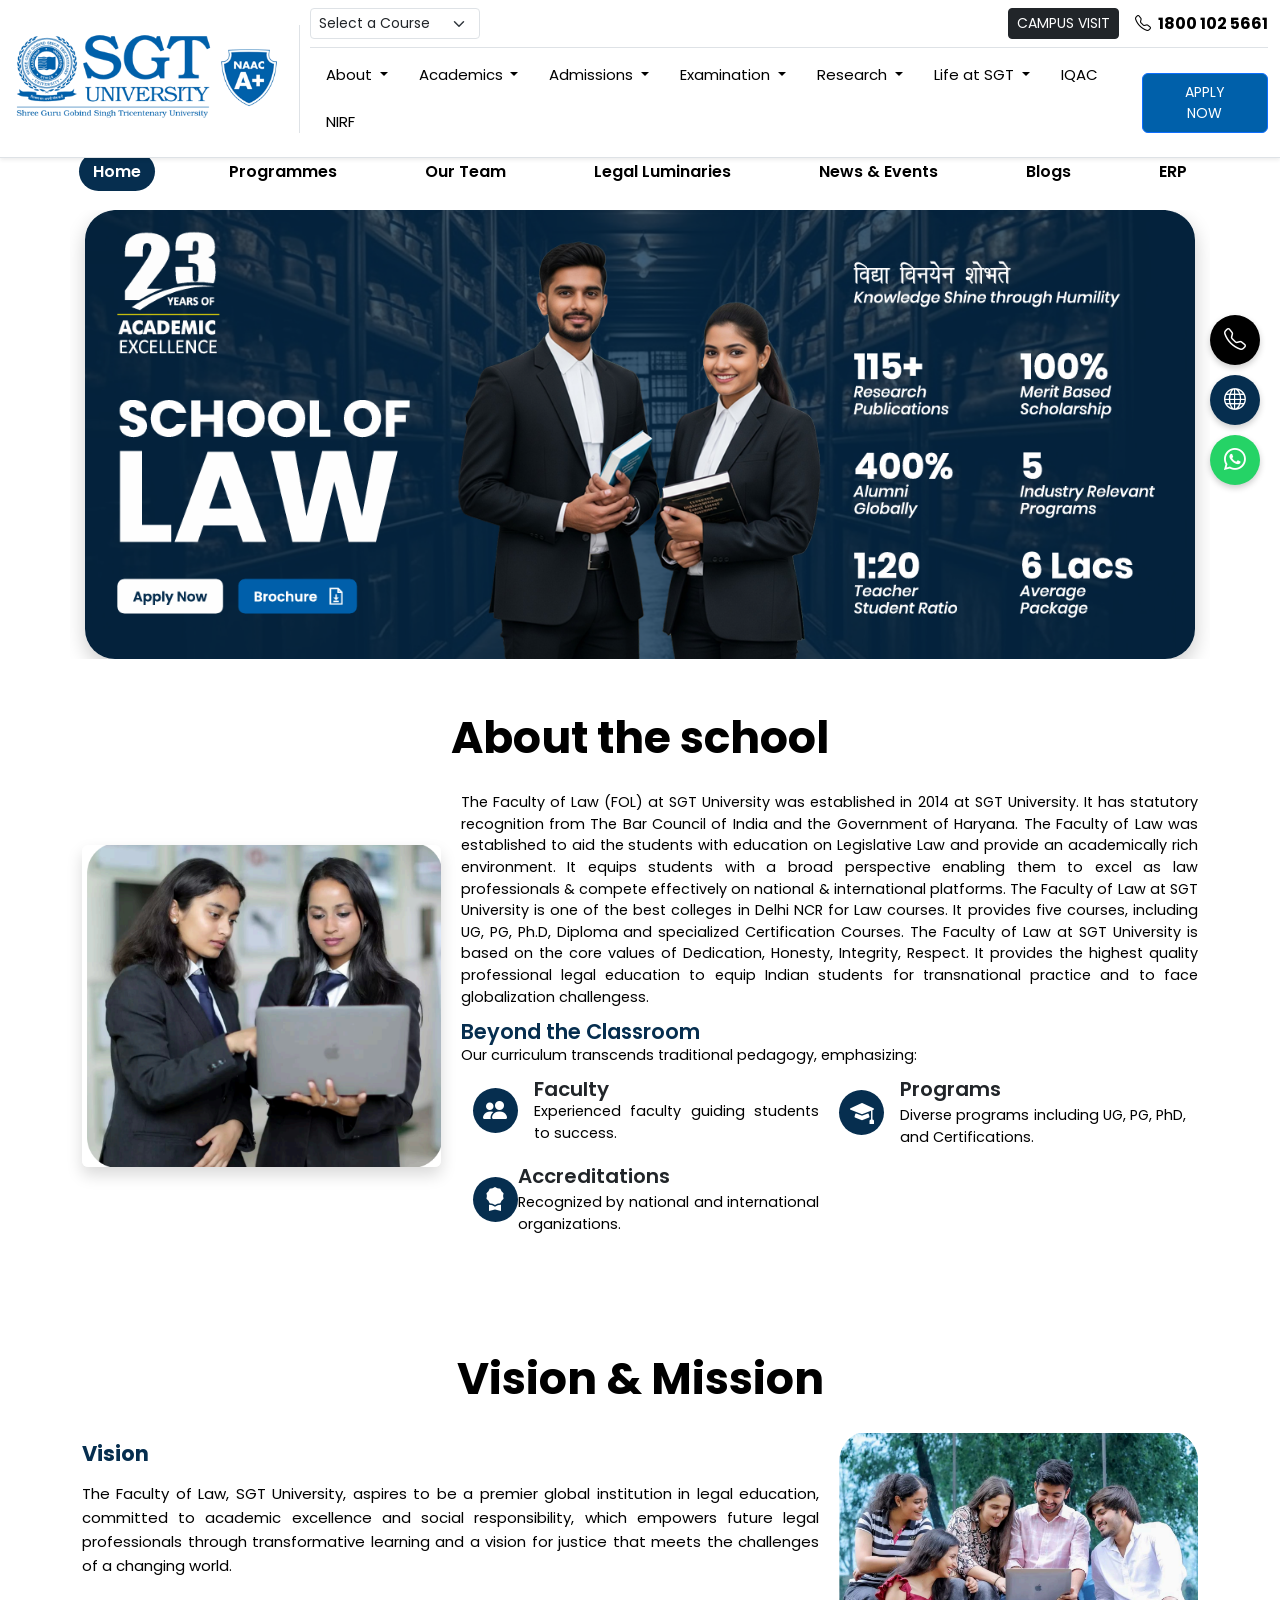
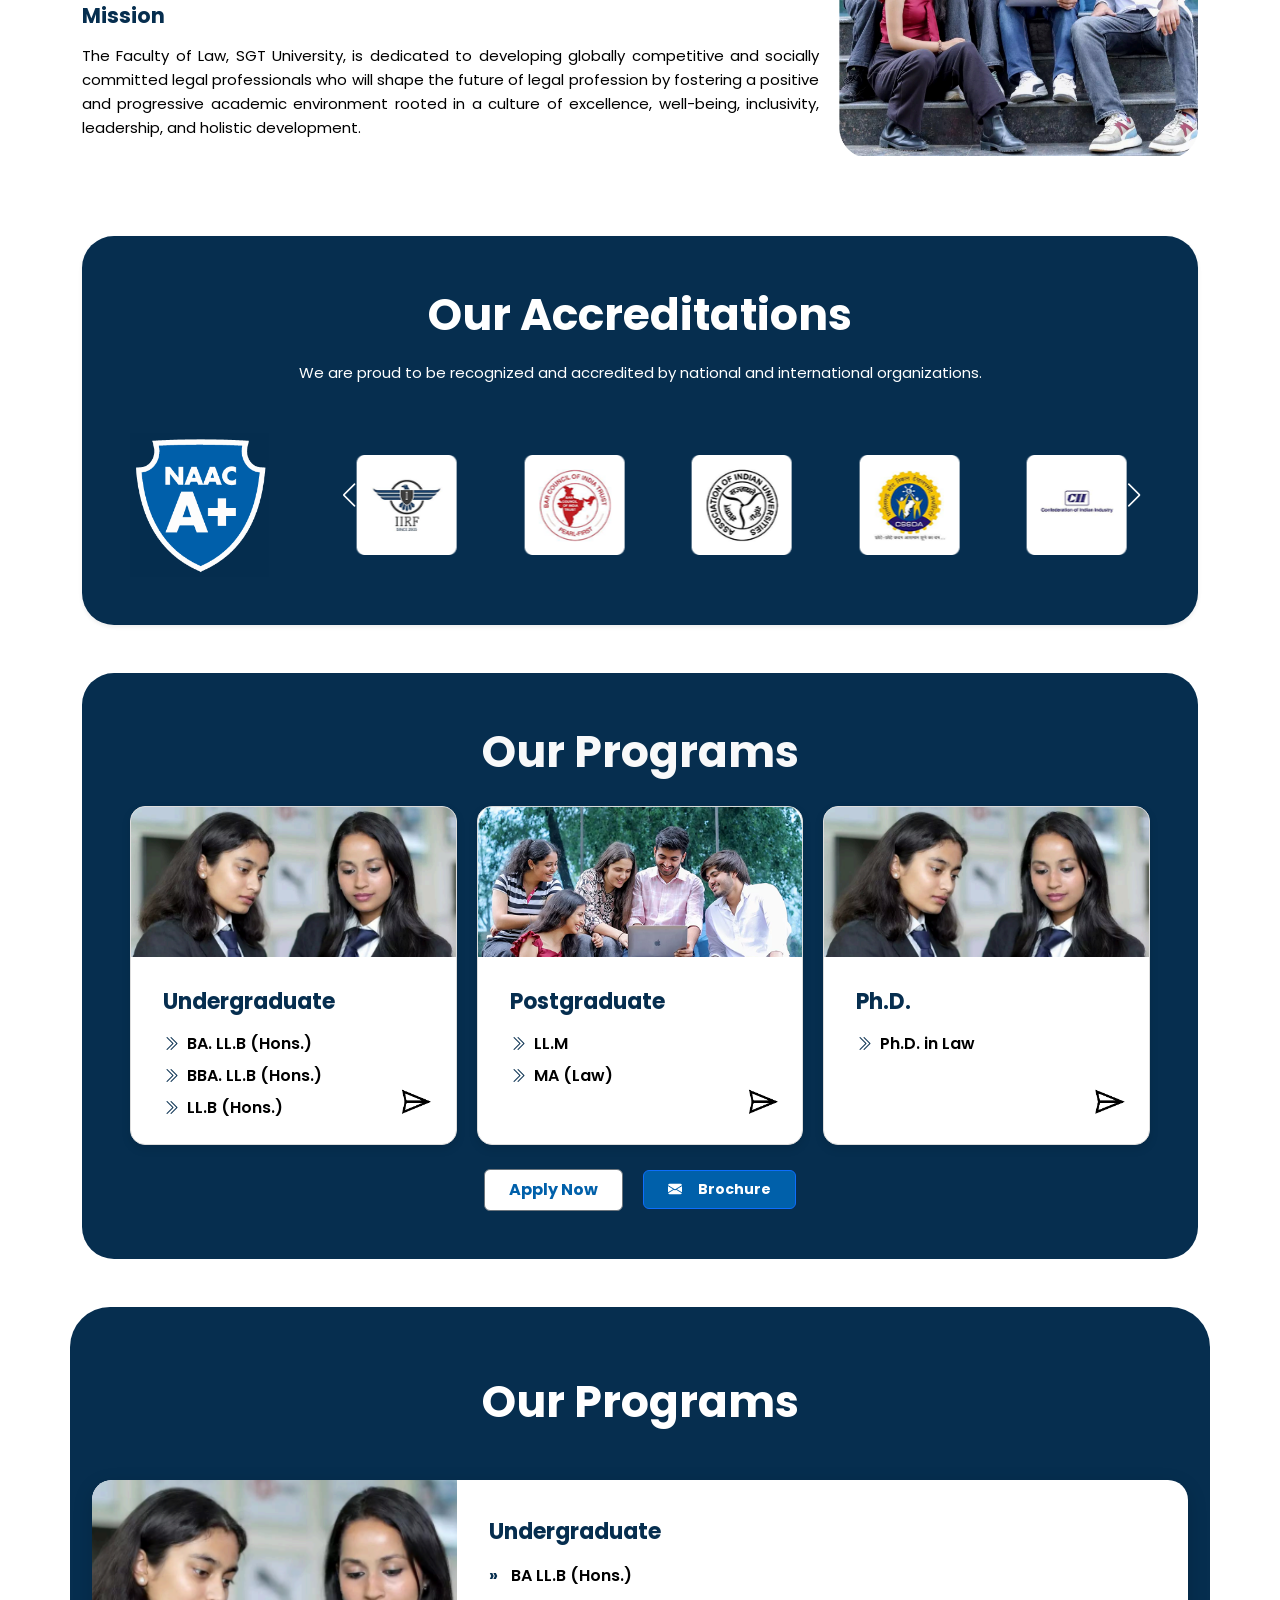
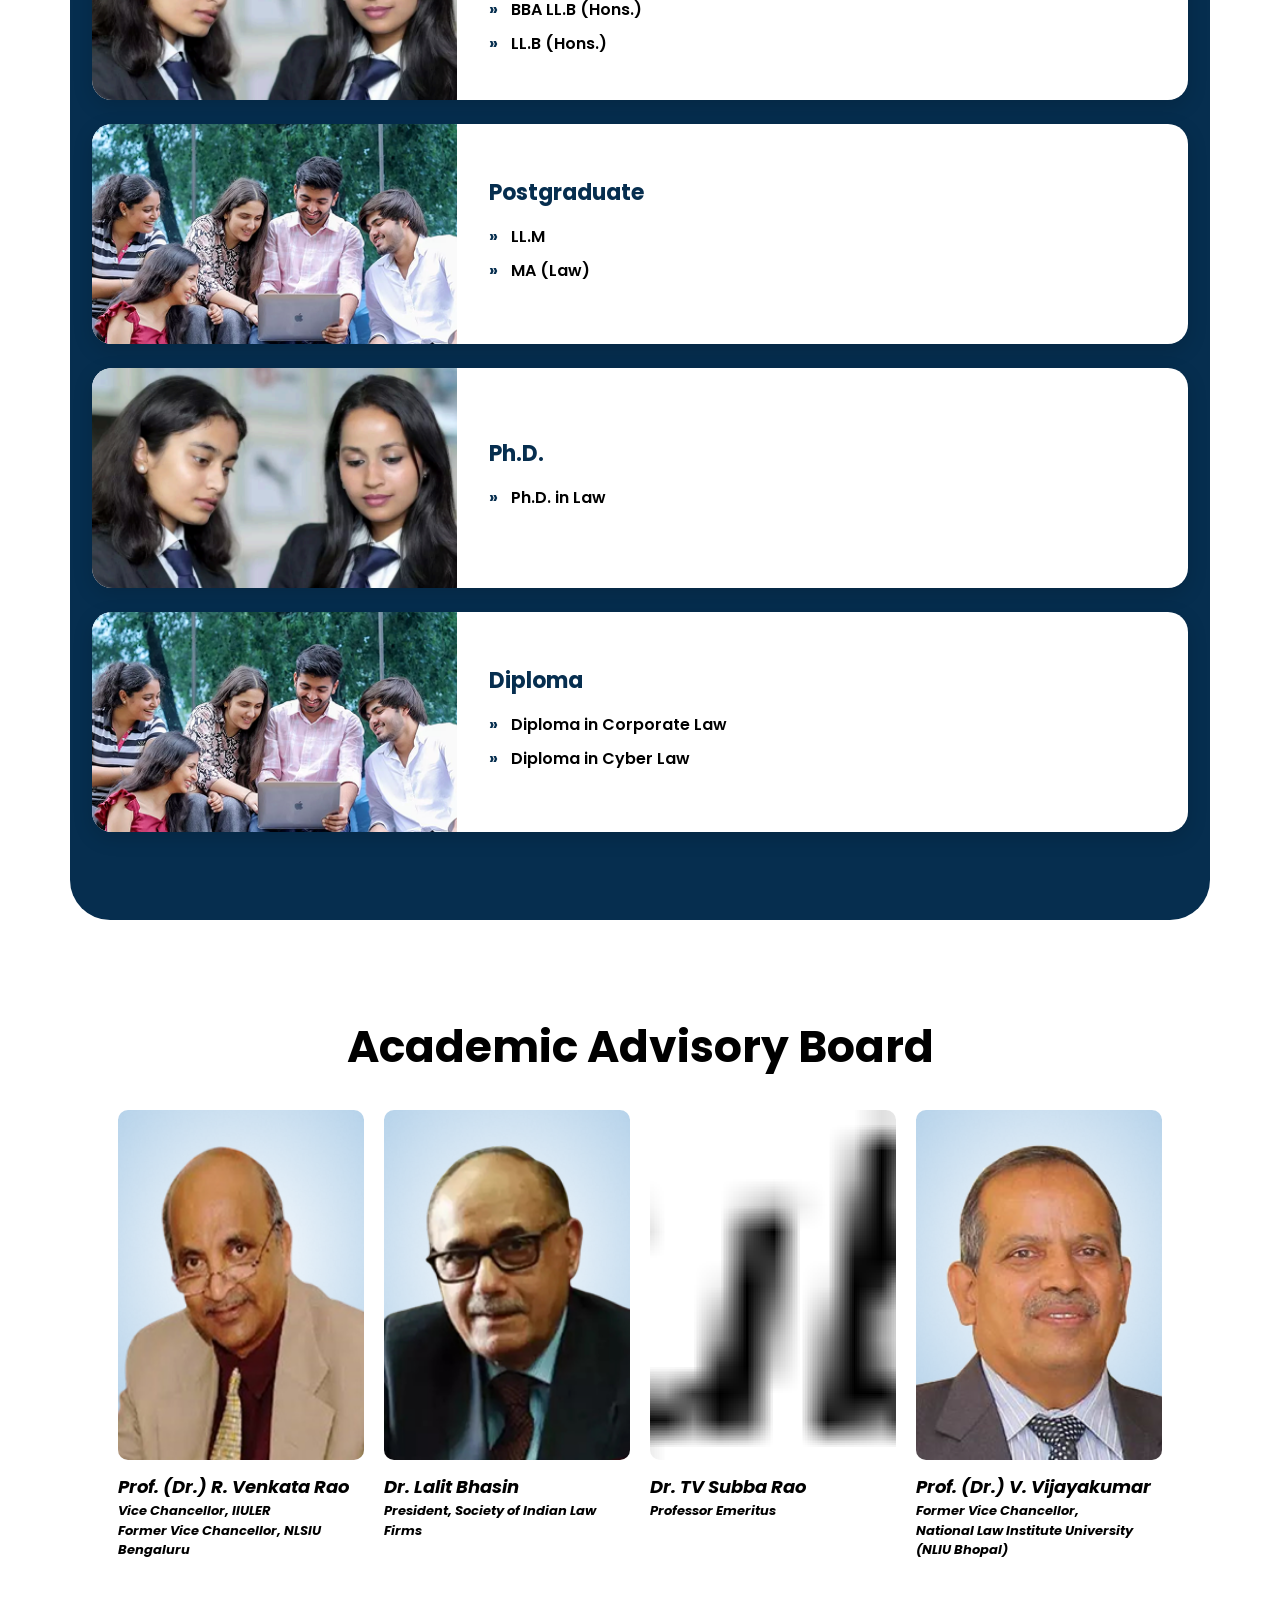
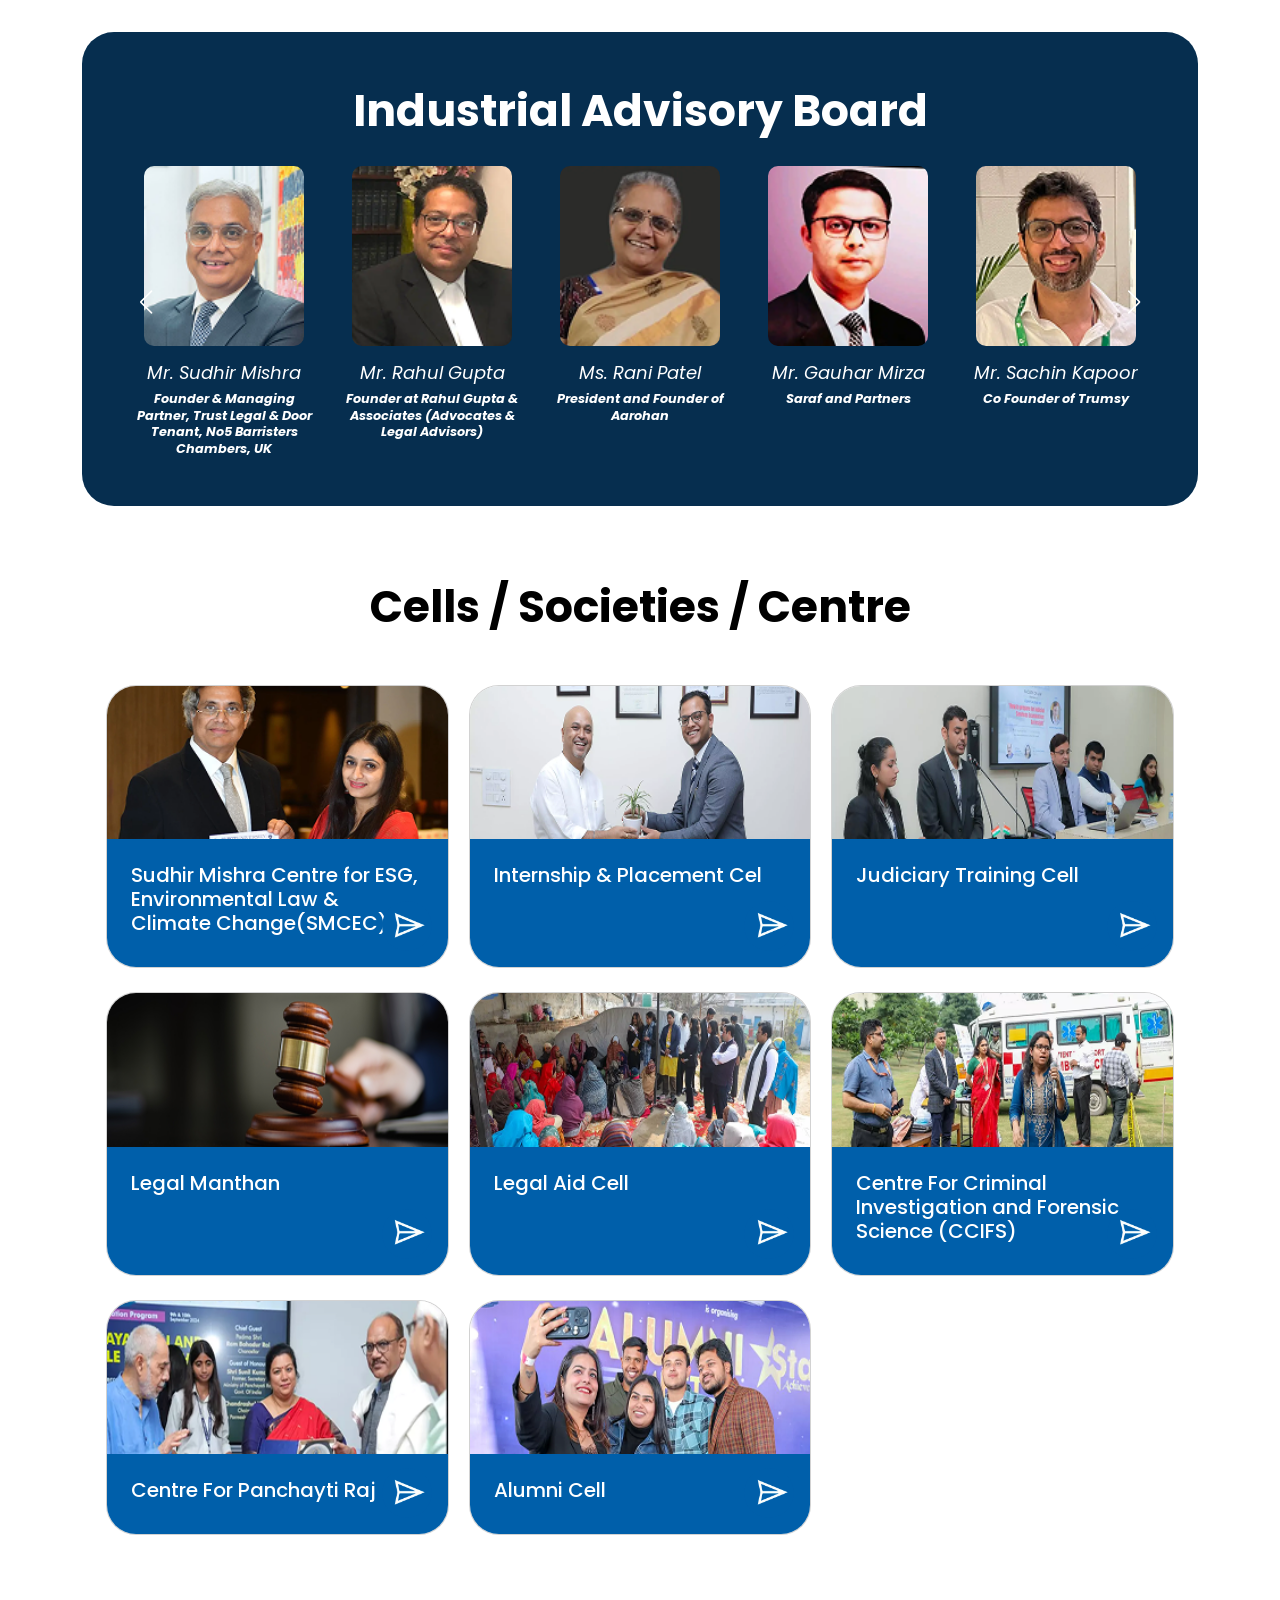
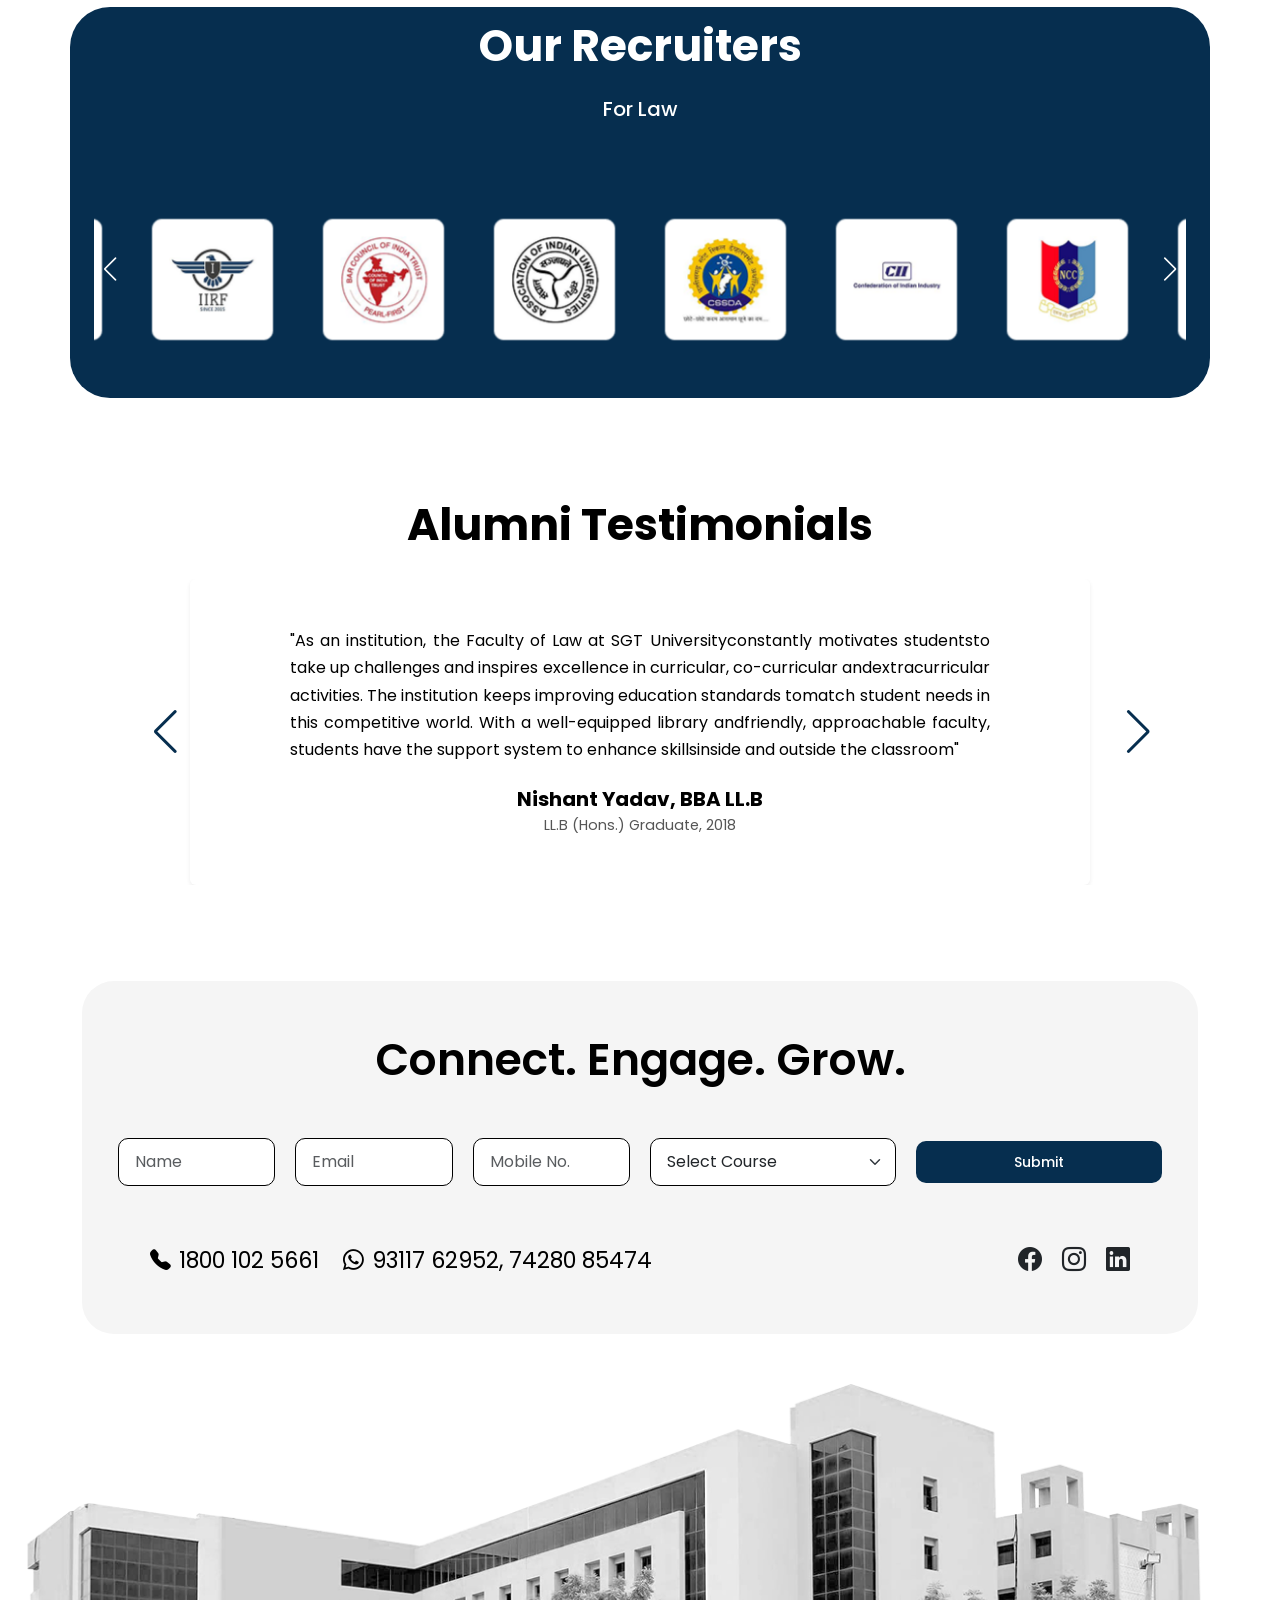
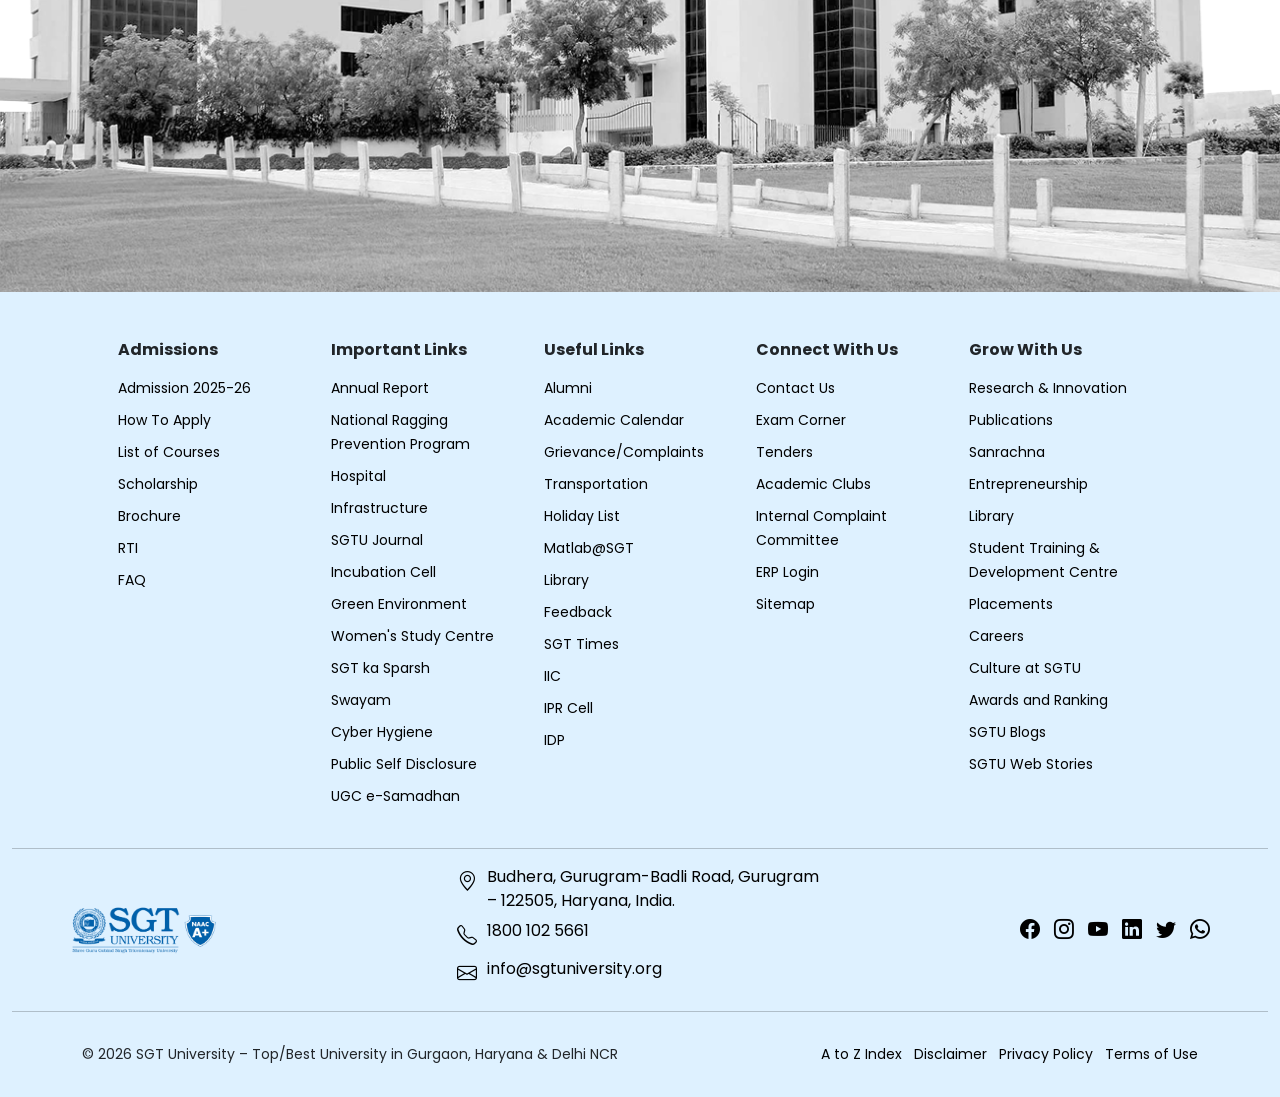
<file: index.html>
<!DOCTYPE html>
<html lang="en">

<head>
    <meta charset="UTF-8">
    <meta name="viewport" content="width=device-width, initial-scale=1.0">
    <title>Law Home</title>

    <!-- Bootstrap CSS -->
    <link href="assets/vendor/bootstrap/css/bootstrap.min.css" rel="stylesheet">
    <link href="assets/vendor/bootstrap-icons/bootstrap-icons.css" rel="stylesheet">
    <link href="assets/css/main.css" rel="stylesheet">
    <!-- Swiper CSS -->
    <link rel="stylesheet" href="assets/vendor/swiper/swiper-bundle.min.css" />
    <!-- Swiper CSS -->
    <link rel="stylesheet" href="https://cdn.jsdelivr.net/npm/swiper@11/swiper-bundle.min.css" />
    <!-- Google Fonts - Poppins -->
    <link href="https://fonts.googleapis.com/css2?family=Poppins:wght@300;400;500;600;700&display=swap"
        rel="stylesheet">
    <!-- Swiper CSS -->
</head>

<body>
    <header class="border-bottom desktop-header fixed-top bg-white shadow-sm d-none d-lg-block">
        <div class="container-fluid py-2">
            <div class="row align-items-center">

                <!-- LEFT LOGO COLUMN (ROWSPAN 2 EFFECT USING FLEX COLUMN) -->
                <div class="col-auto d-flex flex-column justify-content-center pe-3 border-end">
                    <div class="d-flex align-items-center mb-2">
                        <img src="assets/img/sgtu_naac.png" class="img-fluid" style="height:100px;" alt="SGT Logo">
                        <!-- <img src="assets/images/NAAC-ICON.png" class="img-fluid ms-3" style="height:55px;"
                                alt="NAAC Logo"> -->
                    </div>
                </div>

                <!-- RIGHT SIDE COLUMN -->
                <div class="col">

                    <!-- ROW 1 -->
                    <div class="d-flex justify-content-between align-items-center mb-2 pb-2 border-bottom">

                        <!-- Select Course -->
                        <div>
                            <select class="form-select form-select-sm" style="width:170px;">
                                <option selected>Select a Course</option>
                                <option>B.Tech</option>
                                <option>MBA</option>
                            </select>
                        </div>

                        <!-- Campus Visit + Phone -->
                        <div class="d-flex align-items-center">

                            <button class="btn btn-dark btn-sm me-3"
                                onclick="openYoutubeModal('guoMNrOQZF4?si=Rt7NjC-q18nyHO1q')">
                                CAMPUS VISIT
                            </button>

                            <div class="d-flex align-items-center fw-bold">
                                <a href="tel:1800 102 5661" class="text-decoration-none" style="color: #000;"><i
                                        class="bi bi-telephone me-1"></i> 1800 102 5661</a>
                            </div>
                        </div>
                    </div>

                    <!-- ROW 2 (MENU + APPLY NOW) -->
                    <div class="d-flex justify-content-between align-items-center">

                        <!-- MENU ITEMS -->
                        <ul class="nav">

                            <!-- ABOUT MENU ITEM -->
                            <li class="nav-item about-parent">

                                <a class="nav-link about-trigger dropdown-toggle" href="#">
                                    About
                                </a>

                                <!-- MEGA MENU -->
                                <div class="about-menu mega-menu">

                                    <div class="container">
                                        <div class="row g-5">

                                            <!-- LEFT COLUMN -->
                                            <div class="col-md-4 pe-5 border-end">
                                                <h4 class="fw-bold mb-3">About SGT University
                                                </h4>

                                                <p class="text-muted mb-4">
                                                    Accredited with an A+ grade by NAAC, SGT University is a
                                                    distinguished institution
                                                    committed to “Nurturing Future Leaders” through academic excellence,
                                                    research,
                                                    and industry-driven innovation.
                                                </p>

                                                <a href="https://sgtuniversity.ac.in/about/our-university"
                                                    class="fw-bold text-decoration-none know">
                                                    KNOW MORE →
                                                </a>
                                            </div>

                                            <!-- MIDDLE COLUMN -->
                                            <div class="col-md-4">
                                                <ul class="list-unstyled mega-links">
                                                    <li>
                                                        <a
                                                            href="https://sgtuniversity.ac.in/about/accreditations-ranking">Rankings
                                                            <span>›</span></a>
                                                        <p>Proudly Rated Among the Top Private Universities in India by
                                                            nirf, IIRF, QS Asian University, The World University, The
                                                            Impact Ranking, etc.</p>
                                                    </li>

                                                    <li>
                                                        <a
                                                            href="https://sgtuniversity.ac.in/about/accreditations-ranking">Accreditation
                                                            <span>›</span></a>
                                                        <p>NAAC A+, NABL, Govt. of Haryana, Bar council of India, UGC,
                                                            RCI, QS I-Gauge, ICAR, Indian Nursing Council, 20+ others
                                                        </p>
                                                    </li>

                                                    <li>
                                                        <a href="#">Achievements <span>›</span></a>
                                                        <p>With 280+ Patents, our faculty members are recognized in
                                                            Stanford University’s “Top 2% Scientists” list.</p>
                                                    </li>
                                                </ul>
                                            </div>

                                            <!-- RIGHT COLUMN -->
                                            <div class="col-md-4">
                                                <ul class="list-unstyled mega-links">
                                                    <li>
                                                        <a href="https://sgtuniversity.ac.in/about/our-chancellor">Chancellor
                                                            <span>›</span></a>
                                                        <p>Padma Bhushan Shri Ram Bahadur Rai is our Vision</p>
                                                    </li>

                                                    <li>
                                                        <a href="https://sgtuniversity.ac.in/about/our-chancellor">Vice
                                                            Chancellor <span>›</span></a>
                                                        <p>Prof. (Dr.) Hemant Verma - believe our true strength lies in
                                                            vibrant community of our students, faculty, researchers,
                                                            and collaborators.</p>
                                                    </li>

                                                    <li>
                                                        <a
                                                            href="https://sgtuniversity.ac.in/about/organizational-structure">Leadership
                                                            Team <span>›</span></a>
                                                        <p>Our Leadership Team comprises brilliant individuals who
                                                            strongly drives governance, transparency, and accountability
                                                            in
                                                            the system.</p>
                                                    </li>

                                                    <!-- <li>
                                                            <a href="#">Newsletters <span>›</span></a>
                                                            <p>Regular updates & upcoming events.</p>
                                                        </li> -->
                                                </ul>
                                            </div>

                                        </div>
                                    </div>

                                </div>
                            </li>

                            <li class="nav-item academics-parent">

                                <a class="nav-link academics-trigger dropdown-toggle" href="#">
                                    Academics
                                </a>

                                <!-- MEGA MENU -->
                                <div class="academics-menu mega-menu full-width">
                                    <div class="container-fluid py-4">

                                        <div class="row">

                                            <!-- COLUMN 1 – COURSE TYPES -->
                                            <div class="col-2 border-end">
                                                <ul class="list-unstyled academics-types">
                                                    <li data-type="ug" class="active">Undergraduate</li>
                                                    <li data-type="pg">Postgraduate</li>
                                                    <li data-type="doctoral">Doctoral</li>
                                                    <li data-type="diploma">Diploma</li>
                                                    <li data-type="online">Online Programs</li>
                                                </ul>
                                            </div>

                                            <!-- COLUMN 2 – FACULTIES (Dynamic) -->
                                            <div class="col-2 border-end">
                                                <ul class="list-unstyled faculties-list">
                                                    <!-- dynamically updated -->
                                                </ul>
                                            </div>

                                            <!-- COLUMN 3 – COURSES (Dynamic) -->
                                            <div class="col-8">
                                                <div class="courses-list"></div>
                                            </div>

                                        </div>
                                    </div>
                                </div>

                            </li>

                            <li class="nav-item admission-parent">

                                <a class="nav-link admission-trigger dropdown-toggle" href="#">
                                    Admissions
                                </a>

                                <!-- MEGA MENU -->
                                <div class="admission-menu mega-menu">

                                    <div class="container">
                                        <div class="row g-5">

                                            <!-- LEFT COLUMN -->
                                            <div class="col-md-4 pe-5 border-end">
                                                <h4 class="fw-bold mb-3">Admissions at SGT University
                                                </h4>

                                                <p class="text-muted mb-4">
                                                    Admission opens for 2026-27 session. Applying at SGT in 200+ courses
                                                    is easy via online and offline modes.
                                                </p>

                                                <a href="#" class="fw-bold text-decoration-none know">
                                                    KNOW MORE →
                                                </a>
                                            </div>

                                            <!-- MIDDLE COLUMN -->
                                            <div class="col-md-4">
                                                <ul class="list-unstyled mega-links">
                                                    <li>
                                                        <a href="https://admission.sgtuniversity.ac.in/">Apply Online
                                                            <span>›</span></a>
                                                        <p>Select the Faculty/ School and respective course with your
                                                            details you are interested in.</p>
                                                    </li>
                                                    <li>
                                                        <a href="https://sgtuniversity.ac.in/list-of-programmes">Explore
                                                            Programs <span>›</span></a>
                                                        <p>200+ Programs to choose from with deep-dive counselling in
                                                            each subject.</p>
                                                    </li>
                                                </ul>
                                            </div>

                                            <!-- RIGHT COLUMN -->
                                            <div class="col-md-4">
                                                <ul class="list-unstyled mega-links">
                                                    <li>
                                                        <a
                                                            href="https://sgtuniversity.ac.in/admissions/admission-procedure">Admission
                                                            Procedure <span>›</span></a>
                                                        <p>Follow step by step Admissions procedure in online or offline
                                                            mode</p>
                                                    </li>

                                                    <li>
                                                        <a href="https://sgtuniversity.ac.in/academics/study-at-sgt">Why
                                                            Study at SGT <span>›</span></a>
                                                        <p>Our 10,000+ Alumni has given us uncountable stories to be a
                                                            part of the SGT.</p>
                                                    </li>
                                                </ul>
                                            </div>

                                        </div>
                                    </div>

                                </div>
                            </li>

                            <!-- <li class="nav-item dropdown">
                                    <a class="nav-link dropdown-toggle" data-bs-toggle="dropdown">Admissions</a>
                                    <ul class="dropdown-menu">
                                        <li><a class="dropdown-item">Apply</a></li>
                                    </ul>
                                </li> -->

                            <li class="nav-item examination-parent">

                                <a class="nav-link examination-trigger dropdown-toggle" href="#">
                                    Examination
                                </a>

                                <!-- MEGA MENU -->
                                <div class="examination-menu mega-menu">

                                    <div class="container">
                                        <div class="row g-5">

                                            <!-- LEFT COLUMN -->
                                            <div class="col-md-4 pe-5 border-end">
                                                <h4 class="fw-bold mb-3">Examination at SGT University
                                                </h4>

                                                <p class="text-muted mb-4">
                                                    Stay up-to-date on all SGT University examinations and related
                                                    announcements.
                                                </p>

                                                <a href="https://sgtuniversity.ac.in/academics/examination"
                                                    class="fw-bold text-decoration-none know">
                                                    KNOW MORE →
                                                </a>
                                            </div>

                                            <!-- MIDDLE COLUMN -->
                                            <div class="col-md-4">
                                                <ul class="list-unstyled mega-links">
                                                    <li>
                                                        <a
                                                            href="https://sgtuniversity.ac.in/academics/examination#result-and-notifications">
                                                            Result & Notification <span>›</span></a>
                                                        <p>Check the latest exam results and important notifications
                                                            instantly.</p>
                                                    </li>
                                                    <li>
                                                        <a
                                                            href="https://sgtuniversity.ac.in/academics/examination#date-sheet">DateSheet
                                                            <span>›</span></a>
                                                        <p>Never miss an exam. View your upcoming exam schedule here.
                                                        </p>
                                                    </li>
                                                    <li>
                                                        <a
                                                            href="https://sgtuniversity.ac.in/academics/examination#old-question-papers">Old
                                                            Question Papers <span>›</span></a>
                                                        <p>Prep smarter across all faculties using past years' question
                                                            papers.</p>
                                                    </li>
                                                    <li>
                                                        <a
                                                            href="https://sgtuniversity.ac.in/academics/examination#old-downloads">Old
                                                            Downloads <span>›</span></a>
                                                        <p>Grab important academic documents anytime.</p>
                                                    </li>
                                                </ul>
                                            </div>

                                            <!-- RIGHT COLUMN -->
                                            <div class="col-md-4">
                                                <ul class="list-unstyled mega-links">
                                                    <li>
                                                        <a
                                                            href="https://sgtuniversity.ac.in/academics/examination#abc-nad-digilocker">ABC-NAD
                                                            Digilocker
                                                            <span>›</span></a>
                                                        <p>Let you securely access all your academic awards, diplomas,
                                                            degrees, and marksheets online 24/7.</p>
                                                    </li>
                                                    <li>
                                                        <a
                                                            href="https://sgtuniversity.ac.in/academics/examination#controller-of-examination">Controller
                                                            of Examination
                                                            <span>›</span></a>
                                                        <p>Get official updates and guidance from the Controller of
                                                            Examinations.</p>
                                                    </li>
                                                    <li>
                                                        <a
                                                            href="https://sgtuniversity.ac.in/academics/degree-in-advanced">Degree
                                                            in advance
                                                            <span>›</span></a>
                                                        <p>Eligible students under special circumstances can complete an
                                                            online application, submit required documents, and,
                                                            following verification, receive the degree available
                                                            in-person or digitally.</p>
                                                    </li>
                                                </ul>
                                            </div>

                                        </div>
                                    </div>

                                </div>
                            </li>

                            <li class="nav-item research-parent">

                                <a class="nav-link research-trigger dropdown-toggle" href="#">
                                    Research
                                </a>

                                <!-- MEGA MENU -->
                                <div class="research-menu mega-menu">

                                    <div class="container">
                                        <div class="row g-5">

                                            <!-- LEFT COLUMN -->
                                            <div class="col-md-4 pe-5 border-end">
                                                <h4 class="fw-bold mb-3">Research at SGT University
                                                </h4>

                                                <p class="text-muted mb-4">
                                                    SGT University views research and development (R&D) as a key
                                                    component that propels both innovation and academic
                                                    excellence.
                                                </p>

                                                <a href="https://sgtuniversity.ac.in/research/introduction"
                                                    class="fw-bold text-decoration-none know">
                                                    KNOW MORE →
                                                </a>
                                            </div>

                                            <!-- MIDDLE COLUMN -->
                                            <div class="col-md-4">
                                                <ul class="list-unstyled mega-links">
                                                    <li>
                                                        <a href="https://sgtuniversity.ac.in/research/research-labs">
                                                            Research Labs <span>›</span></a>
                                                        <p>The Central Scientific Instrumentation Facility (CSIF) serves
                                                            as a cutting-edge, multidisciplinary hub equipped with
                                                            state-of-the-art instrumentation.</p>
                                                    </li>
                                                    <li>
                                                        <a href="https://sgtuniversity.ac.in/research/publications">Publications
                                                            <span>›</span></a>
                                                        <p>More than 10,000+ publications on record. 780+ faculty are
                                                            researching and sharing their work endlessly.</p>
                                                    </li>
                                                </ul>
                                            </div>

                                            <!-- RIGHT COLUMN -->
                                            <div class="col-md-4">
                                                <ul class="list-unstyled mega-links">
                                                    <li>
                                                        <a href="https://sgtuniversity.ac.in/research/ipr">Patents and
                                                            IPR <span>›</span></a>
                                                        <p>More than 280+ patents and Intellectual Property Rights (IPR)
                                                            are crucial for higher education institutions</p>
                                                    </li>

                                                    <li>
                                                        <a href="https://sgtuniversity.ac.in/research/projects">Projects
                                                            <span>›</span></a>
                                                        <p>With our strong Research advisory board and over 30+
                                                            collaborations with about 100+ Consulting projects.</p>
                                                    </li>
                                                </ul>
                                            </div>

                                        </div>
                                    </div>

                                </div>
                            </li>

                            <!-- <li class="nav-item dropdown">
                                    <a class="nav-link dropdown-toggle" data-bs-toggle="dropdown"></a>
                                    <ul class="dropdown-menu">
                                        <li><a class="dropdown-item">Publications</a></li>
                                    </ul>
                                </li> -->
                            <li class="nav-item life-parent">

                                <a class="nav-link life-trigger dropdown-toggle" href="#">
                                    Life at SGT
                                </a>

                                <!-- MEGA MENU -->
                                <div class="life-menu mega-menu">

                                    <div class="container">
                                        <div class="row g-5">

                                            <!-- LEFT COLUMN -->
                                            <div class="col-md-3 pe-5 border-end">
                                                <h4 class="fw-bold mb-3">Life at SGT University
                                                </h4>

                                                <p class="text-muted mb-4">
                                                    Experience vibrant campus life at SGT University, with advanced
                                                    labs, libraries, sports facilities, innovation hubs,
                                                    holistic learning, industry exposure, and global activities that
                                                    prepare students for careers and professional success.
                                                </p>

                                                <a href="https://sgtuniversity.ac.in/life-at-sgt/student-welfare-centre"
                                                    class="fw-bold text-decoration-none know">
                                                    KNOW MORE →
                                                </a>
                                            </div>

                                            <!-- MIDDLE COLUMN -->
                                            <div class="col-md-3">
                                                <ul class="list-unstyled mega-links">
                                                    <li>
                                                        <a
                                                            href="https://sgtuniversity.ac.in/life-at-sgt/student-welfare-centre">
                                                            Student Welfare Centre <span>›</span></a>
                                                        <p>Promotes holistic student growth through mentorship, academic
                                                            clubs, cultural fests, NCC, counselling, and campus
                                                            support services.</p>
                                                    </li>
                                                    <li>
                                                        <a href="https://sgtuniversity.ac.in/life-at-sgt/accommodation">Accomodation
                                                            <span>›</span></a>
                                                        <p>Comfortable, secure, and modern hostels designed to provide a
                                                            home-like environment for students.</p>
                                                    </li>
                                                    <li>
                                                        <a href="https://sgtuniversity.ac.in/life-at-sgt/synergy">Synergy
                                                            <span>›</span></a>
                                                        <p>Annual flagship event, ‘Techno-Fest’, fosters
                                                            interdisciplinary collaboration, innovation, and
                                                            industry-ready skills
                                                            through student-led projects.</p>
                                                    </li>
                                                </ul>
                                            </div>

                                            <!-- RIGHT COLUMN -->
                                            <div class="col-md-3">
                                                <ul class="list-unstyled mega-links">
                                                    <li>
                                                        <a
                                                            href="https://sgtuniversity.ac.in/life-at-sgt/news-and-events/">Events
                                                            <span>›</span></a>
                                                        <p>Regular workshops, seminars, and cultural activities promote
                                                            learning, creativity, and engagement.</p>
                                                    </li>

                                                    <li>
                                                        <a href="https://sgtuniversity.ac.in/life-at-sgt/blogs/">Blogs
                                                            <span>›</span></a>
                                                        <p>Explore SEO-friendly insights on academics, research,
                                                            innovation, student experiences, and career-ready learning.
                                                        </p>
                                                    </li>
                                                    <li>
                                                        <a
                                                            href="https://sgtuniversity.ac.in/life-at-sgt/accommodation#easeofaccess">Transportation
                                                            <span>›</span></a>
                                                        <p>Offers excellent connectivity with campus buses and clear
                                                            route signboards for easy access.</p>
                                                    </li>
                                                </ul>
                                            </div>

                                            <!-- RIGHT COLUMN -->
                                            <div class="col-md-3">
                                                <ul class="list-unstyled mega-links">
                                                    <li>
                                                        <a href="https://sgtuniversity.ac.in/green-environment">Campus
                                                            <span>›</span></a>
                                                        <p>75-acre lush green, pollution-free, modern campus with
                                                            state-of-the-art facilities promoting academic and personal
                                                            growth.</p>
                                                    </li>

                                                    <li>
                                                        <a href="https://sgtuniversity.ac.in/about/library">Library
                                                            <span>›</span></a>
                                                        <p>Seven spacious RFID libraries with extensive books, journals,
                                                            and digital resources for enriched learning.</p>
                                                    </li>
                                                </ul>
                                            </div>

                                        </div>
                                    </div>

                                </div>
                            </li>

                            <li class="nav-item"><a href="https://iqac1.sgtuniversity.ac.in/" class="nav-link">IQAC</a>
                            </li>
                            <li class="nav-item"><a href="https://sgtuniversity.ac.in/about/nirf"
                                    class="nav-link">NIRF</a>
                            </li>

                        </ul>

                        <!-- APPLY NOW -->
                        <a href="https://admission.sgtuniversity.ac.in/" target="_blank"
                            class="btn btn-primary btn-sm px-4">APPLY
                            NOW</a>
                    </div>

                </div>
            </div>
        </div>
    </header>


    <!-- MOBILE HEADER -->
    <header
        class="d-lg-none d-flex justify-content-between align-items-center px-3 py-2 border-bottom bg-white position-fixed top-0 w-100"
        style="z-index:9999;">
        <!-- LOGO -->
        <a href="#">
            <img src="assets/img/sgtu_naac.png" alt="SGT University" style="height:56px;">
        </a>

        <!-- HAMBURGER -->
        <button class="btn p-0 border-0 bg-transparent" data-bs-toggle="offcanvas" data-bs-target="#mobileMenu">
            <i class="bi bi-list" style="font-size:32px;"></i>
        </button>
    </header>


    <!-- Mobile OFFCANVAS -->
    <div class="d-lg-none d-flex offcanvas offcanvas-start top-20" tabindex="-1" id="mobileMenu"
        aria-labelledby="mobileMenuLabel">
        <!-- HEADER (dynamic based on panel) -->
        <div class="offcanvas-header">
            <button class="btn p-0 me-3 d-none" id="backBtn" aria-label="Back">
                <i class="bi bi-chevron-left fs-4"></i>
            </button>
            <h5 class="offcanvas-title" id="panelTitle">Menu</h5>

            <!-- CLOSE BUTTON -->
            <button class="btn-close" data-bs-dismiss="offcanvas" aria-label="Close menu"></button>
        </div>

        <!-- MAIN PANEL -->
        <div id="mainPanel" class="menu-panel">
            <ul class="list-unstyled mobile-menu mb-0">
                <li class="mb-2"><a href="#" class="menu-item d-block py-2">Home</a></li>

                <li class="mb-2">
                    <button class="menu-item d-block w-100 py-2 text-start open-sub" data-target="aboutPanel">
                        About <i class="bi bi-arrow-right float-end"></i>
                    </button>
                </li>

                <li class="mb-2">
                    <button class="menu-item d-block w-100 py-2 text-start open-sub" data-target="academicsPanel">
                        Academics <i class="bi bi-arrow-right float-end"></i>
                    </button>
                </li>

                <li class="mb-2">
                    <button class="menu-item d-block w-100 py-2 text-start open-sub" data-target="admissionsPanel">
                        Admissions <i class="bi bi-arrow-right float-end"></i>
                    </button>
                </li>
                <li class="mb-2">
                    <button class="menu-item d-block w-100 py-2 text-start open-sub" data-target="examinationPanel">
                        Examination <i class="bi bi-arrow-right float-end"></i>
                    </button>
                </li>
                <li class="mb-2">
                    <button class="menu-item d-block w-100 py-2 text-start open-sub" data-target="researchPanel">
                        Research <i class="bi bi-arrow-right float-end"></i>
                    </button>
                </li>
                <li class="mb-2">
                    <button class="menu-item d-block w-100 py-2 text-start open-sub" data-target="lifePanel">
                        Life at SGT <i class="bi bi-arrow-right float-end"></i>
                    </button>
                </li>
                <li class="mb-2"><a href="https://iqac1.sgtuniversity.ac.in/" class="menu-item d-block py-2">IQAC</a>
                </li>
                <li class="mb-2"><a href="https://sgtuniversity.ac.in/about/nirf"
                        class="menu-item d-block py-2">NIRF</a>
                </li>
            </ul>
        </div>

        <!-- ABOUT PANEL -->
        <div id="aboutPanel" class="menu-panel d-none">
            <ul class="list-unstyled mobile-menu mb-0">
                <li class="mb-2"><a href="https://sgtuniversity.ac.in/about/our-university"
                        class="menu-item d-block py-2">About University</a></li>
                <li class="mb-2"><a href="https://sgtuniversity.ac.in/about/our-chancellor"
                        class="menu-item d-block py-2">Chancellor</a></li>
                <li class="mb-2"><a href="https://sgtuniversity.ac.in/about/our-chancellor"
                        class="menu-item d-block py-2">Vice Chancellor</a></li>
                <li class="mb-2"><a href="https://sgtuniversity.ac.in/about/organizational-structure"
                        class="menu-item d-block py-2">Leadership Team</a></li>
                <li class="mb-2"><a href="https://sgtuniversity.ac.in/about/accreditations-ranking"
                        class="menu-item d-block py-2">Rankings</a></li>
                <li class="mb-2"><a href="https://sgtuniversity.ac.in/about/accreditations-ranking"
                        class="menu-item d-block py-2">Accredition</a></li>
                <li class="mb-2"><a href="#" class="menu-item d-block py-2">Achievements</a>
                </li>
            </ul>
        </div>

        <!-- ACADEMICS PANEL -->
        <div id="academicsPanel" class="menu-panel d-none">
            <ul class="list-unstyled mobile-menu mb-0">
                <li class="mb-2">
                    <button class="menu-item d-block w-100 py-2 text-start open-sub" data-target="medPanel">
                        Medical <i class="bi bi-arrow-right float-end"></i>
                    </button>
                </li>

                <li class="mb-2">
                    <button class="menu-item d-block w-100 py-2 text-start open-sub" data-target="nonmedPanel">
                        Non-Medical <i class="bi bi-arrow-right float-end"></i>
                    </button>
                </li>
            </ul>
        </div>

        <!-- MEDICAL FACULTY PANEL (populated dynamically) -->
        <div id="medPanel" class="menu-panel d-none">
            <ul id="medList" class="list-unstyled mobile-menu mb-0"></ul>
        </div>

        <!-- NON-MEDICAL FACULTY PANEL (populated dynamically) -->
        <div id="nonmedPanel" class="menu-panel d-none">
            <ul id="nonmedList" class="list-unstyled mobile-menu mb-0"></ul>
        </div>

        <!-- ADMISSIONS PANEL -->
        <div id="admissionsPanel" class="menu-panel d-none">
            <ul class="list-unstyled mobile-menu mb-0">
                <li class="mb-2"><a href="https://admission.sgtuniversity.ac.in/" class="menu-item d-block py-2">Apply
                        Online</a></li>
                <li class="mb-2"><a href="https://sgtuniversity.ac.in/list-of-programmes"
                        class="menu-item d-block py-2">Explore Programs</a></li>
                <li class="mb-2"><a href="https://sgtuniversity.ac.in/admissions/admission-procedure"
                        class="menu-item d-block py-2">Admission Procedure</a></li>
                <li class="mb-2"><a href="https://sgtuniversity.ac.in/academics/study-at-sgt"
                        class="menu-item d-block py-2">Why Study at SGT</a></li>
                </li>
            </ul>
        </div>

        <!-- Examination PANEL -->
        <div id="examinationPanel" class="menu-panel d-none">
            <ul class="list-unstyled mobile-menu mb-0">
                <li class="mb-2"><a href="https://sgtuniversity.ac.in/academics/examination#result-and-notifications"
                        class="menu-item d-block py-2">Result & Notification</a></li>
                <li class="mb-2"><a href="https://sgtuniversity.ac.in/academics/examination#date-sheet"
                        class="menu-item d-block py-2">DateSheet</a></li>
                <li class="mb-2"><a href="https://sgtuniversity.ac.in/academics/examination#old-question-papers"
                        class="menu-item d-block py-2">Old Question Papers</a></li>
                <li class="mb-2"><a href="https://sgtuniversity.ac.in/academics/examination#old-downloads"
                        class="menu-item d-block py-2">Old Downloads</a></li>
                <li class="mb-2"><a href="https://sgtuniversity.ac.in/academics/examination#abc-nad-digilocker"
                        class="menu-item d-block py-2">ABC-NAD Digilocker</a></li>
                </li>
                <li class="mb-2"><a href="https://sgtuniversity.ac.in/academics/examination#controller-of-examination"
                        class="menu-item d-block py-2">Controller of Examination</a></li>
                </li>
                <li class="mb-2"><a href="https://sgtuniversity.ac.in/academics/degree-in-advanced"
                        class="menu-item d-block py-2">Degree in advance</a></li>
                </li>
            </ul>
        </div>

        <!-- Research PANEL -->
        <div id="researchPanel" class="menu-panel d-none">
            <ul class="list-unstyled mobile-menu mb-0">
                <li class="mb-2"><a href="https://sgtuniversity.ac.in/research/introduction"
                        class="menu-item d-block py-2">Introduction</a></li>
                <li class="mb-2"><a href="https://sgtuniversity.ac.in/research/research-labs"
                        class="menu-item d-block py-2">Research Labs</a></li>
                <li class="mb-2"><a href="https://sgtuniversity.ac.in/research/publications"
                        class="menu-item d-block py-2">Publications</a></li>
                <li class="mb-2"><a href="https://sgtuniversity.ac.in/research/ipr"
                        class="menu-item d-block py-2">Patents
                        and IPR</a></li>
                <li class="mb-2"><a href="https://sgtuniversity.ac.in/research/projects"
                        class="menu-item d-block py-2">Projects</a></li>
                </li>
            </ul>
        </div>

        <!-- LIFE AT SGT PANEL -->
        <div id="lifePanel" class="menu-panel d-none">
            <ul class="list-unstyled mobile-menu mb-0">
                <li class="mb-2"><a href="https://sgtuniversity.ac.in/life-at-sgt/student-welfare-centre"
                        class="menu-item d-block py-2">Student Welfare Centre</a></li>
                <li class="mb-2"><a href="https://sgtuniversity.ac.in/life-at-sgt/accommodation"
                        class="menu-item d-block py-2">Accomodation</a></li>
                <li class="mb-2"><a href="https://sgtuniversity.ac.in/life-at-sgt/synergy"
                        class="menu-item d-block py-2">Synergy</a></li>
                <li class="mb-2"><a href="https://sgtuniversity.ac.in/life-at-sgt/events/"
                        class="menu-item d-block py-2">Events</a></li>
                <li class="mb-2"><a href="https://sgtuniversity.ac.in/life-at-sgt/blogs/"
                        class="menu-item d-block py-2">Blogs</a></li>
                <li class="mb-2"><a href="https://sgtuniversity.ac.in/life-at-sgt/accommodation#easeofaccess"
                        class="menu-item d-block py-2">Transportation</a></li>
                <li class="mb-2"><a href="https://sgtuniversity.ac.in/green-environment"
                        class="menu-item d-block py-2">Campus</a>
                <li class="mb-2"><a href="https://sgtuniversity.ac.in/about/library"
                        class="menu-item d-block py-2">Library</a>
                </li>
            </ul>
        </div>


    </div>




    <!-- Menu Below Header -->
    <nav id="main-menu" class="main-menu my-2">
        <ul class="menu-items">
            <li><a href="index.html" class="active">Home</a></li>
            <li><a href="programmes.html">Programmes</a></li>
            <li><a href="our-team.html">Our Team</a></li>
            <li><a href="legal-luminaries.html">Legal Luminaries</a></li>
            <li><a href="news-events.html">News & Events</a></li>
            <li><a href="blogs.html">Blogs</a></li>
            <li><a href="erp.html">ERP</a></li>
        </ul>
    </nav>

    <div class="container image-section">
        <a href="#" data-bs-toggle="modal" data-bs-target="#enquiryModal"><img
                src="assets/img/home/school-law-banner.png" alt="Full Width Rounded Image" id="heroImage"></a>
    </div>

    <!-- Content Section -->
    <div class="container content-section my-3">
        <div class="text-center mb-2">
            <h2 class="mb-2">About the school</h2>
        </div>
        <div class="row align-items-center">
            <!-- Left Image (30%) -->
            <div class="col-12 col-md-4">
                <img src="assets/img/home/law.png" alt="Side Image" class="img-fluid rounded shadow side-image">
            </div>

            <!-- Right Text (70%) -->
            <div class="col-12 col-md-8 mt-3 mt-md-0 text-content">
                <h2 class="fw-bold mb-3"></h2>
                <p>
                    The Faculty of Law (FOL) at SGT University was established in 2014 at SGT University. It has
                    statutory recognition from
                    The Bar Council of India and the Government of Haryana. The Faculty of Law was established to aid
                    the students with
                    education on Legislative Law and provide an academically rich environment. It equips students with a
                    broad
                    perspective enabling them to excel as law professionals & compete effectively on national &
                    international platforms.
                    The Faculty of Law at SGT University is one of the best colleges in Delhi NCR for Law courses. It
                    provides five courses,
                    including UG, PG, Ph.D, Diploma and specialized Certification Courses. The Faculty of Law at SGT
                    University is based on
                    the core values of Dedication, Honesty, Integrity, Respect. It provides the highest quality
                    professional
                    legal education
                    to
                    equip Indian students for transnational practice and to face globalization challengess.
                </p>
                <h4 class="mb-0 subtitle">Beyond the Classroom</h4>
                <p>
                    Our curriculum transcends traditional pedagogy, emphasizing:
                </p>
                <div class="container my-0">
                    <div class="row g-3">
                        <!-- Icon Box 1 -->
                        <div class="col-12 col-md-6">
                            <div class="d-flex align-items-center icon-box">
                                <div
                                    class="icon-circle bg-custom text-white d-flex align-items-center justify-content-center me-3">
                                    <i class="bi bi-people-fill fs-4"></i>
                                </div>
                                <div class="icon-content">
                                    <h5 class="mb-0">Faculty</h5>
                                    <p class="mb-0">Experienced faculty guiding students to success.</p>
                                </div>
                            </div>
                        </div>

                        <!-- Icon Box 2 -->
                        <div class="col-12 col-md-6">
                            <div class="d-flex align-items-center icon-box">
                                <div
                                    class="icon-circle bg-custom text-white d-flex align-items-center justify-content-center me-3">
                                    <i class="bi bi-mortarboard-fill fs-4"></i>
                                </div>
                                <div class="icon-content">
                                    <h5 class="mb-1">Programs</h5>
                                    <p class="mb-0">Diverse programs including UG, PG, PhD, and Certifications.</p>
                                </div>
                            </div>
                        </div>

                        <!-- Icon Box 3 -->
                        <div class="col-12 col-md-6">
                            <div class="d-flex align-items-center icon-box">
                                <div
                                    class="icon-circle bg-custom text-white d-flex align-items-center justify-content-center ">
                                    <i class="bi bi-award-fill fs-4"></i>
                                </div>
                                <div class="icon-content">
                                    <h5 class="mb-1">Accreditations</h5>
                                    <p class="mb-0">Recognized by national and international organizations.</p>
                                </div>
                            </div>
                        </div>
                    </div>
                </div>
            </div>
        </div>
    </div>

    <!-- Vision / Mission Section -->
    <div class="container my-5 vision-mission-section">
        <!-- Section Heading -->
        <div class="text-center mb-4">
            <h2 class="section-title">Vision & Mission</h2>
        </div>

        <div class="row align-items-center">


            <!-- Right Text -->
            <div class="col-12 col-md-8 mt-3 mt-md-0">
                <h4 class="fw-bold">Vision</h4>
                <p class="vision-text">
                    The Faculty of Law, SGT University, aspires to be a premier global institution in legal education,
                    committed to academic excellence and social responsibility, which empowers future legal
                    professionals through transformative learning and a vision for justice that meets the challenges of
                    a
                    changing world.
                </p>

                <h4 class="fw-bold mt-4">Mission</h4>
                <p class="vision-text">
                    The Faculty of Law, SGT University, is dedicated to developing globally competitive and socially
                    committed legal professionals who will shape the future of legal profession by fostering a positive
                    and
                    progressive academic environment rooted in a culture of excellence, well-being, inclusivity,
                    leadership, and holistic development.
                </p>
            </div>

            <!-- Left Image -->
            <div class="col-12 col-md-4">
                <img src="assets/img/home/vision.png" alt="Vision Image" class="img-fluid rounded vision-img">
            </div>
        </div>
    </div>

    <!-- Boxed Accreditation Section -->
    <div class="container my-5">
        <div class="bg-custom rounded-5 p-5 shadow-sm position-relative">
            <div class="text-center mb-5">
                <h2 class="mb-3 title text-white">Our Accreditations</h2>
                <p class="text-white">
                    We are proud to be recognized and accredited by national and international organizations.
                </p>
            </div>

            <div class="d-flex align-items-center justify-content-center gap-3 flex-wrap flex-md-nowrap">
                <!-- Fixed Logo -->
                <div class="fixed-logo1 me-5 text-center">
                    <img src="assets/img/home/naac.png" alt="Fixed Logo" class="img-fluid" />
                </div>

                <!-- Swiper Slider -->
                <div class="swiper accreditation-slider w-100">
                    <div class="swiper-wrapper align-items-center">
                        <div class="swiper-slide d-flex justify-content-center align-items-center">
                            <img src="assets/img/home/Logo1.png" alt="Logo 2" class="img-fluid" />
                        </div>
                        <div class="swiper-slide d-flex justify-content-center align-items-center">
                            <img src="assets/img/home/Logo2.png" alt="Logo 2" class="img-fluid" />
                        </div>
                        <div class="swiper-slide d-flex justify-content-center align-items-center">
                            <img src="assets/img/home/Logo3.png" alt="Logo 3" class="img-fluid" />
                        </div>
                        <div class="swiper-slide d-flex justify-content-center align-items-center">
                            <img src="assets/img/home/Logo4.png" alt="Logo 4" class="img-fluid" />
                        </div>
                        <div class="swiper-slide d-flex justify-content-center align-items-center">
                            <img src="assets/img/home/Logo5.png" alt="Logo 5" class="img-fluid" />
                        </div>
                        <div class="swiper-slide d-flex justify-content-center align-items-center">
                            <img src="assets/img/home/Logo6.png" alt="Logo 6" class="img-fluid" />
                        </div>
                        <div class="swiper-slide d-flex justify-content-center align-items-center">
                            <img src="assets/img/home/Logo7.png" alt="Logo 7" class="img-fluid" />
                        </div>
                        <div class="swiper-slide d-flex justify-content-center align-items-center">
                            <img src="assets/img/home/Logo8.png" alt="Logo 8" class="img-fluid" />
                        </div>
                        <div class="swiper-slide d-flex justify-content-center align-items-center">
                            <img src="assets/img/home/Logo9.png" alt="Logo 9" class="img-fluid" />
                        </div>
                        <div class="swiper-slide d-flex justify-content-center align-items-center">
                            <img src="assets/img/home/Logo10.png" alt="Logo 10" class="img-fluid" />
                        </div>
                    </div>
                    <!-- Navigation buttons -->
                    <div class="swiper-button-next"></div>
                    <div class="swiper-button-prev"></div>
                </div>
            </div>
        </div>
    </div>




    <!-- Our Programs Section -->
    <div class="container my-3">
        <div class="programs-section p-5 rounded-5">
            <!-- Section Heading -->
            <div class="text-center mb-4">
                <h2 class="section-title">Our Programs</h2>
            </div>

            <!-- Cards Row -->
            <div class="row g-4">
                <!-- Card 1: Undergraduate -->
                <div class="col-12 col-md-4 d-flex">
                    <div class="card program-card flex-fill position-relative">
                        <img src="assets/img/home/law1.png" class="card-img-top rounded-top" alt="Undergraduate">
                        <div class="card-body">
                            <h5 class="card-title mx-3 my-3">Undergraduate</h5>
                            <ul class="program-list list-unstyled mb-0">
                                <a href="programmes/ba-llb.html">
                                    <li><i class="bi bi-chevron-double-right ms-3"></i>BA. LL.B (Hons.)</li>
                                </a>
                                <li><i class="bi bi-chevron-double-right ms-3"></i>BBA. LL.B (Hons.)</li>
                                <li><i class="bi bi-chevron-double-right ms-3"></i>LL.B (Hons.)</li>
                            </ul>
                        </div>
                        <div class="card-footer bg-transparent border-0 position-absolute bottom-0 end-0 p-3">
                            <a href="programmes.html" class="btn btn-arrow">
                                <img src="assets/img/arrow-right-programmes.png" alt="arrow" class="arrow-icon">
                            </a>
                        </div>
                    </div>
                </div>

                <!-- Card 2: Postgraduate -->
                <div class="col-12 col-md-4 d-flex">
                    <div class="card program-card flex-fill position-relative">
                        <img src="assets/img/home/img11.png" class="card-img-top rounded-top" alt="Postgraduate">
                        <div class="card-body">
                            <h5 class="card-title mx-3 my-3">Postgraduate</h5>
                            <ul class="program-list list-unstyled mb-0">
                                <li><i class="bi bi-chevron-double-right ms-3"></i>LL.M</li>
                                <li><i class="bi bi-chevron-double-right ms-3"></i>MA (Law)</li>
                            </ul>
                        </div>
                        <div class="card-footer bg-transparent border-0 position-absolute bottom-0 end-0 p-3">
                            <a href="programmes.html" class="btn btn-arrow">
                                <img src="assets/img/arrow-right-programmes.png" alt="arrow" class="arrow-icon">
                            </a>
                        </div>
                    </div>
                </div>

                <!-- Card 3: Ph.D. -->
                <div class="col-12 col-md-4 d-flex">
                    <div class="card program-card flex-fill position-relative">
                        <img src="assets/img/home/law1.png" class="card-img-top rounded-top" alt="Ph.D.">
                        <div class="card-body">
                            <h5 class="card-title mx-3 my-3">Ph.D.</h5>
                            <ul class="program-list list-unstyled mb-0">
                                <li><i class="bi bi-chevron-double-right ms-3"></i>Ph.D. in Law</li>
                            </ul>
                        </div>
                        <div class="card-footer bg-transparent border-0 position-absolute bottom-0 end-0 p-3">
                            <a href="programmes.html" class="btn btn-arrow">
                                <img src="assets/img/arrow-right-programmes.png" alt="arrow" class="arrow-icon">
                            </a>
                        </div>
                    </div>
                </div>
            </div>
            <!-- Centered Buttons -->
            <div class="text-center mt-4">
                <a href="apply.html" class="btn btn-outline-secondary me-3 px-4 py-2">Apply Now</a>
                <a href="#" class="btn btn-primary fw-bold px-4 py-2" data-bs-toggle="modal"
                    data-bs-target="#enquiryModal">
                    <i class="bi bi-envelope-fill me-3"></i>Brochure
                </a>

                <div class="modal fade" id="enquiryModal" tabindex="-1" aria-labelledby="enquiryModalLabel"
                    aria-hidden="true">
                    <div class="modal-dialog modal-dialog-centered">
                        <div class="modal-content">
                            <div class="modal-header d-flex justify-content-center position-relative">
                                <h5 class="modal-title text-center" id="enquiryModalLabel">Download Brochure</h5>
                                <button type="button" class="btn-close position-absolute end-0 me-3"
                                    data-bs-dismiss="modal" aria-label="Close"></button>
                            </div>
                            <div class="modal-body">
                                <form>
                                    <div class="row mb-3 align-items-center">
                                        <label for="Name" class="col-sm-3 col-form-label">Name</label>
                                        <div class="col-sm-9">
                                            <input type="text" class="form-control" id="Name"
                                                placeholder="Enter your name" required>
                                        </div>
                                    </div>

                                    <div class="row mb-3 align-items-center">
                                        <label for="emailAddress" class="col-sm-3 col-form-label">Email</label>
                                        <div class="col-sm-9">
                                            <input type="email" class="form-control" id="emailAddress"
                                                placeholder="Enter your email" required>
                                        </div>
                                    </div>

                                    <div class="row mb-4 align-items-center">
                                        <label for="phoneNumber" class="col-sm-3 col-form-label">Phone</label>
                                        <div class="col-sm-9">
                                            <input type="tel" class="form-control" id="phoneNumber"
                                                placeholder="Enter your phone number" required>
                                        </div>
                                    </div>

                                    <div class="text-center">
                                        <button type="submit" class="btn btn-primary btn-md px-4">Download <i
                                                class="bi bi-download ms-2"></i></button>
                                    </div>
                                </form>
                            </div>
                        </div>
                    </div>
                </div>
            </div>
        </div>
    </div>

    <section class="container my-5 sgt-programs-horizontal">
        <h2 class="text-center mb-5 text-white fw-bold">Our Programs</h2>

        <!-- UG -->
        <div class="row align-items-stretch mb-4 sgt-program-card">
            <div class="col-md-4 sgt-program-image" style="background-image:url('assets/img/home/law1.png');"></div>

            <div class="col-md-8 sgt-program-content">
                <span class="sgt-program-category">Undergraduate</span>
                <ul class="sgt-program-list">
                    <li><a href="programmes/ba-llb.html">BA LL.B (Hons.)</a></li>
                    <li><a href="programmes/bba-llb.html">BBA LL.B (Hons.)</a></li>
                    <li><a href="programmes/llb.html">LL.B (Hons.)</a></li>
                </ul>

            </div>
        </div>

        <!-- PG -->
        <div class="row align-items-stretch mb-4 sgt-program-card">
            <div class="col-md-4 sgt-program-image" style="background-image:url('assets/img/home/img11.png');"></div>

            <div class="col-md-8 sgt-program-content">
                <span class="sgt-program-category">Postgraduate</span>
                <ul class="sgt-program-list">
                    <li><a href="#">LL.M</a></li>
                    <li><a href="#">MA (Law)</a></li>
                </ul>
            </div>
        </div>

        <!-- PhD -->
        <div class="row align-items-stretch mb-4 sgt-program-card">
            <div class="col-md-4 sgt-program-image" style="background-image:url('assets/img/home/law1.png');"></div>

            <div class="col-md-8 sgt-program-content">
                <span class="sgt-program-category">Ph.D.</span>
                <ul class="sgt-program-list">
                    <li><a href="#">Ph.D. in Law</a></li>
                </ul>
            </div>
        </div>

        <!-- Diploma -->
        <div class="row align-items-stretch mb-4 sgt-program-card">
            <div class="col-md-4 sgt-program-image" style="background-image:url('assets/img/home/img11.png');"></div>

            <div class="col-md-8 sgt-program-content">
                <span class="sgt-program-category">Diploma</span>
                <ul class="sgt-program-list">
                    <li><a href="#">Diploma in Corporate Law</a></li>
                    <li><a href="#">Diploma in Cyber Law</a></li>
                </ul>
            </div>
        </div>

    </section>



    <!-- Academic Advisory Board Section -->
    <div class="container my-3 academic-board-section">
        <div class="text-center mb-4">
            <h2 class="section-title">Academic Advisory Board</h2>
        </div>

        <div class="row g-4 py-2 px-5">
            <!-- Member 1 -->
            <div class="col-12 col-md-3 text-center">
                <img src="assets/img/home/R Venkata Rao.png" alt="Member 1" class="img-fluid advisory-img mb-3">
                <h5 class="member-name">Prof. (Dr.) R. Venkata Rao</h5>
                <p class="member-designation">Vice Chancellor, IIULER <br>
                    Former Vice Chancellor, NLSIU Bengaluru</p>
            </div>

            <!-- Member 2 -->
            <div class="col-12 col-md-3 text-center">
                <img src="assets/img/home/Dr Lalit Bhasin.png" alt="Member 2" class="img-fluid advisory-img mb-3">
                <h5 class="member-name">Dr. Lalit Bhasin</h5>
                <p class="member-designation">President, Society of Indian Law Firms</p>
            </div>

            <!-- Member 3 -->
            <div class="col-12 col-md-3 text-center">
                <img src="assets/img/home/Dr TV Subba Rao.png" alt="Member 3" class="img-fluid advisory-img mb-3">
                <h5 class="member-name">Dr. TV Subba Rao</h5>
                <p class="member-designation">Professor Emeritus</p>
            </div>

            <!-- Member 4 -->
            <div class="col-12 col-md-3 text-center">
                <img src="assets/img/home/V Vijayakumar.png" alt="Member 4" class="img-fluid advisory-img mb-3">
                <h5 class="member-name">Prof. (Dr.) V. Vijayakumar</h5>
                <p class="member-designation">Former Vice Chancellor,<br>National Law Institute University (NLIU Bhopal)
                </p>
            </div>
        </div>
    </div>

    <!-- Industrial Advisory Board Section -->
    <div class="container my-3">
        <div class="industrial-board-section p-5 rounded-5">
            <div class="text-center mb-4">
                <h2 class="section-title">Industrial Advisory Board</h2>
            </div>

            <!-- Swiper -->
            <div class="swiper industrial-swiper">
                <div class="swiper-wrapper">
                    <!-- Member 1 -->
                    <div class="swiper-slide text-center">
                        <img src="assets/img/home/Kumar Mukesh.png" alt="Member 1"
                            class="img-fluid industrial-img mb-3">
                        <h5 class="member-name mb-2">Mr. Kumar Mukesh</h5>
                        <p class="member-designation">Hon. Secretary of Bar Council of Delhi</p>
                    </div>

                    <!-- Member 2 -->
                    <div class="swiper-slide text-center">
                        <img src="assets/img/home/Sudhir Mishra.png" alt="Member 2"
                            class="img-fluid industrial-img mb-3">
                        <h5 class="member-name mb-2">Mr. Sudhir Mishra</h5>
                        <p class="member-designation">Founder & Managing Partner, Trust Legal & Door Tenant, No5
                            Barristers
                            Chambers, UK</p>
                    </div>

                    <!-- Member 3 -->
                    <div class="swiper-slide text-center">
                        <img src="assets/img/home/Rahul Gupta.png" alt="Member 3" class="img-fluid industrial-img mb-3">
                        <h5 class="member-name mb-2">Mr. Rahul Gupta</h5>
                        <p class="member-designation">Founder at Rahul Gupta & Associates (Advocates & Legal Advisors)
                        </p>
                    </div>

                    <!-- Member 4 -->
                    <div class="swiper-slide text-center">
                        <img src="assets/img/home/Rani Patel.png" alt="Member 4" class="img-fluid industrial-img mb-3">
                        <h5 class="member-name mb-2">Ms. Rani Patel</h5>
                        <p class="member-designation">President and Founder of Aarohan</p>
                    </div>

                    <!-- Member 5 -->
                    <div class="swiper-slide text-center">
                        <img src="assets/img/home/Gauhar Mirza.png" alt="Member 5"
                            class="img-fluid industrial-img mb-3">
                        <h5 class="member-name mb-2">Mr. Gauhar Mirza</h5>
                        <p class="member-designation">Saraf and Partners</p>
                    </div>

                    <!-- Member 6 -->
                    <div class="swiper-slide text-center">
                        <img src="assets/img/home/Sachin Kapoor.png" alt="Member 6"
                            class="img-fluid industrial-img mb-3">
                        <h5 class="member-name mb-2">Mr. Sachin Kapoor</h5>
                        <p class="member-designation">Co Founder of Trumsy</p>
                    </div>

                    <!-- Member 7 -->
                    <div class="swiper-slide text-center">
                        <img src="assets/img/home/Annshu Davar.png" alt="Member 7"
                            class="img-fluid industrial-img mb-3">
                        <h5 class="member-name mb-2">Ms. Annshu Davar</h5>
                        <p class="member-designation">Advocate, Supreme Court of India</p>
                    </div>

                    <!-- Member 8 -->
                    <div class="swiper-slide text-center">
                        <img src="assets/img/home/Anuj Kumar.png" alt="Member 8" class="img-fluid industrial-img mb-3">
                        <h5 class="member-name mb-2">Mr. Anuj Kumar</h5>
                        <p class="member-designation">Founder of Legal Desire, Media Editor in Chief of the Fashion Law
                            Journal</p>
                    </div>

                    <!-- Member 9 -->
                    <div class="swiper-slide text-center">
                        <img src="assets/img/home/Manuj Bhardwaj.png" alt="Member 9"
                            class="img-fluid industrial-img mb-3">
                        <h5 class="member-name mb-2">Mr. Manuj Bhardwaj</h5>
                        <p class="member-designation">International Lawyer</p>
                    </div>

                    <!-- Member 10 -->
                    <div class="swiper-slide text-center">
                        <img src="assets/img/home/Abhishek Gupta.png" alt="Member 10"
                            class="img-fluid industrial-img mb-3">
                        <h5 class="member-name mb-2">Mr. Abhishek Gupta</h5>
                        <p class="member-designation">S.G.& Associates, (Ex Luthra & Luthra Law Offices)</p>
                    </div>

                    <!-- Member 11 -->
                    <div class="swiper-slide text-center">
                        <img src="assets/img/home/Smrithi Francis Earayil.png" alt="Member 11"
                            class="img-fluid industrial-img mb-3">
                        <h5 class="member-name mb-2">Ms. Smrithi Francis Earayil</h5>
                        <p class="member-designation">Advocacy Practitioner, Scotland UK</p>
                    </div>

                    <!-- Member 12 -->
                    <div class="swiper-slide text-center">
                        <img src="assets/img/home/Abhinav Mishra.png" alt="Member 12"
                            class="img-fluid industrial-img mb-3">
                        <h5 class="member-name mb-2">Mr. Abhinav Mishra</h5>
                        <p class="member-designation">Panel Counsel, Government of India</p>
                    </div>
                </div>

                <!-- Navigation buttons -->
                <div class="swiper-button-next"></div>
                <div class="swiper-button-prev"></div>
            </div>
        </div>
    </div>


    <!-- Cells / Societies / Centres Section -->
    <div class="container my-8">
        <div class="text-center mb-4">
            <h2 class="section-title">Cells / Societies / Centre</h2>
        </div>

        <div class="row g-4 p-4">
            <!-- Card 1 -->
            <div class="col-12 col-md-4 d-flex">
                <div class="card cell-card flex-fill position-relative">
                    <img src="assets/img/home/Cell1.png" class="card-img-top" alt="Cell 1">
                    <div class="card-body bg-cell p-4">
                        <h5 class="card-title text-white">Sudhir Mishra Centre for ESG, Environmental Law & Climate
                            Change(SMCEC)</h5>
                    </div>
                    <div class="card-footer bg-transparent border-0 position-absolute bottom-0 end-0 p-3">
                        <a href="programmes.html" class="btn btn-arrow">
                            <img src="assets/img/arrow-right-white.png" alt="arrow" class="arrow-icon">
                        </a>
                    </div>
                </div>
            </div>

            <!-- Card 2 -->
            <div class="col-12 col-md-4 d-flex">
                <div class="card cell-card flex-fill position-relative">
                    <img src="assets/img/home/Cell2.png" class="card-img-top" alt="Cell 2">
                    <div class="card-body bg-cell p-4">
                        <h5 class="card-title text-white">Internship & Placement Cel</h5>
                    </div>
                    <div class="card-footer bg-transparent border-0 position-absolute bottom-0 end-0 p-3">
                        <a href="programmes.html" class="btn btn-arrow">
                            <img src="assets/img/arrow-right-white.png" alt="arrow" class="arrow-icon">
                        </a>
                    </div>
                </div>
            </div>

            <!-- Card 3 -->
            <div class="col-12 col-md-4 d-flex">
                <div class="card cell-card flex-fill position-relative">
                    <img src="assets/img/home/Cell3.png" class="card-img-top" alt="Cell 3">
                    <div class="card-body bg-cell p-4">
                        <h5 class="card-title text-white">Judiciary Training Cell</h5>
                    </div>
                    <div class="card-footer bg-transparent border-0 position-absolute bottom-0 end-0 p-3">
                        <a href="programmes.html" class="btn btn-arrow">
                            <img src="assets/img/arrow-right-white.png" alt="arrow" class="arrow-icon">
                        </a>
                    </div>
                </div>
            </div>

            <!-- Card 4 -->
            <div class="col-12 col-md-4 d-flex">
                <div class="card cell-card flex-fill position-relative">
                    <img src="assets/img/home/Cell4.png" class="card-img-top" alt="Cell 3">
                    <div class="card-body bg-cell p-4">
                        <h5 class="card-title text-white">Legal Manthan</h5>
                    </div>
                    <div class="card-footer bg-transparent border-0 position-absolute bottom-0 end-0 p-3">
                        <a href="programmes.html" class="btn btn-arrow">
                            <img src="assets/img/arrow-right-white.png" alt="arrow" class="arrow-icon">
                        </a>
                    </div>
                </div>
            </div>

            <!-- Card 5 -->
            <div class="col-12 col-md-4 d-flex">
                <div class="card cell-card flex-fill position-relative">
                    <img src="assets/img/home/Cell5.png" class="card-img-top" alt="Cell 3">
                    <div class="card-body bg-cell p-4">
                        <h5 class="card-title text-white">Legal Aid Cell</h5>
                    </div>
                    <div class="card-footer bg-transparent border-0 position-absolute bottom-0 end-0 p-3">
                        <a href="programmes.html" class="btn btn-arrow">
                            <img src="assets/img/arrow-right-white.png" alt="arrow" class="arrow-icon">
                        </a>
                    </div>
                </div>
            </div>

            <!-- Card 6 -->
            <div class="col-12 col-md-4 d-flex">
                <div class="card cell-card flex-fill position-relative">
                    <img src="assets/img/home/Cell6.png" class="card-img-top" alt="Cell 3">
                    <div class="card-body bg-cell p-4">
                        <h5 class="card-title text-white">Centre For Criminal Investigation and Forensic Science (CCIFS)
                        </h5>
                    </div>
                    <div class="card-footer bg-transparent border-0 position-absolute bottom-0 end-0 p-3">
                        <a href="programmes.html" class="btn btn-arrow">
                            <img src="assets/img/arrow-right-white.png" alt="arrow" class="arrow-icon">
                        </a>
                    </div>
                </div>
            </div>

            <!-- Card 7 -->
            <div class="col-12 col-md-4 d-flex">
                <div class="card cell-card flex-fill position-relative">
                    <img src="assets/img/home/Cell7.png" class="card-img-top" alt="Cell 3">
                    <div class="card-body bg-cell p-4">
                        <h5 class="card-title text-white">Centre For Panchayti Raj</h5>
                    </div>
                    <div class="card-footer bg-transparent border-0 position-absolute bottom-0 end-0 p-3">
                        <a href="programmes.html" class="btn btn-arrow">
                            <img src="assets/img/arrow-right-white.png" alt="arrow" class="arrow-icon">
                        </a>
                    </div>
                </div>
            </div>

            <!-- Card 8 -->
            <div class="col-12 col-md-4 d-flex">
                <div class="card cell-card flex-fill position-relative">
                    <img src="assets/img/home/Cell8.png" class="card-img-top" alt="Cell 3">
                    <div class="card-body bg-cell p-4">
                        <h5 class="card-title text-white">Alumni Cell</h5>
                    </div>
                    <div class="card-footer bg-transparent border-0 position-absolute bottom-0 end-0 p-3">
                        <a href="programmes.html" class="btn btn-arrow">
                            <img src="assets/img/arrow-right-white.png" alt="arrow" class="arrow-icon">
                        </a>
                    </div>
                </div>
            </div>

        </div>
    </div>

    <!-- Recruiters Section -->
    <div class="container company-logos-section my-5 py-0">
        <div class="container">
            <div class="text-center mb-4 py-2">
                <h2 class="section-title text-white">Our Recruiters</h2>
                <h5 class="section-title text-white">For Law</h5>
            </div>

            <!-- Swiper -->
            <div class="swiper company-logos-swiper p-5">
                <div class="swiper-wrapper">
                    <!-- Slides -->
                    <div class="swiper-slide text-center">
                        <img src="assets/img/home/Logo1.png" class="img-fluid" alt="Company 1">
                    </div>
                    <div class="swiper-slide text-center">
                        <img src="assets/img/home/Logo2.png" class="img-fluid" alt="Company 2">
                    </div>
                    <div class="swiper-slide text-center">
                        <img src="assets/img/home/Logo3.png" class="img-fluid" alt="Company 3">
                    </div>
                    <div class="swiper-slide text-center">
                        <img src="assets/img/home/Logo4.png" class="img-fluid" alt="Company 4">
                    </div>
                    <div class="swiper-slide text-center">
                        <img src="assets/img/home/Logo5.png" class="img-fluid" alt="Company 5">
                    </div>
                    <div class="swiper-slide text-center">
                        <img src="assets/img/home/Logo6.png" class="img-fluid" alt="Company 6">
                    </div>
                    <div class="swiper-slide text-center">
                        <img src="assets/img/home/Logo7.png" class="img-fluid" alt="Company 7">
                    </div>
                    <div class="swiper-slide text-center">
                        <img src="assets/img/home/Logo8.png" class="img-fluid" alt="Company 8">
                    </div>
                </div>

                <!-- Navigation -->
                <div class="swiper-button-next"></div>
                <div class="swiper-button-prev"></div>
            </div>
        </div>
    </div>

    <!-- Alumni Testimonials Section -->
    <div class="container my-5">
        <div class="alumni-testimonials-section p-5 rounded">
            <div class="text-center mb-4">
                <h2 class="section-title">Alumni Testimonials</h2>
            </div>

            <!-- Swiper -->
            <div class="swiper alumni-swiper">
                <div class="swiper-wrapper">
                    <!-- Testimonial 1 -->
                    <div class="swiper-slide">
                        <div class="testimonial-card p-5 rounded shadow-sm">
                            <p class="testimonial-text">"As an institution, the Faculty of Law at SGT
                                Universityconstantly motivates studentsto take up
                                challenges and inspires excellence in curricular, co-curricular andextracurricular
                                activities. The
                                institution keeps improving education standards tomatch student needs in this
                                competitive world.
                                With a well-equipped library andfriendly, approachable faculty, students have the
                                support system
                                to enhance skillsinside and outside the classroom"</p>
                            <h5 class="alumni-name mt-3">Nishant Yadav, BBA LL.B</h5>
                            <p class="alumni-designation">LL.B (Hons.) Graduate, 2018</p>
                        </div>
                    </div>

                    <!-- Testimonial 2 -->
                    <div class="swiper-slide">
                        <div class="testimonial-card p-5 rounded shadow-sm">
                            <p class="testimonial-text">"As an institution, the Faculty of Law at SGT
                                Universityconstantly motivates studentsto take up
                                challenges and inspires excellence in curricular, co-curricular andextracurricular
                                activities. The
                                institution keeps improving education standards tomatch student needs in this
                                competitive world.
                                With a well-equipped library andfriendly, approachable faculty, students have the
                                support system
                                to enhance skillsinside and outside the classroom"</p>
                            <h5 class="alumni-name mt-3">Nishant Yadav, BBA LL.B</h5>
                            <p class="alumni-designation">LL.B (Hons.) Graduate, 2018</p>
                        </div>
                    </div>

                    <!-- Testimonial 3 -->
                    <div class="swiper-slide">
                        <div class="testimonial-card p-5 rounded shadow-sm">
                            <p class="testimonial-text">"As an institution, the Faculty of Law at SGT
                                Universityconstantly motivates studentsto take up
                                challenges and inspires excellence in curricular, co-curricular andextracurricular
                                activities. The
                                institution keeps improving education standards tomatch student needs in this
                                competitive world.
                                With a well-equipped library andfriendly, approachable faculty, students have the
                                support system
                                to enhance skillsinside and outside the classroom"</p>
                            <h5 class="alumni-name mt-3">Nishant Yadav, BBA LL.B</h5>
                            <p class="alumni-designation">LL.B (Hons.) Graduate, 2018</p>
                        </div>
                    </div>

                    <!-- Add more testimonials here -->
                </div>

                <!-- Navigation buttons -->
                <div class="swiper-button-next"><img src="assets/img/arrow_right.png" alt="Prev"></div>
                <div class="swiper-button-prev"><img src="assets/img/arrow_left.png" alt="Prev"></div>

                <!-- Pagination (optional) -->
                <div class="swiper-pagination mt-3"></div>
            </div>
        </div>
    </div>

    <!-- Connect. Engage. Grow. Section -->
    <div class="container">
        <section class="connect-section py-5 rounded-5">
            <div class="container">
                <!-- Heading -->
                <div class="text-center mb-4">
                    <h2 class="section-title">Connect. Engage. Grow.</h2>
                </div>

                <!-- Form -->
                <form class="row g-3 align-items-center p-4">
                    <div class="col-12 col-md-2">
                        <label for="name" class="form-label visually-hidden">Name</label>
                        <input type="text" class="form-control" id="name" placeholder="Name">
                    </div>
                    <div class="col-12 col-md-2">
                        <label for="email" class="form-label visually-hidden">Email</label>
                        <input type="email" class="form-control" id="email" placeholder="Email">
                    </div>
                    <div class="col-12 col-md-2">
                        <label for="mobile" class="form-label visually-hidden">Mobile No.</label>
                        <input type="tel" class="form-control" id="mobile" placeholder="Mobile No.">
                    </div>
                    <div class="col-12 col-md-3">
                        <label for="course" class="form-label visually-hidden">Course</label>
                        <select class="form-select" id="course">
                            <option selected disabled>Select Course</option>
                            <option>BA. LL.B (Hons.)</option>
                            <option>BBA. LL.B (Hons.)</option>
                            <option>LL.B (Hons.)</option>
                            <option>LL.M</option>
                            <option>Ph.D. in Law</option>
                        </select>
                    </div>
                    <div class="col-12 col-md-3">
                        <button type="submit" class="btn btn-primary w-100">Submit</button>
                    </div>
                </form>

                <!-- Contact & Social Row -->
                <div class="d-flex flex-column flex-md-row justify-content-between align-items-center mt-4 p-2">
                    <!-- Phone Numbers -->
                    <div
                        class="contact-numbers d-flex align-items-center flex-wrap justify-content-center justify-content-md-start px-5">
                        <div class="d-flex align-items-center me-4 mb-2 mb-md-0">
                            <i class="bi bi-telephone-fill me-2"></i>
                            <span>1800 102 5661</span>
                        </div>
                        <div class="d-flex align-items-center mb-2 mb-md-0">
                            <i class="bi bi-whatsapp me-2"></i>
                            <span>93117 62952, 74280 85474</span>
                        </div>
                    </div>

                    <!-- Social Icons -->
                    <div class="social-icons text-center text-md-end px-5">
                        <a href="#" class="me-3 text-dark"><i class="bi bi-facebook fs-4"></i></a>
                        <a href="#" class="me-3 text-dark"><i class="bi bi-instagram fs-4"></i></a>
                        <a href="#" class="text-dark"><i class="bi bi-linkedin fs-4"></i></a>
                    </div>
                </div>
            </div>
        </section>
    </div>

    <div class="image-container position-relative">
        <img src="assets/img/home/Building.png" alt="Blog Image" class="img-fluid image-wrapper">
    </div>

    <div id="side-quick-links">
        <ul>
            <li class="call">
                <div class="content">
                    <a href="tel:1800 102 5661"><i class="bi bi-telephone"></i></a>
                </div>
            </li>
            <li class="social">
                <div class="content">
                    <a href="javascript:void(0)" class="main-icon"><i class="bi bi-globe"></i></a>
                    <div class="social-icons">
                        <a href="https://www.facebook.com/sgtuniversitygurgaon" target="_blank"><i
                                class="bi bi-facebook"></i></a>
                        <a href="https://www.instagram.com/sgtuniversity/" target="_blank"><i
                                class="bi bi-instagram"></i></a>
                        <a href="https://www.linkedin.com/school/sgt-university/" target="_blank"><i
                                class="bi bi-linkedin"></i></a>
                        <a href="https://x.com/SGTUniversity" target="_blank"><i class="bi bi-twitter-x"></i></a>
                        <a href="https://www.youtube.com/@SGTUniversityGurgaonNCR" target="_blank"><i
                                class="bi bi-youtube"></i></a>
                    </div>
                </div>
            </li>
            <li class="whatsapp">
                <div class="content">
                    <a href="https://wa.me/917303887070" target="_blank"><i class="bi bi-whatsapp"></i></a>
                </div>
            </li>
        </ul>
    </div>



    <!-- Footer Section -->
    <footer class="footer-section pt-5 pb-3" style="background:#DEF1FF;">
        <div class="container-fluid">

            <div class="row g-4 d-none d-md-flex">
                <div class="col-md-1"></div>
                <!-- Admissions -->
                <div class="col-md-2 col-6">
                    <h6 class="fw-bold mb-3">Admissions</h6>
                    <ul class="list-unstyled footer-links">
                        <li><a href="https://admission.sgtuniversity.ac.in">Admission 2025-26</a></li>
                        <li><a href="https://sgtuniversity.ac.in/admissions/admission-procedure">How To Apply</a>
                        </li>
                        <li><a href="https://sgtuniversity.ac.in/list-of-programmes">List of Courses</a></li>
                        <!-- <li><a href="https://sgtuniversity.ac.in/#" target="_blank">Course Fee</a></li> -->
                        <li><a href="https://sgtuniversity.ac.in/about/docs/scholarship-policy-of-sgt-university-for-the-academic-session-2025-26.pdf"
                                target="_blank">Scholarship</a></li>
                        <!-- <li><a href="https://sgtuniversity.ac.in/assets/docs/Admission-Withdrawal-Cancellation-and-Fee-Refund-Policy-2023-24-for-New-Admissions-1-3-2.pdf" target="_blank">Refund Policy</a></li> -->
                        <li><a href="https://f2.leadsquaredcdn.com/t/sgtuni/content/common/documents/sgtu-brochure-2025-26.pdf"
                                target="_blank">Brochure</a></li>
                        <li><a href="https://sgtuniversity.ac.in/assets/docs/Notification-Re-constitution-of-RTI-Cell-of-the-University.pdf"
                                target="_blank">RTI</a></li>
                        <li><a href="https://sgtuniversity.ac.in/faq" target="_blank">FAQ</a></li>
                    </ul>
                </div>

                <!-- Important Links -->
                <div class="col-md-2 col-6">
                    <h6 class="fw-bold mb-3">Important Links</h6>
                    <ul class="list-unstyled footer-links">
                        <li><a href="https://sgtuniversity.ac.in/annual-report">Annual Report</a></li>
                        <li><a href="https://sgtuniversity.ac.in/assets/docs/website-homepage-antiragging-information-II.pdf"
                                target="_blank">National Ragging Prevention
                                Program</a></li>
                        <li><a href="https://www.sgthospital.org/" target="_blank">Hospital</a></li>
                        <li><a href="https://sgtuniversity.ac.in/life-at-sgt/accommodation">Infrastructure</a></li>
                        <li>
                            <a href="https://www.indianjournals.com/journals" target="_blank" rel="nofollow">SGTU
                                Journal
                            </a>
                        </li>
                        <li><a href="https://www.acicsgtu.xyz/" target="_blank">Incubation Cell</a></li>
                        <li><a href="https://sgtuniversity.ac.in/green-environment">Green Environment</a></li>
                        <li><a href="https://sgtuniversity.ac.in/womens-study-center">Women's Study Centre</a></li>
                        <!-- <li><a href="students_testimonials.html">Student's Testimonial Submission</a></li> -->
                        <li><a href="https://sgtuniversity.ac.in/sgt-ka-sparsh">SGT ka Sparsh</a></li>
                        <li><a href="https://swayam.gov.in/" target="_blank" rel="nofollow">Swayam</a></li>
                        <li><a href="https://sgtuniversity.ac.in/assets/docs/handbook-on-basics-of-cyber-hygiene-for-higher-education-institutions.pdf"
                                target="_blank">Cyber Hygiene</a></li>
                        <li><a href="https://sgtuniversity.ac.in/public-self-disclosure" target="_blank">Public Self
                                Disclosure</a></li>
                        <li><a href="http://samadhaan.ugc.ac.in/" target="_blank">UGC e-Samadhan</a></li>
                    </ul>
                </div>

                <!-- Useful Links -->
                <div class="col-md-2 col-6">
                    <h6 class="fw-bold mb-3">Useful Links</h6>
                    <ul class="list-unstyled footer-links">
                        <li><a href="https://sgtuniversity.ac.in/alumni">Alumni</a></li>
                        <li><a href="https://sgtuniversity.ac.in/academic-calendar">Academic Calendar</a></li>
                        <li><a href="https://sgtuniversity.ac.in/grievance-complaints">Grievance/Complaints</a></li>
                        <li><a
                                href="https://sgtuniversity.ac.in/life-at-sgt/accommodation#easeofaccess">Transportation</a>
                        </li>
                        <li><a href="https://sgtuniversity.ac.in/assets/docs/List-of-Holidays-2025.pdf"
                                target="_blank">Holiday List</a></li>
                        <li><a href="https://sgtuniversity.ac.in/matlab">Matlab@SGT</a></li>
                        <li><a href="https://sgtuniversity.ac.in/about/library">Library</a></li>
                        <li><a href="https://iqac1.sgtuniversity.ac.in/feedback" target="_blank">Feedback</a>
                        </li>
                        <li><a href="https://sgttimes.com/" target="_blank">SGT Times</a></li>
                        <li><a href="https://iic.sgtuniversity.ac.in/" target="_blank">IIC</a></li>
                        <li><a href="https://sgtuniversity.ac.in/research/ipr" target="_blank">IPR Cell</a></li>
                        <li><a href="https://sgtuniversity.ac.in/assets/docs/Institutional-Development-Plan-(IDP).pdf"
                                target="_blank">IDP</a>
                        </li>
                    </ul>
                </div>

                <!-- Connect With Us -->
                <div class="col-md-2 col-6">
                    <h6 class="fw-bold mb-3">Connect With Us</h6>
                    <ul class="list-unstyled footer-links">
                        <li><a href="https://sgtuniversity.ac.in/contact-us">Contact Us</a></li>
                        <li><a href="https://sgtuniversity.ac.in/academics/examination">Exam Corner</a></li>
                        <li><a href="https://sgtuniversity.ac.in/tenders">Tenders</a></li>
                        <li><a href="https://sgtuniversity.ac.in/academic-clubs">Academic Clubs</a></li>
                        <li><a href="https://sgtuniversity.ac.in/internal-compliants-committee">Internal Complaint
                                Committee</a></li>
                        <li><a href="https://erp.sgtu.in/" target="_blank" rel="nofollow">ERP Login</a></li>
                        <li><a href="https://sgtuniversity.ac.in/a-z_list" target="_blank">Sitemap</a></li>
                    </ul>
                </div>

                <!-- Grow With Us -->
                <div class="col-md-2 col-6">
                    <h6 class="fw-bold mb-3">Grow With Us</h6>
                    <ul class="list-unstyled footer-links">
                        <li><a href="https://sgtuniversity.ac.in/research/projects">Research &amp;
                                Innovation</a>
                        </li>
                        <li><a href="https://sgtuniversity.ac.in/research/publications">Publications</a></li>
                        <li><a href="https://www.sanrachna.foundation/" target="_blank">Sanrachna</a></li>
                        <li><a href="https://www.acicsgtu.xyz/" target="_blank">Entrepreneurship</a></li>
                        <li><a href="https://sgtuniversity.ac.in/about/library">Library</a></li>
                        <li><a href="https://sgtuniversity.ac.in/stdc/index" target="_blank">Student Training &
                                Development Centre</a></li>
                        <li><a href="https://sgtuniversity.ac.in/corporate-resource-center">Placements</a></li>
                        <li><a href="https://sgtuniversity.ac.in/careers">Careers</a></li>
                        <li><a href="https://sgtuniversity.ac.in/life-at-sgt/student-welfare-centre">Culture at
                                SGTU</a></li>
                        <li><a href="https://sgtuniversity.ac.in/about/accreditations-ranking">Awards and
                                Ranking</a></li>
                        <li><a href="https://sgtuniversity.ac.in/life-at-sgt/blogs">SGTU Blogs</a></li>
                        <li><a href="https://sgtuniversity.ac.in/sgtu-web-stories">SGTU Web Stories</a></li>
                    </ul>
                </div>
                <div class="col-md-1"></div>

            </div>

            <!-- MOBILE ACCORDION VIEW -->
            <div class="accordion d-md-none" id="footerAccordion1">

                <!-- Admissions -->
                <div class="accordion-item">
                    <h2 class="accordion-header">
                        <button class="accordion-button collapsed" data-bs-toggle="collapse" data-bs-target="#acc1">
                            Admissions
                        </button>
                    </h2>
                    <div id="acc1" class="accordion-collapse collapse">
                        <div class="accordion-body">
                            <ul class="list-unstyled footer-links">
                                <li><a href="https://admission.sgtuniversity.ac.in">Admission 2025-26</a></li>
                                <li><a href="https://sgtuniversity.ac.in/admissions/admission-procedure">How To
                                        Apply</a>
                                </li>
                                <li><a href="https://sgtuniversity.ac.in/list-of-programmes">List of Courses</a></li>
                                <!-- <li><a href="https://sgtuniversity.ac.in/#" target="_blank">Course Fee</a></li> -->
                                <li><a href="https://sgtuniversity.ac.in/about/docs/scholarship-policy-of-sgt-university-for-the-academic-session-2025-26.pdf"
                                        target="_blank">Scholarship</a></li>
                                <!-- <li><a href="https://sgtuniversity.ac.in/assets/docs/Admission-Withdrawal-Cancellation-and-Fee-Refund-Policy-2023-24-for-New-Admissions-1-3-2.pdf" target="_blank">Refund Policy</a></li> -->
                                <li><a href="https://f2.leadsquaredcdn.com/t/sgtuni/content/common/documents/sgtu-brochure-2025-26.pdf"
                                        target="_blank">Brochure</a></li>
                                <li><a href="https://sgtuniversity.ac.in/assets/docs/Notification-Re-constitution-of-RTI-Cell-of-the-University.pdf"
                                        target="_blank">RTI</a></li>
                                <li><a href="https://sgtuniversity.ac.in/faq" target="_blank">FAQ</a></li>
                            </ul>
                        </div>
                    </div>
                </div>

                <!-- Repeat for other sections -->
                <!-- Important Links -->
                <div class="accordion-item">
                    <h2 class="accordion-header">
                        <button class="accordion-button collapsed" data-bs-toggle="collapse" data-bs-target="#acc2">
                            Important Links
                        </button>
                    </h2>
                    <div id="acc2" class="accordion-collapse collapse">
                        <div class="accordion-body">
                            <ul class="list-unstyled footer-links">
                                <li><a href="https://sgtuniversity.ac.in/annual-report">Annual Report</a></li>
                                <li><a href="https://sgtuniversity.ac.in/assets/docs/website-homepage-antiragging-information-II.pdf"
                                        target="_blank">National Ragging Prevention
                                        Program</a></li>
                                <li><a href="https://www.sgthospital.org/" target="_blank">Hospital</a></li>
                                <li><a href="https://sgtuniversity.ac.in/life-at-sgt/accommodation">Infrastructure</a>
                                </li>
                                <li>
                                    <a href="https://www.indianjournals.com/journals" target="_blank"
                                        rel="nofollow">SGTU
                                        Journal
                                    </a>
                                </li>
                                <li><a href="https://www.acicsgtu.xyz/" target="_blank">Incubation Cell</a></li>
                                <li><a href="https://sgtuniversity.ac.in/green-environment">Green Environment</a></li>
                                <li><a href="https://sgtuniversity.ac.in/womens-study-center">Women's Study Centre</a>
                                </li>
                                <!-- <li><a href="students_testimonials.html">Student's Testimonial Submission</a></li> -->
                                <li><a href="https://sgtuniversity.ac.in/sgt-ka-sparsh">SGT ka Sparsh</a></li>
                                <li><a href="https://swayam.gov.in/" target="_blank" rel="nofollow">Swayam</a></li>
                                <li><a href="https://sgtuniversity.ac.in/assets/docs/handbook-on-basics-of-cyber-hygiene-for-higher-education-institutions.pdf"
                                        target="_blank">Cyber Hygiene</a></li>
                                <li><a href="https://sgtuniversity.ac.in/public-self-disclosure" target="_blank">Public
                                        Self
                                        Disclosure</a></li>
                                <li><a href="http://samadhaan.ugc.ac.in/" target="_blank">UGC e-Samadhan</a></li>
                            </ul>
                        </div>
                    </div>
                </div>

                <!-- Useful Links -->
                <div class="accordion-item">
                    <h2 class="accordion-header">
                        <button class="accordion-button collapsed" data-bs-toggle="collapse" data-bs-target="#acc3">
                            Useful Links
                        </button>
                    </h2>
                    <div id="acc3" class="accordion-collapse collapse">
                        <div class="accordion-body">
                            <ul class="list-unstyled footer-links">
                                <li><a href="https://sgtuniversity.ac.in/alumni">Alumni</a></li>
                                <li><a href="https://sgtuniversity.ac.in/academic-calendar">Academic Calendar</a></li>
                                <li><a href="https://sgtuniversity.ac.in/grievance-complaints">Grievance/Complaints</a>
                                </li>
                                <li><a
                                        href="https://sgtuniversity.ac.in/life-at-sgt/accommodation#easeofaccess">Transportation</a>
                                </li>
                                <li><a href="https://sgtuniversity.ac.in/assets/docs/List-of-Holidays-2025.pdf"
                                        target="_blank">Holiday List</a></li>
                                <li><a href="https://sgtuniversity.ac.in/matlab">Matlab@SGT</a></li>
                                <li><a href="https://sgtuniversity.ac.in/about/library">Library</a></li>
                                <li><a href="https://iqac1.sgtuniversity.ac.in/feedback" target="_blank">Feedback</a>
                                </li>
                                <li><a href="https://sgttimes.com/" target="_blank">SGT Times</a></li>
                                <li><a href="https://iic.sgtuniversity.ac.in/" target="_blank">IIC</a></li>
                                <li><a href="https://sgtuniversity.ac.in/research/ipr" target="_blank">IPR Cell</a></li>
                                <li><a href="https://sgtuniversity.ac.in/assets/docs/Institutional-Development-Plan-(IDP).pdf"
                                        target="_blank">IDP</a>
                                </li>
                            </ul>
                        </div>
                    </div>
                </div>

                <!-- Connect With Us -->
                <div class="accordion-item">
                    <h2 class="accordion-header">
                        <button class="accordion-button collapsed" data-bs-toggle="collapse" data-bs-target="#acc4">
                            Connect With Us
                        </button>
                    </h2>
                    <div id="acc4" class="accordion-collapse collapse">
                        <div class="accordion-body">
                            <ul class="list-unstyled footer-links">
                                <li><a href="https://sgtuniversity.ac.in/contact-us">Contact Us</a></li>
                                <li><a href="https://sgtuniversity.ac.in/academics/examination">Exam Corner</a></li>
                                <li><a href="https://sgtuniversity.ac.in/tenders">Tenders</a></li>
                                <li><a href="https://sgtuniversity.ac.in/academic-clubs">Academic Clubs</a></li>
                                <li><a href="https://sgtuniversity.ac.in/internal-compliants-committee">Internal
                                        Complaint
                                        Committee</a></li>
                                <li><a href="https://erp.sgtu.in/" target="_blank" rel="nofollow">ERP Login</a></li>
                                <li><a href="https://sgtuniversity.ac.in/a-z_list" target="_blank">Sitemap</a></li>
                            </ul>
                        </div>
                    </div>
                </div>

                <!-- Grow With Us -->
                <div class="accordion-item">
                    <h2 class="accordion-header">
                        <button class="accordion-button collapsed" data-bs-toggle="collapse" data-bs-target="#acc5">
                            Grow With Us
                        </button>
                    </h2>
                    <div id="acc5" class="accordion-collapse collapse">
                        <div class="accordion-body">
                            <ul class="list-unstyled footer-links">
                                <li><a href="https://sgtuniversity.ac.in/research/projects">Research &amp;
                                        Innovation</a>
                                </li>
                                <li><a href="https://sgtuniversity.ac.in/research/publications">Publications</a></li>
                                <li><a href="https://www.sanrachna.foundation/" target="_blank">Sanrachna</a></li>
                                <li><a href="https://www.acicsgtu.xyz/" target="_blank">Entrepreneurship</a></li>
                                <li><a href="https://sgtuniversity.ac.in/about/library">Library</a></li>
                                <li><a href="https://sgtuniversity.ac.in/stdc/index" target="_blank">Student Training &
                                        Development Centre</a></li>
                                <li><a href="https://sgtuniversity.ac.in/corporate-resource-center">Placements</a></li>
                                <li><a href="https://sgtuniversity.ac.in/careers">Careers</a></li>
                                <li><a href="https://sgtuniversity.ac.in/life-at-sgt/student-welfare-centre">Culture at
                                        SGTU</a></li>
                                <li><a href="https://sgtuniversity.ac.in/about/accreditations-ranking">Awards and
                                        Ranking</a></li>
                                <li><a href="https://sgtuniversity.ac.in/life-at-sgt/blogs">SGTU Blogs</a></li>
                                <li><a href="https://sgtuniversity.ac.in/sgtu-web-stories">SGTU Web Stories</a></li>
                            </ul>
                        </div>
                    </div>
                </div>

            </div>

            <hr class="mt-4">

            <!-- Bottom Section -->
            <div class="row align-items-center text-center text-md-start mx-5">

                <div class="col-md-4 mb-3 mb-md-0">
                    <img src="assets/img/sgtu_naac.png" style="height:55px;" alt="">
                    <!-- <img src="naac.png" style="height:55px;" alt=""> -->
                </div>

                <div class="col-md-4 mb-3 mb-md-0">
                    <ul class="list-unstyled contact-info mb-0">
                        <li>
                            <a href="https://maps.app.goo.gl/87184r231fRBWEc37" target="_blank">
                                <i class="bi bi-geo-alt"></i>
                                <span>Budhera, Gurugram-Badli Road, Gurugram – 122505, Haryana, India.</span>
                            </a>
                        </li>

                        <li>
                            <a href="tel:18001025661">
                                <i class="bi bi-telephone"></i>
                                <span>1800 102 5661</span>
                            </a>
                        </li>

                        <li>
                            <a href="mailto:info@sgtuniversity.org">
                                <i class="bi bi-envelope"></i>
                                <span>info@sgtuniversity.org</span>
                            </a>
                        </li>
                    </ul>
                </div>


                <div class="col-md-4 text-md-end">
                    <a href="https://www.facebook.com/sgtuniversitygurgaon" class="footer-social"><i
                            class="bi bi-facebook"></i></a>
                    <a href="https://www.instagram.com/sgtuniversity/" class="footer-social"><i
                            class="bi bi-instagram"></i></a>
                    <a href="http://www.youtube.com/@SGTUniversityGurgaonNCR" class="footer-social"><i
                            class="bi bi-youtube"></i></a>
                    <a href="https://www.linkedin.com/school/sgt-university/" class="footer-social"><i
                            class="bi bi-linkedin"></i></a>
                    <a href="https://twitter.com/SGTUniversity" class="footer-social"><i class="bi bi-twitter"></i></a>
                    <a href="https://wa.me/917303887070" class="footer-social"><i class="bi bi-whatsapp"></i></a>
                </div>

            </div>

            <hr>

            <!-- Copyright Row -->
            <div class="container-fluid py-3 ">
                <div class="row align-items-center small mx-5">

                    <!-- Left Column -->
                    <div class="col-md-6 text-center text-md-start mb-2 mb-md-0">
                        © 2026 SGT University – Top/Best University in Gurgaon, Haryana & Delhi NCR
                    </div>

                    <!-- Right Column -->
                    <div class="col-md-6 text-center text-md-end external-links">
                        <a href="https://sgtuniversity.ac.in/a-z_list" class="me-2">A to Z Index</a>
                        <a href="https://sgtuniversity.ac.in/disclaimer" class="me-2">Disclaimer</a>
                        <a href="https://sgtuniversity.ac.in/privacy-policy" class="me-2">Privacy Policy</a>
                        <a href="https://sgtuniversity.ac.in/terms-of-use">Terms of Use</a>
                    </div>

                </div>
            </div>


        </div>
    </footer>




    <!-- Bootstrap JS -->
    <script src="assets/vendor/bootstrap/js/bootstrap.bundle.min.js"></script>
    <script src="assets/vendor/swiper/swiper-bundle.min.js"></script>

    <script src="assets/js/main.js"></script>

    <!-- JS for fade-in animation on scroll -->
    <script>
        // homepage
        document.addEventListener("DOMContentLoaded", () => {
            const image = document.getElementById("heroImage");

            const observer = new IntersectionObserver(
                (entries) => {
                    entries.forEach((entry) => {
                        if (entry.isIntersecting) {
                            entry.target.classList.add("visible");
                        }
                    });
                },
                { threshold: 0.3 }
            );

            observer.observe(image);
        });
        const swiper = new Swiper(".company-logos-swiper", {
            slidesPerView: 6, // show 6 logos at a time
            spaceBetween: 30,
            loop: true,
            autoplay: {
                delay: 2000,
                disableOnInteraction: false,
            },
            navigation: {
                nextEl: ".company-logos-swiper .swiper-button-next",
                prevEl: ".company-logos-swiper .swiper-button-prev",
            },
            breakpoints: {
                0: {
                    slidesPerView: 2,
                    spaceBetween: 10,
                },
                576: {
                    slidesPerView: 3,
                    spaceBetween: 15,
                },
                768: {
                    slidesPerView: 4,
                    spaceBetween: 20,
                },
                992: {
                    slidesPerView: 5,
                    spaceBetween: 25,
                },
                1200: {
                    slidesPerView: 6,
                    spaceBetween: 30,
                },
            },
        });

        document.addEventListener("DOMContentLoaded", () => {
            const swiper = new Swiper(".accreditation-slider", {
                slidesPerView: 5,
                spaceBetween: 20,
                loop: true,
                autoplay: {
                    delay: 1500,
                    disableOnInteraction: false,
                },
                navigation: {
                    nextEl: '.swiper-button-next',
                    prevEl: '.swiper-button-prev',
                },
                breakpoints: {
                    1200: { slidesPerView: 5 },
                    992: { slidesPerView: 4 },
                    768: { slidesPerView: 3 },
                    576: { slidesPerView: 2 },
                    0: { slidesPerView: 1 },
                },
            });
        });

        const industrialSwiper = new Swiper('.industrial-swiper', {
            slidesPerView: 2,
            spaceBetween: 20,
            loop: true,
            autoplay: {
                delay: 2500,
                disableOnInteraction: false,
            },
            navigation: {
                nextEl: '.swiper-button-next',
                prevEl: '.swiper-button-prev',
            },
            breakpoints: {
                576: { slidesPerView: 3 },
                768: { slidesPerView: 4 },
                992: { slidesPerView: 5 },
            },
        });

        const alumniSwiper = new Swiper('.alumni-swiper', {
            slidesPerView: 1,
            spaceBetween: 30,
            loop: true,
            autoplay: {
                delay: 4000,
                disableOnInteraction: false,
            },
            navigation: {
                nextEl: '.swiper-button-next',
                prevEl: '.swiper-button-prev',
            },
            pagination: false, // disable dots
        });

        document.addEventListener("DOMContentLoaded", function () {
            const hamburgerBtns = document.querySelectorAll('.hamburger-btn');
            const fullscreenMenu = document.getElementById('fullscreen-menu');
            const closeBtn = document.querySelector('.close-menu');

            hamburgerBtns.forEach(btn => btn.addEventListener('click', () => fullscreenMenu.classList.add('show')));
            closeBtn?.addEventListener('click', () => { fullscreenMenu.classList.remove('show'); closeAllSubmenus(); });

            fullscreenMenu.addEventListener('click', e => {
                if (e.target === fullscreenMenu) {
                    fullscreenMenu.classList.remove('show');
                    closeAllSubmenus();
                }
            });

            // Handle multi-level toggle
            document.querySelectorAll('.has-submenu > a').forEach(anchor => {
                anchor.addEventListener('click', function (e) {
                    e.preventDefault();
                    const parentLi = this.parentElement;
                    const submenu = parentLi.querySelector(':scope > .submenu');
                    if (!submenu) return;

                    const isOpen = submenu.classList.contains('open');

                    // Close siblings at same level
                    Array.from(parentLi.parentElement.children)
                        .filter(li => li !== parentLi && li.classList.contains('has-submenu'))
                        .forEach(li => li.querySelector(':scope > .submenu')?.classList.remove('open'));

                    // Toggle current
                    submenu.classList.toggle('open', !isOpen);
                });
            });

            function closeAllSubmenus() {
                document.querySelectorAll('.submenu.open').forEach(sm => sm.classList.remove('open'));
            }

            document.addEventListener('keydown', e => {
                if (e.key === 'Escape') {
                    fullscreenMenu.classList.remove('show');
                    closeAllSubmenus();
                }
            });
        });

    </script>



    <script>
        // ------------------ ABOUT MENU ------------------
        const aboutParent = document.querySelector(".about-parent");
        const aboutMenu = document.querySelector(".about-menu");

        aboutParent.addEventListener("mouseenter", () => {
            aboutMenu.style.display = "block";
            setTimeout(() => aboutMenu.style.opacity = "1", 20);
        });

        aboutParent.addEventListener("mouseleave", () => {
            aboutMenu.style.opacity = "0";
            setTimeout(() => aboutMenu.style.display = "none", 200);
        });

        // ------------------ Admission MENU ------------------
        const admissionParent = document.querySelector(".admission-parent");
        const admissionMenu = document.querySelector(".admission-menu");

        admissionParent.addEventListener("mouseenter", () => {
            admissionMenu.style.display = "block";
            setTimeout(() => admissionMenu.style.opacity = "1", 20);
        });

        admissionParent.addEventListener("mouseleave", () => {
            admissionMenu.style.opacity = "0";
            setTimeout(() => admissionMenu.style.display = "none", 200);
        });

        // ------------------ Research MENU ------------------
        const researchParent = document.querySelector(".research-parent");
        const researchMenu = document.querySelector(".research-menu");

        researchParent.addEventListener("mouseenter", () => {
            researchMenu.style.display = "block";
            setTimeout(() => researchMenu.style.opacity = "1", 20);
        });

        researchParent.addEventListener("mouseleave", () => {
            researchMenu.style.opacity = "0";
            setTimeout(() => researchMenu.style.display = "none", 200);
        });

        // ------------------ Life MENU ------------------
        const lifeParent = document.querySelector(".life-parent");
        const lifeMenu = document.querySelector(".life-menu");

        lifeParent.addEventListener("mouseenter", () => {
            lifeMenu.style.display = "block";
            setTimeout(() => lifeMenu.style.opacity = "1", 20);
        });

        lifeParent.addEventListener("mouseleave", () => {
            lifeMenu.style.opacity = "0";
            setTimeout(() => lifeMenu.style.display = "none", 200);
        });

        // ------------------ ACADEMICS MENU ------------------
        const academicsParent = document.querySelector(".academics-parent");
        const academicsMenu = document.querySelector(".academics-menu");

        academicsParent.addEventListener("mouseenter", () => {
            academicsMenu.style.display = "block";
            setTimeout(() => academicsMenu.style.opacity = "1", 20);
        });

        academicsParent.addEventListener("mouseleave", () => {
            academicsMenu.style.opacity = "0";
            setTimeout(() => academicsMenu.style.display = "none", 200);
        });

        // ------------------ ACADEMICS MENU ------------------
        const examinationParent = document.querySelector(".examination-parent");
        const examinationMenu = document.querySelector(".examination-menu");

        examinationParent.addEventListener("mouseenter", () => {
            examinationMenu.style.display = "block";
            setTimeout(() => examinationMenu.style.opacity = "1", 20);
        });

        examinationParent.addEventListener("mouseleave", () => {
            examinationMenu.style.opacity = "0";
            setTimeout(() => examinationMenu.style.display = "none", 200);
        });


    </script>
    <!-- keep your existing HTML unchanged -->

    <script>
        document.addEventListener("DOMContentLoaded", () => {
            // ---------- Data ----------
            const academicsData = {
                ug: {
                    "Agriculture": [
                        { name: "Bachelor of Science (Hons.) (Agriculture)", link: "https://sgtuniversity.ac.in/agri/programmes/bsc-in-agriculture" }
                    ],
                    "Allied Health Sciences": [
                        { name: "Bachelor of Science (Neuro-Physiology Technology)", link: "https://sgtuniversity.ac.in/ahs/programmes/bsc-in-neuro-physiology-technology" },
                        { name: "Bachelor of Science (Medical Laboratory Technology)", link: "https://sgtuniversity.ac.in/ahs/programmes/bsc-in-medical-laboratory-technology" },
                        { name: "Bachelor of Science (Anaesthesia & Operation Theater Technology)", link: "https://sgtuniversity.ac.in/ahs/programmes/bsc-in-anaesthesia-and-operation-theater-technology" },
                        { name: "Bachelor of Science (Microbiology)", link: "https://sgtuniversity.ac.in/ahs/programmes/bsc-in-microbiology" },
                        { name: "Bachelor of Science (Nutrition & Dietetics)", link: "https://sgtuniversity.ac.in/ahs/programmes/bsc-in-nutrition-and-dietetics" },
                        { name: "Bachelor of Optometry", link: "https://sgtuniversity.ac.in/ahs/programmes/bachelor-in-optometry" },
                        { name: "Bachelor of Science (Radio-Imaging Technology)", link: "https://sgtuniversity.ac.in/ahs/programmes/bsc-in-radio-imaging-technology" },
                        { name: "Bachelor of Science (Cardiac Care Technology)", link: "https://sgtuniversity.ac.in/ahs/programmes/bsc-in-cardiac-care-technology" },
                        { name: "Bachelor of Science (Perfusion Technology)", link: "https://sgtuniversity.ac.in/ahs/programmes/bsc-in-perfusion-technology" },
                        { name: "Bachelor of Science (Renal Dialysis Technology)", link: "https://sgtuniversity.ac.in/ahs/programmes/bsc-in-renal-dialysis-technology" },
                        { name: "Bachelor in Audiology & Speech - Language Pathology", link: "https://sgtuniversity.ac.in/ahs/programmes/baslp-bachelor-in-audiology-and-speech-language-pathology" },
                        { name: "Bachelor of Science (Biotechnology)", link: "https://sgtuniversity.ac.in/ahs/programmes/bsc-in-biotechnology" },
                        { name: "Bachelor of Science (Respiratory Therapy)", link: "https://sgtuniversity.ac.in/ahs/programmes/bsc-in-respiratory-therapy" },
                        { name: "Bachelor of Science (Emergency and Trauma Care Technology)", link: "https://sgtuniversity.ac.in/ahs/programmes/bsc-emergency-trauma-care-technology" },
                        { name: "Bachelor of Science (Endoscopy and Laparoscopy Technology)", link: "https://sgtuniversity.ac.in/ahs/programmes/bsc-endoscopy-laparoscopy-technology" },
                        { name: "Bachelor of Science (Health Information Management)", link: "https://sgtuniversity.ac.in/ahs/programmes/bsc-health-information-management" },
                        { name: "Bachelor of Science (Nuclear Medicine Technology)", link: "https://sgtuniversity.ac.in/ahs/programmes/bsc-nuclear-medicine-technology" },
                        { name: "Bachelor of Science (Physician Associate Studies)", link: "https://sgtuniversity.ac.in/ahs/programmes/bsc-physician-associate-studies" },
                        { name: "Bachelor of Science (Radiation Therapy Technology)", link: "https://sgtuniversity.ac.in/ahs/programmes/bsc-radiation-therapy-technology" }

                    ],
                    "Basic and Applied Sciences": [
                        { name: "Bachelor of Science (Hons. with Research) Forensic Science", link: "https://sgtuniversity.ac.in/science/programmes/bsc-in-forensic-science" }

                    ],
                    "Behavioural Sciences": [
                        { name: "Bachelor of Science (Hons. with Research) Cognitive Science", link: "https://sgtuniversity.ac.in/bhs/programmes/bsc-hons-cognitive-science" },
                        { name: "Bachelor of Science (Hons. With Research) (Clinical/Criminal)", link: "https://sgtuniversity.ac.in/bhs/programmes/bsc-in-clinical-psychology" },
                        { name: "Bachelor of Science Clinical Psychology (Hons.)(RCI)", link: "https://sgtuniversity.ac.in/bhs/programmes/bsc-hons-in-clinical-psychology" },
                        { name: "Bachelor of Arts (Hons. with Research) Applied Psychology", link: "https://sgtuniversity.ac.in/bhs/programmes/ba-hons-in-psychology" }

                    ],
                    "Commerce and Management": [
                        { name: "Bachelor of Commerce (B.Com)", link: "https://sgtuniversity.ac.in/cm/programmes/b-com-honours" },
                        { name: "Bachelor of Commerce (Hons.) with (International Accounting & Finance)", link: "https://sgtuniversity.ac.in/cm/programmes/bcom-hons-international-accounting" },
                        { name: "Bachelor of Business Administration", link: "https://sgtuniversity.ac.in/cm/programmes/bba-general" },
                        { name: "Bachelor of Business Administration (BFSI)", link: "https://sgtuniversity.ac.in/cm/programmes/bba-bfsi" },
                        { name: "Bachelor of Business Administration (Business Analytics)", link: "https://sgtuniversity.ac.in/cm/programmes/bba-in-analytics" },
                        { name: "Bachelor of Business Administration (Global Business Management)", link: "https://sgtuniversity.ac.in/cm/programmes/bba-global-business-management" },
                        { name: "Bachelor of Business Administration (Logistics & Supply Chain Management)", link: "https://sgtuniversity.ac.in/cm/programmes/bba-logistics-supply-chain-management" },
                        { name: "Bachelor of Business Administration (Entrepreneurship & Family Business Management)", link: "https://sgtuniversity.ac.in/cm/programmes/bba-entrepreneurship-family-business" },
                        { name: "Bachelor of Business Administration (Digital Marketing)", link: "https://sgtuniversity.ac.in/cm/programmes/bba-digital-marketing" },
                        { name: "Bachelor of Business Administration (Health Care Management)", link: "https://sgtuniversity.ac.in/cm/programmes/bba-health-care-management" },
                        { name: "Integrated BBA-MBA", link: "https://sgtuniversity.ac.in/cm/programmes/integrated-mba" }

                    ],
                    "Dental Science": [
                        { name: "Bachelor of Dental Surgery [BDS]", link: "https://sgtuniversity.ac.in/dental/programmes/bds-bachelor-of-dental-surgery" }

                    ],
                    "Design": [
                        { name: "Bachelor of Design - Fashion Design (Hons.)", link: "https://sgtuniversity.ac.in/fashion/programmes/b-des-bachelor-in-design" },
                        { name: "Bachelor of Design - Communication Design (Hons.)", link: "https://sgtuniversity.ac.in/fashion/programmes/b-des-communication-design" },
                        { name: "Bachelor of Design - Furniture and Interior Design (Hons.)", link: "https://sgtuniversity.ac.in/fashion/programmes/b-des-furniture-and-interior-design" },
                        { name: "Bachelor of Design - Product Design (Hons.)", link: "https://sgtuniversity.ac.in/fashion/programmes/b-des-product-design" },
                        { name: "Bachelor of Design - Animation and VFX Design (Hons.)", link: "https://sgtuniversity.ac.in/fashion/programmes/b-des-animation-and-vfx-design" }

                    ],
                    "Education": [
                        { name: "B.Ed (Bachelor of Education", link: "https://sgtuniversity.ac.in/education/programmes/b-ed" },
                        { name: "B. Ed. (Special Education - Intellectual Disability)", link: "https://sgtuniversity.ac.in/education/programmes/b-ed-in-intellectual-disability" },
                        { name: "Integrated Bachelor of Education - Master of Education - Special Education (Intellectual Disability)", link: "https://sgtuniversity.ac.in/education/programmes/integrated-b-ed-m-ed" },
                        { name: "B.A.B.Ed.Special Education (Hearing Impairment-HI Preparatory Stage): ISITEP", link: "https://sgtuniversity.ac.in/education/programmes/ba-b-ed-special-education-hearing-impairment" },
                        { name: "B.A.B.Ed. Special Education (Intellectual Disability-ID- Preparatory Stage): ISITEP", link: "https://sgtuniversity.ac.in/education/programmes/ba-b-ed-special-education-intellectual-disability" }

                    ],
                    "Engineering & Technology": [
                        { name: "Bachelor of Technology (Computer Science & Engineering)", link: "https://sgtuniversity.ac.in/engineering/programmes/b-tech-in-computer-science-and-engineering" },
                        { name: "B.Tech in Computer Science and Engineering with specialization (Industry Collaborations)", link: "https://sgtuniversity.ac.in/engineering/programmes/btech-cse-industry-collaboration" },
                        { name: "B.Tech in Computer Science and Engineering with specialization in Software Product Engineering (Work Integrated Program)", link: "https://sgtuniversity.ac.in/engineering/programmes/btech-cse-software-product-engineering-wip" },
                        { name: "B.Tech in Computer Science and Engineering with specialization in AI and Future Technologies (Work Integrated Program)", link: "https://sgtuniversity.ac.in/engineering/programmes/btech-cse-ai-future-tech-wip" },
                        { name: "Bachelor of Technology Mechanical Engineering (Robotics / Electric Vehicle / Digital Manufacturing)", link: "https://sgtuniversity.ac.in/engineering/programmes/b-tech-in-mechanical-engineering" },
                        { name: "Bachelor of Technology in Civil Engineering (Green Technology and Sustainable Engineering/ Construction Technology / Structural Engineering)", link: "https://sgtuniversity.ac.in/engineering/programmes/b-tech-in-civil-engineering" },
                        { name: "Bachelor of Technology Electronics & Communication Engineering", link: "https://sgtuniversity.ac.in/engineering/programmes/b-tech-in-electronics-and-communication-engineering" },
                        { name: "Bachelor of Technology Electronics & Communication Engineering VLSI", link: "https://sgtuniversity.ac.in/engineering/programmes/b-tech-in-electronics-and-communication-engineering-vlsi" },
                        { name: "Bachelor of Computer Applications (Artificial Intelligence & Machine Learning/ Cloud Computing/ Cyber Security/ Web Development/ Data Science)", link: "https://sgtuniversity.ac.in/engineering/programmes/bca-in-computer-application" }

                    ],
                    "Hotel & Tourism Management": [
                        { name: "Bachelor of Hotel Management Honors / with Research", link: "https://sgtuniversity.ac.in/htm/programmes/bhm-bachelor-of-hotel-management" }

                    ],
                    "Humanities, Liberal Arts": [
                        { name: "Bachelor of Arts (Hons./ Hons. with Research) Liberal Arts", link: "https://sgtuniversity.ac.in/hsla/programmes/ba-hons-in-liberal-arts" },
                        { name: "Bachelor of Arts (Hons./ Hons. with Research) English", link: "https://sgtuniversity.ac.in/hsla/programmes/ba-hons-in-english" },
                        { name: "Bachelor of Arts (Hons./Hons. with Research) in Political Science", link: "https://sgtuniversity.ac.in/hsla/programmes/ba-hons-in-political-science" },
                        { name: "Bachelor of Arts (Hons./Hons. with Research) in International Relations", link: "https://sgtuniversity.ac.in/hsla/programmes/ba-hons-in-international-relations" },
                        { name: "Bachelor of Arts (Hons./Hons. with Research) in Economics", link: "https://sgtuniversity.ac.in/hsla/programmes/ba-hons-in-economics" },
                        { name: "Bachelor of Arts (Hons./Hons. with Research) in Sociology", link: "https://sgtuniversity.ac.in/hsla/programmes/ba-hons-in-sociology" },
                        { name: "Bachelor of Art (Hons./Hons. with Research) in History", link: "https://sgtuniversity.ac.in/hsla/programmes/ba-hons-in-history" }

                    ],
                    "Indian Medical System": [
                        { name: "Bachelor of Ayurvedic Medicine & Surgery", link: "https://sgtuniversity.ac.in/ims/programmes/bams-bachelor-of-ayurvedic-medicine-and-surgery" },
                    ],
                    "Law": [
                        { name: "Bachelor of Business Administration and Bachelor of Legislative Law (Hons.)", link: "https://sgtuniversity.ac.in/law/programmes/bba-llb-hons" },
                        { name: "Bachelor of Legislative Law (LL.B. Hons.)", link: "https://sgtuniversity.ac.in/law/programmes/bachelor-of-laws-llb-hons" },
                        { name: "Bachelor of Arts and Bachelor of Legislative Law (Hons)", link: "https://sgtuniversity.ac.in/law/programmes/bachelor-of-arts-bachelor-of-laws-ballb-hons" }
                    ],
                    "Emerging Media, Communication and Film": [
                        { name: "Bachelor of Arts in Journalism and Mass Communication (Hons. with Research)", link: "https://sgtuniversity.ac.in/masscomm/programmes/ba-in-journalism-and-mass-communication-bjmc" }
                    ],
                    "Medicine and Health Science": [
                        { name: "Bachelor of Medicine and Bachelor of Surgery", link: "https://sgtuniversity.ac.in/medical/programmes/mbbs" }
                    ],
                    "Naturopathy and Yogic Sciences": [
                        { name: "Bachelor of Naturopathy & Yogic Sciences", link: "https://sgtuniversity.ac.in/fnys/programmes/programmes/bnys-bachelor-in-naturopathy-and-yogic-Sciences" }
                    ],
                    "Nursing": [
                        { name: "Bachelor of Science [BSc] (Nursing)", link: "https://sgtuniversity.ac.in/nursing/programmes/programmes/bsc-in-nursing-basic" },
                        { name: "Post Basic Bachelor of Science [P.B.B.Sc] (Nursing)", link: "https://sgtuniversity.ac.in/nursing/programmes/programmes/bsc-in-post-basic-nursing" }
                    ],
                    "Pharmacy": [
                        { name: "Bachelor of Pharmacy", link: "https://sgtuniversity.ac.in/pharmacy/programmes/b-pharm" },
                        { name: "Bachelor of Pharmacy (Practice)", link: "https://sgtuniversity.ac.in/pharmacy/programmes/b-pharm-practice" }
                    ],
                    "Physiotherapy": [
                        { name: "Bachelor of Physiotherapy (BPT)", link: "https://sgtuniversity.ac.in/physiotherapy/programmes/bpt-bachelor-of-physiotherapy" },
                        { name: "B.Sc. Sports & Exercise Sciences", link: "https://sgtuniversity.ac.in/physiotherapy/programmes/bsc-sports-science" }
                    ]
                },
                pg: {
                    "Agriculture": [
                        { name: "M. Sc. Ag. (Agronomy)", link: "https://sgtuniversity.ac.in/agri/programmes/msc-ag-in-agronomy" },
                        { name: "M. Sc. Ag. (Plant Pathology)", link: "https://sgtuniversity.ac.in/agri/programmes/msc-ag-in-plant-pathology" },
                        { name: "M. Sc. Ag. (Genetics & Plant Breeding)", link: "https://sgtuniversity.ac.in/agri/programmes/msc-ag-in-genetics-and-plant-breeding" },
                        { name: "M. Sc. Ag. (Soil Science and Agriculture Chemistry)", link: "https://sgtuniversity.ac.in/agri/programmes/msc-ag-in-soil-science-and-ag-chemistry" },
                        { name: "M. Sc. Ag. (Agricultural Extension & Communication)", link: "https://sgtuniversity.ac.in/agri/programmes/msc-ag-in-agricultural-extension-and-communication" },
                        { name: "M.Sc (Ag.) Horticulture Fruit Science", link: "https://sgtuniversity.ac.in/agri/programmes/msc-ag-in-horticulture-fruit-science" },
                        { name: "M.Sc (Ag.) Horticulture Vegetable Science", link: "https://sgtuniversity.ac.in/agri/programmes/msc-ag-in-horticulture-vegetable-science" },
                        { name: "M. Sc. Ag. (Entomology)", link: "https://sgtuniversity.ac.in/agri/programmes/msc-ag-in-agronomy-entomology" },
                        { name: "Master of Business Administration (Agri-business)", link: "https://sgtuniversity.ac.in/agri/programmes/mba-in-agri-business" },
                        { name: "MSc. (Ag.) Horticulture in Floriculture and Landscaping", link: "https://sgtuniversity.ac.in/agri/programmes/msc-ag-in-horticulture-in-floriculture-and-landscaping" }
                    ],
                    "Allied Health Sciences": [
                        { name: "Master of Science (Nutrition & Dietetics) [Clinical Nutrition, Public Health Nutrition, Sports Nutrition]", link: "https://sgtuniversity.ac.in/ahs/programmes/msc-in-nutrition-and-dietetics" },
                        { name: "Master of Science. (Medical Laboratory Technology) [Biochemistry, Microbiology]", link: "https://sgtuniversity.ac.in/ahs/programmes/msc-in-medical-laboratory-technology" },
                        { name: "Master of Science (Anaesthesia & Operation Theater Technology)", link: "https://sgtuniversity.ac.in/ahs/programmes/msc-in-anaesthesia-and-operation-theater-technology" },
                        { name: "Master of Science (Radio-Imaging Technology)", link: "https://sgtuniversity.ac.in/ahs/programmes/msc-in-radio-imaging-technology" },
                        { name: "Master of Science (Microbiology)", link: "https://sgtuniversity.ac.in/ahs/programmes/msc-in-microbiology" },
                        { name: "Master of Science (Bio-Technology & Bio-Informatics)", link: "https://sgtuniversity.ac.in/ahs/programmes/msc-in-biotechnology-and-bioinformatics" },
                        { name: "Master of Optometry", link: "https://sgtuniversity.ac.in/ahs/programmes/master-of-optometry" },
                        { name: "Master of Science (Biochemistry)", link: "https://sgtuniversity.ac.in/ahs/programmes/msc-in-biochemistry" },
                        { name: "Master of Cardiac Care Technology", link: "https://sgtuniversity.ac.in/ahs/programmes/msc-cardiac-care-technology" },
                        { name: "Master of Science (Dialysis Therapy)", link: "https://sgtuniversity.ac.in/ahs/programmes/msc-dialysis-therapy" },
                        { name: "Master of Science (Emergency and Trauma Care Technology)", link: "https://sgtuniversity.ac.in/ahs/programmes/msc-emergency-trauma-care-technology" },
                        { name: "Master of Science (Endoscopy and Laparoscopy Technology)", link: "https://sgtuniversity.ac.in/ahs/programmes/msc-endoscopy-laparoscopy-technology" },
                        { name: "Master of Science (Health Information Management)", link: "https://sgtuniversity.ac.in/ahs/programmes/msc-endoscopy-laparoscopy-technology" },
                        { name: "Master of Science (Nuclear Medicine Technology)", link: "https://sgtuniversity.ac.in/ahs/programmes/msc-nuclear-medicine-technology" },
                        { name: "Master of Science (Physician Associate Studies)", link: "https://sgtuniversity.ac.in/ahs/programmes/msc-physician-associate-studies" },
                        { name: "Master of Science (Radiation Therapy Technology)", link: "https://sgtuniversity.ac.in/ahs/programmes/msc-radiation-therapy-technology" }

                    ],
                    "Basic and Applied Sciences": [
                        { name: "Master of Science (M.Sc.) Forensic Science", link: "https://sgtuniversity.ac.in/science/programmes/msc-in-forensic-science" },
                        { name: "Master of Science (M.Sc.) Environmental Sustainability", link: "https://sgtuniversity.ac.in/science/programmes/msc-in-environmental-science" },
                        { name: "M.Sc. Digital Forensics and Information Security", link: "https://sgtuniversity.ac.in/science/programmes/msc-digital-forensics" }

                    ],
                    "Behavioural Sciences": [
                        { name: "Master of Science in Psychology (Clinical)", link: "https://sgtuniversity.ac.in/bhs/programmes/msc-in-psychology-clinical" },
                        { name: "Master of Science in Psychology (Counseling)", link: "https://sgtuniversity.ac.in/bhs/programmes/msc-in-psychology-counseling" },
                        { name: "Master of Science in Psychology (Forensic)", link: "https://sgtuniversity.ac.in/bhs/programmes/msc-in-psychology-forensic" },
                        { name: "Master of Science (Cognitive Science)", link: "https://sgtuniversity.ac.in/bhs/programmes/msc-in-cognitive-science" },
                        { name: "Master of Philosophy (Clinical Psychology)", link: "https://sgtuniversity.ac.in/bhs/programmes/mphil-in-clinical-psychology" },
                        { name: "Master of Arts Applied Psychology (Social/Industrial-Organization)", link: "https://sgtuniversity.ac.in/bhs/programmes/ma-in-applied-psychology" },
                        { name: "Master of Arts Applied Positive Psychology", link: "https://sgtuniversity.ac.in/bhs/programmes/ma-in-applied-positive-psychology" },
                        { name: "Master of Arts Clinical Psychology (RCI)", link: "https://sgtuniversity.ac.in/bhs/programmes/ma-in-clinical-psychology-rci" }

                    ],
                    "Commerce and Management": [
                        { name: "Master of Business Administration", link: "https://sgtuniversity.ac.in/cm/programmes/mba-general" },
                        { name: "Master of Business Administration (Fintech)", link: "https://sgtuniversity.ac.in/cm/programmes/bcom-hons-international-accounting" },
                        { name: "Master of Business Administration (Business Analytics)", link: "https://sgtuniversity.ac.in/cm/programmes/mba-business-analytics" },
                        { name: "Master of Business Administration (Health Care Management)", link: "https://sgtuniversity.ac.in/cm/programmes/mba-health-care-management" }

                    ],
                    "Dental Science": [
                        { name: "Masters of Dental Surgery (MDS) in Conservative Dentistry and Endodontics", link: "https://sgtuniversity.ac.in/dental/programmes/mds-in-conservative-dentistry-and-endodontics" },
                        { name: "Master of Dental Surgery (MDS) in Oral and Maxillofacial Surgery", link: "https://sgtuniversity.ac.in/dental/programmes/mds-in-oral-and-maxillofacial-surgery" },
                        { name: "Master of Dental Surgery (MDS) in Oral Medicine and Radiology", link: "https://sgtuniversity.ac.in/dental/programmes/mds-in-oral-medicine-and-radiology" },
                        { name: "Master of Dental Surgery (MDS) in Oral Pathology and Microbiology", link: "https://sgtuniversity.ac.in/dental/programmes/mds-in-oral-pathology-and-microbiology" },
                        { name: "Master of Dental Surgery in Orthodontics & Dentofacial Orthopedics", link: "https://sgtuniversity.ac.in/dental/programmes/mds-in-orthodontics-and-dentofacial-orthopedics" },
                        { name: "Master of Dental Surgery (Paediatric and Preventive Dentistry)", link: "https://sgtuniversity.ac.in/dental/programmes/mds-in-paediatric-and-preventive-dentistry" },
                        { name: "Master of Dental Surgery (Periodontology)", link: "https://sgtuniversity.ac.in/dental/programmes/mds-in-periodontology" },
                        { name: "Master of Dental Surgery (Prosthodontics and Crown & Bridge)", link: "https://sgtuniversity.ac.in/dental/programmes/mds-in-prosthodontics-crown-and-bridge" },
                        { name: "Master of Dental Surgery (Public Health Dentistry)", link: "https://sgtuniversity.ac.in/dental/programmes/mds-in-public-health-dentistry" }

                    ],
                    "Design": [
                        { name: "M. Des. (Fashion Design)", link: "https://sgtuniversity.ac.in/fashion/programmes/m-des-master-in-design" },
                        { name: "M. Des. (Furniture and Interior Design)", link: "https://sgtuniversity.ac.in/fashion/programmes/m-des-furniture-and-interior-design" },
                        { name: "Master of Fashion Management (MBA – Fashion Management)", link: "https://sgtuniversity.ac.in/fashion/programmes/mba-in-fashion-management" }

                    ],
                    "Education": [
                        { name: "Master of Education", link: "https://sgtuniversity.ac.in/education/programmes/m-ed" }
                    ],
                    "Engineering & Technology": [
                        { name: "Master of Computer Applications (MCA)", link: "https://sgtuniversity.ac.in/engineering/programmes/programmes/mca-master-of-computer-applications" },
                        { name: "Master of Technology in Civil Engineering (Structural Engineering/ Transportation Engineering/ Remote Sensing", link: "https://sgtuniversity.ac.in/engineering/programmes/programmes/m-tech-in-civil-engineeringe" },
                        { name: "Master of Technology in Computer Science & Engineering (Big Data Analytics)", link: "https://sgtuniversity.ac.in/engineering/programmes/programmes/m-tech-in-computer-science-and-engineering" },
                        { name: "Master of Technology (Mechanical Engineering)", link: "https://sgtuniversity.ac.in/engineering/programmes/programmes/m-tech-in-mechanical-engineering" },
                        { name: "Master of Technology in Electronics & Communication Engineering", link: "https://sgtuniversity.ac.in/engineering/programmes/programmes/m-tech-electronics-communication-engineering" }
                    ],
                    "Hotel & Tourism Management": [
                        { name: "Master of Hotel Management", link: "https://sgtuniversity.ac.in/htm/programmes/mhm-master-of-hotel-management" }

                    ],
                    "Humanities, Liberal Arts": [
                        { name: "Master of Arts in English", link: "https://sgtuniversity.ac.in/hsla/programmes/master-in-english" }

                    ],
                    "Law": [
                        { name: "Master of Law", link: "https://sgtuniversity.ac.in/law/programmes/llm-master-of-law" }
                    ],
                    "Emerging Media, Communication and Film": [
                        { name: "Master of Arts (Journalism and Mass Communication)", link: "https://sgtuniversity.ac.in/masscomm/programmes/mjmc-master-in-arts-journalism-and-mass-communication" }
                    ],
                    "Medicine and Health Science": [
                        { name: "Master of Public Health", link: "https://sgtuniversity.ac.in/medical/programmes/mph-in-public-health" },
                        { name: "Master of Science (Medical Anatomy)", link: "https://sgtuniversity.ac.in/medical/programmes/msc-in-medical-anatomy" },
                        { name: "Master of Science (Medical Biochemistry)", link: "https://sgtuniversity.ac.in/medical/programmes/msc-in-medical-biochemistry" },
                        { name: "Master of Science (Medical Microbiology)", link: "https://sgtuniversity.ac.in/medical/programmes/msc-in-medical-microbiology" },
                        { name: "Master of Science (Medical Pharmacology)", link: "https://sgtuniversity.ac.in/medical/programmes/msc-in-medical-pharmacology" },
                        { name: "Master of Science (Medical Physiology)", link: "https://sgtuniversity.ac.in/medical/programmes/msc-in-medical-Physiology" },
                        { name: "Master of Surgery (Ophthalmology)", link: "https://sgtuniversity.ac.in/medical/programmes/ms-in-ophthalmology" },
                        { name: "Master of Surgery (Orthopaedics)", link: "https://sgtuniversity.ac.in/medical/programmes/ms-in-orthopaedics" },
                        { name: "Master of Surgery (General Surgery)", link: "https://sgtuniversity.ac.in/medical/programmes/ms-in-general-surgery" },
                        { name: "Master of Surgery (Oto-Rhino-Laryngology)", link: "https://sgtuniversity.ac.in/medical/programmes/ms-in-oto-rhino-laryngology" },
                        { name: "Master of Surgery (Obstetrics & Gynecology)", link: "https://sgtuniversity.ac.in/medical/programmes/ms-in-obstetrics-and-gynecology" },
                        { name: "Doctor of Medicine (Anatomy)", link: "https://sgtuniversity.ac.in/medical/programmes/md-in-anatomy" },
                        { name: "Doctor of Medicine (Biochemistry)", link: "https://sgtuniversity.ac.in/medical/programmes/md-in-biochemistry" },
                        { name: "Doctor of Medicine (Community Medicine)", link: "https://sgtuniversity.ac.in/medical/programmes/md-in-community-medicine" },
                        { name: "Doctor of Medicine (Forensic Medicine)", link: "https://sgtuniversity.ac.in/medical/programmes/md-in-forensic-medicine" },
                        { name: "Doctor of Medicine (Microbiology)", link: "https://sgtuniversity.ac.in/medical/programmes/md-in-microbiology" },
                        { name: "Doctor of Medicine (Pathology)", link: "https://sgtuniversity.ac.in/medical/programmes/md-in-pathology" },
                        { name: "Doctor of Medicine (Physiology)", link: "https://sgtuniversity.ac.in/medical/programmes/md-in-physiology" },
                        { name: "Doctor of Medicine (Pharmacology)", link: "https://sgtuniversity.ac.in/medical/programmes/md-in-pharmacology" },
                        { name: "Doctor of Medicine (Dermatology, Venerology & Leprosy)", link: "https://sgtuniversity.ac.in/medical/programmes/md-in-dermatology-venerology-and-leprosy" },
                        { name: "Doctor of Medicine (General Medicine)", link: "https://sgtuniversity.ac.in/medical/programmes/md-in-general-medicine" },
                        { name: "Doctor of Medicine (Respiratory Medicine)", link: "https://sgtuniversity.ac.in/medical/programmes/md-in-respiratory-medicine" },
                        { name: "Doctor of Medicine (Psychiatry)", link: "https://sgtuniversity.ac.in/medical/programmes/md-in-psychiatry" },
                        { name: "Doctor of Medicine (Paediatrics)", link: "https://sgtuniversity.ac.in/medical/programmes/md-in-paediatrics" },
                        { name: "Doctor of Medicine (Anesthesiology)", link: "https://sgtuniversity.ac.in/medical/programmes/md-in-anesthesiology" },
                        { name: "Doctor of Medicine (Radio-Diagnosis)", link: "https://sgtuniversity.ac.in/medical/programmes/md-in-radio-diagnosis" }
                    ],
                    "Nursing": [
                        { name: "Master of Science in Nursing [Nurse Practitioner in Critical Care]", link: "https://sgtuniversity.ac.in/nursing/programmes/programmes/msc-npcc-nurse-practitioner-in-critical-care" },
                        { name: "Master of Science (Nursing) [Obstetric & Gynaecological Nursing, Child Health (Paediatric) Nursing, Mental", link: "https://sgtuniversity.ac.in/nursing/programmes/programmes/msc-nursing" }
                    ],
                    "Pharmacy": [
                        { name: "Master of Pharmacy [M Pharm] (Pharmaceutics)", link: "https://sgtuniversity.ac.in/pharmacy/programmes/m-pharm-in-pharmaceutics" },
                        { name: "Master of Pharmacy(Pharmacology)", link: "https://sgtuniversity.ac.in/pharmacy/programmes/m-pharm-in-pharmacology" },
                        { name: "Masters of Pharmacy in Pharmacy Practice", link: "https://sgtuniversity.ac.in/pharmacy/programmes/m-pharm-in-pharmacy-practice" },
                        { name: "Master of Pharmacy in Pharmaceutical Quality Assurance", link: "https://sgtuniversity.ac.in/pharmacy/programmes/m-pharm-in-pharmacy-quality-assurance" },
                        { name: "Master of Pharmacy in Pharmacognosy", link: "https://sgtuniversity.ac.in/pharmacy/programmes/m-pharm-in-pharmacognosy" },
                        { name: "Masters of Pharmacy in Pharmaceutical Chemistry", link: "https://sgtuniversity.ac.in/pharmacy/programmes/m-pharm-in-pharmaceutical-chemistry" },
                        { name: "Master of Pharmacy in Pharmaceutical Regulatory Affairs", link: "https://sgtuniversity.ac.in/pharmacy/programmes/m-pharma-in-pharmaceutical-regulatory-affairs" },
                        { name: "Doctor of Pharmacy (Pharm D)", link: "https://sgtuniversity.ac.in/pharmacy/programmes/phd-in-pharm-d" },
                        { name: "Doctor of Pharmacy (Post Baccalaureate)", link: "https://sgtuniversity.ac.in/pharmacy/programmes/phd-in-pharm-d-post-baccalaureate" }
                    ],
                    "Physiotherapy": [
                        { name: "Master of Physiotherapy (MPT)", link: "https://sgtuniversity.ac.in/physiotherapy/programmes/mpt-master-of-physiotherapy" }
                    ]
                },
                doctoral: {
                    "Agriculture": [
                        { name: "Doctor of Philosophy (Agriculture Science) (Agronomy)", link: "https://sgtuniversity.ac.in/agri/programmes/phd-in-agronomy" },
                        { name: "Doctor of Philosophy (Agriculture Science) (Horticulture)", link: "https://sgtuniversity.ac.in/agri/programmes/phd-in-horticulture" },
                        { name: "Doctor of Philosophy (Agriculture Science) (Genetics & Plant Breeding)", link: "https://sgtuniversity.ac.in/agri/programmes/phd-in-genetics-and-plant-breeding" },
                        { name: "Doctor of Philosophy (Agriculture Science) (Soil Science)", link: "https://sgtuniversity.ac.in/agri/programmes/phd-in-soil-science-and-agriculture-chemistry" }
                    ],
                    "Allied Health Sciences": [
                        { name: "Doctor of Philosophy (Microbiology)", link: "https://sgtuniversity.ac.in/ahs/programmes/phd-in-microbiology" },
                        { name: "Doctor of Philosophy (Nutrition & Dietetics)", link: "https://sgtuniversity.ac.in/ahs/programmes/phd-in-nutrition-and-dietetics" },
                        { name: "Doctor of Philosophy (Neuro-Sciences & Neuro-Technology)", link: "https://sgtuniversity.ac.in/ahs/programmes/phd-in-neuro-sciences-and-neurotechnology" },
                        { name: "Doctor of Philosophy (Biochemistry)", link: "https://sgtuniversity.ac.in/ahs/programmes/phd-in-biochemistry" },
                        { name: "Doctor of Philosophy (Radio-Imaging Technology)", link: "https://sgtuniversity.ac.in/ahs/programmes/phd-in-radio-imaging-technology" },
                        { name: "Doctor of Philosophy (Audiology)", link: "https://sgtuniversity.ac.in/ahs/programmes/phd-in-audiology" },
                        { name: "Doctor of Philosophy (Speech language Pathology)", link: "https://sgtuniversity.ac.in/ahs/programmes/phd-in-speech-language-pathology" },
                        { name: "Doctor of Philosophy (Anaesthesia and Operation Theatre Technology)", link: "https://sgtuniversity.ac.in/ahs/programmes/phd-in-anaesthesia-and-operation-theatre-technology" },
                        { name: "Doctor of Philosophy (Optometry)", link: "https://sgtuniversity.ac.in/ahs/programmes/phd-in-optometry" },
                        { name: "Doctor of Philosophy (Medical Laboratory Technology)", link: "https://sgtuniversity.ac.in/ahs/programmes/phd-in-medical-laboratory-technology" },
                        { name: "Doctor of Philosophy (Biotechnology)", link: "https://sgtuniversity.ac.in/ahs/programmes/phd-in-biotechnology" }

                    ],
                    "Basic and Applied Sciences": [
                        { name: "Doctor of Philosophy (Ph.D.) Chemistry", link: "https://sgtuniversity.ac.in/science/programmes/phd-in-chemistry" },
                        { name: "Doctor of Philosophy (Ph.D.) Mathematics", link: "https://sgtuniversity.ac.in/science/programmes/phd-in-mathematics" },
                        { name: "Doctor of Philosophy (Ph.D.) Environmental Science", link: "https://sgtuniversity.ac.in/science/programmes/phd-in-environmental-science" },
                        { name: "Doctor of Philosophy (Ph.D.) Forensic Science", link: "https://sgtuniversity.ac.in/science/programmes/phd-in-forensic-science" }

                    ],
                    "Behavioural Sciences": [
                        { name: "Doctor of Philosophy (Psychology/Clinical Psychology)", link: "https://sgtuniversity.ac.in/bhs/programmes/phd-in-clinical-counseling-psychology" }
                    ],
                    "Commerce and Management": [
                        { name: "Doctor of Philosophy (Management)", link: "https://sgtuniversity.ac.in/cm/programmes/phd-in-commerce-and-management" }

                    ],
                    "Dental Science": [
                        { name: "Doctor of Philosophy in Oral and Maxillofacial Surgery", link: "https://sgtuniversity.ac.in/dental/programmes/phd-in-oral-and-maxillofacial-surgery" },
                        { name: "Doctor of Philosophy (Oral Medicine and Radiology)", link: "https://sgtuniversity.ac.in/dental/programmes/phd-in-oral-medicine-and-radiology" },
                        { name: "Doctor of Philosophy (Orthodontics & Dentofacial Orthopedics)", link: "https://sgtuniversity.ac.in/dental/programmes/phd-in-orthodontics-and-dentofacial-orthopedics" },
                        { name: "Doctor of Philosophy (Paediatric and Preventive Dentistry)", link: "https://sgtuniversity.ac.in/dental/programmes/phd-in-paediatric-and-preventive-dentistry" },
                        { name: "Doctor of Philosophy (Periodontology)", link: "https://sgtuniversity.ac.in/dental/programmes/phd-in-periodontology" },
                        { name: "Doctor of Philosophy (Conservative Dentistry and Endodontics)", link: "https://sgtuniversity.ac.in/dental/programmes/phd-in-conservative-dentistry-and-endodontics" },
                        { name: "Doctor of Philosophy (Oral Pathology and Microbiology)", link: "https://sgtuniversity.ac.in/dental/programmes/phd-in-oral-pathology-and-microbiology" },
                        { name: "Doctor of Philosophy (Public Health Dentistry)", link: "https://sgtuniversity.ac.in/dental/programmes/phd-in-public-health-dentistry" },
                        { name: "Doctor of Philosophy (Prosthodontics and Crown & Bridge)", link: "https://sgtuniversity.ac.in/dental/programmes/phd-in-prosthodontics-and-crown-&-bridge" }

                    ],
                    "Design": [
                        { name: "Doctor of Philosophy (PhD – Fashion Design)", link: "https://sgtuniversity.ac.in/fashion/programmes/phd-in-fashion-design" }

                    ],
                    "Education": [
                        { name: "Doctor of Philosophy (Education)", link: "Doctor of Philosophy (Education)" }
                    ],
                    "Engineering & Technology": [
                        { name: "Doctor of Philosophy (Computer Science and Engineering)", link: "https://sgtuniversity.ac.in/engineering/programmes/programmes/phd-in-computer-science-and-engineering" },
                        { name: "Doctor of Philosophy (Electronics and Communication Engineering)", link: "https://sgtuniversity.ac.in/engineering/programmes/programmes/phd-in-electronics-and-communication-engineering" },
                        { name: "Doctor of Philosophy (Mechanical Engineering)", link: "https://sgtuniversity.ac.in/engineering/programmes/programmes/phd-in-mechanical-and-engineering" },
                        { name: "Doctor of Philosophy in Civil Engineering", link: "https://sgtuniversity.ac.in/engineering/programmes/programmes/phd-in-civil-engineering" }
                    ],
                    "Hotel & Tourism Management": [
                        { name: "PhD in Hospitality & Tourism Management", link: "https://sgtuniversity.ac.in/htm/programmes/phd-in-hospitality-and-tourism-management" }

                    ],
                    "Humanities, Liberal Arts": [
                        { name: "Ph.D. (English)", link: "https://sgtuniversity.ac.in/hsla/programmes/phd-in-english" }

                    ],
                    "Law": [
                        { name: "Doctor of Philosophy (Law)", link: "https://sgtuniversity.ac.in/law/programmes/phd-in-law" }
                    ],
                    "Emerging Media, Communication and Film": [
                        { name: "Doctor of Philosophy (Ph.D. in Journalism & Mass Communication)", link: "https://sgtuniversity.ac.in/masscomm/programmes/phd-in-jmc-journalism-and-mass-communication" }
                    ],
                    "Medicine and Health Science": [
                        { name: "Doctor of Philosophy (Medical Pharmacology)", link: "https://sgtuniversity.ac.in/medical/programmes/phd-in-medical-pharmacology" },
                        { name: "Doctor of Philosophy (Medical Physiology)", link: "https://sgtuniversity.ac.in/medical/programmes/phd-in-medical-physiology" },
                        { name: "Doctor of Philosophy (Medical Biochemistry)", link: "https://sgtuniversity.ac.in/medical/programmes/phd-in-medical-biochemistry" },
                        { name: "Doctor of Philosophy (Medical Anatomy)", link: "https://sgtuniversity.ac.in/medical/programmes/phd-in-medical-anatomy" },
                        { name: "Doctor of Philosophy (Community Medicine)", link: "https://sgtuniversity.ac.in/medical/programmes/phd-in-community-medicine" },
                        { name: "Doctor of Philosophy (Medical Microbiology)", link: "https://sgtuniversity.ac.in/medical/programmes/phd-in-medical-microbiology" }
                    ],
                    "Nursing": [
                        { name: "Doctor of Philosophy (Nursing)", link: "https://sgtuniversity.ac.in/nursing/programmes/programmes/phd-in-nursing" }
                    ],
                    "Pharmacy": [
                        { name: "Doctor of Philosophy (Pharmacy)", link: "https://sgtuniversity.ac.in/pharmacy/programmes/phd-in-pharmacy" }
                    ],
                    "Physiotherapy": [
                        { name: "Doctor Of Philosophy-Physiotherapy", link: "https://sgtuniversity.ac.in/physiotherapy/programmes/phd-in-physiotherapy" }
                    ]
                },
                diploma: {
                    "Agriculture": [
                        { name: "Diploma in Agricultural Extension Services for Input Dealers (DAESI) (Certified by MANAGE Hyderabad)", link: "https://sgtuniversity.ac.in/agri/programmes/#" },
                        { name: "Diploma in Seed Production Technologies", link: "https://sgtuniversity.ac.in/agri/programmes/#" }
                    ],

                    "Behavioural Sciences": [
                        { name: "Professional Diploma in Clinical Psychology (RCI)", link: "https://sgtuniversity.ac.in/bhs/programmes/diploma-in-clinical-psychology" },
                        { name: "Diploma in Pain Management and Trauma Informed Care", link: "https://sgtuniversity.ac.in/bhs/programmes/diploma-in-pain-management-and-trauma-informed-care" },
                        { name: "PG Diploma in Psycho-oncology", link: "https://sgtuniversity.ac.in/bhs/programmes/pg-diploma-in-psycho-oncology" },
                        { name: "PG Diploma in Psychotherapy and Counselling", link: "https://sgtuniversity.ac.in/bhs/programmes/pg-diploma-in-psychotherapy-and-counselling" }

                    ],
                    "Pharmacy": [
                        { name: "Diploma In Pharmacy", link: "https://sgtuniversity.ac.in/pharmacy/programmes/diploma-in-pharmacy" }
                    ]
                },
                online: {
                    "SGT Online": [
                        { name: "Online BBA", link: "https://sgtonline.in/bba" },
                        { name: "Online BCA", link: "https://sgtonline.in/bca" },
                        { name: "Online B.Com.", link: "https://sgtonline.in/bcom" },
                        { name: "Online MBA", link: "https://sgtonline.in/mba" },
                        { name: "Online MCA", link: "https://sgtonline.in/mca" },
                    ]
                }
            };

            // ---------- DOM ----------
            const typeContainer = document.querySelector(".academics-types");
            const typeItems = document.querySelectorAll(".academics-types li");
            const facultyList = document.querySelector(".faculties-list");
            const courseList = document.querySelector(".courses-list");

            // sanity checks
            if (!typeContainer || !facultyList || !courseList) {
                console.error("Academics menu: missing DOM elements", {
                    typeContainerExists: !!typeContainer,
                    facultyListExists: !!facultyList,
                    courseListExists: !!courseList
                });
                return;
            }

            // ---------- helpers ----------
            function clearActive(selector) {
                document.querySelectorAll(selector).forEach(el => el.classList.remove("active"));
            }

            function sanitizeText(s) { return String(s || ""); }

            // ---------- load faculties ----------
            function loadFaculties(type) {
                facultyList.innerHTML = "";
                courseList.innerHTML = "";

                if (!academicsData[type]) {
                    facultyList.innerHTML = `<li class="text-muted">No faculties available</li>`;
                    courseList.innerHTML = `<p class="text-muted">No courses available</p>`;
                    console.warn("Academics menu: unknown type:", type);
                    return;
                }

                const faculties = Object.keys(academicsData[type] || {});
                if (faculties.length === 0) {
                    facultyList.innerHTML = `<li class="text-muted">No faculties available</li>`;
                    courseList.innerHTML = `<p class="text-muted">No courses available</p>`;
                    return;
                }

                // build list
                const frag = document.createDocumentFragment();
                faculties.forEach((fac, idx) => {
                    const li = document.createElement("li");
                    li.textContent = fac;
                    li.dataset.fac = encodeURIComponent(fac);
                    li.tabIndex = 0; // make focusable
                    if (idx === 0) li.classList.add("active");
                    frag.appendChild(li);
                });
                facultyList.appendChild(frag);

                // load courses for first faculty
                loadCourses(type, faculties[0]);
            }

            // ---------- load courses ----------
            function loadCourses(type, facultyRaw) {
                const faculty = decodeURIComponent(String(facultyRaw || ""));
                courseList.innerHTML = "";

                if (!academicsData[type]) {
                    courseList.innerHTML = `<p class="text-muted">No courses available</p>`;
                    return;
                }

                const courses = academicsData[type][faculty] || [];

                if (!courses.length) {
                    courseList.innerHTML = `<p class="text-muted">No courses available</p>`;
                    return;
                }

                const columns = 3;
                const perCol = Math.max(1, Math.ceil(courses.length / columns));
                let html = `<div class="row">`;
                for (let i = 0; i < columns; i++) {
                    html += `<div class="col-4"><ul class="list-unstyled">`;
                    courses.slice(i * perCol, (i + 1) * perCol).forEach(course => {
                        const href = sanitizeText(course.link || "#");
                        const name = sanitizeText(course.name || "");
                        html += `<li><a href="${href}" class="course-link">${name}</a></li>`;
                    });
                    html += `</ul></div>`;
                }
                html += `</div>`;
                courseList.innerHTML = html;
            }

            // ---------- type interactions ----------
            // support pointerenter (mouse) + focus (keyboard) + click (touch)
            typeItems.forEach(item => {
                item.tabIndex = 0; // ensure focusable
                function activateType() {
                    clearActive(".academics-types li");
                    item.classList.add("active");
                    const type = item.dataset.type || "ug";
                    loadFaculties(type);
                }

                item.addEventListener("mouseenter", activateType);
                item.addEventListener("focus", activateType);
                item.addEventListener("click", activateType);
                // optional: keyboard selection with Enter
                item.addEventListener("keydown", (ev) => {
                    if (ev.key === "Enter" || ev.key === " ") {
                        ev.preventDefault();
                        activateType();
                    }
                });
            });

            // ---------- faculty interactions (delegated) ----------
            facultyList.addEventListener("mouseover", (e) => {
                const li = e.target.closest("li");
                if (!li || !facultyList.contains(li)) return;
                if (!li.dataset.fac) return;

                clearActive(".faculties-list li");
                li.classList.add("active");

                const activeTypeEl = document.querySelector(".academics-types li.active");
                const type = activeTypeEl ? activeTypeEl.dataset.type : "ug";
                loadCourses(type, li.dataset.fac);
            });

            // click for touch devices
            facultyList.addEventListener("click", (e) => {
                const li = e.target.closest("li");
                if (!li || !facultyList.contains(li)) return;
                if (!li.dataset.fac) return;

                clearActive(".faculties-list li");
                li.classList.add("active");

                const activeTypeEl = document.querySelector(".academics-types li.active");
                const type = activeTypeEl ? activeTypeEl.dataset.type : "ug";
                loadCourses(type, li.dataset.fac);
            });

            // keyboard selection for faculty
            facultyList.addEventListener("keydown", (e) => {
                const li = e.target.closest("li");
                if (!li || !facultyList.contains(li)) return;
                if (e.key === "Enter" || e.key === " ") {
                    e.preventDefault();
                    clearActive(".faculties-list li");
                    li.classList.add("active");
                    const activeTypeEl = document.querySelector(".academics-types li.active");
                    const type = activeTypeEl ? activeTypeEl.dataset.type : "ug";
                    loadCourses(type, li.dataset.fac);
                }
            });

            // ---------- init ----------
            // ensure a type has active class
            const initialTypeEl = document.querySelector('.academics-types li.active') ||
                document.querySelector('.academics-types li[data-type="ug"]') ||
                document.querySelector('.academics-types li');
            if (initialTypeEl) {
                clearActive(".academics-types li");
                initialTypeEl.classList.add("active");
                loadFaculties(initialTypeEl.dataset.type || "ug");
            } else {
                console.error("Academics menu: no type items found");
            }
        }); // DOMContentLoaded
    </script>
    <script>
        var swiper1 = new Swiper(".hero-swiper", {
            loop: true,
            autoplay: {
                delay: 4000,
            },
            pagination: {
                el: ".swiper-pagination",
                clickable: true,
            },
            effect: "fade",
            fadeEffect: {
                crossFade: true
            },
            speed: 900
        });
    </script>
    <script>
        const counters = document.querySelectorAll(".counter");

        counters.forEach(counter => {
            const update = () => {
                const target = +counter.getAttribute("data-target");
                let current = +counter.innerText;

                const increment = target / 100;

                if (current < target) {
                    counter.innerText = Math.ceil(current + increment);
                    setTimeout(update, 20);
                } else {
                    // Convert to K format
                    if (target >= 1000) {
                        counter.innerText = Math.floor(target / 1000) + "K+";
                    } else {
                        counter.innerText = target + "+";
                    }
                }
            };

            update();
        });
    </script>
    <script>
        const faculties = {
            "non-medical": [
                { title: "Agricultural Sciences", img: "assets/img/main/Agricultural-Sciences.webp", link: "https://sgtuniversity.ac.in/agri/" },
                { title: "Behavioural Sciences", img: "assets/img/main/Behavioural-Sciences.webp", link: "https://sgtuniversity.ac.in/bhs/" },
                { title: "Commerce & Management", img: "assets/img/main/Commerce-Management.webp", link: "https://sgtuniversity.ac.in/cm/" },
                { title: "Education", img: "assets/img/main/Education.webp", link: "https://sgtuniversity.ac.in/education/" },
                { title: "Engineering & Technology", img: "assets/img/main/Engineering-Technology .webp", link: "https://sgtuniversity.ac.in/engineering/" },
                { title: "Design", img: "assets/img/main/Design.webp", link: "https://sgtuniversity.ac.in/fashion/" },
                { title: "Hotel & Tourism Management", img: "assets/img/main/Hotel-Managment.webp", link: "https://sgtuniversity.ac.in/htm/" },
                { title: "Emerging Media, Communication & Film Studies", img: "assets/img/main/Emerging.webp", video: "vid4.mp4", link: "https://sgtuniversity.ac.in/masscomm/" },
                { title: "Law", img: "assets/img/main/Law.webp", link: "https://sgtuniversity.ac.in/law/" },
                { title: "Basic & Applied Sciences", img: "assets/img/main/Applied-Sciences.webp", link: "https://sgtuniversity.ac.in/science/" },
                { title: "Humanities, Social Sciences & Liberal Arts", img: "assets/img/main/Humanities.webp", link: "https://sgtuniversity.ac.in/hsla/" },
                { title: "SGT Online", img: "assets/img/main/SGT-Online.webp", link: "https://sgtonline.in" }
            ],

            "medical": [
                { title: "Medical Sciences", img: "assets/img/main/mhs.webp", link: "https://sgtuniversity.ac.in/medical/" },
                { title: "Dental Sciences", img: "assets/img/main/dental.webp", link: "https://sgtuniversity.ac.in/dental/" },
                { title: "Nursing", img: "assets/img/main/Humanities.webp", link: "https://sgtuniversity.ac.in/nursing/" },
                { title: "Allied Health Sciences", img: "assets/img/main/nursing.webp", link: "https://sgtuniversity.ac.in/ahs/" },
                { title: "Pharmacy", img: "assets/img/main/pharmacy.webp", link: "https://sgtuniversity.ac.in/pharmacy/" },
                { title: "Physiotherapy", img: "assets/img/main/physiotherapy.webp", link: "https://sgtuniversity.ac.in/physiotherapy/" },
                { title: "Indian Medical System", img: "assets/img/main/ims.webp", link: "https://sgtuniversity.ac.in/ims/" },
                { title: "Naturopathy and Yogic Sciences", img: "assets/img/main/fnys.webp", link: "https://sgtuniversity.ac.in/fnys/" },
                { title: "DPSR", img: "assets/img/main/dpsr.jpg", link: "https://sgtuniversity.ac.in/dpsr/" }
            ]
        };

        function loadFaculties(type) {
            const grid = document.getElementById("facultyGrid");
            grid.innerHTML = "";

            (faculties[type] || []).forEach(item => {
                // if link exists, wrap card in anchor; open in same tab by default, you can add target:"_blank" to item if needed
                const linkStart = item.link ? `<a href="${item.link}" class="faculty-link" ${item.linkTarget ? `target="${item.linkTarget}" rel="noopener noreferrer"` : ''} style="text-decoration:none;color:inherit;">` : '';
                const linkEnd = item.link ? `</a>` : '';

                grid.innerHTML += `
          <div class="col-md-3 col-sm-6">
            ${linkStart}
              <div class="faculty-card" role="group" aria-label="${escapeHtml(item.title)}" style="cursor:pointer;">
                <div class="faculty-img1 position-relative">
                  <img src="${item.img}" alt="${escapeHtml(item.title)}" class="img-fluid w-100">
                  ${item.video ? `
                    <button class="play-icon btn btn-link p-0 position-absolute" style="right:10px;bottom:10px;color:#fff;background:rgba(0,0,0,0.4);border-radius:50%;width:44px;height:44px;display:flex;align-items:center;justify-content:center;"
                            onclick="(function(ev){ ev.stopPropagation(); ev.preventDefault(); openVideo('${item.video}'); })(event)"
                            aria-label="Play ${escapeHtml(item.title)} video">
                      <i class="bi bi-play-fill text-white fs-4" aria-hidden="true"></i>
                    </button>
                  ` : ""}
                </div>
                <div class="faculty-title mt-2">${escapeHtml(item.title)}</div>
              </div>
            ${linkEnd}
          </div>
        `;
            });
        }

        // helper to escape (small)
        function escapeHtml(str) {
            if (!str && str !== 0) return "";
            return String(str)
                .replaceAll("&", "&amp;")
                .replaceAll("<", "&lt;")
                .replaceAll(">", "&gt;")
                .replaceAll('"', "&quot;")
                .replaceAll("'", "&#039;");
        }

        // Open video in modal
        function openVideo(url) {
            const frame = document.getElementById("videoFrame");
            if (!frame) return console.warn("videoFrame not found");
            frame.src = url;
            const modalEl = document.getElementById('videoModal');
            const modal = new bootstrap.Modal(modalEl);
            modal.show();

            modalEl.addEventListener('hidden.bs.modal', () => {
                frame.src = "";
            }, { once: true });
        }

        // Default load
        loadFaculties("non-medical");

        // Tab click switching
        document.querySelectorAll(".faculty-tab").forEach(btn => {
            btn.addEventListener("click", () => {
                document.querySelectorAll(".faculty-tab").forEach(b => b.classList.remove("active"));
                btn.classList.add("active");

                const type = btn.getAttribute("data-type");
                loadFaculties(type);
            });
        });
    </script>


    <script src="https://cdn.jsdelivr.net/npm/swiper@11/swiper-bundle.min.js"></script>

    <script>
        var swiper1 = new Swiper(".expertSwiper", {
            slidesPerView: 2,
            spaceBetween: 30,
            navigation: {
                nextEl: ".swiper-button-next",
                prevEl: ".swiper-button-prev",
            },
            breakpoints: {
                0: { slidesPerView: 1 },
                768: { slidesPerView: 2 }
            }
        });
    </script>
    <script>
        document.addEventListener("DOMContentLoaded", () => {
            // === Sample faculties data (use your existing object if present) ===
            const faculties = {
                "non-medical": [
                    { title: "Agricultural Sciences", link: "https://sgtuniversity.ac.in/agri/" },
                    { title: "Behavioural Sciences", link: "https://sgtuniversity.ac.in/bhs/" },
                    { title: "Commerce & Management", link: "https://sgtuniversity.ac.in/cm/" },
                    { title: "Education", link: "https://sgtuniversity.ac.in/education/" },
                    { title: "Engineering & Technology", link: "https://sgtuniversity.ac.in/engineering/" },
                    { title: "Design", link: "https://sgtuniversity.ac.in/fashion/" },
                    { title: "Hotel & Tourism Management", link: "https://sgtuniversity.ac.in/htm/" },
                    { title: "Emerging Media, Communication & Film Studies", link: "https://sgtuniversity.ac.in/masscomm/" },
                    { title: "Law", link: "https://sgtuniversity.ac.in/law/" },
                    { title: "Applied & Basic Sciences", link: "https://sgtuniversity.ac.in/science/" },
                    { title: "Humanities, Social Sciences & Liberal Arts", link: "https://sgtuniversity.ac.in/hsla/" },
                    { title: "SGT Online", link: "https://sgtonline.in" }
                ],
                "medical": [
                    { title: "Medical Sciences", link: "https://sgtuniversity.ac.in/medical/" },
                    { title: "Dental Sciences", link: "https://sgtuniversity.ac.in/dental/" },
                    { title: "Nursing", link: "https://sgtuniversity.ac.in/nursing/" },
                    { title: "Allied Health Sciences", link: "https://sgtuniversity.ac.in/ahs/" },
                    { title: "Pharmacy", link: "https://sgtuniversity.ac.in/pharmacy/" },
                    { title: "Physiotherapy", link: "https://sgtuniversity.ac.in/physiotherapy/" },
                    { title: "Indian Medical System", link: "https://sgtuniversity.ac.in/ims/" },
                    { title: "Naturopahy and Yogic Sciences", link: "https://sgtuniversity.ac.in/fnys/" },
                    { title: "DPSR", link: "https://sgtuniversity.ac.in/dpsr/" }
                ]
            };

            // === Elements & state ===
            const backBtn = document.getElementById("backBtn");
            const titleEl = document.getElementById("panelTitle");

            const panels = {
                main: document.getElementById("mainPanel"),
                about: document.getElementById("aboutPanel"),
                academics: document.getElementById("academicsPanel"),
                med: document.getElementById("medPanel"),
                nonmed: document.getElementById("nonmedPanel"),
                admissions: document.getElementById("admissionsPanel"),
                research: document.getElementById("researchPanel"),
                life: document.getElementById("lifePanel"),
                examination: document.getElementById("examinationPanel")
            };

            // panel stack holds the ids: 'main' is root
            const stack = ["main"];

            // helper: show a panel by name, hide others
            function showPanel(name, pushToStack = true) {
                // hide all
                Object.values(panels).forEach(p => p.classList.add("d-none"));

                const mapNameToPanelId = {
                    main: "mainPanel",
                    about: "aboutPanel",
                    academics: "academicsPanel",
                    med: "medPanel",
                    nonmed: "nonmedPanel"
                };

                const panelDom = panels[name];
                if (!panelDom) return console.warn("Unknown panel:", name);

                panelDom.classList.remove("d-none");

                // update title text (friendly)
                const titleMap = {
                    main: "Menu",
                    about: "About",
                    academics: "Academics",
                    med: "Medical Faculties",
                    nonmed: "Non-Medical Faculties"
                };
                titleEl.innerText = titleMap[name] || "Menu";

                // back button visibility
                if (name === "main") {
                    backBtn.classList.add("d-none");
                } else {
                    backBtn.classList.remove("d-none");
                }

                // manage stack
                if (pushToStack) stack.push(name);
            }

            // open-sub buttons
            document.querySelectorAll(".open-sub").forEach(btn => {
                btn.addEventListener("click", () => {
                    const target = btn.dataset.target;
                    if (!target) return;

                    // determine logical name from id:
                    // e.g. 'aboutPanel' -> 'about', 'medPanel' -> 'med'
                    const name = target.replace("Panel", "").replace("panel", "");
                    showPanel(name, true);
                });
            });

            // BACK behavior: pop current and show previous
            backBtn.addEventListener("click", () => {
                if (stack.length <= 1) {
                    // nothing to go back to
                    showPanel("main", false);
                    stack.length = 1;
                    return;
                }
                // pop current
                stack.pop();
                const prev = stack[stack.length - 1] || "main";
                // show previous without adding to stack
                showPanel(prev, false);
            });

            // When offcanvas closes (any close action), reset to main
            const offcanvasEl = document.getElementById("mobileMenu");
            offcanvasEl.addEventListener("hidden.bs.offcanvas", () => {
                // reset stack and show main
                stack.length = 0;
                stack.push("main");
                showPanel("main", false);
            });

            // === populate med/non-med lists dynamically ===
            function makeListItems(listElId, items) {
                const ul = document.getElementById(listElId);
                ul.innerHTML = ""; // clear
                items.forEach(it => {
                    const li = document.createElement("li");
                    li.className = "mb-2";
                    const a = document.createElement("a");
                    a.className = "menu-item d-block py-2";
                    a.href = it.link || "#";
                    a.textContent = it.title;
                    // if you want to open faculty pages in new tab, set: a.target = "_blank"; a.rel = "noopener noreferrer";
                    li.appendChild(a);
                    ul.appendChild(li);
                });
            }

            makeListItems("medList", faculties["medical"]);
            makeListItems("nonmedList", faculties["non-medical"]);

            // init: ensure main shown
            showPanel("main", false);
        });
    </script>
    <script>
        const modalEl = document.getElementById('youtubeModal');
        const youtubeModal = new bootstrap.Modal(modalEl, {
            backdrop: true,
            keyboard: true
        });

        const iframe = document.getElementById('youtubeIframe');

        function openYoutubeModal(videoId) {
            iframe.src = `https://www.youtube-nocookie.com/embed/${videoId}?autoplay=1&rel=0`;
            youtubeModal.show();
        }

        modalEl.addEventListener('hidden.bs.modal', function () {
            iframe.src = '';
        });
    </script>

    <script>
        document.querySelectorAll('.academics-types li').forEach(item => {
            item.addEventListener('mouseenter', function () {

                // Remove active class from all
                document.querySelectorAll('.academics-types li')
                    .forEach(li => li.classList.remove('active'));

                // Add active to hovered item
                this.classList.add('active');

                // OPTIONAL: get data-type if you want to load faculties/courses
                const type = this.getAttribute('data-type');
                // loadFaculties(type);
            });
        });
    </script>




</body>

</html>
</file>
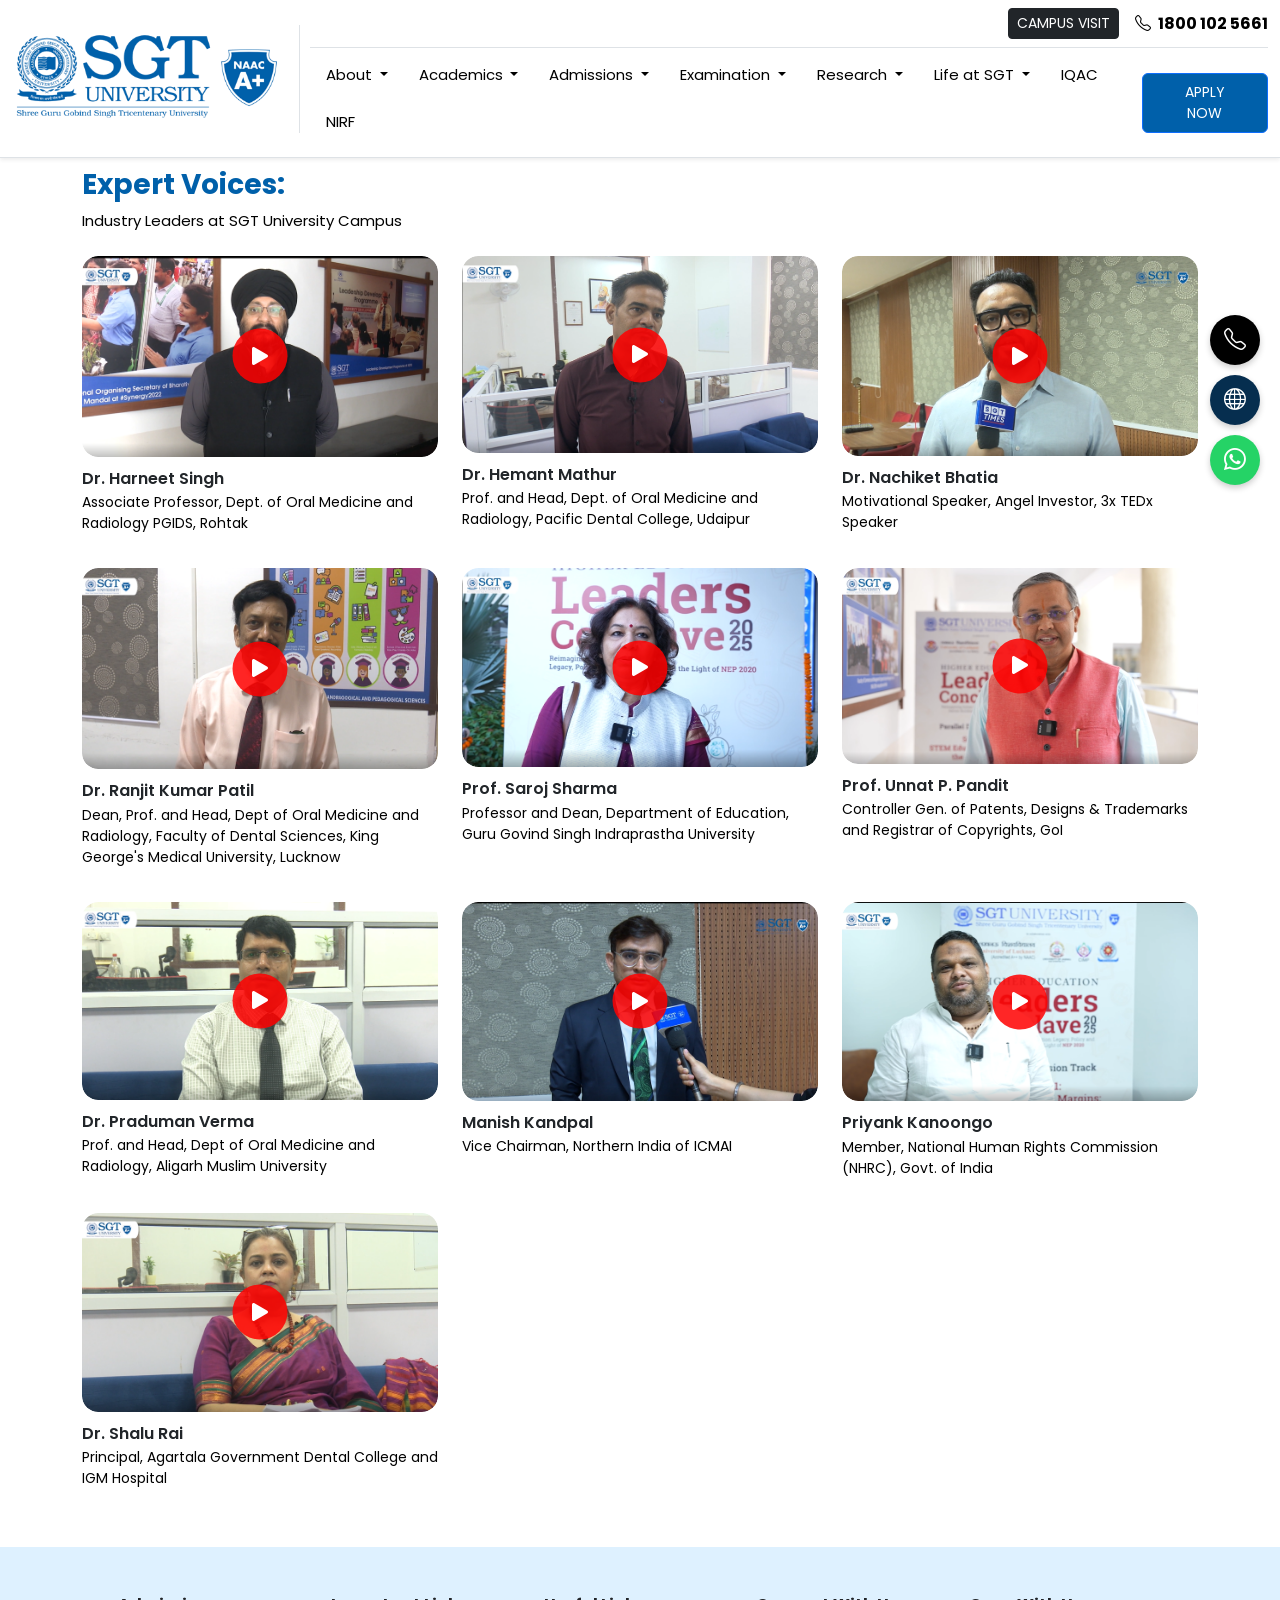
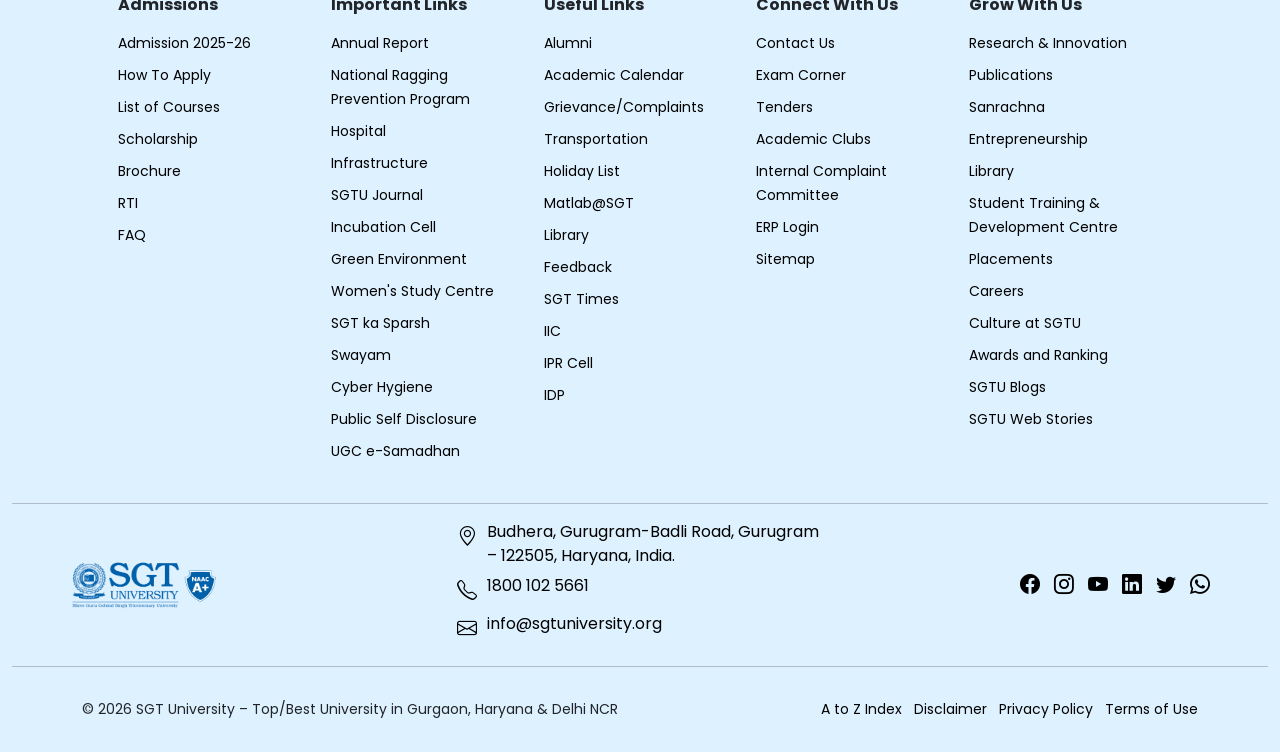
<file: expert-voices.html>
<!DOCTYPE html>
<html lang="en">

<head>

    <!-- Bootstrap CSS -->
    <link href="assets/vendor/bootstrap/css/bootstrap.min.css" rel="stylesheet">
    <link href="assets/vendor/bootstrap-icons/bootstrap-icons.css" rel="stylesheet">
    <link href="assets/css/main.css" rel="stylesheet">
    <!-- Swiper CSS -->
    <link rel="stylesheet" href="assets/vendor/swiper/swiper-bundle.min.css" />
    <!-- Swiper CSS -->
    <link rel="stylesheet" href="https://cdn.jsdelivr.net/npm/swiper@11/swiper-bundle.min.css" />
    <!-- Google Fonts - Poppins -->
    <link href="https://fonts.googleapis.com/css2?family=Poppins:wght@300;400;500;600;700&display=swap"
        rel="stylesheet">
    <!-- Swiper CSS -->

</head>

<body>
    <!-- Google Tag Manager (noscript) -->
    <noscript><iframe height="0" src="https://www.googletagmanager.com/ns.html?id=GTM-53MJLXC"
            style="display:none;visibility:hidden" width="0"></iframe></noscript>
    <!-- End Google Tag Manager (noscript) -->
    <header class="border-bottom desktop-header fixed-top bg-white shadow-sm d-none d-lg-block">
        <div class="container-fluid py-2">
            <div class="row align-items-center">

                <!-- LEFT LOGO COLUMN (ROWSPAN 2 EFFECT USING FLEX COLUMN) -->
                <div class="col-auto d-flex flex-column justify-content-center pe-3 border-end">
                    <div class="d-flex align-items-center mb-2">
                        <a href="https://sgtuniversity.ac.in"><img src="assets/img/sgtu_naac.png" class="img-fluid"
                                style="height:100px;" alt="SGT Logo"></a>
                        <!-- <img src="assets/images/NAAC-ICON.png" class="img-fluid ms-3" style="height:55px;"
                            alt="NAAC Logo"> -->
                    </div>
                </div>

                <!-- RIGHT SIDE COLUMN -->
                <div class="col">

                    <!-- ROW 1 -->
                    <div class="d-flex justify-content-between align-items-center mb-2 pb-2 border-bottom">

                        <!-- Select Course -->
                        <div>
                            <!-- <select class="form-select form-select-sm" style="width:170px;">
                                <option selected>Select a Course</option>
                                <option>B.Tech</option>
                                <option>MBA</option>
                            </select> -->
                        </div>

                        <!-- Campus Visit + Phone -->
                        <div class="d-flex align-items-center">

                            <button class="btn btn-dark btn-sm me-3"
                                onclick="openYoutubeModal('guoMNrOQZF4?si=Rt7NjC-q18nyHO1q')">
                                CAMPUS VISIT
                            </button>

                            <div class="d-flex align-items-center fw-bold">
                                <a href="tel:1800 102 5661" class="text-decoration-none" style="color: #000;"><i
                                        class="bi bi-telephone me-1"></i> 1800 102 5661</a>
                            </div>
                        </div>
                    </div>

                    <!-- ROW 2 (MENU + APPLY NOW) -->
                    <div class="d-flex justify-content-between align-items-center">

                        <!-- MENU ITEMS -->
                        <ul class="nav">

                            <!-- ABOUT MENU ITEM -->
                            <li class="nav-item about-parent">

                                <a class="nav-link about-trigger dropdown-toggle" href="#">
                                    About
                                </a>

                                <!-- MEGA MENU -->
                                <div class="about-menu mega-menu">

                                    <div class="container">
                                        <div class="row g-5">

                                            <!-- LEFT COLUMN -->
                                            <div class="col-md-4 pe-5 border-end">
                                                <h4 class="fw-bold mb-3">About SGT University
                                                </h4>

                                                <p class="text-muted mb-4">
                                                    Accredited with an A+ grade by NAAC, SGT University is a
                                                    distinguished institution
                                                    committed to “Nurturing Future Leaders” through academic excellence,
                                                    research,
                                                    and industry-driven innovation.
                                                </p>

                                                <a href="https://sgtuniversity.ac.in/about/our-university"
                                                    class="fw-bold text-decoration-none know">
                                                    KNOW MORE →
                                                </a>
                                            </div>

                                            <!-- MIDDLE COLUMN -->
                                            <div class="col-md-4">
                                                <ul class="list-unstyled mega-links">
                                                    <li>
                                                        <a
                                                            href="https://sgtuniversity.ac.in/about/accreditations-ranking">Rankings
                                                            <span>›</span></a>
                                                        <p>Proudly Rated Among the Top Private Universities in India by
                                                            nirf, IIRF, QS Asian University, The World University, The
                                                            Impact Ranking, etc.</p>
                                                    </li>

                                                    <li>
                                                        <a
                                                            href="https://sgtuniversity.ac.in/about/accreditations-ranking">Accreditation
                                                            <span>›</span></a>
                                                        <p>NAAC A+, NABL, Govt. of Haryana, Bar council of India, UGC,
                                                            RCI, QS I-Gauge, ICAR, Indian Nursing Council, 20+ others
                                                        </p>
                                                    </li>

                                                    <li>
                                                        <a href="#">Achievements <span>›</span></a>
                                                        <p>With 280+ Patents, our faculty members are recognized in
                                                            Stanford University’s “Top 2% Scientists” list.</p>
                                                    </li>
                                                </ul>
                                            </div>

                                            <!-- RIGHT COLUMN -->
                                            <div class="col-md-4">
                                                <ul class="list-unstyled mega-links">
                                                    <li>
                                                        <a href="https://sgtuniversity.ac.in/about/our-chancellor">Chancellor
                                                            <span>›</span></a>
                                                        <p>Padma Bhushan Shri Ram Bahadur Rai is our Vision</p>
                                                    </li>

                                                    <li>
                                                        <a href="https://sgtuniversity.ac.in/about/our-chancellor">Vice
                                                            Chancellor <span>›</span></a>
                                                        <p>Prof. (Dr.) Hemant Verma - believe our true strength lies in
                                                            vibrant community of our students, faculty, researchers,
                                                            and collaborators.</p>
                                                    </li>

                                                    <li>
                                                        <a
                                                            href="https://sgtuniversity.ac.in/about/organizational-structure">Leadership
                                                            Team <span>›</span></a>
                                                        <p>Our Leadership Team comprises brilliant individuals who
                                                            strongly drives governance, transparency, and accountability
                                                            in
                                                            the system.</p>
                                                    </li>

                                                    <!-- <li>
                                                        <a href="#">Newsletters <span>›</span></a>
                                                        <p>Regular updates & upcoming events.</p>
                                                    </li> -->
                                                </ul>
                                            </div>

                                        </div>
                                    </div>

                                </div>
                            </li>

                            <li class="nav-item academics-parent">

                                <a class="nav-link academics-trigger dropdown-toggle" href="#">
                                    Academics
                                </a>

                                <!-- MEGA MENU -->
                                <div class="academics-menu mega-menu full-width">
                                    <div class="container-fluid py-4">

                                        <div class="row">

                                            <!-- COLUMN 1 – COURSE TYPES -->
                                            <div class="col-2 border-end">
                                                <h4>Program Type</h4>
                                                <ul class="list-unstyled academics-types">
                                                    <li data-type="ug" class="active">Undergraduate</li>
                                                    <li data-type="pg">Postgraduate</li>
                                                    <li data-type="doctoral">Doctoral</li>
                                                    <li data-type="diploma">Diploma</li>
                                                    <li data-type="online">Online Programs</li>
                                                </ul>
                                            </div>

                                            <!-- COLUMN 2 – FACULTIES (Dynamic) -->
                                            <div class="col-2 border-end">
                                                <h4>Schools / Faculty</h4>
                                                <ul class="list-unstyled faculties-list">
                                                    <!-- dynamically updated -->
                                                </ul>
                                            </div>

                                            <!-- COLUMN 3 – COURSES (Dynamic) -->
                                            <div class="col-8">
                                                <h4>Courses</h4>
                                                <div class="courses-list"></div>
                                            </div>

                                        </div>
                                    </div>
                                </div>

                            </li>

                            <li class="nav-item admission-parent">

                                <a class="nav-link admission-trigger dropdown-toggle" href="#">
                                    Admissions
                                </a>

                                <!-- MEGA MENU -->
                                <div class="admission-menu mega-menu">

                                    <div class="container">
                                        <div class="row g-5">

                                            <!-- LEFT COLUMN -->
                                            <div class="col-md-4 pe-5 border-end">
                                                <h4 class="fw-bold mb-3">Admissions at SGT University
                                                </h4>

                                                <p class="text-muted mb-4">
                                                    Admission opens for 2026-27 session. Applying at SGT in 200+ courses
                                                    is easy via online and offline modes.
                                                </p>

                                                <a href="#" class="fw-bold text-decoration-none know">
                                                    KNOW MORE →
                                                </a>
                                            </div>

                                            <!-- MIDDLE COLUMN -->
                                            <div class="col-md-4">
                                                <ul class="list-unstyled mega-links">
                                                    <li>
                                                        <a href="https://admission.sgtuniversity.ac.in/">Apply Online
                                                            <span>›</span></a>
                                                        <p>Select the Faculty/ School and respective course with your
                                                            details you are interested in.</p>
                                                    </li>
                                                    <li>
                                                        <a href="https://sgtuniversity.ac.in/list-of-programmes">Explore
                                                            Programs <span>›</span></a>
                                                        <p>200+ Programs to choose from with deep-dive counselling in
                                                            each subject.</p>
                                                    </li>
                                                </ul>
                                            </div>

                                            <!-- RIGHT COLUMN -->
                                            <div class="col-md-4">
                                                <ul class="list-unstyled mega-links">
                                                    <li>
                                                        <a
                                                            href="https://sgtuniversity.ac.in/admissions/admission-procedure">Admission
                                                            Procedure <span>›</span></a>
                                                        <p>Follow step by step Admissions procedure in online or offline
                                                            mode</p>
                                                    </li>

                                                    <li>
                                                        <a href="https://sgtuniversity.ac.in/academics/study-at-sgt">Why
                                                            Study at SGT <span>›</span></a>
                                                        <p>Our 10,000+ Alumni has given us uncountable stories to be a
                                                            part of the SGT.</p>
                                                    </li>
                                                </ul>
                                            </div>

                                        </div>
                                    </div>

                                </div>
                            </li>

                            <!-- <li class="nav-item dropdown">
                                <a class="nav-link dropdown-toggle" data-bs-toggle="dropdown">Admissions</a>
                                <ul class="dropdown-menu">
                                    <li><a class="dropdown-item">Apply</a></li>
                                </ul>
                            </li> -->

                            <li class="nav-item examination-parent">

                                <a class="nav-link examination-trigger dropdown-toggle" href="#">
                                    Examination
                                </a>

                                <!-- MEGA MENU -->
                                <div class="examination-menu mega-menu">

                                    <div class="container">
                                        <div class="row g-5">

                                            <!-- LEFT COLUMN -->
                                            <div class="col-md-4 pe-5 border-end">
                                                <h4 class="fw-bold mb-3">Examination at SGT University
                                                </h4>

                                                <p class="text-muted mb-4">
                                                    Stay up-to-date on all SGT University examinations and related
                                                    announcements.
                                                </p>

                                                <a href="https://sgtuniversity.ac.in/academics/examination"
                                                    class="fw-bold text-decoration-none know">
                                                    KNOW MORE →
                                                </a>
                                            </div>

                                            <!-- MIDDLE COLUMN -->
                                            <div class="col-md-4">
                                                <ul class="list-unstyled mega-links">
                                                    <li>
                                                        <a
                                                            href="https://sgtuniversity.ac.in/academics/examination#result-and-notifications">
                                                            Result & Notification <span>›</span></a>
                                                        <p>Check the latest exam results and important notifications
                                                            instantly.</p>
                                                    </li>
                                                    <li>
                                                        <a
                                                            href="https://sgtuniversity.ac.in/academics/examination#date-sheet">DateSheet
                                                            <span>›</span></a>
                                                        <p>Never miss an exam. View your upcoming exam schedule here.
                                                        </p>
                                                    </li>
                                                    <li>
                                                        <a
                                                            href="https://sgtuniversity.ac.in/academics/examination#old-question-papers">Old
                                                            Question Papers <span>›</span></a>
                                                        <p>Prep smarter across all faculties using past years' question
                                                            papers.</p>
                                                    </li>
                                                    <li>
                                                        <a
                                                            href="https://sgtuniversity.ac.in/academics/examination#old-downloads">Old
                                                            Downloads <span>›</span></a>
                                                        <p>Grab important academic documents anytime.</p>
                                                    </li>
                                                </ul>
                                            </div>

                                            <!-- RIGHT COLUMN -->
                                            <div class="col-md-4">
                                                <ul class="list-unstyled mega-links">
                                                    <li>
                                                        <a
                                                            href="https://sgtuniversity.ac.in/academics/examination#abc-nad-digilocker">ABC-NAD
                                                            Digilocker
                                                            <span>›</span></a>
                                                        <p>Let you securely access all your academic awards, diplomas,
                                                            degrees, and marksheets online 24/7.</p>
                                                    </li>
                                                    <li>
                                                        <a
                                                            href="https://sgtuniversity.ac.in/academics/examination#controller-of-examination">Controller
                                                            of Examination
                                                            <span>›</span></a>
                                                        <p>Get official updates and guidance from the Controller of
                                                            Examinations.</p>
                                                    </li>
                                                    <li>
                                                        <a
                                                            href="https://sgtuniversity.ac.in/academics/degree-in-advanced">Degree
                                                            in advance
                                                            <span>›</span></a>
                                                        <p>Eligible students under special circumstances can complete an
                                                            online application, submit required documents, and,
                                                            following verification, receive the degree available
                                                            in-person or digitally.</p>
                                                    </li>
                                                </ul>
                                            </div>

                                        </div>
                                    </div>

                                </div>
                            </li>

                            <li class="nav-item research-parent">

                                <a class="nav-link research-trigger dropdown-toggle" href="#">
                                    Research
                                </a>

                                <!-- MEGA MENU -->
                                <div class="research-menu mega-menu">

                                    <div class="container">
                                        <div class="row g-5">

                                            <!-- LEFT COLUMN -->
                                            <div class="col-md-4 pe-5 border-end">
                                                <h4 class="fw-bold mb-3">Research at SGT University
                                                </h4>

                                                <p class="text-muted mb-4">
                                                    SGT University views research and development (R&D) as a key
                                                    component that propels both innovation and academic
                                                    excellence.
                                                </p>

                                                <a href="https://sgtuniversity.ac.in/research/introduction"
                                                    class="fw-bold text-decoration-none know">
                                                    KNOW MORE →
                                                </a>
                                            </div>

                                            <!-- MIDDLE COLUMN -->
                                            <div class="col-md-4">
                                                <ul class="list-unstyled mega-links">
                                                    <li>
                                                        <a href="https://sgtuniversity.ac.in/research/research-labs">
                                                            Research Labs <span>›</span></a>
                                                        <p>The Central Scientific Instrumentation Facility (CSIF) serves
                                                            as a cutting-edge, multidisciplinary hub equipped with
                                                            state-of-the-art instrumentation.</p>
                                                    </li>
                                                    <li>
                                                        <a href="https://sgtuniversity.ac.in/research/publications">Publications
                                                            <span>›</span></a>
                                                        <p>More than 10,000+ publications on record. 780+ faculty are
                                                            researching and sharing their work endlessly.</p>
                                                    </li>
                                                </ul>
                                            </div>

                                            <!-- RIGHT COLUMN -->
                                            <div class="col-md-4">
                                                <ul class="list-unstyled mega-links">
                                                    <li>
                                                        <a href="https://sgtuniversity.ac.in/research/ipr">Patents and
                                                            IPR <span>›</span></a>
                                                        <p>More than 280+ patents and Intellectual Property Rights (IPR)
                                                            are crucial for higher education institutions</p>
                                                    </li>

                                                    <li>
                                                        <a href="https://sgtuniversity.ac.in/research/projects">Projects
                                                            <span>›</span></a>
                                                        <p>With our strong Research advisory board and over 30+
                                                            collaborations with about 100+ Consulting projects.</p>
                                                    </li>
                                                </ul>
                                            </div>

                                        </div>
                                    </div>

                                </div>
                            </li>

                            <!-- <li class="nav-item dropdown">
                                <a class="nav-link dropdown-toggle" data-bs-toggle="dropdown"></a>
                                <ul class="dropdown-menu">
                                    <li><a class="dropdown-item">Publications</a></li>
                                </ul>
                            </li> -->
                            <li class="nav-item life-parent">

                                <a class="nav-link life-trigger dropdown-toggle" href="#">
                                    Life at SGT
                                </a>

                                <!-- MEGA MENU -->
                                <div class="life-menu mega-menu">

                                    <div class="container">
                                        <div class="row g-5">

                                            <!-- LEFT COLUMN -->
                                            <div class="col-md-3 pe-5 border-end">
                                                <h4 class="fw-bold mb-3">Life at SGT University
                                                </h4>

                                                <p class="text-muted mb-4">
                                                    Experience vibrant campus life at SGT University, with advanced
                                                    labs, libraries, sports facilities, innovation hubs,
                                                    holistic learning, industry exposure, and global activities that
                                                    prepare students for careers and professional success.
                                                </p>

                                                <a href="https://sgtuniversity.ac.in/life-at-sgt/student-welfare-centre"
                                                    class="fw-bold text-decoration-none know">
                                                    KNOW MORE →
                                                </a>
                                            </div>

                                            <!-- MIDDLE COLUMN -->
                                            <div class="col-md-3">
                                                <ul class="list-unstyled mega-links">
                                                    <li>
                                                        <a
                                                            href="https://sgtuniversity.ac.in/life-at-sgt/student-welfare-centre">
                                                            Student Welfare Centre <span>›</span></a>
                                                        <p>Promotes holistic student growth through mentorship, academic
                                                            clubs, cultural fests, NCC, counselling, and campus
                                                            support services.</p>
                                                    </li>
                                                    <li>
                                                        <a href="https://sgtuniversity.ac.in/life-at-sgt/accommodation">Accomodation
                                                            <span>›</span></a>
                                                        <p>Comfortable, secure, and modern hostels designed to provide a
                                                            home-like environment for students.</p>
                                                    </li>
                                                    <li>
                                                        <a href="https://sgtuniversity.ac.in/life-at-sgt/synergy">Synergy
                                                            <span>›</span></a>
                                                        <p>Annual flagship event, ‘Techno-Fest’, fosters
                                                            interdisciplinary collaboration, innovation, and
                                                            industry-ready skills
                                                            through student-led projects.</p>
                                                    </li>
                                                </ul>
                                            </div>

                                            <!-- RIGHT COLUMN -->
                                            <div class="col-md-3">
                                                <ul class="list-unstyled mega-links">
                                                    <li>
                                                        <a
                                                            href="https://sgtuniversity.ac.in/life-at-sgt/news-and-events/">Events
                                                            <span>›</span></a>
                                                        <p>Regular workshops, seminars, and cultural activities promote
                                                            learning, creativity, and engagement.</p>
                                                    </li>

                                                    <li>
                                                        <a href="https://sgtuniversity.ac.in/life-at-sgt/blogs/">Blogs
                                                            <span>›</span></a>
                                                        <p>Explore SEO-friendly insights on academics, research,
                                                            innovation, student experiences, and career-ready learning.
                                                        </p>
                                                    </li>
                                                    <li>
                                                        <a
                                                            href="https://sgtuniversity.ac.in/life-at-sgt/accommodation#easeofaccess">Transportation
                                                            <span>›</span></a>
                                                        <p>Offers excellent connectivity with campus buses and clear
                                                            route signboards for easy access.</p>
                                                    </li>
                                                </ul>
                                            </div>

                                            <!-- RIGHT COLUMN -->
                                            <div class="col-md-3">
                                                <ul class="list-unstyled mega-links">
                                                    <li>
                                                        <a href="https://sgtuniversity.ac.in/green-environment">Campus
                                                            <span>›</span></a>
                                                        <p>75-acre lush green, pollution-free, modern campus with
                                                            state-of-the-art facilities promoting academic and personal
                                                            growth.</p>
                                                    </li>

                                                    <li>
                                                        <a href="https://sgtuniversity.ac.in/about/library">Library
                                                            <span>›</span></a>
                                                        <p>Seven spacious RFID libraries with extensive books, journals,
                                                            and digital resources for enriched learning.</p>
                                                    </li>
                                                </ul>
                                            </div>

                                        </div>
                                    </div>

                                </div>
                            </li>

                            <li class="nav-item"><a href="https://iqac1.sgtuniversity.ac.in/" class="nav-link">IQAC</a>
                            </li>
                            <li class="nav-item"><a href="https://sgtuniversity.ac.in/about/nirf"
                                    class="nav-link">NIRF</a></li>

                        </ul>

                        <!-- APPLY NOW -->
                        <a href="https://admission.sgtuniversity.ac.in/" target="_blank"
                            class="btn btn-primary btn-sm px-4">APPLY
                            NOW</a>
                    </div>

                </div>
            </div>
        </div>
    </header>


    <!-- MOBILE HEADER -->
    <header
        class="d-lg-none d-flex justify-content-between align-items-center px-3 py-2 border-bottom bg-white position-fixed top-0 w-100"
        style="z-index:9999;">
        <!-- LOGO -->
        <a href="#">
            <img src="assets/img/sgtu_naac.png" alt="SGT University" style="height:56px;">
        </a>

        <!-- HAMBURGER -->
        <button class="btn p-0 border-0 bg-transparent" data-bs-toggle="offcanvas" data-bs-target="#mobileMenu">
            <i class="bi bi-list" style="font-size:32px;"></i>
        </button>
    </header>


    <!-- Mobile OFFCANVAS -->
    <div class="d-lg-none d-flex offcanvas offcanvas-start top-20" tabindex="-1" id="mobileMenu"
        aria-labelledby="mobileMenuLabel">
        <!-- HEADER (dynamic based on panel) -->
        <div class="offcanvas-header">
            <button class="btn p-0 me-3 d-none" id="backBtn" aria-label="Back">
                <i class="bi bi-chevron-left fs-4"></i>
            </button>
            <h5 class="offcanvas-title" id="panelTitle">Menu</h5>

            <!-- CLOSE BUTTON -->
            <button class="btn-close" data-bs-dismiss="offcanvas" aria-label="Close menu"></button>
        </div>

        <!-- MAIN PANEL -->
        <div id="mainPanel" class="menu-panel">
            <ul class="list-unstyled mobile-menu mb-0">
                <li class="mb-2"><a href="https://sgtuniversity.ac.in/" class="menu-item d-block py-2">Home</a></li>

                <li class="mb-2">
                    <button class="menu-item d-block w-100 py-2 text-start open-sub" data-target="aboutPanel">
                        About <i class="bi bi-arrow-right float-end"></i>
                    </button>
                </li>

                <li class="mb-2">
                    <button class="menu-item d-block w-100 py-2 text-start open-sub" data-target="academicsPanel">
                        Academics <i class="bi bi-arrow-right float-end"></i>
                    </button>
                </li>

                <li class="mb-2">
                    <button class="menu-item d-block w-100 py-2 text-start open-sub" data-target="admissionsPanel">
                        Admissions <i class="bi bi-arrow-right float-end"></i>
                    </button>
                </li>
                <li class="mb-2">
                    <button class="menu-item d-block w-100 py-2 text-start open-sub" data-target="examinationPanel">
                        Examination <i class="bi bi-arrow-right float-end"></i>
                    </button>
                </li>
                <li class="mb-2">
                    <button class="menu-item d-block w-100 py-2 text-start open-sub" data-target="researchPanel">
                        Research <i class="bi bi-arrow-right float-end"></i>
                    </button>
                </li>
                <li class="mb-2">
                    <button class="menu-item d-block w-100 py-2 text-start open-sub" data-target="lifePanel">
                        Life at SGT <i class="bi bi-arrow-right float-end"></i>
                    </button>
                </li>
                <li class="mb-2"><a href="https://iqac1.sgtuniversity.ac.in/" class="menu-item d-block py-2">IQAC</a>
                </li>
                <li class="mb-2"><a href="https://sgtuniversity.ac.in/about/nirf"
                        class="menu-item d-block py-2">NIRF</a></li>
            </ul>
        </div>

        <!-- ABOUT PANEL -->
        <div id="aboutPanel" class="menu-panel d-none">
            <ul class="list-unstyled mobile-menu mb-0">
                <li class="mb-2"><a href="https://sgtuniversity.ac.in/about/our-university"
                        class="menu-item d-block py-2">About University</a></li>
                <li class="mb-2"><a href="https://sgtuniversity.ac.in/about/our-chancellor"
                        class="menu-item d-block py-2">Chancellor</a></li>
                <li class="mb-2"><a href="https://sgtuniversity.ac.in/about/our-chancellor"
                        class="menu-item d-block py-2">Vice Chancellor</a></li>
                <li class="mb-2"><a href="https://sgtuniversity.ac.in/about/organizational-structure"
                        class="menu-item d-block py-2">Leadership Team</a></li>
                <li class="mb-2"><a href="https://sgtuniversity.ac.in/about/accreditations-ranking"
                        class="menu-item d-block py-2">Rankings</a></li>
                <li class="mb-2"><a href="https://sgtuniversity.ac.in/about/accreditations-ranking"
                        class="menu-item d-block py-2">Accredition</a></li>
                <li class="mb-2"><a href="#" class="menu-item d-block py-2">Achievements</a>
                </li>
            </ul>
        </div>

        <!-- ACADEMICS PANEL -->
        <div id="academicsPanel" class="menu-panel d-none">
            <ul class="list-unstyled mobile-menu mb-0">
                <li class="mb-2">
                    <button class="menu-item d-block w-100 py-2 text-start open-sub" data-target="medPanel">
                        Medical <i class="bi bi-arrow-right float-end"></i>
                    </button>
                </li>

                <li class="mb-2">
                    <button class="menu-item d-block w-100 py-2 text-start open-sub" data-target="nonmedPanel">
                        Non-Medical <i class="bi bi-arrow-right float-end"></i>
                    </button>
                </li>
            </ul>
        </div>

        <!-- MEDICAL FACULTY PANEL (populated dynamically) -->
        <div id="medPanel" class="menu-panel d-none">
            <ul id="medList" class="list-unstyled mobile-menu mb-0"></ul>
        </div>

        <!-- NON-MEDICAL FACULTY PANEL (populated dynamically) -->
        <div id="nonmedPanel" class="menu-panel d-none">
            <ul id="nonmedList" class="list-unstyled mobile-menu mb-0"></ul>
        </div>

        <!-- ADMISSIONS PANEL -->
        <div id="admissionsPanel" class="menu-panel d-none">
            <ul class="list-unstyled mobile-menu mb-0">
                <li class="mb-2"><a href="https://admission.sgtuniversity.ac.in/" class="menu-item d-block py-2">Apply
                        Online</a></li>
                <li class="mb-2"><a href="https://sgtuniversity.ac.in/list-of-programmes"
                        class="menu-item d-block py-2">Explore Programs</a></li>
                <li class="mb-2"><a href="https://sgtuniversity.ac.in/admissions/admission-procedure"
                        class="menu-item d-block py-2">Admission Procedure</a></li>
                <li class="mb-2"><a href="https://sgtuniversity.ac.in/academics/study-at-sgt"
                        class="menu-item d-block py-2">Why Study at SGT</a></li>
                </li>
            </ul>
        </div>

        <!-- Examination PANEL -->
        <div id="examinationPanel" class="menu-panel d-none">
            <ul class="list-unstyled mobile-menu mb-0">
                <li class="mb-2"><a href="https://sgtuniversity.ac.in/academics/examination#result-and-notifications"
                        class="menu-item d-block py-2">Result & Notification</a></li>
                <li class="mb-2"><a href="https://sgtuniversity.ac.in/academics/examination#date-sheet"
                        class="menu-item d-block py-2">DateSheet</a></li>
                <li class="mb-2"><a href="https://sgtuniversity.ac.in/academics/examination#old-question-papers"
                        class="menu-item d-block py-2">Old Question Papers</a></li>
                <li class="mb-2"><a href="https://sgtuniversity.ac.in/academics/examination#old-downloads"
                        class="menu-item d-block py-2">Old Downloads</a></li>
                <li class="mb-2"><a href="https://sgtuniversity.ac.in/academics/examination#abc-nad-digilocker"
                        class="menu-item d-block py-2">ABC-NAD Digilocker</a></li>
                </li>
                <li class="mb-2"><a href="https://sgtuniversity.ac.in/academics/examination#controller-of-examination"
                        class="menu-item d-block py-2">Controller of Examination</a></li>
                </li>
                <li class="mb-2"><a href="https://sgtuniversity.ac.in/academics/degree-in-advanced"
                        class="menu-item d-block py-2">Degree in advance</a></li>
                </li>
            </ul>
        </div>

        <!-- Research PANEL -->
        <div id="researchPanel" class="menu-panel d-none">
            <ul class="list-unstyled mobile-menu mb-0">
                <li class="mb-2"><a href="https://sgtuniversity.ac.in/research/introduction"
                        class="menu-item d-block py-2">Introduction</a></li>
                <li class="mb-2"><a href="https://sgtuniversity.ac.in/research/research-labs"
                        class="menu-item d-block py-2">Research Labs</a></li>
                <li class="mb-2"><a href="https://sgtuniversity.ac.in/research/publications"
                        class="menu-item d-block py-2">Publications</a></li>
                <li class="mb-2"><a href="https://sgtuniversity.ac.in/research/ipr"
                        class="menu-item d-block py-2">Patents and IPR</a></li>
                <li class="mb-2"><a href="https://sgtuniversity.ac.in/research/projects"
                        class="menu-item d-block py-2">Projects</a></li>
                </li>
            </ul>
        </div>

        <!-- LIFE AT SGT PANEL -->
        <div id="lifePanel" class="menu-panel d-none">
            <ul class="list-unstyled mobile-menu mb-0">
                <li class="mb-2"><a href="https://sgtuniversity.ac.in/life-at-sgt/student-welfare-centre"
                        class="menu-item d-block py-2">Student Welfare Centre</a></li>
                <li class="mb-2"><a href="https://sgtuniversity.ac.in/life-at-sgt/accommodation"
                        class="menu-item d-block py-2">Accomodation</a></li>
                <li class="mb-2"><a href="https://sgtuniversity.ac.in/life-at-sgt/synergy"
                        class="menu-item d-block py-2">Synergy</a></li>
                <li class="mb-2"><a href="https://sgtuniversity.ac.in/life-at-sgt/events/"
                        class="menu-item d-block py-2">Events</a></li>
                <li class="mb-2"><a href="https://sgtuniversity.ac.in/life-at-sgt/blogs/"
                        class="menu-item d-block py-2">Blogs</a></li>
                <li class="mb-2"><a href="https://sgtuniversity.ac.in/life-at-sgt/accommodation#easeofaccess"
                        class="menu-item d-block py-2">Transportation</a></li>
                <li class="mb-2"><a href="https://sgtuniversity.ac.in/green-environment"
                        class="menu-item d-block py-2">Campus</a>
                <li class="mb-2"><a href="https://sgtuniversity.ac.in/about/library"
                        class="menu-item d-block py-2">Library</a>
                </li>
            </ul>
        </div>


    </div>



    <!-- <section class="hero-section d-flex align-items-center">
        <div class="container">
            <div class="row">
                <div class="col-lg-6">

                    <h1 class="fw-bold display-4">
                        Transforming Education.<br>Empowering Futures.
                    </h1>

                    <p class="mt-3 text-muted">
                        A multidisciplinary university shaping future leaders in healthcare,
                        technology, and innovation — recognized nationally and globally for
                        academic excellence.
                    </p>

                    <div class="mt-4">
                        <a href="#" class="btn btn-primary btn-lg me-3">APPLY NOW</a>
                        <a href="#" class="btn btn-dark btn-lg">EXPLORE PROGRAMS</a>
                    </div>

                </div>
            </div>
        </div>
    </section> -->

    <section class="expert-section py-5">
        <div class="container">

            <h3 class="expert-title">Expert Voices:</h3>
            <p class="expert-subtitle">Industry Leaders at SGT University Campus</p>

            <div class="expert-grid">

                <!-- Card 1 -->
                <div class="expert-card">
                    <div class="expert-video">
                        <img src="assets/img/main/expert-voice/dr-harneet.png" alt="Dr. Harneet Singh">
                        <div class="expert-play"
                            onclick="openVideo('assets/img/main/expert-voice/video/Dr-Harneet-Singh.mp4')">
                            <i class="bi bi-play-fill"></i>
                        </div>
                    </div>
                    <h6>Dr. Harneet Singh</h6>
                    <p>Associate Professor, Dept. of Oral Medicine and Radiology PGIDS, Rohtak</p>
                </div>

                <!-- Card 2 -->
                <div class="expert-card">
                    <div class="expert-video">
                        <img src="assets/img/main/expert-voice/dr-hemant.png" alt="Dr. Hemant Mathur">
                        <div class="expert-play"
                            onclick="openVideo('assets/img/main/expert-voice/video/Dr-Hemant-Mathur.mp4')">
                            <i class="bi bi-play-fill"></i>
                        </div>
                    </div>
                    <h6>Dr. Hemant Mathur</h6>
                    <p>Prof. and Head, Dept. of Oral Medicine and Radiology, Pacific Dental College, Udaipur</p>
                </div>

                <!-- Card 3 -->
                <div class="expert-card">
                    <div class="expert-video">
                        <img src="assets/img/main/expert-voice/dr-nachiket.png" alt="Dr. Nachiket Bhatia">
                        <div class="expert-play"
                            onclick="openVideo('assets/img/main/expert-voice/video/Dr-Nachiket-Bhatia.mp4')">
                            <i class="bi bi-play-fill"></i>
                        </div>
                    </div>
                    <h6>Dr. Nachiket Bhatia</h6>
                    <p>Motivational Speaker, Angel Investor, 3x TEDx Speaker</p>
                </div>

                <div class="expert-card">
                    <div class="expert-video">
                        <img src="assets/img/main/expert-voice/dr-ranjit.png" alt="Dr. Ranjit Kumar Patil">
                        <div class="expert-play"
                            onclick="openVideo('assets/img/main/expert-voice/video/Dr-Ranjit-Kumar-Patil.mp4')">
                            <i class="bi bi-play-fill"></i>
                        </div>
                    </div>
                    <h6>Dr. Ranjit Kumar Patil</h6>
                    <p>Dean, Prof. and Head, Dept of Oral Medicine and Radiology, Faculty of Dental Sciences, King
                        George's Medical
                        University, Lucknow</p>
                </div>


                <div class="expert-card">
                    <div class="expert-video">
                        <img src="assets/img/main/expert-voice/dr-saroj.png" alt="Prof. Saroj Sharma">
                        <div class="expert-play"
                            onclick="openVideo('assets/img/main/expert-voice/video/Saroj-Sharma-video.mp4')">
                            <i class="bi bi-play-fill"></i>
                        </div>
                    </div>
                    <h6>Prof. Saroj Sharma</h6>
                    <p>Professor and Dean, Department of Education, Guru Govind Singh Indraprastha University</p>
                </div>


                <div class="expert-card">
                    <div class="expert-video">
                        <img src="assets/img/main/expert-voice/pr-unnet.png" alt="Prof. Unnat P. Pandit">
                        <div class="expert-play"
                            onclick="openVideo('assets/img/main/expert-voice/video/Unnat-Pandit-video.mp4')">
                            <i class="bi bi-play-fill"></i>
                        </div>
                    </div>
                    <h6>Prof. Unnat P. Pandit</h6>
                    <p>Controller Gen. of Patents, Designs & Trademarks and Registrar of Copyrights, GoI</p>
                </div>


                <div class="expert-card">
                    <div class="expert-video">
                        <img src="assets/img/main/expert-voice/praduman-verma.png" alt="Dr. Praduman Verma">
                        <div class="expert-play"
                            onclick="openVideo('assets/img/main/expert-voice/video/Dr-Praduman-Verma.mp4')">
                            <i class="bi bi-play-fill"></i>
                        </div>
                    </div>
                    <h6>Dr. Praduman Verma</h6>
                    <p>Prof. and Head, Dept of Oral Medicine and Radiology, Aligarh Muslim University</p>
                </div>


                <div class="expert-card">
                    <div class="expert-video">
                        <img src="assets/img/main/expert-voice/manish-kandpal.png" alt="Manish Kandpal">
                        <div class="expert-play"
                            onclick="openVideo('assets/img/main/expert-voice/video/Manish-Kandpal.mp4')">
                            <i class="bi bi-play-fill"></i>
                        </div>
                    </div>
                    <h6>Manish Kandpal</h6>
                    <p>Vice Chairman, Northern India of ICMAI</p>
                </div>


                <div class="expert-card">
                    <div class="expert-video">
                        <img src="assets/img/main/expert-voice/prayank-kanoongo.png" alt="Priyank Kanoongo">
                        <div class="expert-play"
                            onclick="openVideo('assets/img/main/expert-voice/video/Shri-Priyank-Kanoongo.mp4')">
                            <i class="bi bi-play-fill"></i>
                        </div>
                    </div>
                    <h6>Priyank Kanoongo</h6>
                    <p>Member, National Human Rights Commission (NHRC), Govt. of India</p>
                </div>


                <div class="expert-card">
                    <div class="expert-video">
                        <img src="assets/img/main/expert-voice/shalu-rai.png" alt="Dr. Shalu Rai">
                        <div class="expert-play"
                            onclick="openVideo('assets/img/main/expert-voice/video/Dr-Shalu-Rai.mp4')">
                            <i class="bi bi-play-fill"></i>
                        </div>
                    </div>
                    <h6>Dr. Shalu Rai</h6>
                    <p>Principal, Agartala Government Dental College and IGM Hospital</p>
                </div>


                <!-- Repeat same structure for remaining experts -->
                <!-- Just copy .expert-card and change image, name & video -->

            </div>
        </div>
    </section>

    <!-- VIDEO POPUP MODAL -->
    <div class="modal fade" id="videoModal" tabindex="-1">
        <div class="modal-dialog modal-dialog-centered modal-lg">
            <div class="modal-content">
                <div class="ratio ratio-16x9">
                    <iframe id="videoFrame" src="" allow="autoplay" allowfullscreen></iframe>
                </div>
            </div>
        </div>
    </div>


    <div id="side-quick-links">
        <ul>
            <li class="call">
                <div class="content">
                    <a href="tel:1800 102 5661"><i class="bi bi-telephone"></i></a>
                </div>
            </li>
            <li class="social">
                <div class="content">
                    <a href="javascript:void(0)" class="main-icon"><i class="bi bi-globe"></i></a>
                    <div class="social-icons">
                        <a href="https://www.facebook.com/sgtuniversitygurgaon" target="_blank"><i
                                class="bi bi-facebook"></i></a>
                        <a href="https://www.instagram.com/sgtuniversity/" target="_blank"><i
                                class="bi bi-instagram"></i></a>
                        <a href="https://www.linkedin.com/school/sgt-university/" target="_blank"><i
                                class="bi bi-linkedin"></i></a>
                        <a href="https://x.com/SGTUniversity" target="_blank"><i class="bi bi-twitter-x"></i></a>
                        <a href="https://www.youtube.com/@SGTUniversityGurgaonNCR" target="_blank"><i
                                class="bi bi-youtube"></i></a>
                    </div>
                </div>
            </li>
            <li class="whatsapp">
                <div class="content">
                    <a href="https://wa.me/917303887070" target="_blank"><i class="bi bi-whatsapp"></i></a>
                </div>
            </li>
        </ul>
    </div>

    <footer class="footer-section pt-5 pb-3" style="background:#DEF1FF;">
        <div class="container-fluid">

            <div class="row g-4 d-none d-md-flex">
                <div class="col-md-1"></div>
                <!-- Admissions -->
                <div class="col-md-2 col-6">
                    <h6 class="fw-bold mb-3">Admissions</h6>
                    <ul class="list-unstyled footer-links">
                        <li><a href="https://admission.sgtuniversity.ac.in">Admission 2025-26</a></li>
                        <li><a href="https://sgtuniversity.ac.in/admissions/admission-procedure">How To Apply</a>
                        </li>
                        <li><a href="https://sgtuniversity.ac.in/list-of-programmes">List of Courses</a></li>
                        <!-- <li><a href="https://sgtuniversity.ac.in/#" target="_blank">Course Fee</a></li> -->
                        <li><a href="https://sgtuniversity.ac.in/about/docs/scholarship-policy-of-sgt-university-for-the-academic-session-2025-26.pdf"
                                target="_blank">Scholarship</a></li>
                        <!-- <li><a href="https://sgtuniversity.ac.in/assets/docs/Admission-Withdrawal-Cancellation-and-Fee-Refund-Policy-2023-24-for-New-Admissions-1-3-2.pdf" target="_blank">Refund Policy</a></li> -->
                        <li><a href="https://f2.leadsquaredcdn.com/t/sgtuni/content/common/documents/sgtu-brochure-2025-26.pdf"
                                target="_blank">Brochure</a></li>
                        <li><a href="https://sgtuniversity.ac.in/assets/docs/Notification-Re-constitution-of-RTI-Cell-of-the-University.pdf"
                                target="_blank">RTI</a></li>
                        <li><a href="https://sgtuniversity.ac.in/faq" target="_blank">FAQ</a></li>
                    </ul>
                </div>

                <!-- Important Links -->
                <div class="col-md-2 col-6">
                    <h6 class="fw-bold mb-3">Important Links</h6>
                    <ul class="list-unstyled footer-links">
                        <li><a href="https://sgtuniversity.ac.in/annual-report">Annual Report</a></li>
                        <li><a href="https://sgtuniversity.ac.in/assets/docs/website-homepage-antiragging-information-II.pdf"
                                target="_blank">National Ragging Prevention
                                Program</a></li>
                        <li><a href="https://www.sgthospital.org/" target="_blank">Hospital</a></li>
                        <li><a href="https://sgtuniversity.ac.in/life-at-sgt/accommodation">Infrastructure</a></li>
                        <li>
                            <a href="https://www.indianjournals.com/journals" target="_blank" rel="nofollow">SGTU
                                Journal
                            </a>
                        </li>
                        <li><a href="https://www.acicsgtu.xyz/" target="_blank">Incubation Cell</a></li>
                        <li><a href="https://sgtuniversity.ac.in/green-environment">Green Environment</a></li>
                        <li><a href="https://sgtuniversity.ac.in/womens-study-center">Women's Study Centre</a></li>
                        <!-- <li><a href="students_testimonials">Student's Testimonial Submission</a></li> -->
                        <li><a href="https://sgtuniversity.ac.in/sgt-ka-sparsh">SGT ka Sparsh</a></li>
                        <li><a href="https://swayam.gov.in/" target="_blank" rel="nofollow">Swayam</a></li>
                        <li><a href="https://sgtuniversity.ac.in/assets/docs/handbook-on-basics-of-cyber-hygiene-for-higher-education-institutions.pdf"
                                target="_blank">Cyber Hygiene</a></li>
                        <li><a href="https://sgtuniversity.ac.in/public-self-disclosure" target="_blank">Public Self
                                Disclosure</a></li>
                        <li><a href="http://samadhaan.ugc.ac.in/" target="_blank">UGC e-Samadhan</a></li>
                    </ul>
                </div>

                <!-- Useful Links -->
                <div class="col-md-2 col-6">
                    <h6 class="fw-bold mb-3">Useful Links</h6>
                    <ul class="list-unstyled footer-links">
                        <li><a href="https://sgtuniversity.ac.in/alumni">Alumni</a></li>
                        <li><a href="https://sgtuniversity.ac.in/academic-calendar">Academic Calendar</a></li>
                        <li><a href="https://sgtuniversity.ac.in/grievance-complaints">Grievance/Complaints</a></li>
                        <li><a
                                href="https://sgtuniversity.ac.in/life-at-sgt/accommodation#easeofaccess">Transportation</a>
                        </li>
                        <li><a href="https://sgtuniversity.ac.in/assets/docs/List-of-Holidays-2025.pdf"
                                target="_blank">Holiday List</a></li>
                        <li><a href="https://sgtuniversity.ac.in/matlab">Matlab@SGT</a></li>
                        <li><a href="https://sgtuniversity.ac.in/about/library">Library</a></li>
                        <li><a href="https://iqac1.sgtuniversity.ac.in/feedback" target="_blank">Feedback</a>
                        </li>
                        <li><a href="https://sgttimes.com/" target="_blank">SGT Times</a></li>
                        <li><a href="https://iic.sgtuniversity.ac.in/" target="_blank">IIC</a></li>
                        <li><a href="https://sgtuniversity.ac.in/research/ipr" target="_blank">IPR Cell</a></li>
                        <li><a href="https://sgtuniversity.ac.in/assets/docs/Institutional-Development-Plan-(IDP).pdf"
                                target="_blank">IDP</a>
                        </li>
                    </ul>
                </div>

                <!-- Connect With Us -->
                <div class="col-md-2 col-6">
                    <h6 class="fw-bold mb-3">Connect With Us</h6>
                    <ul class="list-unstyled footer-links">
                        <li><a href="https://sgtuniversity.ac.in/contact-us">Contact Us</a></li>
                        <li><a href="https://sgtuniversity.ac.in/academics/examination">Exam Corner</a></li>
                        <li><a href="https://sgtuniversity.ac.in/tenders">Tenders</a></li>
                        <li><a href="https://sgtuniversity.ac.in/academic-clubs">Academic Clubs</a></li>
                        <li><a href="https://sgtuniversity.ac.in/internal-compliants-committee">Internal Complaint
                                Committee</a></li>
                        <li><a href="https://erp.sgtu.in/" target="_blank" rel="nofollow">ERP Login</a></li>
                        <li><a href="https://sgtuniversity.ac.in/a-z_list" target="_blank">Sitemap</a></li>
                    </ul>
                </div>

                <!-- Grow With Us -->
                <div class="col-md-2 col-6">
                    <h6 class="fw-bold mb-3">Grow With Us</h6>
                    <ul class="list-unstyled footer-links">
                        <li><a href="https://sgtuniversity.ac.in/research/projects">Research &amp;
                                Innovation</a>
                        </li>
                        <li><a href="https://sgtuniversity.ac.in/research/publications">Publications</a></li>
                        <li><a href="https://www.sanrachna.foundation/" target="_blank">Sanrachna</a></li>
                        <li><a href="https://www.acicsgtu.xyz/" target="_blank">Entrepreneurship</a></li>
                        <li><a href="https://sgtuniversity.ac.in/about/library">Library</a></li>
                        <li><a href="https://sgtuniversity.ac.in/stdc/index" target="_blank">Student Training &
                                Development Centre</a></li>
                        <li><a href="https://sgtuniversity.ac.in/corporate-resource-center">Placements</a></li>
                        <li><a href="https://sgtuniversity.ac.in/careers">Careers</a></li>
                        <li><a href="https://sgtuniversity.ac.in/life-at-sgt/student-welfare-centre">Culture at
                                SGTU</a></li>
                        <li><a href="https://sgtuniversity.ac.in/about/accreditations-ranking">Awards and
                                Ranking</a></li>
                        <li><a href="https://sgtuniversity.ac.in/life-at-sgt/blogs">SGTU Blogs</a></li>
                        <li><a href="https://sgtuniversity.ac.in/sgtu-web-stories">SGTU Web Stories</a></li>
                    </ul>
                </div>
                <div class="col-md-1"></div>

            </div>

            <!-- MOBILE ACCORDION VIEW -->
            <div class="accordion d-md-none" id="footerAccordion1">

                <!-- Admissions -->
                <div class="accordion-item">
                    <h2 class="accordion-header">
                        <button class="accordion-button collapsed" data-bs-toggle="collapse" data-bs-target="#acc1">
                            Admissions
                        </button>
                    </h2>
                    <div id="acc1" class="accordion-collapse collapse">
                        <div class="accordion-body">
                            <ul class="list-unstyled footer-links">
                                <li><a href="https://admission.sgtuniversity.ac.in">Admission 2025-26</a></li>
                                <li><a href="https://sgtuniversity.ac.in/admissions/admission-procedure">How To
                                        Apply</a>
                                </li>
                                <li><a href="https://sgtuniversity.ac.in/list-of-programmes">List of Courses</a></li>
                                <!-- <li><a href="https://sgtuniversity.ac.in/#" target="_blank">Course Fee</a></li> -->
                                <li><a href="https://sgtuniversity.ac.in/about/docs/scholarship-policy-of-sgt-university-for-the-academic-session-2025-26.pdf"
                                        target="_blank">Scholarship</a></li>
                                <!-- <li><a href="https://sgtuniversity.ac.in/assets/docs/Admission-Withdrawal-Cancellation-and-Fee-Refund-Policy-2023-24-for-New-Admissions-1-3-2.pdf" target="_blank">Refund Policy</a></li> -->
                                <li><a href="https://f2.leadsquaredcdn.com/t/sgtuni/content/common/documents/sgtu-brochure-2025-26.pdf"
                                        target="_blank">Brochure</a></li>
                                <li><a href="https://sgtuniversity.ac.in/assets/docs/Notification-Re-constitution-of-RTI-Cell-of-the-University.pdf"
                                        target="_blank">RTI</a></li>
                                <li><a href="https://sgtuniversity.ac.in/faq" target="_blank">FAQ</a></li>
                            </ul>
                        </div>
                    </div>
                </div>

                <!-- Repeat for other sections -->
                <!-- Important Links -->
                <div class="accordion-item">
                    <h2 class="accordion-header">
                        <button class="accordion-button collapsed" data-bs-toggle="collapse" data-bs-target="#acc2">
                            Important Links
                        </button>
                    </h2>
                    <div id="acc2" class="accordion-collapse collapse">
                        <div class="accordion-body">
                            <ul class="list-unstyled footer-links">
                                <li><a href="https://sgtuniversity.ac.in/annual-report">Annual Report</a></li>
                                <li><a href="https://sgtuniversity.ac.in/assets/docs/website-homepage-antiragging-information-II.pdf"
                                        target="_blank">National Ragging Prevention
                                        Program</a></li>
                                <li><a href="https://www.sgthospital.org/" target="_blank">Hospital</a></li>
                                <li><a href="https://sgtuniversity.ac.in/life-at-sgt/accommodation">Infrastructure</a>
                                </li>
                                <li>
                                    <a href="https://www.indianjournals.com/journals" target="_blank"
                                        rel="nofollow">SGTU
                                        Journal
                                    </a>
                                </li>
                                <li><a href="https://www.acicsgtu.xyz/" target="_blank">Incubation Cell</a></li>
                                <li><a href="https://sgtuniversity.ac.in/green-environment">Green Environment</a></li>
                                <li><a href="https://sgtuniversity.ac.in/womens-study-center">Women's Study Centre</a>
                                </li>
                                <!-- <li><a href="students_testimonials">Student's Testimonial Submission</a></li> -->
                                <li><a href="https://sgtuniversity.ac.in/sgt-ka-sparsh">SGT ka Sparsh</a></li>
                                <li><a href="https://swayam.gov.in/" target="_blank" rel="nofollow">Swayam</a></li>
                                <li><a href="https://sgtuniversity.ac.in/assets/docs/handbook-on-basics-of-cyber-hygiene-for-higher-education-institutions.pdf"
                                        target="_blank">Cyber Hygiene</a></li>
                                <li><a href="https://sgtuniversity.ac.in/public-self-disclosure" target="_blank">Public
                                        Self
                                        Disclosure</a></li>
                                <li><a href="http://samadhaan.ugc.ac.in/" target="_blank">UGC e-Samadhan</a></li>
                            </ul>
                        </div>
                    </div>
                </div>

                <!-- Useful Links -->
                <div class="accordion-item">
                    <h2 class="accordion-header">
                        <button class="accordion-button collapsed" data-bs-toggle="collapse" data-bs-target="#acc3">
                            Useful Links
                        </button>
                    </h2>
                    <div id="acc3" class="accordion-collapse collapse">
                        <div class="accordion-body">
                            <ul class="list-unstyled footer-links">
                                <li><a href="https://sgtuniversity.ac.in/alumni">Alumni</a></li>
                                <li><a href="https://sgtuniversity.ac.in/academic-calendar">Academic Calendar</a></li>
                                <li><a href="https://sgtuniversity.ac.in/grievance-complaints">Grievance/Complaints</a>
                                </li>
                                <li><a
                                        href="https://sgtuniversity.ac.in/life-at-sgt/accommodation#easeofaccess">Transportation</a>
                                </li>
                                <li><a href="https://sgtuniversity.ac.in/assets/docs/List-of-Holidays-2025.pdf"
                                        target="_blank">Holiday List</a></li>
                                <li><a href="https://sgtuniversity.ac.in/matlab">Matlab@SGT</a></li>
                                <li><a href="https://sgtuniversity.ac.in/about/library">Library</a></li>
                                <li><a href="https://iqac1.sgtuniversity.ac.in/feedback" target="_blank">Feedback</a>
                                </li>
                                <li><a href="https://sgttimes.com/" target="_blank">SGT Times</a></li>
                                <li><a href="https://iic.sgtuniversity.ac.in/" target="_blank">IIC</a></li>
                                <li><a href="https://sgtuniversity.ac.in/research/ipr" target="_blank">IPR Cell</a></li>
                                <li><a href="https://sgtuniversity.ac.in/assets/docs/Institutional-Development-Plan-(IDP).pdf"
                                        target="_blank">IDP</a>
                                </li>
                            </ul>
                        </div>
                    </div>
                </div>

                <!-- Connect With Us -->
                <div class="accordion-item">
                    <h2 class="accordion-header">
                        <button class="accordion-button collapsed" data-bs-toggle="collapse" data-bs-target="#acc4">
                            Connect With Us
                        </button>
                    </h2>
                    <div id="acc4" class="accordion-collapse collapse">
                        <div class="accordion-body">
                            <ul class="list-unstyled footer-links">
                                <li><a href="https://sgtuniversity.ac.in/contact-us">Contact Us</a></li>
                                <li><a href="https://sgtuniversity.ac.in/academics/examination">Exam Corner</a></li>
                                <li><a href="https://sgtuniversity.ac.in/tenders">Tenders</a></li>
                                <li><a href="https://sgtuniversity.ac.in/academic-clubs">Academic Clubs</a></li>
                                <li><a href="https://sgtuniversity.ac.in/internal-compliants-committee">Internal
                                        Complaint
                                        Committee</a></li>
                                <li><a href="https://erp.sgtu.in/" target="_blank" rel="nofollow">ERP Login</a></li>
                                <li><a href="https://sgtuniversity.ac.in/a-z_list" target="_blank">Sitemap</a></li>
                            </ul>
                        </div>
                    </div>
                </div>

                <!-- Grow With Us -->
                <div class="accordion-item">
                    <h2 class="accordion-header">
                        <button class="accordion-button collapsed" data-bs-toggle="collapse" data-bs-target="#acc5">
                            Grow With Us
                        </button>
                    </h2>
                    <div id="acc5" class="accordion-collapse collapse">
                        <div class="accordion-body">
                            <ul class="list-unstyled footer-links">
                                <li><a href="https://sgtuniversity.ac.in/research/projects">Research &amp;
                                        Innovation</a>
                                </li>
                                <li><a href="https://sgtuniversity.ac.in/research/publications">Publications</a></li>
                                <li><a href="https://www.sanrachna.foundation/" target="_blank">Sanrachna</a></li>
                                <li><a href="https://www.acicsgtu.xyz/" target="_blank">Entrepreneurship</a></li>
                                <li><a href="https://sgtuniversity.ac.in/about/library">Library</a></li>
                                <li><a href="https://sgtuniversity.ac.in/stdc/index" target="_blank">Student Training &
                                        Development Centre</a></li>
                                <li><a href="https://sgtuniversity.ac.in/corporate-resource-center">Placements</a></li>
                                <li><a href="https://sgtuniversity.ac.in/careers">Careers</a></li>
                                <li><a href="https://sgtuniversity.ac.in/life-at-sgt/student-welfare-centre">Culture at
                                        SGTU</a></li>
                                <li><a href="https://sgtuniversity.ac.in/about/accreditations-ranking">Awards and
                                        Ranking</a></li>
                                <li><a href="https://sgtuniversity.ac.in/life-at-sgt/blogs">SGTU Blogs</a></li>
                                <li><a href="https://sgtuniversity.ac.in/sgtu-web-stories">SGTU Web Stories</a></li>
                            </ul>
                        </div>
                    </div>
                </div>

            </div>

            <hr class="mt-4">

            <!-- Bottom Section -->
            <div class="row align-items-center text-center text-md-start mx-5">

                <div class="col-md-4 mb-3 mb-md-0">
                    <img src="assets/img/sgtu_naac.png" style="height:55px;" alt="">
                    <!-- <img src="naac.png" style="height:55px;" alt=""> -->
                </div>

                <div class="col-md-4 mb-3 mb-md-0">
                    <ul class="list-unstyled contact-info mb-0">
                        <li>
                            <a href="https://maps.app.goo.gl/87184r231fRBWEc37" target="_blank">
                                <i class="bi bi-geo-alt"></i>
                                <span>Budhera, Gurugram-Badli Road, Gurugram – 122505, Haryana, India.</span>
                            </a>
                        </li>

                        <li>
                            <a href="tel:18001025661">
                                <i class="bi bi-telephone"></i>
                                <span>1800 102 5661</span>
                            </a>
                        </li>

                        <li>
                            <a href="mailto:info@sgtuniversity.org">
                                <i class="bi bi-envelope"></i>
                                <span>info@sgtuniversity.org</span>
                            </a>
                        </li>
                    </ul>
                </div>


                <div class="col-md-4 text-md-end">
                    <a href="https://www.facebook.com/sgtuniversitygurgaon" class="footer-social"><i
                            class="bi bi-facebook"></i></a>
                    <a href="https://www.instagram.com/sgtuniversity/" class="footer-social"><i
                            class="bi bi-instagram"></i></a>
                    <a href="http://www.youtube.com/@SGTUniversityGurgaonNCR" class="footer-social"><i
                            class="bi bi-youtube"></i></a>
                    <a href="https://www.linkedin.com/school/sgt-university/" class="footer-social"><i
                            class="bi bi-linkedin"></i></a>
                    <a href="https://twitter.com/SGTUniversity" class="footer-social"><i class="bi bi-twitter"></i></a>
                    <a href="https://wa.me/917303887070" class="footer-social"><i class="bi bi-whatsapp"></i></a>
                </div>

            </div>

            <hr>

            <!-- Copyright Row -->
            <div class="container-fluid py-3 ">
                <div class="row align-items-center small mx-5">

                    <!-- Left Column -->
                    <div class="col-md-6 text-center text-md-start mb-2 mb-md-0">
                        © 2026 SGT University – Top/Best University in Gurgaon, Haryana & Delhi NCR
                    </div>

                    <!-- Right Column -->
                    <div class="col-md-6 text-center text-md-end external-links">
                        <a href="https://sgtuniversity.ac.in/a-z_list" class="me-2">A to Z Index</a>
                        <a href="https://sgtuniversity.ac.in/disclaimer" class="me-2">Disclaimer</a>
                        <a href="https://sgtuniversity.ac.in/privacy-policy" class="me-2">Privacy Policy</a>
                        <a href="https://sgtuniversity.ac.in/terms-of-use">Terms of Use</a>
                    </div>

                </div>
            </div>


        </div>
    </footer>






    <!-- Bootstrap JS -->
    <script src="assets/vendor/bootstrap/js/bootstrap.bundle.min.js"></script>
    <script src="assets/vendor/swiper/swiper-bundle.min.js"></script>

    <script src="assets/js/main.js"></script>

    <!-- JS for fade-in animation on scroll -->
    <script>
        // homepage
        document.addEventListener("DOMContentLoaded", () => {
            const image = document.getElementById("heroImage");

            const observer = new IntersectionObserver(
                (entries) => {
                    entries.forEach((entry) => {
                        if (entry.isIntersecting) {
                            entry.target.classList.add("visible");
                        }
                    });
                },
                { threshold: 0.3 }
            );

            observer.observe(image);
        });
        const swiper = new Swiper(".company-logos-swiper", {
            slidesPerView: 6, // show 6 logos at a time
            spaceBetween: 30,
            loop: true,
            autoplay: {
                delay: 2000,
                disableOnInteraction: false,
            },
            navigation: {
                nextEl: ".company-logos-swiper .swiper-button-next",
                prevEl: ".company-logos-swiper .swiper-button-prev",
            },
            breakpoints: {
                0: {
                    slidesPerView: 2,
                    spaceBetween: 10,
                },
                576: {
                    slidesPerView: 3,
                    spaceBetween: 15,
                },
                768: {
                    slidesPerView: 4,
                    spaceBetween: 20,
                },
                992: {
                    slidesPerView: 5,
                    spaceBetween: 25,
                },
                1200: {
                    slidesPerView: 6,
                    spaceBetween: 30,
                },
            },
        });

        document.addEventListener("DOMContentLoaded", () => {
            const swiper = new Swiper(".accreditation-slider", {
                slidesPerView: 5,
                spaceBetween: 20,
                loop: true,
                autoplay: {
                    delay: 1500,
                    disableOnInteraction: false,
                },
                navigation: {
                    nextEl: '.swiper-button-next',
                    prevEl: '.swiper-button-prev',
                },
                breakpoints: {
                    1200: { slidesPerView: 5 },
                    992: { slidesPerView: 4 },
                    768: { slidesPerView: 3 },
                    576: { slidesPerView: 2 },
                    0: { slidesPerView: 1 },
                },
            });
        });

        const industrialSwiper = new Swiper('.industrial-swiper', {
            slidesPerView: 2,
            spaceBetween: 20,
            loop: true,
            autoplay: {
                delay: 2500,
                disableOnInteraction: false,
            },
            navigation: {
                nextEl: '.swiper-button-next',
                prevEl: '.swiper-button-prev',
            },
            breakpoints: {
                576: { slidesPerView: 3 },
                768: { slidesPerView: 4 },
                992: { slidesPerView: 5 },
            },
        });

        const alumniSwiper = new Swiper('.alumni-swiper', {
            slidesPerView: 1,
            spaceBetween: 30,
            loop: true,
            autoplay: {
                delay: 4000,
                disableOnInteraction: false,
            },
            navigation: {
                nextEl: '.swiper-button-next',
                prevEl: '.swiper-button-prev',
            },
            pagination: false, // disable dots
        });

        document.addEventListener("DOMContentLoaded", function () {
            const hamburgerBtns = document.querySelectorAll('.hamburger-btn');
            const fullscreenMenu = document.getElementById('fullscreen-menu');
            const closeBtn = document.querySelector('.close-menu');

            hamburgerBtns.forEach(btn => btn.addEventListener('click', () => fullscreenMenu.classList.add('show')));
            closeBtn?.addEventListener('click', () => { fullscreenMenu.classList.remove('show'); closeAllSubmenus(); });

            fullscreenMenu.addEventListener('click', e => {
                if (e.target === fullscreenMenu) {
                    fullscreenMenu.classList.remove('show');
                    closeAllSubmenus();
                }
            });

            // Handle multi-level toggle
            document.querySelectorAll('.has-submenu > a').forEach(anchor => {
                anchor.addEventListener('click', function (e) {
                    e.preventDefault();
                    const parentLi = this.parentElement;
                    const submenu = parentLi.querySelector(':scope > .submenu');
                    if (!submenu) return;

                    const isOpen = submenu.classList.contains('open');

                    // Close siblings at same level
                    Array.from(parentLi.parentElement.children)
                        .filter(li => li !== parentLi && li.classList.contains('has-submenu'))
                        .forEach(li => li.querySelector(':scope > .submenu')?.classList.remove('open'));

                    // Toggle current
                    submenu.classList.toggle('open', !isOpen);
                });
            });

            function closeAllSubmenus() {
                document.querySelectorAll('.submenu.open').forEach(sm => sm.classList.remove('open'));
            }

            document.addEventListener('keydown', e => {
                if (e.key === 'Escape') {
                    fullscreenMenu.classList.remove('show');
                    closeAllSubmenus();
                }
            });
        });

    </script>
    <!-- <script>
        var dropdownElementList = [].slice.call(document.querySelectorAll('.dropdown-toggle'))
        dropdownElementList.map(function (dropdownToggleEl) {
            return new bootstrap.Dropdown(dropdownToggleEl)
        })
    </script> -->
    <script>
        // ------------------ ABOUT MENU ------------------
        const aboutParent = document.querySelector(".about-parent");
        const aboutMenu = document.querySelector(".about-menu");

        aboutParent.addEventListener("mouseenter", () => {
            aboutMenu.style.display = "block";
            setTimeout(() => aboutMenu.style.opacity = "1", 20);
        });

        aboutParent.addEventListener("mouseleave", () => {
            aboutMenu.style.opacity = "0";
            setTimeout(() => aboutMenu.style.display = "none", 200);
        });

        // ------------------ Admission MENU ------------------
        const admissionParent = document.querySelector(".admission-parent");
        const admissionMenu = document.querySelector(".admission-menu");

        admissionParent.addEventListener("mouseenter", () => {
            admissionMenu.style.display = "block";
            setTimeout(() => admissionMenu.style.opacity = "1", 20);
        });

        admissionParent.addEventListener("mouseleave", () => {
            admissionMenu.style.opacity = "0";
            setTimeout(() => admissionMenu.style.display = "none", 200);
        });

        // ------------------ Research MENU ------------------
        const researchParent = document.querySelector(".research-parent");
        const researchMenu = document.querySelector(".research-menu");

        researchParent.addEventListener("mouseenter", () => {
            researchMenu.style.display = "block";
            setTimeout(() => researchMenu.style.opacity = "1", 20);
        });

        researchParent.addEventListener("mouseleave", () => {
            researchMenu.style.opacity = "0";
            setTimeout(() => researchMenu.style.display = "none", 200);
        });

        // ------------------ Life MENU ------------------
        const lifeParent = document.querySelector(".life-parent");
        const lifeMenu = document.querySelector(".life-menu");

        lifeParent.addEventListener("mouseenter", () => {
            lifeMenu.style.display = "block";
            setTimeout(() => lifeMenu.style.opacity = "1", 20);
        });

        lifeParent.addEventListener("mouseleave", () => {
            lifeMenu.style.opacity = "0";
            setTimeout(() => lifeMenu.style.display = "none", 200);
        });

        // ------------------ ACADEMICS MENU ------------------
        const academicsParent = document.querySelector(".academics-parent");
        const academicsMenu = document.querySelector(".academics-menu");

        academicsParent.addEventListener("mouseenter", () => {
            academicsMenu.style.display = "block";
            setTimeout(() => academicsMenu.style.opacity = "1", 20);
        });

        academicsParent.addEventListener("mouseleave", () => {
            academicsMenu.style.opacity = "0";
            setTimeout(() => academicsMenu.style.display = "none", 200);
        });

        // ------------------ ACADEMICS MENU ------------------
        const examinationParent = document.querySelector(".examination-parent");
        const examinationMenu = document.querySelector(".examination-menu");

        examinationParent.addEventListener("mouseenter", () => {
            examinationMenu.style.display = "block";
            setTimeout(() => examinationMenu.style.opacity = "1", 20);
        });

        examinationParent.addEventListener("mouseleave", () => {
            examinationMenu.style.opacity = "0";
            setTimeout(() => examinationMenu.style.display = "none", 200);
        });


    </script>
    <!-- keep your existing HTML unchanged -->

    <script>
        document.addEventListener("DOMContentLoaded", () => {
            const facultyLinks = {
                "Agriculture": "https://sgtuniversity.ac.in/agri",
                "Allied Health Sciences": "https://sgtuniversity.ac.in/ahs",
                "Basic and Applied Sciences": "https://sgtuniversity.ac.in/science",
                "Behavioural Sciences": "https://sgtuniversity.ac.in/bhs",
                "Commerce and Management": "https://sgtuniversity.ac.in/cm",
                "Dental Science": "https://sgtuniversity.ac.in/dental",
                "Design": "https://sgtuniversity.ac.in/fashion",
                "Education": "https://sgtuniversity.ac.in/education",
                "Engineering & Technology": "https://sgtuniversity.ac.in/engineering",
                "Hotel & Tourism Management": "https://sgtuniversity.ac.in/htm",
                "Humanities, Liberal Arts": "https://sgtuniversity.ac.in/hsla",
                "Indian Medical System": "https://sgtuniversity.ac.in/ims",
                "Law": "https://sgtuniversity.ac.in/law",
                "Emerging Media, Communication and Film": "https://sgtuniversity.ac.in/masscomm",
                "Medicine and Health Science": "https://sgtuniversity.ac.in/medical",
                "Naturopathy and Yogic Sciences": "https://sgtuniversity.ac.in/fnys",
                "Nursing": "https://sgtuniversity.ac.in/nursing",
                "Pharmacy": "https://sgtuniversity.ac.in/pharmacy",
                "Physiotherapy": "https://sgtuniversity.ac.in/physiotherapy",
                "SGT Online": "https://sgtonline.in"
            };

            // ---------- Data ----------
            const academicsData = {
                ug: {
                    "Agriculture": [
                        { name: "Bachelor of Science (Hons.) (Agriculture)", link: "https://sgtuniversity.ac.in/agri/programmes/bsc-in-agriculture" }
                    ],
                    "Allied Health Sciences": [
                        { name: "Bachelor of Science (Neuro-Physiology Technology)", link: "https://sgtuniversity.ac.in/ahs/programmes/bsc-in-neuro-physiology-technology" },
                        { name: "Bachelor of Science (Medical Laboratory Technology)", link: "https://sgtuniversity.ac.in/ahs/programmes/bsc-in-medical-laboratory-technology" },
                        { name: "Bachelor of Science (Anaesthesia & Operation Theater Technology)", link: "https://sgtuniversity.ac.in/ahs/programmes/bsc-in-anaesthesia-and-operation-theater-technology" },
                        { name: "Bachelor of Science (Microbiology)", link: "https://sgtuniversity.ac.in/ahs/programmes/bsc-in-microbiology" },
                        { name: "Bachelor of Science (Nutrition & Dietetics)", link: "https://sgtuniversity.ac.in/ahs/programmes/bsc-in-nutrition-and-dietetics" },
                        { name: "Bachelor of Optometry", link: "https://sgtuniversity.ac.in/ahs/programmes/bachelor-in-optometry" },
                        { name: "Bachelor of Science (Radio-Imaging Technology)", link: "https://sgtuniversity.ac.in/ahs/programmes/bsc-in-radio-imaging-technology" },
                        { name: "Bachelor of Science (Cardiac Care Technology)", link: "https://sgtuniversity.ac.in/ahs/programmes/bsc-in-cardiac-care-technology" },
                        { name: "Bachelor of Science (Perfusion Technology)", link: "https://sgtuniversity.ac.in/ahs/programmes/bsc-in-perfusion-technology" },
                        { name: "Bachelor of Science (Renal Dialysis Technology)", link: "https://sgtuniversity.ac.in/ahs/programmes/bsc-in-renal-dialysis-technology" },
                        { name: "Bachelor in Audiology & Speech - Language Pathology", link: "https://sgtuniversity.ac.in/ahs/programmes/baslp-bachelor-in-audiology-and-speech-language-pathology" },
                        { name: "Bachelor of Science (Biotechnology)", link: "https://sgtuniversity.ac.in/ahs/programmes/bsc-in-biotechnology" },
                        { name: "Bachelor of Science (Respiratory Therapy)", link: "https://sgtuniversity.ac.in/ahs/programmes/bsc-in-respiratory-therapy" },
                        { name: "Bachelor of Science (Emergency and Trauma Care Technology)", link: "https://sgtuniversity.ac.in/ahs/programmes/bsc-emergency-trauma-care-technology" },
                        { name: "Bachelor of Science (Endoscopy and Laparoscopy Technology)", link: "https://sgtuniversity.ac.in/ahs/programmes/bsc-endoscopy-laparoscopy-technology" },
                        { name: "Bachelor of Science (Health Information Management)", link: "https://sgtuniversity.ac.in/ahs/programmes/bsc-health-information-management" },
                        { name: "Bachelor of Science (Nuclear Medicine Technology)", link: "https://sgtuniversity.ac.in/ahs/programmes/bsc-nuclear-medicine-technology" },
                        { name: "Bachelor of Science (Physician Associate Studies)", link: "https://sgtuniversity.ac.in/ahs/programmes/bsc-physician-associate-studies" },
                        { name: "Bachelor of Science (Radiation Therapy Technology)", link: "https://sgtuniversity.ac.in/ahs/programmes/bsc-radiation-therapy-technology" }

                    ],
                    "Basic and Applied Sciences": [
                        { name: "Bachelor of Science (Hons. with Research) Forensic Science", link: "https://sgtuniversity.ac.in/science/programmes/bsc-in-forensic-science" }

                    ],
                    "Behavioural Sciences": [
                        { name: "Bachelor of Science (Hons. with Research) Cognitive Science", link: "https://sgtuniversity.ac.in/bhs/programmes/bsc-hons-cognitive-science" },
                        { name: "Bachelor of Science (Hons. With Research) (Clinical/Criminal)", link: "https://sgtuniversity.ac.in/bhs/programmes/bsc-in-clinical-psychology" },
                        { name: "Bachelor of Science Clinical Psychology (Hons.)(RCI)", link: "https://sgtuniversity.ac.in/bhs/programmes/bsc-hons-in-clinical-psychology" },
                        { name: "Bachelor of Arts (Hons. with Research) Applied Psychology", link: "https://sgtuniversity.ac.in/bhs/programmes/ba-hons-in-psychology" }

                    ],
                    "Commerce and Management": [
                        { name: "Bachelor of Commerce (B.Com)", link: "https://sgtuniversity.ac.in/cm/programmes/b-com-honours" },
                        { name: "Bachelor of Commerce (Hons.) with (International Accounting & Finance)", link: "https://sgtuniversity.ac.in/cm/programmes/bcom-hons-international-accounting" },
                        { name: "Bachelor of Business Administration", link: "https://sgtuniversity.ac.in/cm/programmes/bba-general" },
                        { name: "Bachelor of Business Administration (BFSI)", link: "https://sgtuniversity.ac.in/cm/programmes/bba-bfsi" },
                        { name: "Bachelor of Business Administration (Business Analytics)", link: "https://sgtuniversity.ac.in/cm/programmes/bba-in-analytics" },
                        { name: "Bachelor of Business Administration (Global Business Management)", link: "https://sgtuniversity.ac.in/cm/programmes/bba-global-business-management" },
                        { name: "Bachelor of Business Administration (Logistics & Supply Chain Management)", link: "https://sgtuniversity.ac.in/cm/programmes/bba-logistics-supply-chain-management" },
                        { name: "Bachelor of Business Administration (Entrepreneurship & Family Business Management)", link: "https://sgtuniversity.ac.in/cm/programmes/bba-entrepreneurship-family-business" },
                        { name: "Bachelor of Business Administration (Digital Marketing)", link: "https://sgtuniversity.ac.in/cm/programmes/bba-digital-marketing" },
                        { name: "Bachelor of Business Administration (Health Care Management)", link: "https://sgtuniversity.ac.in/cm/programmes/bba-health-care-management" },
                        { name: "Integrated BBA-MBA", link: "https://sgtuniversity.ac.in/cm/programmes/integrated-mba" }

                    ],
                    "Dental Science": [
                        { name: "Bachelor of Dental Surgery [BDS]", link: "https://sgtuniversity.ac.in/dental/programmes/bds-bachelor-of-dental-surgery" }

                    ],
                    "Design": [
                        { name: "Bachelor of Design - Fashion Design (Hons.)", link: "https://sgtuniversity.ac.in/fashion/programmes/b-des-bachelor-in-design" },
                        { name: "Bachelor of Design - Communication Design (Hons.)", link: "https://sgtuniversity.ac.in/fashion/programmes/b-des-communication-design" },
                        { name: "Bachelor of Design - Furniture and Interior Design (Hons.)", link: "https://sgtuniversity.ac.in/fashion/programmes/b-des-furniture-and-interior-design" },
                        { name: "Bachelor of Design - Product Design (Hons.)", link: "https://sgtuniversity.ac.in/fashion/programmes/b-des-product-design" },
                        { name: "Bachelor of Design - Animation and VFX Design (Hons.)", link: "https://sgtuniversity.ac.in/fashion/programmes/b-des-animation-and-vfx-design" }

                    ],
                    "Education": [
                        { name: "B.Ed (Bachelor of Education", link: "https://sgtuniversity.ac.in/education/programmes/b-ed" },
                        { name: "B. Ed. (Special Education - Intellectual Disability)", link: "https://sgtuniversity.ac.in/education/programmes/b-ed-in-intellectual-disability" },
                        { name: "Integrated Bachelor of Education - Master of Education - Special Education (Intellectual Disability)", link: "https://sgtuniversity.ac.in/education/programmes/integrated-b-ed-m-ed" },
                        { name: "B.A.B.Ed.Special Education (Hearing Impairment-HI Preparatory Stage): ISITEP", link: "https://sgtuniversity.ac.in/education/programmes/ba-b-ed-special-education-hearing-impairment" },
                        { name: "B.A.B.Ed. Special Education (Intellectual Disability-ID- Preparatory Stage): ISITEP", link: "https://sgtuniversity.ac.in/education/programmes/ba-b-ed-special-education-intellectual-disability" }

                    ],
                    "Engineering & Technology": [
                        { name: "Bachelor of Technology (Computer Science & Engineering)", link: "https://sgtuniversity.ac.in/engineering/programmes/b-tech-in-computer-science-and-engineering" },
                        { name: "B.Tech in Computer Science and Engineering with specialization (Industry Collaborations)", link: "https://sgtuniversity.ac.in/engineering/programmes/btech-cse-industry-collaboration" },
                        { name: "B.Tech in Computer Science and Engineering with specialization in Software Product Engineering (Work Integrated Program)", link: "https://sgtuniversity.ac.in/engineering/programmes/btech-cse-software-product-engineering-wip" },
                        { name: "B.Tech in Computer Science and Engineering with specialization in AI and Future Technologies (Work Integrated Program)", link: "https://sgtuniversity.ac.in/engineering/programmes/btech-cse-ai-future-tech-wip" },
                        { name: "Bachelor of Technology Mechanical Engineering (Robotics / Electric Vehicle / Digital Manufacturing)", link: "https://sgtuniversity.ac.in/engineering/programmes/b-tech-in-mechanical-engineering" },
                        { name: "Bachelor of Technology in Civil Engineering (Green Technology and Sustainable Engineering/ Construction Technology / Structural Engineering)", link: "https://sgtuniversity.ac.in/engineering/programmes/b-tech-in-civil-engineering" },
                        { name: "Bachelor of Technology Electronics & Communication Engineering", link: "https://sgtuniversity.ac.in/engineering/programmes/b-tech-in-electronics-and-communication-engineering" },
                        { name: "Bachelor of Technology Electronics & Communication Engineering VLSI", link: "https://sgtuniversity.ac.in/engineering/programmes/b-tech-in-electronics-and-communication-engineering-vlsi" },
                        { name: "Bachelor of Computer Applications (Artificial Intelligence & Machine Learning/ Cloud Computing/ Cyber Security/ Web Development/ Data Science)", link: "https://sgtuniversity.ac.in/engineering/programmes/bca-in-computer-application" }

                    ],
                    "Hotel & Tourism Management": [
                        { name: "Bachelor of Hotel Management Honors / with Research", link: "https://sgtuniversity.ac.in/htm/programmes/bhm-bachelor-of-hotel-management" }

                    ],
                    "Humanities, Liberal Arts": [
                        { name: "Bachelor of Arts (Hons./ Hons. with Research) Liberal Arts", link: "https://sgtuniversity.ac.in/hsla/programmes/ba-hons-in-liberal-arts" },
                        { name: "Bachelor of Arts (Hons./ Hons. with Research) English", link: "https://sgtuniversity.ac.in/hsla/programmes/ba-hons-in-english" },
                        { name: "Bachelor of Arts (Hons./Hons. with Research) in Political Science", link: "https://sgtuniversity.ac.in/hsla/programmes/ba-hons-in-political-science" },
                        { name: "Bachelor of Arts (Hons./Hons. with Research) in International Relations", link: "https://sgtuniversity.ac.in/hsla/programmes/ba-hons-in-international-relations" },
                        { name: "Bachelor of Arts (Hons./Hons. with Research) in Economics", link: "https://sgtuniversity.ac.in/hsla/programmes/ba-hons-in-economics" },
                        { name: "Bachelor of Arts (Hons./Hons. with Research) in Sociology", link: "https://sgtuniversity.ac.in/hsla/programmes/ba-hons-in-sociology" },
                        { name: "Bachelor of Art (Hons./Hons. with Research) in History", link: "https://sgtuniversity.ac.in/hsla/programmes/ba-hons-in-history" }

                    ],
                    "Indian Medical System": [
                        { name: "Bachelor of Ayurvedic Medicine & Surgery", link: "https://sgtuniversity.ac.in/ims/programmes/bams-bachelor-of-ayurvedic-medicine-and-surgery" },
                    ],
                    "Law": [
                        { name: "Bachelor of Business Administration and Bachelor of Legislative Law (Hons.)", link: "https://sgtuniversity.ac.in/law/programmes/bba-llb-hons" },
                        { name: "Bachelor of Legislative Law (LL.B. Hons.)", link: "https://sgtuniversity.ac.in/law/programmes/bachelor-of-laws-llb-hons" },
                        { name: "Bachelor of Arts and Bachelor of Legislative Law (Hons)", link: "https://sgtuniversity.ac.in/law/programmes/bachelor-of-arts-bachelor-of-laws-ballb-hons" }
                    ],
                    "Emerging Media, Communication and Film": [
                        { name: "Bachelor of Arts in Journalism and Mass Communication (Hons. with Research)", link: "https://sgtuniversity.ac.in/masscomm/programmes/ba-in-journalism-and-mass-communication-bjmc" }
                    ],
                    "Medicine and Health Science": [
                        { name: "Bachelor of Medicine and Bachelor of Surgery", link: "https://sgtuniversity.ac.in/medical/programmes/mbbs" }
                    ],
                    "Naturopathy and Yogic Sciences": [
                        { name: "Bachelor of Naturopathy & Yogic Sciences", link: "https://sgtuniversity.ac.in/fnys/programmes/programmes/bnys-bachelor-in-naturopathy-and-yogic-Sciences" }
                    ],
                    "Nursing": [
                        { name: "Bachelor of Science [BSc] (Nursing)", link: "https://sgtuniversity.ac.in/nursing/programmes/programmes/bsc-in-nursing-basic" },
                        { name: "Post Basic Bachelor of Science [P.B.B.Sc] (Nursing)", link: "https://sgtuniversity.ac.in/nursing/programmes/programmes/bsc-in-post-basic-nursing" }
                    ],
                    "Pharmacy": [
                        { name: "Bachelor of Pharmacy", link: "https://sgtuniversity.ac.in/pharmacy/programmes/b-pharm" },
                        { name: "Bachelor of Pharmacy (Practice)", link: "https://sgtuniversity.ac.in/pharmacy/programmes/b-pharm-practice" }
                    ],
                    "Physiotherapy": [
                        { name: "Bachelor of Physiotherapy (BPT)", link: "https://sgtuniversity.ac.in/physiotherapy/programmes/bpt-bachelor-of-physiotherapy" },
                        { name: "B.Sc. Sports & Exercise Sciences", link: "https://sgtuniversity.ac.in/physiotherapy/programmes/bsc-sports-science" }
                    ]
                },
                pg: {
                    "Agriculture": [
                        { name: "M. Sc. Ag. (Agronomy)", link: "https://sgtuniversity.ac.in/agri/programmes/msc-ag-in-agronomy" },
                        { name: "M. Sc. Ag. (Plant Pathology)", link: "https://sgtuniversity.ac.in/agri/programmes/msc-ag-in-plant-pathology" },
                        { name: "M. Sc. Ag. (Genetics & Plant Breeding)", link: "https://sgtuniversity.ac.in/agri/programmes/msc-ag-in-genetics-and-plant-breeding" },
                        { name: "M. Sc. Ag. (Soil Science and Agriculture Chemistry)", link: "https://sgtuniversity.ac.in/agri/programmes/msc-ag-in-soil-science-and-ag-chemistry" },
                        { name: "M. Sc. Ag. (Agricultural Extension & Communication)", link: "https://sgtuniversity.ac.in/agri/programmes/msc-ag-in-agricultural-extension-and-communication" },
                        { name: "M.Sc (Ag.) Horticulture Fruit Science", link: "https://sgtuniversity.ac.in/agri/programmes/msc-ag-in-horticulture-fruit-science" },
                        { name: "M.Sc (Ag.) Horticulture Vegetable Science", link: "https://sgtuniversity.ac.in/agri/programmes/msc-ag-in-horticulture-vegetable-science" },
                        { name: "M. Sc. Ag. (Entomology)", link: "https://sgtuniversity.ac.in/agri/programmes/msc-ag-in-agronomy-entomology" },
                        { name: "Master of Business Administration (Agri-business)", link: "https://sgtuniversity.ac.in/agri/programmes/mba-in-agri-business" },
                        { name: "MSc. (Ag.) Horticulture in Floriculture and Landscaping", link: "https://sgtuniversity.ac.in/agri/programmes/msc-ag-in-horticulture-in-floriculture-and-landscaping" }
                    ],
                    "Allied Health Sciences": [
                        { name: "Master of Science (Nutrition & Dietetics) [Clinical Nutrition, Public Health Nutrition, Sports Nutrition]", link: "https://sgtuniversity.ac.in/ahs/programmes/msc-in-nutrition-and-dietetics" },
                        { name: "Master of Science. (Medical Laboratory Technology) [Biochemistry, Microbiology]", link: "https://sgtuniversity.ac.in/ahs/programmes/msc-in-medical-laboratory-technology" },
                        { name: "Master of Science (Anaesthesia & Operation Theater Technology)", link: "https://sgtuniversity.ac.in/ahs/programmes/msc-in-anaesthesia-and-operation-theater-technology" },
                        { name: "Master of Science (Radio-Imaging Technology)", link: "https://sgtuniversity.ac.in/ahs/programmes/msc-in-radio-imaging-technology" },
                        { name: "Master of Science (Microbiology)", link: "https://sgtuniversity.ac.in/ahs/programmes/msc-in-microbiology" },
                        { name: "Master of Science (Bio-Technology & Bio-Informatics)", link: "https://sgtuniversity.ac.in/ahs/programmes/msc-in-biotechnology-and-bioinformatics" },
                        { name: "Master of Optometry", link: "https://sgtuniversity.ac.in/ahs/programmes/master-of-optometry" },
                        { name: "Master of Science (Biochemistry)", link: "https://sgtuniversity.ac.in/ahs/programmes/msc-in-biochemistry" },
                        { name: "Master of Cardiac Care Technology", link: "https://sgtuniversity.ac.in/ahs/programmes/msc-cardiac-care-technology" },
                        { name: "Master of Science (Dialysis Therapy)", link: "https://sgtuniversity.ac.in/ahs/programmes/msc-dialysis-therapy" },
                        { name: "Master of Science (Emergency and Trauma Care Technology)", link: "https://sgtuniversity.ac.in/ahs/programmes/msc-emergency-trauma-care-technology" },
                        { name: "Master of Science (Endoscopy and Laparoscopy Technology)", link: "https://sgtuniversity.ac.in/ahs/programmes/msc-endoscopy-laparoscopy-technology" },
                        { name: "Master of Science (Health Information Management)", link: "https://sgtuniversity.ac.in/ahs/programmes/msc-endoscopy-laparoscopy-technology" },
                        { name: "Master of Science (Nuclear Medicine Technology)", link: "https://sgtuniversity.ac.in/ahs/programmes/msc-nuclear-medicine-technology" },
                        { name: "Master of Science (Physician Associate Studies)", link: "https://sgtuniversity.ac.in/ahs/programmes/msc-physician-associate-studies" },
                        { name: "Master of Science (Radiation Therapy Technology)", link: "https://sgtuniversity.ac.in/ahs/programmes/msc-radiation-therapy-technology" }

                    ],
                    "Basic and Applied Sciences": [
                        { name: "Master of Science (M.Sc.) Forensic Science", link: "https://sgtuniversity.ac.in/science/programmes/msc-in-forensic-science" },
                        { name: "Master of Science (M.Sc.) Environmental Sustainability", link: "https://sgtuniversity.ac.in/science/programmes/msc-in-environmental-science" },
                        { name: "M.Sc. Digital Forensics and Information Security", link: "https://sgtuniversity.ac.in/science/programmes/msc-digital-forensics" }

                    ],
                    "Behavioural Sciences": [
                        { name: "Master of Science in Psychology (Clinical)", link: "https://sgtuniversity.ac.in/bhs/programmes/msc-in-psychology-clinical" },
                        { name: "Master of Science in Psychology (Counseling)", link: "https://sgtuniversity.ac.in/bhs/programmes/msc-in-psychology-counseling" },
                        { name: "Master of Science in Psychology (Forensic)", link: "https://sgtuniversity.ac.in/bhs/programmes/msc-in-psychology-forensic" },
                        { name: "Master of Science (Cognitive Science)", link: "https://sgtuniversity.ac.in/bhs/programmes/msc-in-cognitive-science" },
                        { name: "Master of Philosophy (Clinical Psychology)", link: "https://sgtuniversity.ac.in/bhs/programmes/mphil-in-clinical-psychology" },
                        { name: "Master of Arts Applied Psychology (Social/Industrial-Organization)", link: "https://sgtuniversity.ac.in/bhs/programmes/ma-in-applied-psychology" },
                        { name: "Master of Arts Applied Positive Psychology", link: "https://sgtuniversity.ac.in/bhs/programmes/ma-in-applied-positive-psychology" },
                        { name: "Master of Arts Clinical Psychology (RCI)", link: "https://sgtuniversity.ac.in/bhs/programmes/ma-in-clinical-psychology-rci" }

                    ],
                    "Commerce and Management": [
                        { name: "Master of Business Administration", link: "https://sgtuniversity.ac.in/cm/programmes/mba-general" },
                        { name: "Master of Business Administration (Fintech)", link: "https://sgtuniversity.ac.in/cm/programmes/bcom-hons-international-accounting" },
                        { name: "Master of Business Administration (Business Analytics)", link: "https://sgtuniversity.ac.in/cm/programmes/mba-business-analytics" },
                        { name: "Master of Business Administration (Health Care Management)", link: "https://sgtuniversity.ac.in/cm/programmes/mba-health-care-management" }

                    ],
                    "Dental Science": [
                        { name: "Masters of Dental Surgery (MDS) in Conservative Dentistry and Endodontics", link: "https://sgtuniversity.ac.in/dental/programmes/mds-in-conservative-dentistry-and-endodontics" },
                        { name: "Master of Dental Surgery (MDS) in Oral and Maxillofacial Surgery", link: "https://sgtuniversity.ac.in/dental/programmes/mds-in-oral-and-maxillofacial-surgery" },
                        { name: "Master of Dental Surgery (MDS) in Oral Medicine and Radiology", link: "https://sgtuniversity.ac.in/dental/programmes/mds-in-oral-medicine-and-radiology" },
                        { name: "Master of Dental Surgery (MDS) in Oral Pathology and Microbiology", link: "https://sgtuniversity.ac.in/dental/programmes/mds-in-oral-pathology-and-microbiology" },
                        { name: "Master of Dental Surgery in Orthodontics & Dentofacial Orthopedics", link: "https://sgtuniversity.ac.in/dental/programmes/mds-in-orthodontics-and-dentofacial-orthopedics" },
                        { name: "Master of Dental Surgery (Paediatric and Preventive Dentistry)", link: "https://sgtuniversity.ac.in/dental/programmes/mds-in-paediatric-and-preventive-dentistry" },
                        { name: "Master of Dental Surgery (Periodontology)", link: "https://sgtuniversity.ac.in/dental/programmes/mds-in-periodontology" },
                        { name: "Master of Dental Surgery (Prosthodontics and Crown & Bridge)", link: "https://sgtuniversity.ac.in/dental/programmes/mds-in-prosthodontics-crown-and-bridge" },
                        { name: "Master of Dental Surgery (Public Health Dentistry)", link: "https://sgtuniversity.ac.in/dental/programmes/mds-in-public-health-dentistry" }

                    ],
                    "Design": [
                        { name: "M. Des. (Fashion Design)", link: "https://sgtuniversity.ac.in/fashion/programmes/m-des-master-in-design" },
                        { name: "M. Des. (Furniture and Interior Design)", link: "https://sgtuniversity.ac.in/fashion/programmes/m-des-furniture-and-interior-design" },
                        { name: "Master of Fashion Management (MBA – Fashion Management)", link: "https://sgtuniversity.ac.in/fashion/programmes/mba-in-fashion-management" }

                    ],
                    "Education": [
                        { name: "Master of Education", link: "https://sgtuniversity.ac.in/education/programmes/m-ed" }
                    ],
                    "Engineering & Technology": [
                        { name: "Master of Computer Applications (MCA)", link: "https://sgtuniversity.ac.in/engineering/programmes/programmes/mca-master-of-computer-applications" },
                        { name: "Master of Technology in Civil Engineering (Structural Engineering/ Transportation Engineering/ Remote Sensing", link: "https://sgtuniversity.ac.in/engineering/programmes/programmes/m-tech-in-civil-engineeringe" },
                        { name: "Master of Technology in Computer Science & Engineering (Big Data Analytics)", link: "https://sgtuniversity.ac.in/engineering/programmes/programmes/m-tech-in-computer-science-and-engineering" },
                        { name: "Master of Technology (Mechanical Engineering)", link: "https://sgtuniversity.ac.in/engineering/programmes/programmes/m-tech-in-mechanical-engineering" },
                        { name: "Master of Technology in Electronics & Communication Engineering", link: "https://sgtuniversity.ac.in/engineering/programmes/programmes/m-tech-electronics-communication-engineering" }
                    ],
                    "Hotel & Tourism Management": [
                        { name: "Master of Hotel Management", link: "https://sgtuniversity.ac.in/htm/programmes/mhm-master-of-hotel-management" }

                    ],
                    "Humanities, Liberal Arts": [
                        { name: "Master of Arts in English", link: "https://sgtuniversity.ac.in/hsla/programmes/master-in-english" }

                    ],
                    "Law": [
                        { name: "Master of Law", link: "https://sgtuniversity.ac.in/law/programmes/llm-master-of-law" }
                    ],
                    "Emerging Media, Communication and Film": [
                        { name: "Master of Arts (Journalism and Mass Communication)", link: "https://sgtuniversity.ac.in/masscomm/programmes/mjmc-master-in-arts-journalism-and-mass-communication" }
                    ],
                    "Medicine and Health Science": [
                        { name: "Master of Public Health", link: "https://sgtuniversity.ac.in/medical/programmes/mph-in-public-health" },
                        { name: "Master of Science (Medical Anatomy)", link: "https://sgtuniversity.ac.in/medical/programmes/msc-in-medical-anatomy" },
                        { name: "Master of Science (Medical Biochemistry)", link: "https://sgtuniversity.ac.in/medical/programmes/msc-in-medical-biochemistry" },
                        { name: "Master of Science (Medical Microbiology)", link: "https://sgtuniversity.ac.in/medical/programmes/msc-in-medical-microbiology" },
                        { name: "Master of Science (Medical Pharmacology)", link: "https://sgtuniversity.ac.in/medical/programmes/msc-in-medical-pharmacology" },
                        { name: "Master of Science (Medical Physiology)", link: "https://sgtuniversity.ac.in/medical/programmes/msc-in-medical-Physiology" },
                        { name: "Master of Surgery (Ophthalmology)", link: "https://sgtuniversity.ac.in/medical/programmes/ms-in-ophthalmology" },
                        { name: "Master of Surgery (Orthopaedics)", link: "https://sgtuniversity.ac.in/medical/programmes/ms-in-orthopaedics" },
                        { name: "Master of Surgery (General Surgery)", link: "https://sgtuniversity.ac.in/medical/programmes/ms-in-general-surgery" },
                        { name: "Master of Surgery (Oto-Rhino-Laryngology)", link: "https://sgtuniversity.ac.in/medical/programmes/ms-in-oto-rhino-laryngology" },
                        { name: "Master of Surgery (Obstetrics & Gynecology)", link: "https://sgtuniversity.ac.in/medical/programmes/ms-in-obstetrics-and-gynecology" },
                        { name: "Doctor of Medicine (Anatomy)", link: "https://sgtuniversity.ac.in/medical/programmes/md-in-anatomy" },
                        { name: "Doctor of Medicine (Biochemistry)", link: "https://sgtuniversity.ac.in/medical/programmes/md-in-biochemistry" },
                        { name: "Doctor of Medicine (Community Medicine)", link: "https://sgtuniversity.ac.in/medical/programmes/md-in-community-medicine" },
                        { name: "Doctor of Medicine (Forensic Medicine)", link: "https://sgtuniversity.ac.in/medical/programmes/md-in-forensic-medicine" },
                        { name: "Doctor of Medicine (Microbiology)", link: "https://sgtuniversity.ac.in/medical/programmes/md-in-microbiology" },
                        { name: "Doctor of Medicine (Pathology)", link: "https://sgtuniversity.ac.in/medical/programmes/md-in-pathology" },
                        { name: "Doctor of Medicine (Physiology)", link: "https://sgtuniversity.ac.in/medical/programmes/md-in-physiology" },
                        { name: "Doctor of Medicine (Pharmacology)", link: "https://sgtuniversity.ac.in/medical/programmes/md-in-pharmacology" },
                        { name: "Doctor of Medicine (Dermatology, Venerology & Leprosy)", link: "https://sgtuniversity.ac.in/medical/programmes/md-in-dermatology-venerology-and-leprosy" },
                        { name: "Doctor of Medicine (General Medicine)", link: "https://sgtuniversity.ac.in/medical/programmes/md-in-general-medicine" },
                        { name: "Doctor of Medicine (Respiratory Medicine)", link: "https://sgtuniversity.ac.in/medical/programmes/md-in-respiratory-medicine" },
                        { name: "Doctor of Medicine (Psychiatry)", link: "https://sgtuniversity.ac.in/medical/programmes/md-in-psychiatry" },
                        { name: "Doctor of Medicine (Paediatrics)", link: "https://sgtuniversity.ac.in/medical/programmes/md-in-paediatrics" },
                        { name: "Doctor of Medicine (Anesthesiology)", link: "https://sgtuniversity.ac.in/medical/programmes/md-in-anesthesiology" },
                        { name: "Doctor of Medicine (Radio-Diagnosis)", link: "https://sgtuniversity.ac.in/medical/programmes/md-in-radio-diagnosis" }
                    ],
                    "Nursing": [
                        { name: "Master of Science in Nursing [Nurse Practitioner in Critical Care]", link: "https://sgtuniversity.ac.in/nursing/programmes/programmes/msc-npcc-nurse-practitioner-in-critical-care" },
                        { name: "Master of Science (Nursing) [Obstetric & Gynaecological Nursing, Child Health (Paediatric) Nursing, Mental", link: "https://sgtuniversity.ac.in/nursing/programmes/programmes/msc-nursing" }
                    ],
                    "Pharmacy": [
                        { name: "Master of Pharmacy [M Pharm] (Pharmaceutics)", link: "https://sgtuniversity.ac.in/pharmacy/programmes/m-pharm-in-pharmaceutics" },
                        { name: "Master of Pharmacy(Pharmacology)", link: "https://sgtuniversity.ac.in/pharmacy/programmes/m-pharm-in-pharmacology" },
                        { name: "Masters of Pharmacy in Pharmacy Practice", link: "https://sgtuniversity.ac.in/pharmacy/programmes/m-pharm-in-pharmacy-practice" },
                        { name: "Master of Pharmacy in Pharmaceutical Quality Assurance", link: "https://sgtuniversity.ac.in/pharmacy/programmes/m-pharm-in-pharmacy-quality-assurance" },
                        { name: "Master of Pharmacy in Pharmacognosy", link: "https://sgtuniversity.ac.in/pharmacy/programmes/m-pharm-in-pharmacognosy" },
                        { name: "Masters of Pharmacy in Pharmaceutical Chemistry", link: "https://sgtuniversity.ac.in/pharmacy/programmes/m-pharm-in-pharmaceutical-chemistry" },
                        { name: "Master of Pharmacy in Pharmaceutical Regulatory Affairs", link: "https://sgtuniversity.ac.in/pharmacy/programmes/m-pharma-in-pharmaceutical-regulatory-affairs" },
                        { name: "Doctor of Pharmacy (Pharm D)", link: "https://sgtuniversity.ac.in/pharmacy/programmes/phd-in-pharm-d" },
                        { name: "Doctor of Pharmacy (Post Baccalaureate)", link: "https://sgtuniversity.ac.in/pharmacy/programmes/phd-in-pharm-d-post-baccalaureate" }
                    ],
                    "Physiotherapy": [
                        { name: "Master of Physiotherapy (MPT)", link: "https://sgtuniversity.ac.in/physiotherapy/programmes/mpt-master-of-physiotherapy" }
                    ]
                },
                doctoral: {
                    "Agriculture": [
                        { name: "Doctor of Philosophy (Agriculture Science) (Agronomy)", link: "https://sgtuniversity.ac.in/agri/programmes/phd-in-agronomy" },
                        { name: "Doctor of Philosophy (Agriculture Science) (Horticulture)", link: "https://sgtuniversity.ac.in/agri/programmes/phd-in-horticulture" },
                        { name: "Doctor of Philosophy (Agriculture Science) (Genetics & Plant Breeding)", link: "https://sgtuniversity.ac.in/agri/programmes/phd-in-genetics-and-plant-breeding" },
                        { name: "Doctor of Philosophy (Agriculture Science) (Soil Science)", link: "https://sgtuniversity.ac.in/agri/programmes/phd-in-soil-science-and-agriculture-chemistry" }
                    ],
                    "Allied Health Sciences": [
                        { name: "Doctor of Philosophy (Microbiology)", link: "https://sgtuniversity.ac.in/ahs/programmes/phd-in-microbiology" },
                        { name: "Doctor of Philosophy (Nutrition & Dietetics)", link: "https://sgtuniversity.ac.in/ahs/programmes/phd-in-nutrition-and-dietetics" },
                        { name: "Doctor of Philosophy (Neuro-Sciences & Neuro-Technology)", link: "https://sgtuniversity.ac.in/ahs/programmes/phd-in-neuro-sciences-and-neurotechnology" },
                        { name: "Doctor of Philosophy (Biochemistry)", link: "https://sgtuniversity.ac.in/ahs/programmes/phd-in-biochemistry" },
                        { name: "Doctor of Philosophy (Radio-Imaging Technology)", link: "https://sgtuniversity.ac.in/ahs/programmes/phd-in-radio-imaging-technology" },
                        { name: "Doctor of Philosophy (Audiology)", link: "https://sgtuniversity.ac.in/ahs/programmes/phd-in-audiology" },
                        { name: "Doctor of Philosophy (Speech language Pathology)", link: "https://sgtuniversity.ac.in/ahs/programmes/phd-in-speech-language-pathology" },
                        { name: "Doctor of Philosophy (Anaesthesia and Operation Theatre Technology)", link: "https://sgtuniversity.ac.in/ahs/programmes/phd-in-anaesthesia-and-operation-theatre-technology" },
                        { name: "Doctor of Philosophy (Optometry)", link: "https://sgtuniversity.ac.in/ahs/programmes/phd-in-optometry" },
                        { name: "Doctor of Philosophy (Medical Laboratory Technology)", link: "https://sgtuniversity.ac.in/ahs/programmes/phd-in-medical-laboratory-technology" },
                        { name: "Doctor of Philosophy (Biotechnology)", link: "https://sgtuniversity.ac.in/ahs/programmes/phd-in-biotechnology" }

                    ],
                    "Basic and Applied Sciences": [
                        { name: "Doctor of Philosophy (Ph.D.) Chemistry", link: "https://sgtuniversity.ac.in/science/programmes/phd-in-chemistry" },
                        { name: "Doctor of Philosophy (Ph.D.) Mathematics", link: "https://sgtuniversity.ac.in/science/programmes/phd-in-mathematics" },
                        { name: "Doctor of Philosophy (Ph.D.) Environmental Science", link: "https://sgtuniversity.ac.in/science/programmes/phd-in-environmental-science" },
                        { name: "Doctor of Philosophy (Ph.D.) Forensic Science", link: "https://sgtuniversity.ac.in/science/programmes/phd-in-forensic-science" }

                    ],
                    "Behavioural Sciences": [
                        { name: "Doctor of Philosophy (Psychology/Clinical Psychology)", link: "https://sgtuniversity.ac.in/bhs/programmes/phd-in-clinical-counseling-psychology" }
                    ],
                    "Commerce and Management": [
                        { name: "Doctor of Philosophy (Management)", link: "https://sgtuniversity.ac.in/cm/programmes/phd-in-commerce-and-management" }

                    ],
                    "Dental Science": [
                        { name: "Doctor of Philosophy in Oral and Maxillofacial Surgery", link: "https://sgtuniversity.ac.in/dental/programmes/phd-in-oral-and-maxillofacial-surgery" },
                        { name: "Doctor of Philosophy (Oral Medicine and Radiology)", link: "https://sgtuniversity.ac.in/dental/programmes/phd-in-oral-medicine-and-radiology" },
                        { name: "Doctor of Philosophy (Orthodontics & Dentofacial Orthopedics)", link: "https://sgtuniversity.ac.in/dental/programmes/phd-in-orthodontics-and-dentofacial-orthopedics" },
                        { name: "Doctor of Philosophy (Paediatric and Preventive Dentistry)", link: "https://sgtuniversity.ac.in/dental/programmes/phd-in-paediatric-and-preventive-dentistry" },
                        { name: "Doctor of Philosophy (Periodontology)", link: "https://sgtuniversity.ac.in/dental/programmes/phd-in-periodontology" },
                        { name: "Doctor of Philosophy (Conservative Dentistry and Endodontics)", link: "https://sgtuniversity.ac.in/dental/programmes/phd-in-conservative-dentistry-and-endodontics" },
                        { name: "Doctor of Philosophy (Oral Pathology and Microbiology)", link: "https://sgtuniversity.ac.in/dental/programmes/phd-in-oral-pathology-and-microbiology" },
                        { name: "Doctor of Philosophy (Public Health Dentistry)", link: "https://sgtuniversity.ac.in/dental/programmes/phd-in-public-health-dentistry" },
                        { name: "Doctor of Philosophy (Prosthodontics and Crown & Bridge)", link: "https://sgtuniversity.ac.in/dental/programmes/phd-in-prosthodontics-and-crown-&-bridge" }

                    ],
                    "Design": [
                        { name: "Doctor of Philosophy (PhD – Fashion Design)", link: "https://sgtuniversity.ac.in/fashion/programmes/phd-in-fashion-design" }

                    ],
                    "Education": [
                        { name: "Doctor of Philosophy (Education)", link: "Doctor of Philosophy (Education)" }
                    ],
                    "Engineering & Technology": [
                        { name: "Doctor of Philosophy (Computer Science and Engineering)", link: "https://sgtuniversity.ac.in/engineering/programmes/programmes/phd-in-computer-science-and-engineering" },
                        { name: "Doctor of Philosophy (Electronics and Communication Engineering)", link: "https://sgtuniversity.ac.in/engineering/programmes/programmes/phd-in-electronics-and-communication-engineering" },
                        { name: "Doctor of Philosophy (Mechanical Engineering)", link: "https://sgtuniversity.ac.in/engineering/programmes/programmes/phd-in-mechanical-and-engineering" },
                        { name: "Doctor of Philosophy in Civil Engineering", link: "https://sgtuniversity.ac.in/engineering/programmes/programmes/phd-in-civil-engineering" }
                    ],
                    "Hotel & Tourism Management": [
                        { name: "PhD in Hospitality & Tourism Management", link: "https://sgtuniversity.ac.in/htm/programmes/phd-in-hospitality-and-tourism-management" }

                    ],
                    "Humanities, Liberal Arts": [
                        { name: "Ph.D. (English)", link: "https://sgtuniversity.ac.in/hsla/programmes/phd-in-english" }

                    ],
                    "Law": [
                        { name: "Doctor of Philosophy (Law)", link: "https://sgtuniversity.ac.in/law/programmes/phd-in-law" }
                    ],
                    "Emerging Media, Communication and Film": [
                        { name: "Doctor of Philosophy (Ph.D. in Journalism & Mass Communication)", link: "https://sgtuniversity.ac.in/masscomm/programmes/phd-in-jmc-journalism-and-mass-communication" }
                    ],
                    "Medicine and Health Science": [
                        { name: "Doctor of Philosophy (Medical Pharmacology)", link: "https://sgtuniversity.ac.in/medical/programmes/phd-in-medical-pharmacology" },
                        { name: "Doctor of Philosophy (Medical Physiology)", link: "https://sgtuniversity.ac.in/medical/programmes/phd-in-medical-physiology" },
                        { name: "Doctor of Philosophy (Medical Biochemistry)", link: "https://sgtuniversity.ac.in/medical/programmes/phd-in-medical-biochemistry" },
                        { name: "Doctor of Philosophy (Medical Anatomy)", link: "https://sgtuniversity.ac.in/medical/programmes/phd-in-medical-anatomy" },
                        { name: "Doctor of Philosophy (Community Medicine)", link: "https://sgtuniversity.ac.in/medical/programmes/phd-in-community-medicine" },
                        { name: "Doctor of Philosophy (Medical Microbiology)", link: "https://sgtuniversity.ac.in/medical/programmes/phd-in-medical-microbiology" }
                    ],
                    "Nursing": [
                        { name: "Doctor of Philosophy (Nursing)", link: "https://sgtuniversity.ac.in/nursing/programmes/programmes/phd-in-nursing" }
                    ],
                    "Pharmacy": [
                        { name: "Doctor of Philosophy (Pharmacy)", link: "https://sgtuniversity.ac.in/pharmacy/programmes/phd-in-pharmacy" }
                    ],
                    "Physiotherapy": [
                        { name: "Doctor Of Philosophy-Physiotherapy", link: "https://sgtuniversity.ac.in/physiotherapy/programmes/phd-in-physiotherapy" }
                    ]
                },
                diploma: {
                    "Agriculture": [
                        { name: "Diploma in Agricultural Extension Services for Input Dealers (DAESI) (Certified by MANAGE Hyderabad)", link: "https://sgtuniversity.ac.in/agri/programmes/#" },
                        { name: "Diploma in Seed Production Technologies", link: "https://sgtuniversity.ac.in/agri/programmes/#" }
                    ],

                    "Behavioural Sciences": [
                        { name: "Professional Diploma in Clinical Psychology (RCI)", link: "https://sgtuniversity.ac.in/bhs/programmes/diploma-in-clinical-psychology" },
                        { name: "Diploma in Pain Management and Trauma Informed Care", link: "https://sgtuniversity.ac.in/bhs/programmes/diploma-in-pain-management-and-trauma-informed-care" },
                        { name: "PG Diploma in Psycho-oncology", link: "https://sgtuniversity.ac.in/bhs/programmes/pg-diploma-in-psycho-oncology" },
                        { name: "PG Diploma in Psychotherapy and Counselling", link: "https://sgtuniversity.ac.in/bhs/programmes/pg-diploma-in-psychotherapy-and-counselling" }

                    ],
                    "Pharmacy": [
                        { name: "Diploma In Pharmacy", link: "https://sgtuniversity.ac.in/pharmacy/programmes/diploma-in-pharmacy" }
                    ]
                },
                online: {
                    "SGT Online": [
                        { name: "Online BBA", link: "https://sgtonline.in/bba" },
                        { name: "Online BCA", link: "https://sgtonline.in/bca" },
                        { name: "Online B.Com.", link: "https://sgtonline.in/bcom" },
                        { name: "Online MBA", link: "https://sgtonline.in/mba" },
                        { name: "Online MCA", link: "https://sgtonline.in/mca" },
                    ]
                }
            };

            // ---------- DOM ----------
            const typeContainer = document.querySelector(".academics-types");
            const typeItems = document.querySelectorAll(".academics-types li");
            const facultyList = document.querySelector(".faculties-list");
            const courseList = document.querySelector(".courses-list");

            // sanity checks
            if (!typeContainer || !facultyList || !courseList) {
                console.error("Academics menu: missing DOM elements", {
                    typeContainerExists: !!typeContainer,
                    facultyListExists: !!facultyList,
                    courseListExists: !!courseList
                });
                return;
            }

            // ---------- helpers ----------
            function clearActive(selector) {
                document.querySelectorAll(selector).forEach(el => el.classList.remove("active"));
            }

            function sanitizeText(s) { return String(s || ""); }

            // ---------- load faculties ----------
            function loadFaculties(type) {
                facultyList.innerHTML = "";
                courseList.innerHTML = "";

                if (!academicsData[type]) {
                    facultyList.innerHTML = `<li class="text-muted">No faculties available</li>`;
                    courseList.innerHTML = `<p class="text-muted">No courses available</p>`;
                    console.warn("Academics menu: unknown type:", type);
                    return;
                }

                const faculties = Object.keys(academicsData[type] || {});
                if (faculties.length === 0) {
                    facultyList.innerHTML = `<li class="text-muted">No faculties available</li>`;
                    courseList.innerHTML = `<p class="text-muted">No courses available</p>`;
                    return;
                }

                // build list
                const frag = document.createDocumentFragment();
                faculties.forEach((fac, idx) => {
                    const li = document.createElement("li");
                    li.dataset.fac = encodeURIComponent(fac);
                    li.tabIndex = 0;

                    const link = document.createElement("a");
                    link.href = facultyLinks[fac] || "#";
                    link.textContent = fac;
                    link.className = "faculty-link";
                    link.target = "_self"; // same tab (recommended for menu)

                    li.appendChild(link);

                    li.dataset.fac = encodeURIComponent(fac);
                    li.tabIndex = 0; // make focusable
                    if (idx === 0) li.classList.add("active");
                    frag.appendChild(li);
                });
                facultyList.appendChild(frag);

                // load courses for first faculty
                loadCourses(type, faculties[0]);
            }

            // ---------- load courses ----------
            function loadCourses(type, facultyRaw) {
                const faculty = decodeURIComponent(String(facultyRaw || ""));
                courseList.innerHTML = "";

                if (!academicsData[type]) {
                    courseList.innerHTML = `<p class="text-muted">No courses available</p>`;
                    return;
                }

                const courses = academicsData[type][faculty] || [];

                if (!courses.length) {
                    courseList.innerHTML = `<p class="text-muted">No courses available</p>`;
                    return;
                }

                const columns = 3;
                const perCol = Math.max(1, Math.ceil(courses.length / columns));
                let html = `<div class="row">`;
                for (let i = 0; i < columns; i++) {
                    html += `<div class="col-4"><ul class="list-unstyled">`;
                    courses.slice(i * perCol, (i + 1) * perCol).forEach(course => {
                        const href = sanitizeText(course.link || "#");
                        const name = sanitizeText(course.name || "");
                        html += `<li><a href="${href}" class="course-link" target="_blank" rel="noopener noreferrer">${name}</a></li>`;
                    });
                    html += `</ul></div>`;
                }
                html += `</div>`;
                courseList.innerHTML = html;
            }

            // ---------- type interactions ----------
            // support pointerenter (mouse) + focus (keyboard) + click (touch)
            typeItems.forEach(item => {
                item.tabIndex = 0; // ensure focusable
                function activateType() {
                    clearActive(".academics-types li");
                    item.classList.add("active");
                    const type = item.dataset.type || "ug";
                    loadFaculties(type);
                }

                item.addEventListener("mouseenter", activateType);
                item.addEventListener("focus", activateType);
                item.addEventListener("click", activateType);
                // optional: keyboard selection with Enter
                item.addEventListener("keydown", (ev) => {
                    if (ev.key === "Enter" || ev.key === " ") {
                        ev.preventDefault();
                        activateType();
                    }
                });
            });

            // ---------- faculty interactions (delegated) ----------
            facultyList.addEventListener("mouseover", (e) => {
                const li = e.target.closest("li");
                if (!li || !facultyList.contains(li)) return;
                if (!li.dataset.fac) return;

                clearActive(".faculties-list li");
                li.classList.add("active");

                const activeTypeEl = document.querySelector(".academics-types li.active");
                const type = activeTypeEl ? activeTypeEl.dataset.type : "ug";
                loadCourses(type, li.dataset.fac);
            });

            // click for touch devices
            facultyList.addEventListener("click", (e) => {
                const li = e.target.closest("li");
                if (!li || !facultyList.contains(li)) return;
                if (!li.dataset.fac) return;

                clearActive(".faculties-list li");
                li.classList.add("active");

                const activeTypeEl = document.querySelector(".academics-types li.active");
                const type = activeTypeEl ? activeTypeEl.dataset.type : "ug";
                loadCourses(type, li.dataset.fac);
            });

            // keyboard selection for faculty
            facultyList.addEventListener("keydown", (e) => {
                const li = e.target.closest("li");
                if (!li || !facultyList.contains(li)) return;
                if (e.key === "Enter" || e.key === " ") {
                    e.preventDefault();
                    clearActive(".faculties-list li");
                    li.classList.add("active");
                    const activeTypeEl = document.querySelector(".academics-types li.active");
                    const type = activeTypeEl ? activeTypeEl.dataset.type : "ug";
                    loadCourses(type, li.dataset.fac);
                }
            });

            // ---------- init ----------
            // ensure a type has active class
            const initialTypeEl = document.querySelector('.academics-types li.active') ||
                document.querySelector('.academics-types li[data-type="ug"]') ||
                document.querySelector('.academics-types li');
            if (initialTypeEl) {
                clearActive(".academics-types li");
                initialTypeEl.classList.add("active");
                loadFaculties(initialTypeEl.dataset.type || "ug");
            } else {
                console.error("Academics menu: no type items found");
            }
        }); // DOMContentLoaded
    </script>
    <script>
        var swiper1 = new Swiper(".hero-swiper", {
            loop: true,
            autoplay: {
                delay: 4000,
            },
            pagination: {
                el: ".swiper-pagination",
                clickable: true,
            },
            effect: "fade",
            fadeEffect: {
                crossFade: true
            },
            speed: 900
        });
    </script>
    <script>
        const counters = document.querySelectorAll(".counter");

        counters.forEach(counter => {
            const update = () => {
                const target = +counter.getAttribute("data-target");
                let current = +counter.innerText;

                const increment = target / 100;

                if (current < target) {
                    counter.innerText = Math.ceil(current + increment);
                    setTimeout(update, 20);
                } else {
                    // Convert to K format
                    if (target >= 1000) {
                        counter.innerText = Math.floor(target / 1000) + "K+";
                    } else {
                        counter.innerText = target + "+";
                    }
                }
            };

            update();
        });
    </script>
    <script>
        const faculties = {
            "non-medical": [
                { title: "Agricultural Sciences", img: "assets/img/main/Agricultural-Sciences.webp", link: "https://sgtuniversity.ac.in/agri/" },
                { title: "Behavioural Sciences", img: "assets/img/main/Behavioural-Sciences.webp", link: "https://sgtuniversity.ac.in/bhs/" },
                { title: "Commerce & Management", img: "assets/img/main/Commerce-Management.webp", link: "https://sgtuniversity.ac.in/cm/" },
                { title: "Education", img: "assets/img/main/Education.webp", link: "https://sgtuniversity.ac.in/education/" },
                { title: "Engineering & Technology", img: "assets/img/main/Engineering-Technology .webp", link: "https://sgtuniversity.ac.in/engineering/" },
                { title: "Design", img: "assets/img/main/Design.webp", link: "https://sgtuniversity.ac.in/fashion/" },
                { title: "Hotel & Tourism Management", img: "assets/img/main/Hotel-Managment.webp", link: "https://sgtuniversity.ac.in/htm/" },
                { title: "Emerging Media, Communication & Film Studies", img: "assets/img/main/Emerging.webp", video: "vid4.mp4", link: "https://sgtuniversity.ac.in/masscomm/" },
                { title: "Law", img: "assets/img/main/Law.webp", link: "https://sgtuniversity.ac.in/law/" },
                { title: "Basic & Applied Sciences", img: "assets/img/main/Applied-Sciences.webp", link: "https://sgtuniversity.ac.in/science/" },
                { title: "Humanities, Social Sciences & Liberal Arts", img: "assets/img/main/Humanities.webp", link: "https://sgtuniversity.ac.in/hsla/" },
                { title: "SGT Online", img: "assets/img/main/SGT-Online.webp", link: "https://sgtonline.in" }
            ],

            "medical": [
                { title: "Medical Sciences", img: "assets/img/main/mhs.webp", link: "https://sgtuniversity.ac.in/medical/" },
                { title: "Dental Sciences", img: "assets/img/main/dental.webp", link: "https://sgtuniversity.ac.in/dental/" },
                { title: "Nursing", img: "assets/img/main/Humanities.webp", link: "https://sgtuniversity.ac.in/nursing/" },
                { title: "Allied Health Sciences", img: "assets/img/main/nursing.webp", link: "https://sgtuniversity.ac.in/ahs/" },
                { title: "Pharmacy", img: "assets/img/main/pharmacy.webp", link: "https://sgtuniversity.ac.in/pharmacy/" },
                { title: "Physiotherapy", img: "assets/img/main/physiotherapy.webp", link: "https://sgtuniversity.ac.in/physiotherapy/" },
                { title: "Indian Medical System", img: "assets/img/main/ims.webp", link: "https://sgtuniversity.ac.in/ims/" },
                { title: "Naturopathy and Yogic Sciences", img: "assets/img/main/fnys.webp", link: "https://sgtuniversity.ac.in/fnys/" },
                { title: "DPSR", img: "assets/img/main/dpsr.jpg", link: "https://sgtuniversity.ac.in/dpsr/" }
            ]
        };

        function loadFaculties(type) {
            const grid = document.getElementById("facultyGrid");
            grid.innerHTML = "";

            (faculties[type] || []).forEach(item => {
                // if link exists, wrap card in anchor; open in same tab by default, you can add target:"_blank" to item if needed
                const linkStart = item.link ? `<a href="${item.link}" class="faculty-link" ${item.linkTarget ? `target="${item.linkTarget}" rel="noopener noreferrer"` : ''} style="text-decoration:none;color:inherit;">` : '';
                const linkEnd = item.link ? `</a>` : '';

                grid.innerHTML += `
      <div class="col-md-3 col-sm-6">
        ${linkStart}
          <div class="faculty-card" role="group" aria-label="${escapeHtml(item.title)}" style="cursor:pointer;">
            <div class="faculty-img1 position-relative">
              <img src="${item.img}" alt="${escapeHtml(item.title)}" class="img-fluid w-100">
              ${item.video ? `
                <button class="play-icon btn btn-link p-0 position-absolute" style="right:10px;bottom:10px;color:#fff;background:rgba(0,0,0,0.4);border-radius:50%;width:44px;height:44px;display:flex;align-items:center;justify-content:center;"
                        onclick="(function(ev){ ev.stopPropagation(); ev.preventDefault(); openVideo('${item.video}'); })(event)"
                        aria-label="Play ${escapeHtml(item.title)} video">
                  <i class="bi bi-play-fill text-white fs-4" aria-hidden="true"></i>
                </button>
              ` : ""}
            </div>
            <div class="faculty-title mt-2">${escapeHtml(item.title)}</div>
          </div>
        ${linkEnd}
      </div>
    `;
            });
        }

        // helper to escape (small)
        function escapeHtml(str) {
            if (!str && str !== 0) return "";
            return String(str)
                .replaceAll("&", "&amp;")
                .replaceAll("<", "&lt;")
                .replaceAll(">", "&gt;")
                .replaceAll('"', "&quot;")
                .replaceAll("'", "&#039;");
        }

        // Open video in modal
        function openVideo(url) {
            const frame = document.getElementById("videoFrame");
            if (!frame) return console.warn("videoFrame not found");
            frame.src = url;
            const modalEl = document.getElementById('videoModal');
            const modal = new bootstrap.Modal(modalEl);
            modal.show();

            modalEl.addEventListener('hidden.bs.modal', () => {
                frame.src = "";
            }, { once: true });
        }

        // Default load
        loadFaculties("non-medical");

        // Tab click switching
        document.querySelectorAll(".faculty-tab").forEach(btn => {
            btn.addEventListener("click", () => {
                document.querySelectorAll(".faculty-tab").forEach(b => b.classList.remove("active"));
                btn.classList.add("active");

                const type = btn.getAttribute("data-type");
                loadFaculties(type);
            });
        });
    </script>


    <script src="https://cdn.jsdelivr.net/npm/swiper@11/swiper-bundle.min.js"></script>

    <script>
        var swiper1 = new Swiper(".expertSwiper", {
            slidesPerView: 2,
            spaceBetween: 30,
            navigation: {
                nextEl: ".swiper-button-next",
                prevEl: ".swiper-button-prev",
            },
            breakpoints: {
                0: { slidesPerView: 1 },
                768: { slidesPerView: 2 }
            }
        });
    </script>
    <script>
        document.addEventListener("DOMContentLoaded", () => {
            // === Sample faculties data (use your existing object if present) ===
            const faculties = {
                "non-medical": [
                    { title: "Agricultural Sciences", link: "https://sgtuniversity.ac.in/agri/" },
                    { title: "Behavioural Sciences", link: "https://sgtuniversity.ac.in/bhs/" },
                    { title: "Commerce & Management", link: "https://sgtuniversity.ac.in/cm/" },
                    { title: "Education", link: "https://sgtuniversity.ac.in/education/" },
                    { title: "Engineering & Technology", link: "https://sgtuniversity.ac.in/engineering/" },
                    { title: "Design", link: "https://sgtuniversity.ac.in/fashion/" },
                    { title: "Hotel & Tourism Management", link: "https://sgtuniversity.ac.in/htm/" },
                    { title: "Emerging Media, Communication & Film Studies", link: "https://sgtuniversity.ac.in/masscomm/" },
                    { title: "Law", link: "https://sgtuniversity.ac.in/law/" },
                    { title: "Applied & Basic Sciences", link: "https://sgtuniversity.ac.in/science/" },
                    { title: "Humanities, Social Sciences & Liberal Arts", link: "https://sgtuniversity.ac.in/hsla/" },
                    { title: "SGT Online", link: "https://sgtonline.in" }
                ],
                "medical": [
                    { title: "Medical Sciences", link: "https://sgtuniversity.ac.in/medical/" },
                    { title: "Dental Sciences", link: "https://sgtuniversity.ac.in/dental/" },
                    { title: "Nursing", link: "https://sgtuniversity.ac.in/nursing/" },
                    { title: "Allied Health Sciences", link: "https://sgtuniversity.ac.in/ahs/" },
                    { title: "Pharmacy", link: "https://sgtuniversity.ac.in/pharmacy/" },
                    { title: "Physiotherapy", link: "https://sgtuniversity.ac.in/physiotherapy/" },
                    { title: "Indian Medical System", link: "https://sgtuniversity.ac.in/ims/" },
                    { title: "Naturopahy and Yogic Sciences", link: "https://sgtuniversity.ac.in/fnys/" },
                    { title: "DPSR", link: "https://sgtuniversity.ac.in/dpsr/" }
                ]
            };

            // === Elements & state ===
            const backBtn = document.getElementById("backBtn");
            const titleEl = document.getElementById("panelTitle");

            const panels = {
                main: document.getElementById("mainPanel"),
                about: document.getElementById("aboutPanel"),
                academics: document.getElementById("academicsPanel"),
                med: document.getElementById("medPanel"),
                nonmed: document.getElementById("nonmedPanel"),
                admissions: document.getElementById("admissionsPanel"),
                research: document.getElementById("researchPanel"),
                life: document.getElementById("lifePanel"),
                examination: document.getElementById("examinationPanel")
            };

            // panel stack holds the ids: 'main' is root
            const stack = ["main"];

            // helper: show a panel by name, hide others
            function showPanel(name, pushToStack = true) {
                // hide all
                Object.values(panels).forEach(p => p.classList.add("d-none"));

                const mapNameToPanelId = {
                    main: "mainPanel",
                    about: "aboutPanel",
                    academics: "academicsPanel",
                    med: "medPanel",
                    nonmed: "nonmedPanel"
                };

                const panelDom = panels[name];
                if (!panelDom) return console.warn("Unknown panel:", name);

                panelDom.classList.remove("d-none");

                // update title text (friendly)
                const titleMap = {
                    main: "Menu",
                    about: "About",
                    academics: "Academics",
                    med: "Medical Faculties",
                    nonmed: "Non-Medical Faculties"
                };
                titleEl.innerText = titleMap[name] || "Menu";

                // back button visibility
                if (name === "main") {
                    backBtn.classList.add("d-none");
                } else {
                    backBtn.classList.remove("d-none");
                }

                // manage stack
                if (pushToStack) stack.push(name);
            }

            // open-sub buttons
            document.querySelectorAll(".open-sub").forEach(btn => {
                btn.addEventListener("click", () => {
                    const target = btn.dataset.target;
                    if (!target) return;

                    // determine logical name from id:
                    // e.g. 'aboutPanel' -> 'about', 'medPanel' -> 'med'
                    const name = target.replace("Panel", "").replace("panel", "");
                    showPanel(name, true);
                });
            });

            // BACK behavior: pop current and show previous
            backBtn.addEventListener("click", () => {
                if (stack.length <= 1) {
                    // nothing to go back to
                    showPanel("main", false);
                    stack.length = 1;
                    return;
                }
                // pop current
                stack.pop();
                const prev = stack[stack.length - 1] || "main";
                // show previous without adding to stack
                showPanel(prev, false);
            });

            // When offcanvas closes (any close action), reset to main
            const offcanvasEl = document.getElementById("mobileMenu");
            offcanvasEl.addEventListener("hidden.bs.offcanvas", () => {
                // reset stack and show main
                stack.length = 0;
                stack.push("main");
                showPanel("main", false);
            });

            // === populate med/non-med lists dynamically ===
            function makeListItems(listElId, items) {
                const ul = document.getElementById(listElId);
                ul.innerHTML = ""; // clear
                items.forEach(it => {
                    const li = document.createElement("li");
                    li.className = "mb-2";
                    const a = document.createElement("a");
                    a.className = "menu-item d-block py-2";
                    a.href = it.link || "#";
                    a.textContent = it.title;
                    // if you want to open faculty pages in new tab, set: a.target = "_blank"; a.rel = "noopener noreferrer";
                    li.appendChild(a);
                    ul.appendChild(li);
                });
            }

            makeListItems("medList", faculties["medical"]);
            makeListItems("nonmedList", faculties["non-medical"]);

            // init: ensure main shown
            showPanel("main", false);
        });
    </script>
    <script>
        const modalEl = document.getElementById('youtubeModal');
        const youtubeModal = new bootstrap.Modal(modalEl, {
            backdrop: true,
            keyboard: true
        });

        const iframe = document.getElementById('youtubeIframe');

        function openYoutubeModal(videoId) {
            iframe.src = `https://www.youtube-nocookie.com/embed/${videoId}?autoplay=1&rel=0`;
            youtubeModal.show();
        }

        modalEl.addEventListener('hidden.bs.modal', function () {
            iframe.src = '';
        });
    </script>
    <script>!function (e, t, a) {
            var c = e.head || e.getElementsByTagName("head")[0],
                n = e.createElement("script");
            n.async = !0,
                n.defer = !0,
                n.type = "text/javascript",
                n.src = t + "/static/js/widget.js?config=" + JSON.stringify(a),
                c.appendChild(n)
        }(document, "https://xbotic.cbots.live", { bot_key: "84f18ace9e44469b", welcome_msg: true, branding_key: "xbotic", server: "https://xbotic.cbots.live", e: "p" });
    </script>








</body>

</html>
</file>
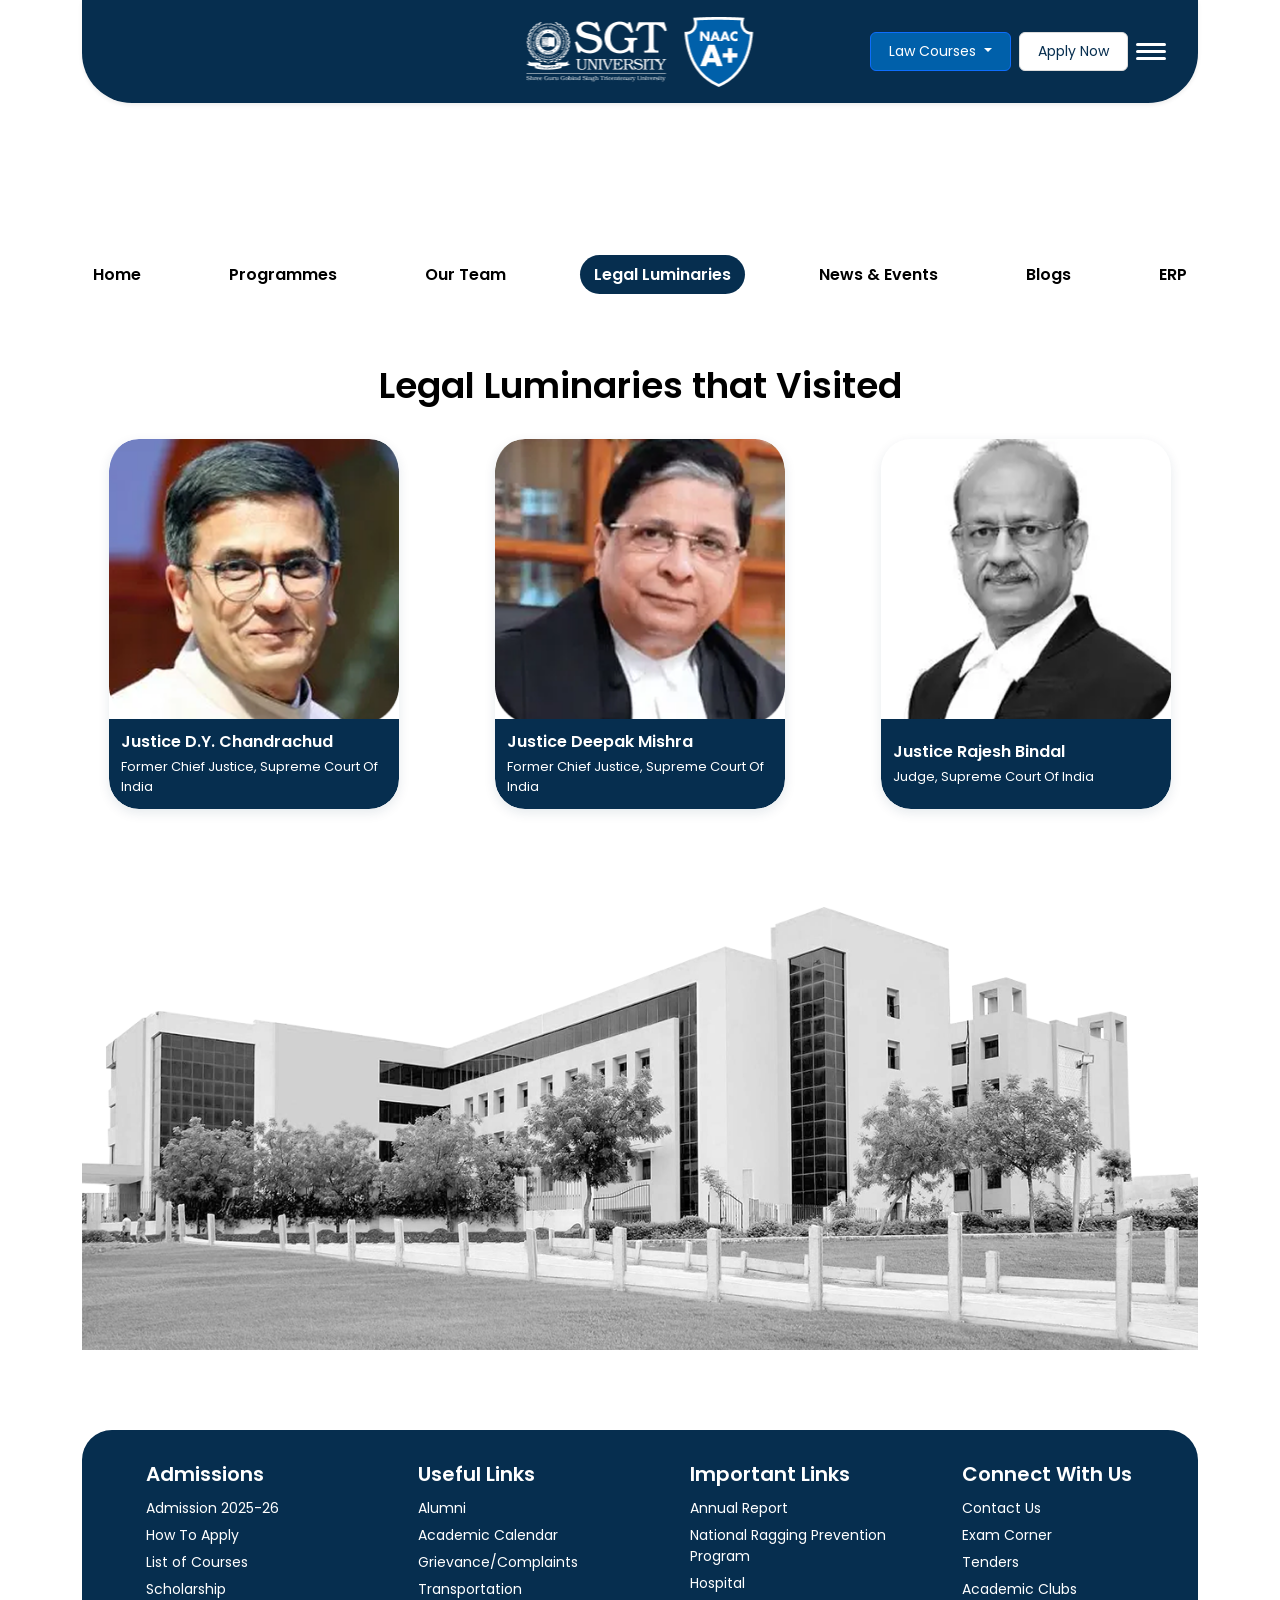
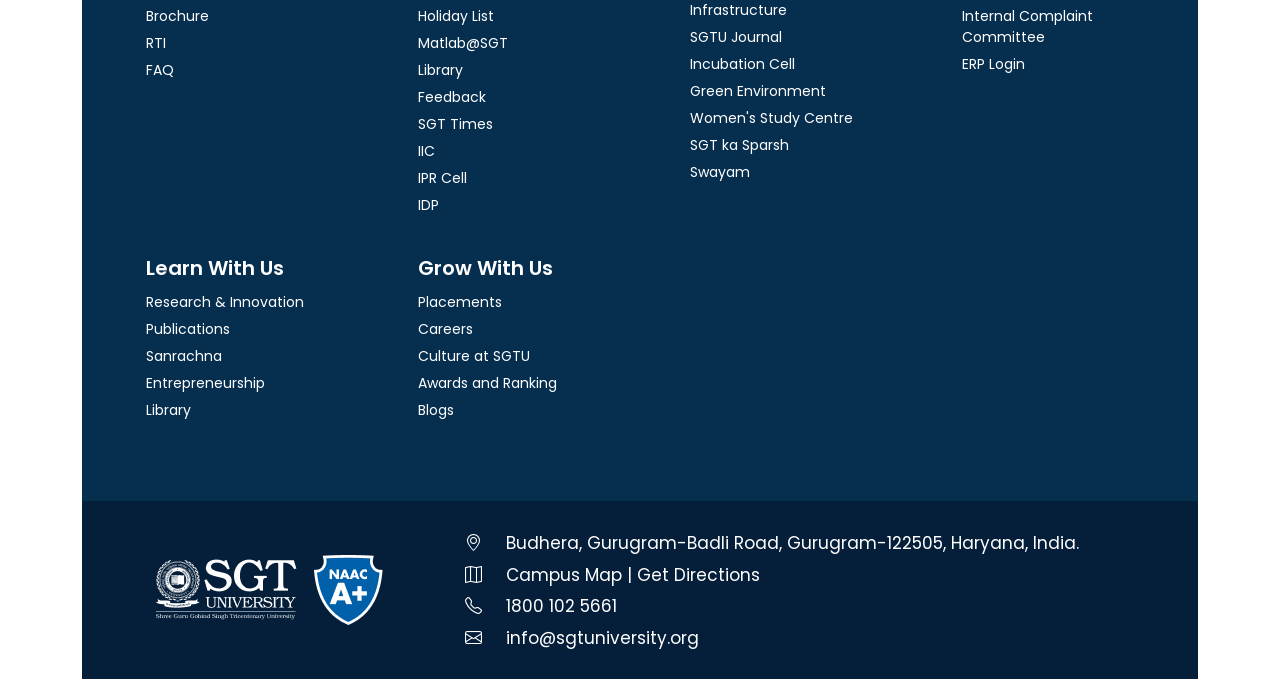
<file: legal-luminaries.html>
<!DOCTYPE html>
<html lang="en">

<head>
    <meta charset="UTF-8">
    <meta name="viewport" content="width=device-width, initial-scale=1.0">
    <title>Law Legal Luminaries</title>

    <!-- Bootstrap CSS -->
    <link href="assets/vendor/bootstrap/css/bootstrap.min.css" rel="stylesheet">
    <link href="assets/vendor/bootstrap-icons/bootstrap-icons.css" rel="stylesheet">
    <link href="assets/css/main.css" rel="stylesheet">
    <!-- Swiper CSS -->
    <link rel="stylesheet" href="assets/vendor/swiper/swiper-bundle.min.css" />
    <!-- Swiper CSS -->
    <link rel="stylesheet" href="https://cdn.jsdelivr.net/npm/swiper@10/swiper-bundle.min.css" />
    <!-- Google Fonts - Poppins -->
    <link href="https://fonts.googleapis.com/css2?family=Poppins:wght@300;400;500;600;700&display=swap"
        rel="stylesheet">
    <!-- Swiper CSS -->
</head>

<body>
    <div class="container">
        <header class="main-header py-3 px-2 rounded-bottom shadow-sm">
            <div class="d-flex align-items-center justify-content-between px-4 py-3 position-relative">

                <!-- Left empty on large screens -->
                <div class="flex-fill d-none d-md-block"></div>

                <!-- Centered logo (desktop) -->
                <div
                    class="header-logo text-center flex-grow-1 position-absolute start-50 translate-middle-x d-none d-md-block">
                    <img src="/assets/img/main-logo.png" alt="University Logo" class="img-fluid"
                        style="max-height:100px;">
                </div>

                <!-- Logo (mobile) -->
                <div class="d-flex align-items-center d-md-none">
                    <img src="/assets/img/main-logo.png" alt="University Logo" class="img-fluid"
                        style="max-height:70px;">
                </div>

                <!-- Right side (buttons + hamburger for large screens) -->
                <div class="d-none d-md-flex align-items-center gap-2">
                    <!-- Dropdown -->
                    <div class="dropdown">
                        <button class="btn  dropdown-toggle btn-primary" type="button" data-bs-toggle="dropdown"
                            aria-expanded="false">
                            Law Courses
                        </button>
                        <ul class="dropdown-menu dropdown-menu-end">
                            <li><a class="dropdown-item" href="#">LLB (Hons.)</a></li>
                            <li><a class="dropdown-item" href="#">BA LLB</a></li>
                            <li><a class="dropdown-item" href="#">BBA LLB</a></li>
                            <li><a class="dropdown-item" href="#">LLM</a></li>
                        </ul>
                    </div>

                    <!-- Apply Now -->
                    <button class="btn btn-secondary">Apply Now</button>

                    <!-- Hamburger -->
                    <button
                        class="hamburger-btn d-flex flex-column justify-content-center gap-1 p-0 border-0 bg-transparent"
                        aria-label="Menu">
                        <span class="hamburger-line rounded"></span>
                        <span class="hamburger-line rounded"></span>
                        <span class="hamburger-line rounded"></span>
                    </button>
                </div>

                <!-- Hamburger only on mobile -->
                <div class="d-flex d-md-none align-items-center">
                    <button
                        class="hamburger-btn d-flex flex-column justify-content-center gap-1 p-0 border-0 bg-transparent"
                        aria-label="Menu">
                        <span class="hamburger-line rounded"></span>
                        <span class="hamburger-line rounded"></span>
                        <span class="hamburger-line rounded"></span>
                    </button>
                </div>
            </div>
        </header>
    </div>




    <!-- Menu Below Header -->
    <nav id="main-menu" class="main-menu my-2">
        <ul class="menu-items">
            <li><a href="index.html">Home</a></li>
            <li><a href="programmes.html">Programmes</a></li>
            <li><a href="our-team.html">Our Team</a></li>
            <li><a href="legal-luminaries.html" class="active">Legal Luminaries</a></li>
            <li><a href="news-events.html">News & Events</a></li>
            <li><a href="blogs.html">Blogs</a></li>
            <li><a href="erp.html">ERP</a></li>
        </ul>
    </nav>

    <section class="legal-luminaries">
        <div class="ll-container">
            <h2 class="ll-title">Legal Luminaries that Visited</h2>

            <div class="ll-grid">
                <!-- Card 1 -->
                <article class="ll-card">
                    <div class="ll-card-media">
                        <img src="assets/img/legal-luminaries/Justice DY Chandrachud.png" alt="Justice DY Chandrachud">
                    </div>
                    <footer class="ll-card-footer">
                        <div class="ll-name">Justice D.Y. Chandrachud</div>
                        <div class="ll-designation">Former Chief Justice,
                            Supreme Court Of India</div>
                    </footer>
                </article>

                <!-- Card 2 -->
                <article class="ll-card">
                    <div class="ll-card-media">
                        <img src="assets/img/legal-luminaries/Justice Deepak Mishra.png" alt="Adv. B. Example">
                    </div>
                    <footer class="ll-card-footer1">
                        <div class="ll-name">Justice Deepak Mishra
                        </div>
                        <div class="ll-designation">Former Chief Justice,
                            Supreme Court Of India</div>
                    </footer>
                </article>

                <!-- Card 3 -->
                <article class="ll-card">
                    <div class="ll-card-media">
                        <img src="assets/img/legal-luminaries/Justice Rajesh Bindal.png" alt="Prof. C. Example">
                    </div>
                    <footer class="ll-card-footer">
                        <div class="ll-name">Justice Rajesh Bindal
                        </div>
                        <div class="ll-designation">Judge, Supreme Court Of India</div>
                    </footer>
                </article>
            </div>
        </div>
    </section>


    <div class="image-container container position-relative">
        <img src="../assets/img/home/Building.png" alt="Blog Image" class="img-fluid image-wrapper">
    </div>




    <!-- Footer Section -->
    <div class="container">
        <footer class="site-footer position-relative text-white pt-2">

            <!-- Top Links Section -->
            <div class="container p-4">
                <div class="row footer-links d-none d-lg-flex">

                    <!-- Row 1: 4 columns -->
                    <div class="col-lg-3 col-md-6 mb-4">
                        <h5>Admissions</h5>
                        <ul class="list-unstyled">
                            <li>Admission 2025-26</li>
                            <li>How To Apply</li>
                            <li>List of Courses</li>
                            <li>Scholarship</li>
                            <li>Brochure</li>
                            <li>RTI</li>
                            <li>FAQ</li>
                        </ul>
                    </div>

                    <div class="col-lg-3 col-md-6 mb-4">
                        <h5>Useful Links</h5>
                        <ul class="list-unstyled">
                            <li>Alumni</li>
                            <li>Academic Calendar</li>
                            <li>Grievance/Complaints</li>
                            <li>Transportation</li>
                            <li>Holiday List</li>
                            <li>Matlab@SGT</li>
                            <li>Library</li>
                            <li>Feedback</li>
                            <li>SGT Times</li>
                            <li>IIC</li>
                            <li>IPR Cell</li>
                            <li>IDP</li>
                        </ul>
                    </div>



                    <div class="col-lg-3 col-md-6 mb-4">
                        <h5>Important Links</h5>
                        <ul class="list-unstyled">
                            <li>Annual Report</li>
                            <li>National Ragging Prevention Program</li>
                            <li>Hospital</li>
                            <li>Infrastructure</li>
                            <li>SGTU Journal</li>
                            <li>Incubation Cell</li>
                            <li>Green Environment</li>
                            <li>Women's Study Centre</li>
                            <li>SGT ka Sparsh</li>
                            <li>Swayam</li>
                        </ul>
                    </div>

                    <div class="col-lg-3 col-md-6 mb-4">
                        <h5>Connect With Us</h5>
                        <ul class="list-unstyled">
                            <li>Contact Us</li>
                            <li>Exam Corner</li>
                            <li>Tenders</li>
                            <li>Academic Clubs</li>
                            <li>Internal Complaint Committee</li>
                            <li>ERP Login</li>
                        </ul>
                    </div>

                    <div class="col-lg-3 col-md-6 mb-4">
                        <h5>Learn With Us</h5>
                        <ul class="list-unstyled">
                            <li>Research & Innovation</li>
                            <li>Publications</li>
                            <li>Sanrachna</li>
                            <li>Entrepreneurship</li>
                            <li>Library</li>
                        </ul>
                    </div>

                    <!-- Row 2: 2 columns under first row -->
                    <div class="col-lg-3 col-md-6 mb-4">
                        <h5>Grow With Us</h5>
                        <ul class="list-unstyled">
                            <li>Placements</li>
                            <li>Careers</li>
                            <li>Culture at SGTU</li>
                            <li>Awards and Ranking</li>
                            <li>Blogs</li>
                        </ul>
                    </div>
                </div>

                <!-- Mobile Accordion -->
                <div class="accordion d-lg-none" id="footerAccordion">
                    <div class="accordion-item">
                        <h2 class="accordion-header" id="headingAdmissions">
                            <button class="accordion-button collapsed" type="button" data-bs-toggle="collapse"
                                data-bs-target="#collapseAdmissions" aria-expanded="false"
                                aria-controls="collapseAdmissions">
                                Admissions
                            </button>
                        </h2>
                        <div id="collapseAdmissions" class="accordion-collapse collapse"
                            aria-labelledby="headingAdmissions" data-bs-parent="#footerAccordion">
                            <div class="accordion-body p-2">
                                <ul class="list-styled mb-2">
                                    <li>Admission 2025-26</li>
                                    <li>How To Apply</li>
                                    <li>List of Courses</li>
                                    <li>Scholarship</li>
                                    <li>Brochure</li>
                                    <li>RTI</li>
                                    <li>FAQ</li>
                                </ul>
                            </div>
                        </div>
                    </div>
                    <div class="accordion-item">
                        <h2 class="accordion-header" id="headingUseful">
                            <button class="accordion-button collapsed" type="button" data-bs-toggle="collapse"
                                data-bs-target="#collapseUseful" aria-expanded="false" aria-controls="collapseUseful">
                                Useful Links
                            </button>
                        </h2>
                        <div id="collapseUseful" class="accordion-collapse collapse" aria-labelledby="headingUseful"
                            data-bs-parent="#footerAccordion">
                            <div class="accordion-body p-2">
                                <ul class="list-styled mb-2">
                                    <li>Alumni</li>
                                    <li>Academic Calendar</li>
                                    <li>Grievance/Complaints</li>
                                    <li>Transportation</li>
                                    <li>Holiday List</li>
                                    <li>Matlab@SGT</li>
                                    <li>Library</li>
                                    <li>Feedback</li>
                                    <li>SGT Times</li>
                                    <li>IIC</li>
                                    <li>IPR Cell</li>
                                    <li>IDP</li>
                                </ul>
                            </div>
                        </div>
                    </div>
                    <div class="accordion-item">
                        <h2 class="accordion-header" id="headingImportant">
                            <button class="accordion-button collapsed" type="button" data-bs-toggle="collapse"
                                data-bs-target="#collapseImportant" aria-expanded="false"
                                aria-controls="collapseImportant">
                                Important Links
                            </button>
                        </h2>
                        <div id="collapseImportant" class="accordion-collapse collapse"
                            aria-labelledby="headingImportant" data-bs-parent="#footerAccordion">
                            <div class="accordion-body p-2">
                                <ul class="list-styled mb-2">
                                    <li>Annual Report</li>
                                    <li>National Ragging Prevention Program</li>
                                    <li>Hospital</li>
                                    <li>Infrastructure</li>
                                    <li>SGTU Journal</li>
                                    <li>Incubation Cell</li>
                                    <li>Green Environment</li>
                                    <li>Women's Study Centre</li>
                                    <li>SGT ka Sparsh</li>
                                    <li>Swayam</li>
                                </ul>
                            </div>
                        </div>
                    </div>
                    <div class="accordion-item">
                        <h2 class="accordion-header" id="headingConnect">
                            <button class="accordion-button collapsed" type="button" data-bs-toggle="collapse"
                                data-bs-target="#collapseConnect" aria-expanded="false" aria-controls="collapseConnect">
                                Connect With Us
                            </button>
                        </h2>
                        <div id="collapseConnect" class="accordion-collapse collapse" aria-labelledby="headingConnect"
                            data-bs-parent="#footerAccordion">
                            <div class="accordion-body p-2">
                                <ul class="list-styled mb-2">
                                    <li>Contact Us</li>
                                    <li>Exam Corner</li>
                                    <li>Tenders</li>
                                    <li>Academic Clubs</li>
                                    <li>Internal Complaint Committee</li>
                                    <li>ERP Login</li>
                                </ul>
                            </div>
                        </div>
                    </div>
                    <div class="accordion-item">
                        <h2 class="accordion-header" id="headingLearn">
                            <button class="accordion-button collapsed" type="button" data-bs-toggle="collapse"
                                data-bs-target="#collapseLearn" aria-expanded="false" aria-controls="collapseLearn">
                                Learn with Us
                            </button>
                        </h2>
                        <div id="collapseLearn" class="accordion-collapse collapse" aria-labelledby="headingLearn"
                            data-bs-parent="#footerAccordion">
                            <div class="accordion-body p-2">
                                <ul class="list-styled mb-2">
                                    <li>Research & Innovation</li>
                                    <li>Publications</li>
                                    <li>Sanrachna</li>
                                    <li>Entrepreneurship</li>
                                    <li>Library</li>
                                </ul>
                            </div>
                        </div>
                    </div>
                    <div class="accordion-item">
                        <h2 class="accordion-header" id="headingGrow">
                            <button class="accordion-button collapsed" type="button" data-bs-toggle="collapse"
                                data-bs-target="#collapseGrow" aria-expanded="false" aria-controls="collapseGrow">
                                Grow with Us
                            </button>
                        </h2>
                        <div id="collapseGrow" class="accordion-collapse collapse" aria-labelledby="headingGrow"
                            data-bs-parent="#footerAccordion">
                            <div class="accordion-body p-2">
                                <ul class="list-styled mb-2">
                                    <li>Placements</li>
                                    <li>Careers</li>
                                    <li>Culture at SGTU</li>
                                    <li>Awards and Ranking</li>
                                    <li>Blogs</li>
                                </ul>
                            </div>
                        </div>
                    </div>
                </div>




            </div>

            <!-- Middle Contact Section (Full Width) -->
            <div class="footer-contact py-4 mt-3">
                <div class="container">
                    <div class="row align-items-center">
                        <div class="col-md-4 mb-3 mb-md-0 text-center text-md-left">
                            <img src="assets/img/main-logo.png" alt="SGT University Logo" class="img-fluid"
                                style="max-height:150px;">
                        </div>
                        <div class="col-md-8 text-center text-md-left">
                            <p class="text-white mb-1"><i class="bi bi-geo-alt me-4 text-white"></i>Budhera,
                                Gurugram-Badli Road,
                                Gurugram-122505,
                                Haryana, India.</p>
                            <p class="text-white mb-1"><i class="bi bi-map me-4 text-white"></i>Campus Map | Get
                                Directions</p>
                            <p class="text-white mb-1"><i class="bi bi-telephone me-4 text-white"></i>1800 102 5661</p>
                            <p class="text-white mb-1"><i
                                    class="bi bi-envelope me-4 text-white"></i>info@sgtuniversity.org</p>
                        </div>
                    </div>
                </div>
            </div>
        </footer>

    </div>



    <!-- Bootstrap JS -->
    <script src="assets/vendor/bootstrap/js/bootstrap.bundle.min.js"></script>
    <script src="assets/vendor/swiper/swiper-bundle.min.js"></script>

    <script src="assets/js/main.js"></script>

</body>

</html>
</file>
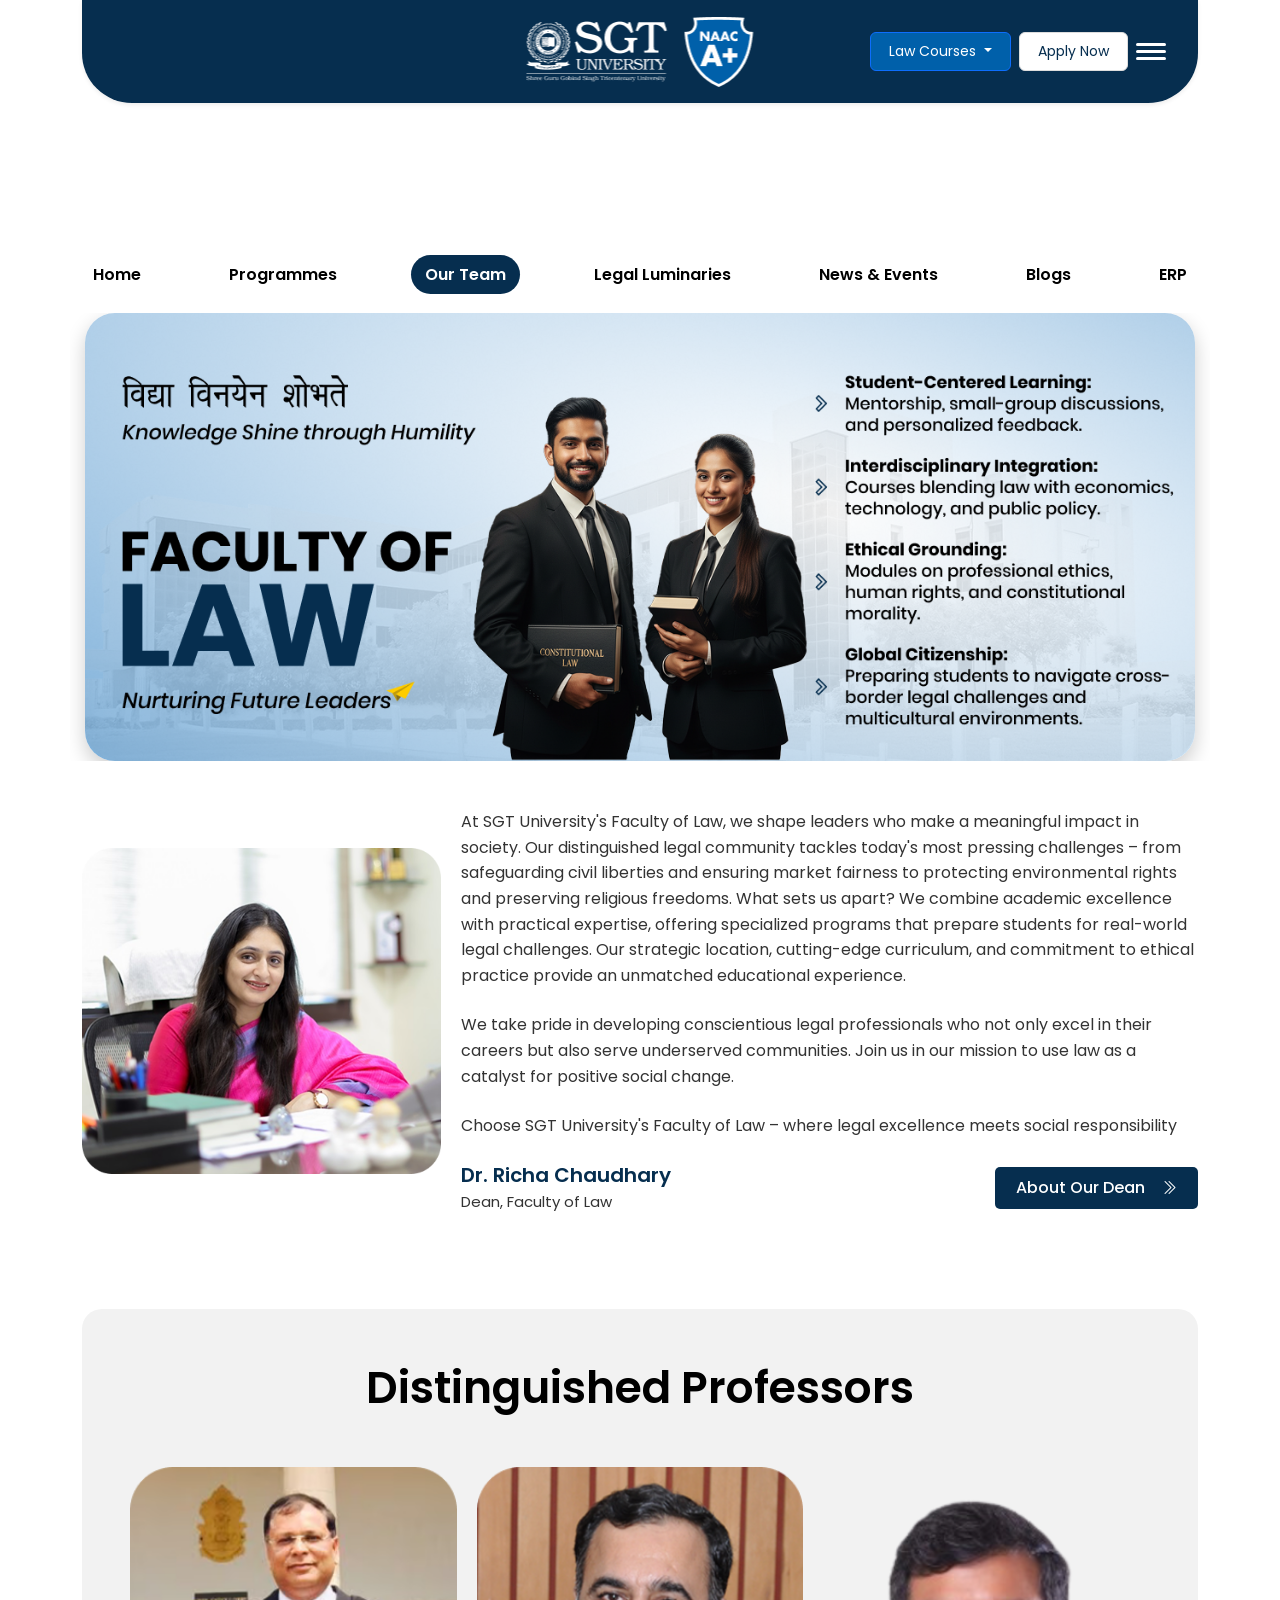
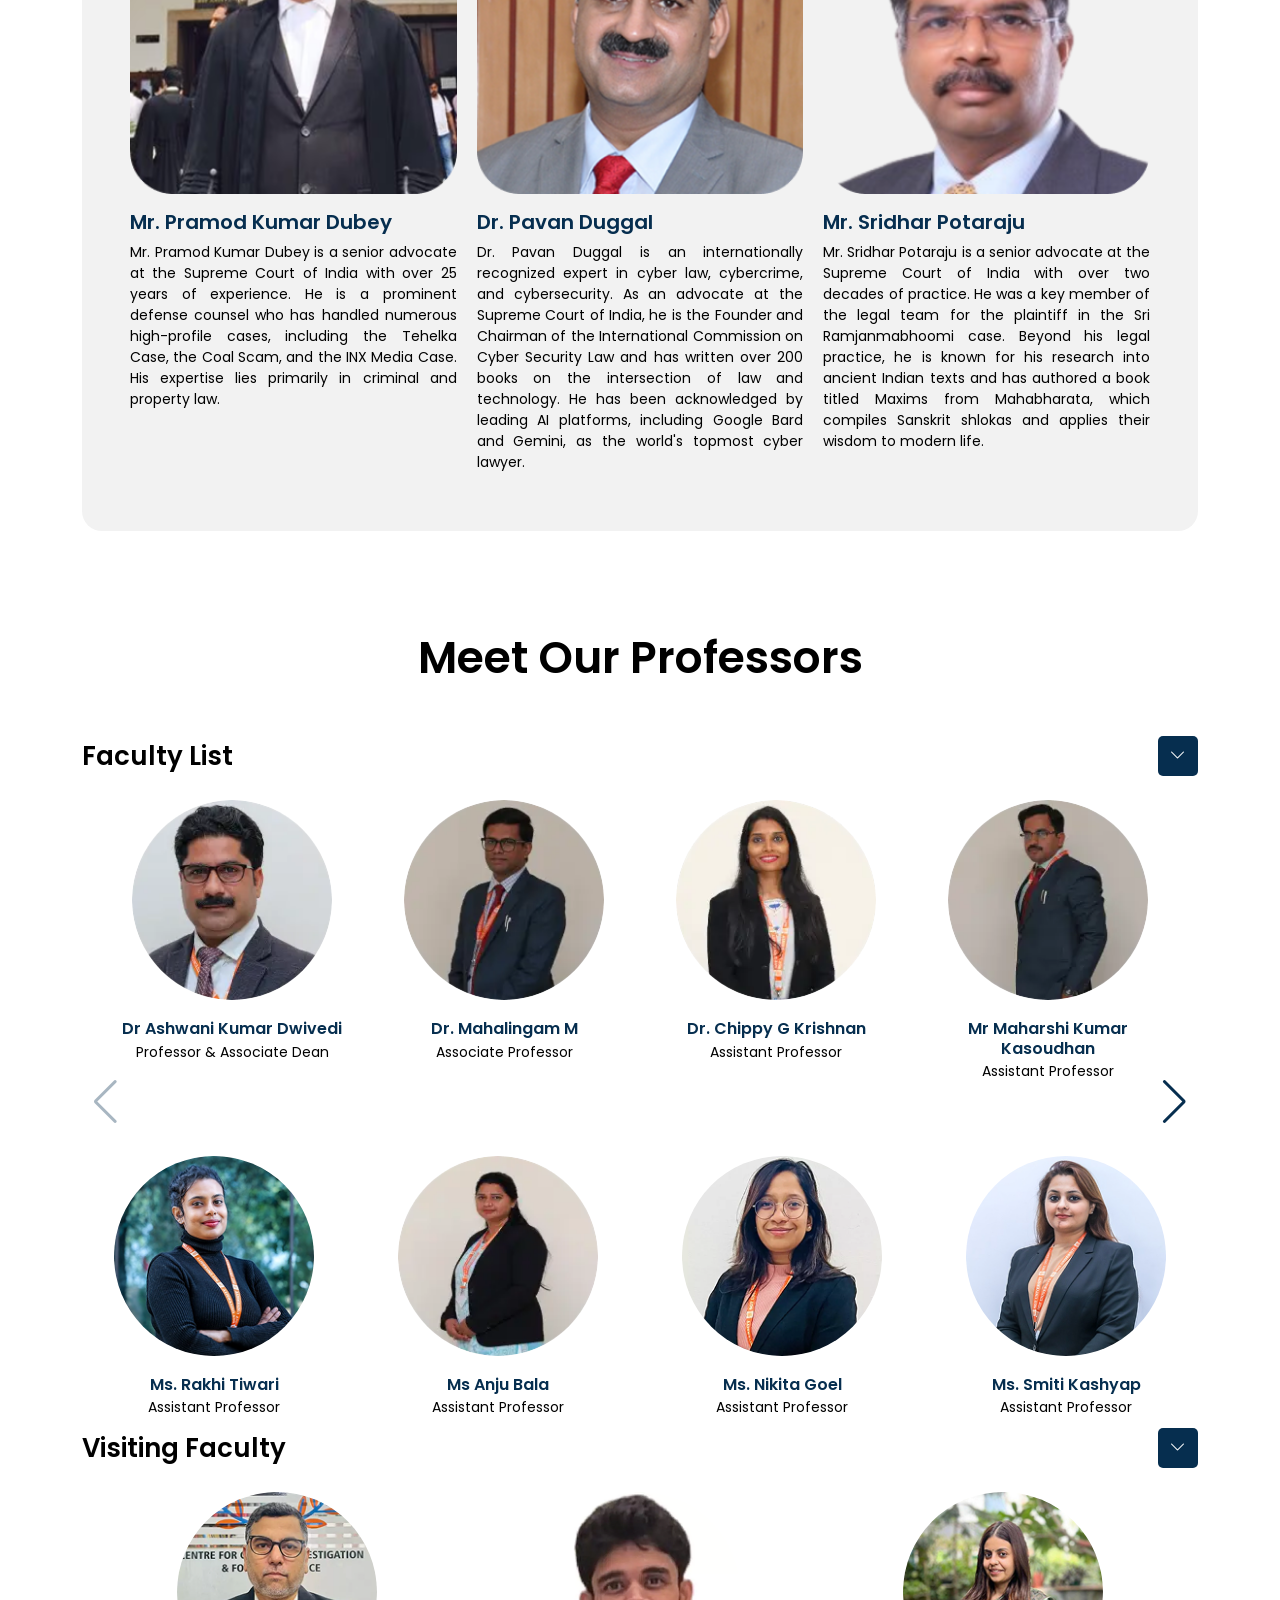
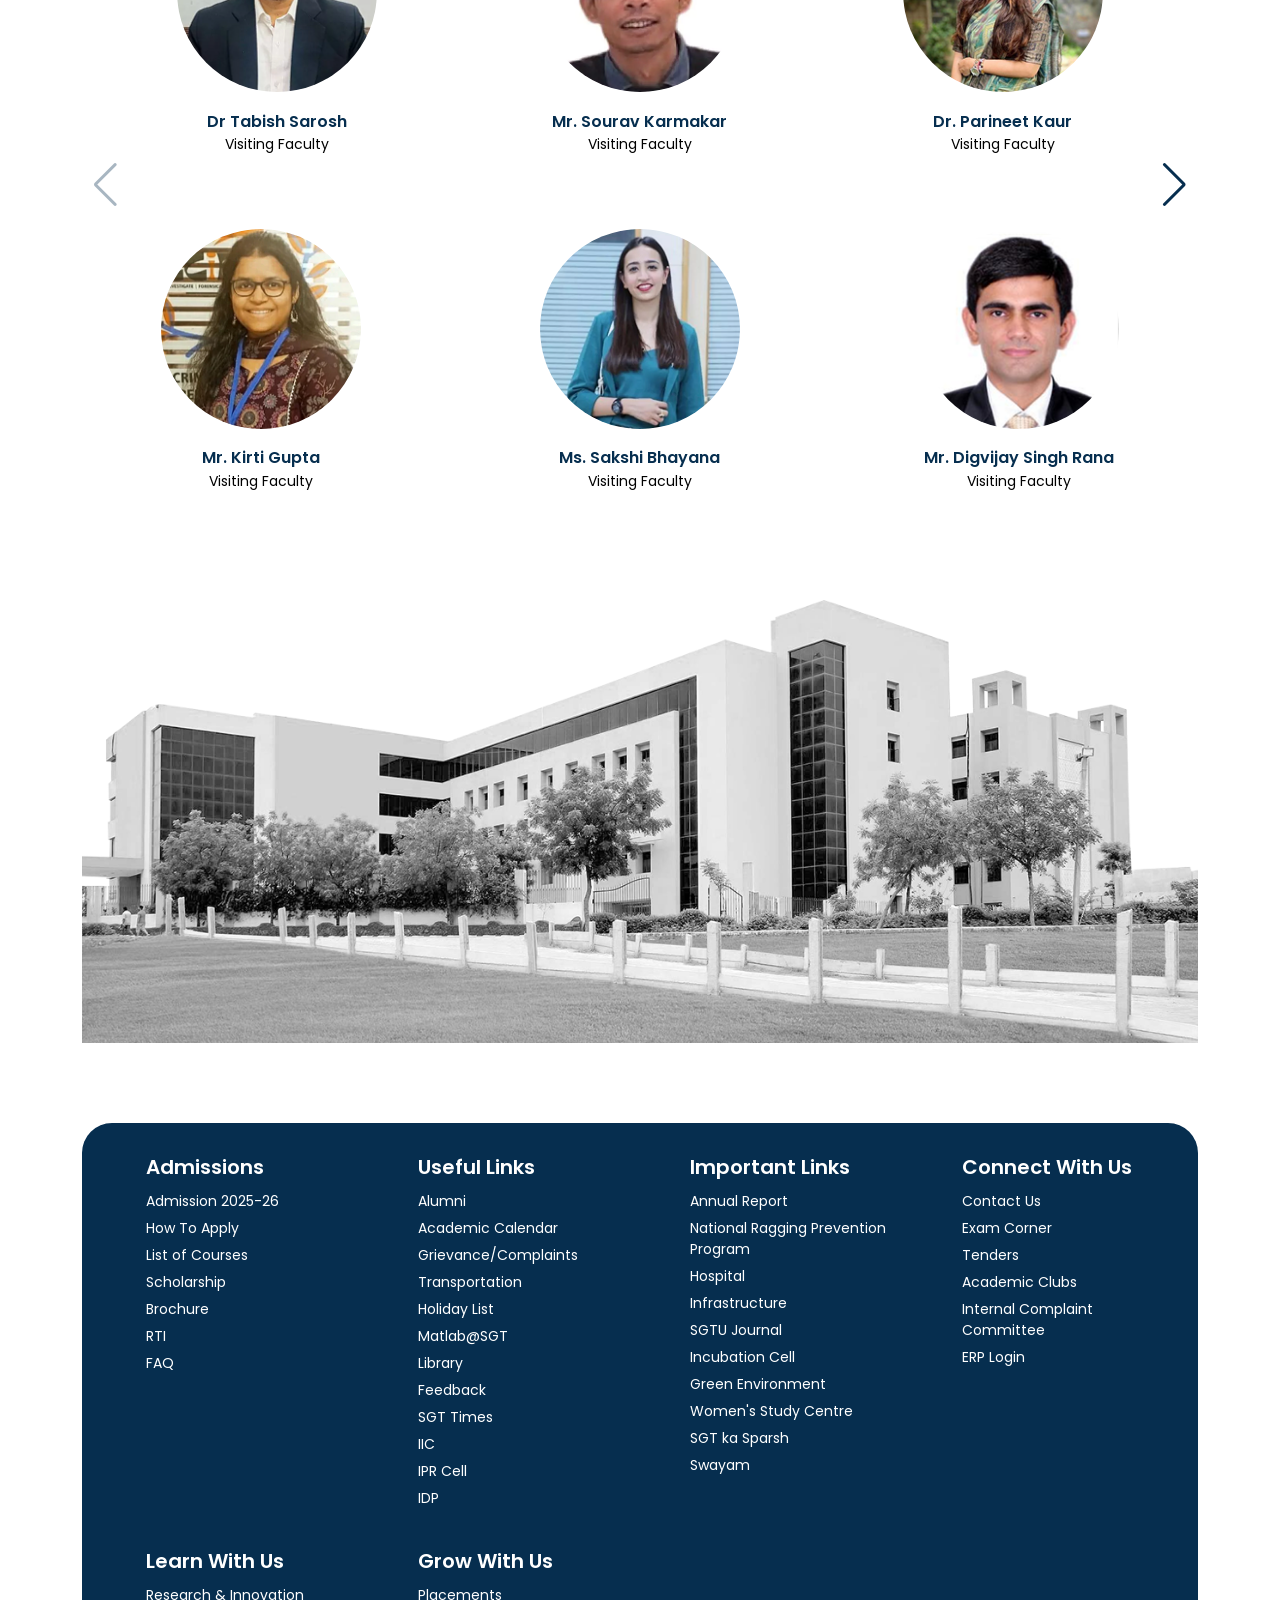
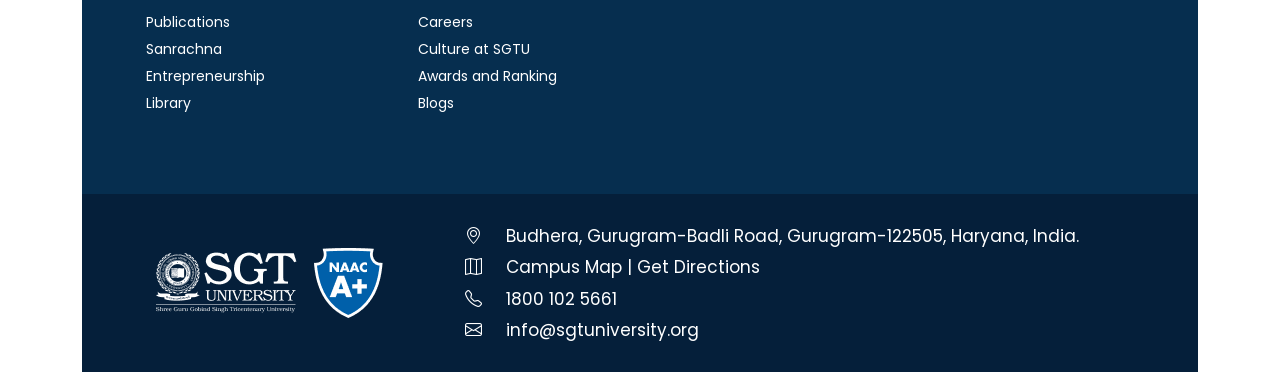
<file: our-team.html>
<!DOCTYPE html>
<html lang="en">

<head>
    <meta charset="UTF-8">
    <meta name="viewport" content="width=device-width, initial-scale=1.0">
    <title>Law Team</title>

    <!-- Bootstrap CSS -->
    <link href="assets/vendor/bootstrap/css/bootstrap.min.css" rel="stylesheet">
    <link href="assets/vendor/bootstrap-icons/bootstrap-icons.css" rel="stylesheet">
    <link href="assets/css/main.css" rel="stylesheet">
    <!-- Swiper CSS -->
    <link rel="stylesheet" href="assets/vendor/swiper/swiper-bundle.min.css" />
    <!-- Swiper CSS -->
    <link rel="stylesheet" href="https://cdn.jsdelivr.net/npm/swiper@10/swiper-bundle.min.css" />
    <!-- Google Fonts - Poppins -->
    <link href="https://fonts.googleapis.com/css2?family=Poppins:wght@300;400;500;600;700&display=swap"
        rel="stylesheet">
    <!-- Swiper CSS -->
</head>

<body>
    <div class="container">
        <header class="main-header py-3 px-2 rounded-bottom shadow-sm">
            <div class="d-flex align-items-center justify-content-between px-4 py-3 position-relative">

                <!-- Left empty on large screens -->
                <div class="flex-fill d-none d-md-block"></div>

                <!-- Centered logo (desktop) -->
                <div
                    class="header-logo text-center flex-grow-1 position-absolute start-50 translate-middle-x d-none d-md-block">
                    <img src="/assets/img/main-logo.png" alt="University Logo" class="img-fluid"
                        style="max-height:100px;">
                </div>

                <!-- Logo (mobile) -->
                <div class="d-flex align-items-center d-md-none">
                    <img src="/assets/img/main-logo.png" alt="University Logo" class="img-fluid"
                        style="max-height:70px;">
                </div>

                <!-- Right side (buttons + hamburger for large screens) -->
                <div class="d-none d-md-flex align-items-center gap-2">
                    <!-- Dropdown -->
                    <div class="dropdown">
                        <button class="btn  dropdown-toggle btn-primary" type="button" data-bs-toggle="dropdown"
                            aria-expanded="false">
                            Law Courses
                        </button>
                        <ul class="dropdown-menu dropdown-menu-end">
                            <li><a class="dropdown-item" href="#">LLB (Hons.)</a></li>
                            <li><a class="dropdown-item" href="#">BA LLB</a></li>
                            <li><a class="dropdown-item" href="#">BBA LLB</a></li>
                            <li><a class="dropdown-item" href="#">LLM</a></li>
                        </ul>
                    </div>

                    <!-- Apply Now -->
                    <button class="btn btn-secondary">Apply Now</button>

                    <!-- Hamburger -->
                    <button
                        class="hamburger-btn d-flex flex-column justify-content-center gap-1 p-0 border-0 bg-transparent"
                        aria-label="Menu">
                        <span class="hamburger-line rounded"></span>
                        <span class="hamburger-line rounded"></span>
                        <span class="hamburger-line rounded"></span>
                    </button>
                </div>

                <!-- Hamburger only on mobile -->
                <div class="d-flex d-md-none align-items-center">
                    <button
                        class="hamburger-btn d-flex flex-column justify-content-center gap-1 p-0 border-0 bg-transparent"
                        aria-label="Menu">
                        <span class="hamburger-line rounded"></span>
                        <span class="hamburger-line rounded"></span>
                        <span class="hamburger-line rounded"></span>
                    </button>
                </div>
            </div>
        </header>
    </div>
    <!-- Menu Below Header -->
    <nav id="main-menu" class="main-menu my-2">
        <ul class="menu-items">
            <li><a href="index.html">Home</a></li>
            <li><a href="programmes.html">Programmes</a></li>
            <li><a href="our-team.html" class="active">Our Team</a></li>
            <li><a href="legal-luminaries.html">Legal Luminaries</a></li>
            <li><a href="news-events.html">News & Events</a></li>
            <li><a href="blogs.html">Blogs</a></li>
            <li><a href="erp.html">ERP</a></li>
        </ul>
    </nav>

    <div class="container image-section">
        <img src="assets/img/team/Banner.png" alt="Full Width Rounded Image" id="heroImage">
    </div>

    <!-- Message from the Dean Section -->
    <section id="message-dean" class="py-5">
        <div class="container">
            <div class="row align-items-center">
                <!-- Left Column: Dean Image -->
                <div class="col-md-4 text-center mb-4 mb-md-0">
                    <img src="assets/img/team/Dr_Richa Chaudhary_Dean.png" alt="Dean Image" class="dean-img">
                </div>

                <!-- Right Column: Message Content -->
                <div class="col-md-8">
                    <p class="dean-message mb-4">
                        At SGT University's Faculty of Law, we shape leaders who make a meaningful impact in society.
                        Our
                        distinguished legal community tackles today's most pressing challenges – from safeguarding civil
                        liberties
                        and ensuring market fairness to protecting environmental rights and preserving religious
                        freedoms. What sets
                        us apart? We combine academic excellence with practical expertise, offering specialized programs
                        that
                        prepare students for real-world legal challenges. Our strategic location, cutting-edge
                        curriculum, and
                        commitment to ethical practice provide an unmatched educational experience.
                    </p>
                    <p class="dean-message mb-4">We take pride in developing conscientious legal professionals who not
                        only excel in their careers but also
                        serve underserved communities. Join us in our mission to use law as a catalyst for positive
                        social change.</p>
                    <p class="dean-message mb-4">Choose SGT University's Faculty of Law – where legal excellence meets
                        social responsibility</p>

                    <div class="row align-items-center">
                        <!-- Left: Name and Designation -->
                        <div class="col-md-6">
                            <h5 class="dean-name mb-1">Dr. Richa Chaudhary</h5>
                            <p class="dean-designation mb-0">Dean, Faculty of Law</p>
                        </div>

                        <!-- Right: Button -->
                        <div class="col-md-6 text-md-end mt-3 mt-md-0">
                            <a href="#" class="btn btn-dean d-inline-flex align-items-center">
                                About Our Dean
                                <i class="bi bi-chevron-double-right ms-3"></i>
                            </a>
                        </div>
                    </div>
                </div>
            </div>
        </div>
    </section>

    <!-- Distinguished Professors Section -->
    <section id="distinguished-professors" class="py-5">
        <div class="container">
            <div class="professors-block p-5">
                <div class="text-center mb-5">
                    <h2 class="section-title">Distinguished Professors</h2>
                </div>

                <div class="row g-4">
                    <!-- Professor 1 -->
                    <div class="col-md-4 text-center">
                        <img src="assets/img/team/Promod Kumar Dubey.png" alt="Professor 1" class="prof-img mb-3">
                        <h5 class="prof-name mb-2">Mr. Pramod Kumar Dubey</h5>
                        <p class="prof-about">Mr. Pramod Kumar Dubey is a senior
                            advocate at the Supreme Court of India with
                            over 25 years of experience. He is a prominent
                            defense counsel who has handled numerous
                            high-profile cases, including the Tehelka
                            Case, the Coal Scam, and the INX Media
                            Case. His expertise lies primarily in criminal
                            and property law.</p>
                    </div>

                    <!-- Professor 2 -->
                    <div class="col-md-4 text-center">
                        <img src="assets/img/team/Pavan Duggal.png" alt="Professor 2" class="prof-img mb-3">
                        <h5 class="prof-name mb-2">Dr. Pavan Duggal</h5>
                        <p class="prof-about">Dr. Pavan Duggal is an internationally
                            recognized expert in cyber law, cybercrime,
                            and cybersecurity. As an advocate at the
                            Supreme Court of India, he is the Founder and
                            Chairman of the International Commission on
                            Cyber Security Law and has written over 200
                            books on the intersection of law and
                            technology. He has been acknowledged by
                            leading AI platforms, including Google Bard
                            and Gemini, as the world's topmost cyber
                            lawyer.</p>
                    </div>

                    <!-- Professor 3 -->
                    <div class="col-md-4 text-center">
                        <img src="assets/img/team/Sridhar.png" alt="Professor 3" class="prof-img mb-3">
                        <h5 class="prof-name mb-2">Mr. Sridhar Potaraju</h5>
                        <p class="prof-about">Mr. Sridhar Potaraju is a senior advocate at
                            the Supreme Court of India with over two
                            decades of practice. He was a key member of
                            the legal team for the plaintiff in the Sri
                            Ramjanmabhoomi case. Beyond his legal
                            practice, he is known for his research into
                            ancient Indian texts and has authored a book
                            titled Maxims from Mahabharata, which
                            compiles Sanskrit shlokas and applies their
                            wisdom to modern life.</p>
                    </div>
                </div>
            </div>
        </div>
    </section>

    <!-- Meet Our Professors Section -->
    <section id="meet-professors" class="py-5">
        <div class="container">
            <h2 id="professors-title" class="text-center mb-5">Meet Our Professors</h2>

            <div class="accordion" id="departmentsAccordion">
                <!-- Department 1 -->
                <div class="accordion-item border-0">
                    <h2 class="accordion-header d-flex justify-content-between align-items-center" id="deptOneHeading">
                        <span class="accordion-title">Faculty List</span>
                        <button class="accordion-button-custom" type="button" data-bs-toggle="collapse"
                            data-bs-target="#deptOne" aria-expanded="true" aria-controls="deptOne">
                            <i class="bi bi-chevron-down"></i>
                        </button>
                    </h2>
                    <div id="deptOne" class="accordion-collapse collapse show" aria-labelledby="deptOneHeading"
                        data-bs-parent="#departmentsAccordion">
                        <!-- Swiper Slider -->
                        <div class="swiper myFacultySwiper">
                            <div class="swiper-wrapper">

                                <!-- SLIDE 1 -->
                                <div class="swiper-slide">
                                    <!-- Row 1 -->
                                    <div class="row g-4 p-4">
                                        <div class="col-6 col-md-3 text-center faculty-card">
                                            <img src="assets/img/team/Dr Ashwani Kumar Dwivedi.png" class="faculty-img"
                                                alt="">
                                            <h6 class="faculty-name">Dr Ashwani Kumar Dwivedi</h6>
                                            <p class="faculty-designation">Professor & Associate Dean</p>
                                        </div>

                                        <div class="col-6 col-md-3 text-center faculty-card">
                                            <img src="assets/img/team/Dr Mahalingam M.png" class="faculty-img" alt="">
                                            <h6 class="faculty-name">Dr. Mahalingam M</h6>
                                            <p class="faculty-designation">Associate Professor</p>
                                        </div>

                                        <div class="col-6 col-md-3 text-center faculty-card">
                                            <img src="assets/img/team/Dr Chippy G Krishnan.png" class="faculty-img"
                                                alt="">
                                            <h6 class="faculty-name">Dr. Chippy G Krishnan</h6>
                                            <p class="faculty-designation">Assistant Professor</p>
                                        </div>

                                        <div class="col-6 col-md-3 text-center faculty-card">
                                            <img src="assets/img/team/Mr Maharshi Kumar Kasoudhan.png"
                                                class="faculty-img" alt="">
                                            <h6 class="faculty-name">Mr Maharshi Kumar Kasoudhan</h6>
                                            <p class="faculty-designation">Assistant Professor</p>
                                        </div>
                                    </div>

                                    <!-- Row 2 -->
                                    <div class="row g-4 mt-3">
                                        <div class="col-6 col-md-3 text-center faculty-card">
                                            <img src="assets/img/team/Ms Rakhi Tiwari.png" class="faculty-img" alt="">
                                            <h6 class="faculty-name">Ms. Rakhi Tiwari</h6>
                                            <p class="faculty-designation">Assistant Professor</p>
                                        </div>

                                        <div class="col-6 col-md-3 text-center faculty-card">
                                            <img src="assets/img/team/Ms Anju Bala.png" class="faculty-img" alt="">
                                            <h6 class="faculty-name">Ms Anju Bala</h6>
                                            <p class="faculty-designation">Assistant Professor</p>
                                        </div>

                                        <div class="col-6 col-md-3 text-center faculty-card">
                                            <img src="assets/img/team/Ms Nikita Goel.png" class="faculty-img" alt="">
                                            <h6 class="faculty-name">Ms. Nikita Goel</h6>
                                            <p class="faculty-designation">Assistant Professor</p>
                                        </div>

                                        <div class="col-6 col-md-3 text-center faculty-card">
                                            <img src="assets/img/team/Ms Smiti Kashyap.png" class="faculty-img" alt="">
                                            <h6 class="faculty-name">Ms. Smiti Kashyap</h6>
                                            <p class="faculty-designation">Assistant Professor</p>
                                        </div>
                                    </div>
                                </div>

                                <!-- SLIDE 2 -->
                                <div class="swiper-slide">
                                    <div class="row g-4 p-4">
                                        <div class="col-6 col-md-3 text-center faculty-card">
                                            <img src="assets/img/team/Mr Ayush Gupta.png" class="faculty-img" alt="">
                                            <h6 class="faculty-name">Mr Ayush Gupta</h6>
                                            <p class="faculty-designation">Assistant Professor</p>
                                        </div>

                                        <div class="col-6 col-md-3 text-center faculty-card">
                                            <img src="assets/img/team/Sumit Kumar Ganguly.png" class="faculty-img"
                                                alt="">
                                            <h6 class="faculty-name">Mr. Sumit Kumar Ganguly</h6>
                                            <p class="faculty-designation">Assistant Professor</p>
                                        </div>

                                        <div class="col-6 col-md-3 text-center faculty-card">
                                            <img src="assets/img/team/Dr Anchal Mittal Aggarawal.png"
                                                class="faculty-img" alt="">
                                            <h6 class="faculty-name">Dr Anchal Mittal Aggarawal</h6>
                                            <p class="faculty-designation">Assistant Professor</p>
                                        </div>

                                        <div class="col-6 col-md-3 text-center faculty-card"></div>
                                    </div>

                                    <!-- Add additional row(s) here if needed -->
                                </div>

                            </div>

                            <!-- Navigation Arrows -->
                            <div class="swiper-button-prev"></div>
                            <div class="swiper-button-next"></div>

                            <!-- Pagination Dots -->
                            <!-- <div class="swiper-pagination"></div> -->
                        </div>

                    </div>
                </div>

                <!-- Department 2 (same fix can be applied) -->
                <div class="accordion-item border-0">
                    <h2 class="accordion-header d-flex justify-content-between align-items-center" id="deptTwoHeading">
                        <span class="accordion-title">Visiting Faculty</span>
                        <button class="accordion-button-custom" type="button" data-bs-toggle="collapse"
                            data-bs-target="#deptTwo" aria-expanded="true" aria-controls="deptTwo">
                            <i class="bi bi-chevron-down"></i>
                        </button>
                    </h2>
                    <div id="deptTwo" class="accordion-collapse collapse show" aria-labelledby="deptTwoHeading"
                        data-bs-parent="#departmentsAccordion">
                        <!-- Swiper Slider -->
                        <div class="swiper myFacultySwiper">
                            <div class="swiper-wrapper">

                                <!-- SLIDE 1 -->
                                <div class="swiper-slide">
                                    <!-- Row 1 -->
                                    <div class="row g-4 p-4">
                                        <div class="col-6 col-md-4 text-center faculty-card">
                                            <img src="assets/img/team/Dr Tabish Sarosh.png" class="faculty-img"
                                                alt="Faculty 1">
                                            <h6 class="faculty-name">Dr Tabish Sarosh</h6>
                                            <p class="faculty-designation">Visiting Faculty</p>
                                        </div>
                                        <div class="col-6 col-md-4 text-center faculty-card">
                                            <img src="assets/img/team/Sourav Karmakar.png" class="faculty-img"
                                                alt="Faculty 2">
                                            <h6 class="faculty-name">Mr. Sourav Karmakar</h6>
                                            <p class="faculty-designation">Visiting Faculty</p>
                                        </div>
                                        <div class="col-6 col-md-4 text-center faculty-card">
                                            <img src="assets/img/team/Dr Parineet Kaur.png" class="faculty-img"
                                                alt="Faculty 3">
                                            <h6 class="faculty-name">Dr. Parineet Kaur</h6>
                                            <p class="faculty-designation">Visiting Faculty</p>
                                        </div>
                                    </div>

                                    <!-- Row 2 -->
                                    <div class="row g-4 mt-3">
                                        <div class="col-6 col-md-4 text-center faculty-card">
                                            <img src="assets/img/team/Kirti Gupta.png" class="faculty-img"
                                                alt="Faculty 4">
                                            <h6 class="faculty-name">Mr. Kirti Gupta</h6>
                                            <p class="faculty-designation">Visiting Faculty</p>
                                        </div>
                                        <div class="col-6 col-md-4 text-center faculty-card">
                                            <img src="assets/img/team/Sakshi Bhayana.png" class="faculty-img"
                                                alt="Faculty 5">
                                            <h6 class="faculty-name">Ms. Sakshi Bhayana</h6>
                                            <p class="faculty-designation">Visiting Faculty</p>
                                        </div>
                                        <div class="col-6 col-md-4 text-center faculty-card">
                                            <img src="assets/img/team/Digvijay Singh Rana.png" class="faculty-img"
                                                alt="Faculty 6">
                                            <h6 class="faculty-name">Mr. Digvijay Singh Rana</h6>
                                            <p class="faculty-designation">Visiting Faculty</p>
                                        </div>
                                    </div>
                                </div>

                                <div class="swiper-slide">
                                    <!-- Row 1 -->
                                    <div class="row g-4 p-4">
                                        <div class="col-6 col-md-4 text-center faculty-card">
                                            <img src="assets/img/team/Dr Tabish Sarosh.png" class="faculty-img"
                                                alt="Faculty 1">
                                            <h6 class="faculty-name">Dr Tabish Sarosh</h6>
                                            <p class="faculty-designation">Visiting Faculty</p>
                                        </div>
                                        <div class="col-6 col-md-4 text-center faculty-card">
                                            <img src="assets/img/team/Sourav Karmakar.png" class="faculty-img"
                                                alt="Faculty 2">
                                            <h6 class="faculty-name">Mr. Sourav Karmakar</h6>
                                            <p class="faculty-designation">Visiting Faculty</p>
                                        </div>
                                        <div class="col-6 col-md-4 text-center faculty-card">
                                            <img src="assets/img/team/Dr Parineet Kaur.png" class="faculty-img"
                                                alt="Faculty 3">
                                            <h6 class="faculty-name">Dr. Parineet Kaur</h6>
                                            <p class="faculty-designation">Visiting Faculty</p>
                                        </div>
                                    </div>

                                    <!-- Row 2 -->
                                    <div class="row g-4 mt-3">
                                        <div class="col-6 col-md-4 text-center faculty-card">
                                            <img src="assets/img/team/Kirti Gupta.png" class="faculty-img"
                                                alt="Faculty 4">
                                            <h6 class="faculty-name">Mr. Kirti Gupta</h6>
                                            <p class="faculty-designation">Visiting Faculty</p>
                                        </div>
                                        <div class="col-6 col-md-4 text-center faculty-card">
                                            <img src="assets/img/team/Sakshi Bhayana.png" class="faculty-img"
                                                alt="Faculty 5">
                                            <h6 class="faculty-name">Ms. Sakshi Bhayana</h6>
                                            <p class="faculty-designation">Visiting Faculty</p>
                                        </div>
                                        <div class="col-6 col-md-4 text-center faculty-card">
                                            <img src="assets/img/team/Digvijay Singh Rana.png" class="faculty-img"
                                                alt="Faculty 6">
                                            <h6 class="faculty-name">Mr. Digvijay Singh Rana</h6>
                                            <p class="faculty-designation">Visiting Faculty</p>
                                        </div>
                                    </div>
                                </div>

                            </div>

                            <!-- Navigation Arrows -->
                            <div class="swiper-button-prev"></div>
                            <div class="swiper-button-next"></div>

                            <!-- Pagination Dots -->
                            <!-- <div class="swiper-pagination"></div> -->
                        </div>
                    </div>
                </div>
            </div>
        </div>
    </section>

    <div class="image-container container position-relative">
        <img src="assets/img/home/Building.png" alt="Blog Image" class="img-fluid image-wrapper">
    </div>




    <!-- Footer Section -->
    <div class="container">
        <footer class="site-footer position-relative text-white pt-2">

            <!-- Top Links Section -->
            <div class="container p-4">
                <div class="row footer-links d-none d-lg-flex">

                    <!-- Row 1: 4 columns -->
                    <div class="col-lg-3 col-md-6 mb-4">
                        <h5>Admissions</h5>
                        <ul class="list-unstyled">
                            <li>Admission 2025-26</li>
                            <li>How To Apply</li>
                            <li>List of Courses</li>
                            <li>Scholarship</li>
                            <li>Brochure</li>
                            <li>RTI</li>
                            <li>FAQ</li>
                        </ul>
                    </div>

                    <div class="col-lg-3 col-md-6 mb-4">
                        <h5>Useful Links</h5>
                        <ul class="list-unstyled">
                            <li>Alumni</li>
                            <li>Academic Calendar</li>
                            <li>Grievance/Complaints</li>
                            <li>Transportation</li>
                            <li>Holiday List</li>
                            <li>Matlab@SGT</li>
                            <li>Library</li>
                            <li>Feedback</li>
                            <li>SGT Times</li>
                            <li>IIC</li>
                            <li>IPR Cell</li>
                            <li>IDP</li>
                        </ul>
                    </div>



                    <div class="col-lg-3 col-md-6 mb-4">
                        <h5>Important Links</h5>
                        <ul class="list-unstyled">
                            <li>Annual Report</li>
                            <li>National Ragging Prevention Program</li>
                            <li>Hospital</li>
                            <li>Infrastructure</li>
                            <li>SGTU Journal</li>
                            <li>Incubation Cell</li>
                            <li>Green Environment</li>
                            <li>Women's Study Centre</li>
                            <li>SGT ka Sparsh</li>
                            <li>Swayam</li>
                        </ul>
                    </div>

                    <div class="col-lg-3 col-md-6 mb-4">
                        <h5>Connect With Us</h5>
                        <ul class="list-unstyled">
                            <li>Contact Us</li>
                            <li>Exam Corner</li>
                            <li>Tenders</li>
                            <li>Academic Clubs</li>
                            <li>Internal Complaint Committee</li>
                            <li>ERP Login</li>
                        </ul>
                    </div>

                    <div class="col-lg-3 col-md-6 mb-4">
                        <h5>Learn With Us</h5>
                        <ul class="list-unstyled">
                            <li>Research & Innovation</li>
                            <li>Publications</li>
                            <li>Sanrachna</li>
                            <li>Entrepreneurship</li>
                            <li>Library</li>
                        </ul>
                    </div>

                    <!-- Row 2: 2 columns under first row -->
                    <div class="col-lg-3 col-md-6 mb-4">
                        <h5>Grow With Us</h5>
                        <ul class="list-unstyled">
                            <li>Placements</li>
                            <li>Careers</li>
                            <li>Culture at SGTU</li>
                            <li>Awards and Ranking</li>
                            <li>Blogs</li>
                        </ul>
                    </div>
                </div>

                <!-- Mobile Accordion -->
                <div class="accordion d-lg-none" id="footerAccordion">
                    <div class="accordion-item">
                        <h2 class="accordion-header" id="headingAdmissions">
                            <button class="accordion-button collapsed" type="button" data-bs-toggle="collapse"
                                data-bs-target="#collapseAdmissions" aria-expanded="false"
                                aria-controls="collapseAdmissions">
                                Admissions
                            </button>
                        </h2>
                        <div id="collapseAdmissions" class="accordion-collapse collapse"
                            aria-labelledby="headingAdmissions" data-bs-parent="#footerAccordion">
                            <div class="accordion-body p-2">
                                <ul class="list-styled mb-2">
                                    <li>Admission 2025-26</li>
                                    <li>How To Apply</li>
                                    <li>List of Courses</li>
                                    <li>Scholarship</li>
                                    <li>Brochure</li>
                                    <li>RTI</li>
                                    <li>FAQ</li>
                                </ul>
                            </div>
                        </div>
                    </div>
                    <div class="accordion-item">
                        <h2 class="accordion-header" id="headingUseful">
                            <button class="accordion-button collapsed" type="button" data-bs-toggle="collapse"
                                data-bs-target="#collapseUseful" aria-expanded="false" aria-controls="collapseUseful">
                                Useful Links
                            </button>
                        </h2>
                        <div id="collapseUseful" class="accordion-collapse collapse" aria-labelledby="headingUseful"
                            data-bs-parent="#footerAccordion">
                            <div class="accordion-body p-2">
                                <ul class="list-styled mb-2">
                                    <li>Alumni</li>
                                    <li>Academic Calendar</li>
                                    <li>Grievance/Complaints</li>
                                    <li>Transportation</li>
                                    <li>Holiday List</li>
                                    <li>Matlab@SGT</li>
                                    <li>Library</li>
                                    <li>Feedback</li>
                                    <li>SGT Times</li>
                                    <li>IIC</li>
                                    <li>IPR Cell</li>
                                    <li>IDP</li>
                                </ul>
                            </div>
                        </div>
                    </div>
                    <div class="accordion-item">
                        <h2 class="accordion-header" id="headingImportant">
                            <button class="accordion-button collapsed" type="button" data-bs-toggle="collapse"
                                data-bs-target="#collapseImportant" aria-expanded="false"
                                aria-controls="collapseImportant">
                                Important Links
                            </button>
                        </h2>
                        <div id="collapseImportant" class="accordion-collapse collapse"
                            aria-labelledby="headingImportant" data-bs-parent="#footerAccordion">
                            <div class="accordion-body p-2">
                                <ul class="list-styled mb-2">
                                    <li>Annual Report</li>
                                    <li>National Ragging Prevention Program</li>
                                    <li>Hospital</li>
                                    <li>Infrastructure</li>
                                    <li>SGTU Journal</li>
                                    <li>Incubation Cell</li>
                                    <li>Green Environment</li>
                                    <li>Women's Study Centre</li>
                                    <li>SGT ka Sparsh</li>
                                    <li>Swayam</li>
                                </ul>
                            </div>
                        </div>
                    </div>
                    <div class="accordion-item">
                        <h2 class="accordion-header" id="headingConnect">
                            <button class="accordion-button collapsed" type="button" data-bs-toggle="collapse"
                                data-bs-target="#collapseConnect" aria-expanded="false" aria-controls="collapseConnect">
                                Connect With Us
                            </button>
                        </h2>
                        <div id="collapseConnect" class="accordion-collapse collapse" aria-labelledby="headingConnect"
                            data-bs-parent="#footerAccordion">
                            <div class="accordion-body p-2">
                                <ul class="list-styled mb-2">
                                    <li>Contact Us</li>
                                    <li>Exam Corner</li>
                                    <li>Tenders</li>
                                    <li>Academic Clubs</li>
                                    <li>Internal Complaint Committee</li>
                                    <li>ERP Login</li>
                                </ul>
                            </div>
                        </div>
                    </div>
                    <div class="accordion-item">
                        <h2 class="accordion-header" id="headingLearn">
                            <button class="accordion-button collapsed" type="button" data-bs-toggle="collapse"
                                data-bs-target="#collapseLearn" aria-expanded="false" aria-controls="collapseLearn">
                                Learn with Us
                            </button>
                        </h2>
                        <div id="collapseLearn" class="accordion-collapse collapse" aria-labelledby="headingLearn"
                            data-bs-parent="#footerAccordion">
                            <div class="accordion-body p-2">
                                <ul class="list-styled mb-2">
                                    <li>Research & Innovation</li>
                                    <li>Publications</li>
                                    <li>Sanrachna</li>
                                    <li>Entrepreneurship</li>
                                    <li>Library</li>
                                </ul>
                            </div>
                        </div>
                    </div>
                    <div class="accordion-item">
                        <h2 class="accordion-header" id="headingGrow">
                            <button class="accordion-button collapsed" type="button" data-bs-toggle="collapse"
                                data-bs-target="#collapseGrow" aria-expanded="false" aria-controls="collapseGrow">
                                Grow with Us
                            </button>
                        </h2>
                        <div id="collapseGrow" class="accordion-collapse collapse" aria-labelledby="headingGrow"
                            data-bs-parent="#footerAccordion">
                            <div class="accordion-body p-2">
                                <ul class="list-styled mb-2">
                                    <li>Placements</li>
                                    <li>Careers</li>
                                    <li>Culture at SGTU</li>
                                    <li>Awards and Ranking</li>
                                    <li>Blogs</li>
                                </ul>
                            </div>
                        </div>
                    </div>
                </div>




            </div>

            <!-- Middle Contact Section (Full Width) -->
            <div class="footer-contact py-4 mt-3">
                <div class="container">
                    <div class="row align-items-center">
                        <div class="col-md-4 mb-3 mb-md-0 text-center text-md-left">
                            <img src="assets/img/main-logo.png" alt="SGT University Logo" class="img-fluid"
                                style="max-height:150px;">
                        </div>
                        <div class="col-md-8 text-center text-md-left">
                            <p class="text-white mb-1"><i class="bi bi-geo-alt me-4 text-white"></i>Budhera,
                                Gurugram-Badli Road,
                                Gurugram-122505,
                                Haryana, India.</p>
                            <p class="text-white mb-1"><i class="bi bi-map me-4 text-white"></i>Campus Map | Get
                                Directions</p>
                            <p class="text-white mb-1"><i class="bi bi-telephone me-4 text-white"></i>1800 102 5661</p>
                            <p class="text-white mb-1"><i
                                    class="bi bi-envelope me-4 text-white"></i>info@sgtuniversity.org</p>
                        </div>
                    </div>
                </div>
            </div>
        </footer>

    </div>



    <!-- Bootstrap JS -->
    <script src="assets/vendor/bootstrap/js/bootstrap.bundle.min.js"></script>
    <script src="assets/vendor/swiper/swiper-bundle.min.js"></script>

    <script src="assets/js/main.js"></script>

    <!-- JS for fade-in animation on scroll -->
    <script>
        // homepage
        document.addEventListener("DOMContentLoaded", () => {
            const image = document.getElementById("heroImage");

            const observer = new IntersectionObserver(
                (entries) => {
                    entries.forEach((entry) => {
                        if (entry.isIntersecting) {
                            entry.target.classList.add("visible");
                        }
                    });
                },
                { threshold: 0.3 }
            );

            observer.observe(image);
        });
        const swiper = new Swiper(".company-logos-swiper", {
            slidesPerView: 6, // show 6 logos at a time
            spaceBetween: 30,
            loop: true,
            autoplay: {
                delay: 2000,
                disableOnInteraction: false,
            },
            navigation: {
                nextEl: ".company-logos-swiper .swiper-button-next",
                prevEl: ".company-logos-swiper .swiper-button-prev",
            },
            breakpoints: {
                0: {
                    slidesPerView: 2,
                    spaceBetween: 10,
                },
                576: {
                    slidesPerView: 3,
                    spaceBetween: 15,
                },
                768: {
                    slidesPerView: 4,
                    spaceBetween: 20,
                },
                992: {
                    slidesPerView: 5,
                    spaceBetween: 25,
                },
                1200: {
                    slidesPerView: 6,
                    spaceBetween: 30,
                },
            },
        });
    </script>
    <script>
        var swiper1 = new Swiper(".myFacultySwiper", {
            slidesPerView: 1,
            spaceBetween: 20,
            loop: false,

            pagination: {
                el: ".swiper-pagination",
                clickable: true,
            },

            navigation: {
                nextEl: ".swiper-button-next",
                prevEl: ".swiper-button-prev",
            },

            breakpoints: {
                0: { slidesPerView: 1 },
                768: { slidesPerView: 1 },
                1200: { slidesPerView: 1 }
            }
        });
    </script>


</body>

</html>
</file>
<file: assets/css/main.css>
@import url("https://fonts.googleapis.com/css2?family=Poppins:wght@300;400;500;600;700&display=swap");

body {
  font-family: "Poppins", sans-serif;
  margin: 0;
  padding: 0;
  display: block;
}
/* main menu */
/* Common link styling */
/* Global Typography */

/* H2 */
h2 {
  font-family: "Poppins", sans-serif;
  /* font-style: italic; */
  font-weight: 500; /* Medium */
  font-size: 44px;
  line-height: 1.4;
  color: #000; /* optional */
  margin-bottom: 20px;
}

/* H4 */
h4 {
  font-family: "Poppins", sans-serif;
  font-weight: 600; /* SemiBold */
  font-size: 21px;
  line-height: 1.3;
  color: #000; /* optional */
  margin-bottom: 15px;
}

/* Paragraphs */
p {
  font-family: "Poppins", sans-serif;
  font-weight: 400; /* Regular */
  font-size: 15px;
  line-height: 1.5;
  color: #333; /* optional */
  margin-bottom: 10px;
}

/* Main menu styles */
#main-menu {
  width: 100%;
  font-family: "Poppins", sans-serif;
  overflow-x: auto;
  white-space: nowrap;
  margin-top: 140px !important;
}

/* Menu item container */
#main-menu .menu-items {
  list-style: none;
  margin: 0 auto;
  padding: 10px 15px;
  display: flex;
  flex-wrap: nowrap;
  justify-content: center;
  font-size: 16px;
}

/* Menu links */
.main-menu .menu-items li a {
  color: #000;
  text-decoration: none;
  font-weight: 600;
  padding: 8px 14px;
  border-radius: 20px;
  transition: all 0.3s ease;
}

/* Hover effect */
.main-menu .menu-items li a:hover {
  background-color: #062e4f;
  color: #fff !important;
}

/* Active / selected state */
.main-menu .menu-items li a.active {
  background-color: #062e4f;
  color: #fff !important;
}

/* Optional: make scrollbar neat */
#main-menu::-webkit-scrollbar {
  height: 6px;
}

#main-menu::-webkit-scrollbar-thumb {
  background-color: #ccc;
  border-radius: 3px;
}

#main-menu::-webkit-scrollbar-track {
  background: transparent;
}

/* Desktop view */
@media (min-width: 992px) {
  .menu-items {
    display: flex !important;
    justify-content: center;
    flex-wrap: nowrap;
    gap: 60px;
    font-size: 18px;
  }
}

/* Mobile view */
@media (max-width: 991px) {
  .menu-items {
    display: inline-flex !important;
    overflow-x: auto;
    white-space: nowrap;
    gap: 20px;
    font-size: 16px;
  }
}

/* footer */
.footer-block {
  background-color: transparent; /* image provides visual */
  border-top-left-radius: 20px;
  border-top-right-radius: 20px;
  overflow: hidden; /* ensures rounded corners clip the image */
}

.footer-img {
  width: 100%; /* fill container width */
  height: auto; /* maintain aspect ratio */
  display: block;
}

/* Optional: Add shadow or smooth transition */
.footer-img {
  box-shadow: 0 -2px 8px rgba(0, 0, 0, 0.1);
  transition: all 0.3s ease-in-out;
}

/* Optional hover effect (if desired) */
.footer-img:hover {
  transform: scale(1.01);
}

/* === LAW BLOGS SECTION === */
.law-blogs-section {
  padding: 60px 0;
  font-family: "Poppins", sans-serif;
}

/* Make all cards in a row stretch equally */
.law-blogs-section .row {
  display: flex;
  flex-wrap: wrap;
  align-items: stretch; /* ensures equal height columns */
}

/* Column styling */
.law-blogs-section .col-md-6,
.law-blogs-section .col-lg-4 {
  display: flex;
}

/* Blog Card */
.law-blog-card {
  border: none;
  border-radius: 12px;
  overflow: hidden;
  background: #fff;
  box-shadow: 0 4px 20px rgba(0, 0, 0, 0.08);
  transition:
    transform 0.3s,
    box-shadow 0.3s;
  display: flex;
  flex-direction: column;
  flex-grow: 1;
}

.law-blog-card:hover {
  transform: translateY(-5px);
  box-shadow: 0 6px 25px rgba(0, 0, 0, 0.15);
}

/* Blog Image */
.law-blog-img {
  width: 100%;
  height: 180px !important; /* fixed equal image height */
  object-fit: cover;
  flex-shrink: 0;
}

/* Blog Body */
.law-blog-body {
  background-color: #e9ecee;
  padding: 18px 20px;
  display: flex;
  flex-direction: column;
  flex-grow: 1; /* make all body sections equal height */
}

/* Title */
.law-blog-title {
  color: #062e4f;
  font-weight: 600;
  margin-bottom: 10px;
  flex-shrink: 0;
}

/* Text */
.law-blog-text {
  color: #333;
  line-height: 1.5;
  flex-grow: 1; /* pushes footer down */
  margin-bottom: 12px;
}

/* Footer */
.law-blog-footer {
  display: flex;
  justify-content: space-between;
  align-items: center;
  border-top: 1px solid #e9ecef;
  padding-top: 10px;
  margin-top: auto; /* stick footer at bottom */
  flex-shrink: 0;
}

/* Date */
.law-blog-date {
  font-size: 0.9rem;
  color: #062e4f;
}

/* Button */
.law-read-more {
  background: #062e4f;
  color: #fff;
  border: none;
  font-size: 0.9rem;
  border-radius: 20px;
  padding: 6px 14px;
  transition: background 0.3s;
}

.law-read-more:hover {
  background: #084298;
}

/* Responsive */
@media (max-width: 767px) {
  .law-blogs-section .row {
    display: block;
  }

  .law-blog-card {
    height: auto;
  }

  .law-blog-img {
    height: 150px;
  }
}
@media (max-width: 767px) {
  .law-blog-title {
    font-size: 1rem;
  }

  .law-blog-text {
    font-size: 0.9rem;
  }
}

/* Sidebar */
.sidebar {
  padding-right: 0;
}

.category-title {
  font-weight: 700;
  font-size: 1.4rem;
  margin-bottom: 0.5rem;
  color: #062e4f;
  display: inline-block; /* important to limit border width */
  border-bottom: 3px solid #062e4f; /* thickness and color */
  padding-bottom: 10px;
  width: 20%;
}

.program-section-title {
  color: #062e4f;
}

/* Checkbox size increase */
.category-checkbox {
  width: 20px;
  height: 20px;
}

/* Search bar with icon */
.search-wrapper {
  position: relative;
}
.search-wrapper .search-icon {
  position: absolute;
  left: 10px;
  top: 50%;
  transform: translateY(-50%);
  color: #062e4f;
  font-size: 1.2rem;
}
.search-wrapper .search-input {
  padding-left: 35px;
}

/* Remove vertical line between sidebar & main section */
.row {
  --bs-gutter-x: 20px; /* adjust spacing but no border */
}

/* Program card modifications */
.program-card {
  border: 1px solid #ddd;
  border-radius: 10px;
  overflow: hidden;
  transition: 0.3s ease;
  background-color: #fff;
}

.program-card:hover {
  box-shadow: 0 4px 15px rgba(0, 0, 0, 0.1);
  transform: translateY(-4px);
}

.program-card img {
  width: 100%;
  height: 130px;
  object-fit: cover;
}

.program-info {
  padding: 15px;
}

.program-name {
  font-size: 1.3rem;
  font-weight: 600;
  color: #000;
  margin-bottom: 5px;
}

.program-duration {
  font-size: 0.9rem;
  color: #666;
  margin-bottom: 10px;
}

.program-footer {
  display: flex;
  justify-content: space-between;
  align-items: center;
  font-size: 0.9rem;
  background-color: #062e4f;
  font-weight: 500;
  border-radius: 10px;
}

.program-footer i {
  padding: 5px;
  margin-right: 10px;
  color: #fff;
  font-size: 20px;
}

.program-footer span {
  padding: 10px;
  color: #fff;
}

.search-input {
  margin-bottom: 20px;
}

mark {
  background-color: #ffe066;
  color: #000;
}

/* accreditions programmes page */

/* Background for the whole section */
.bg-gray {
  background-color: #d3d3d3f5 !important;
  /* Gray background */
}

/* Logo Box Styles */
.logo-box {
  width: 100%;
  aspect-ratio: 1 / 1;
  /* Equal width and height */
  background-color: #ffffff;
  /* Box background color */
  border-radius: 12px;
  box-shadow: 0 5px 15px rgba(0, 0, 0, 0.1);
  transition:
    transform 0.3s,
    box-shadow 0.3s;
  display: flex;
  align-items: center;
  justify-content: center;
}

/* Logo Image */
.logo-box img {
  max-width: 70%;
  /* Adjust logo size */
  max-height: 70%;
  object-fit: contain;
}

/* Hover effect */
.logo-box:hover {
  transform: translateY(-5px);
  box-shadow: 0 10px 25px rgba(0, 0, 0, 0.15);
}

/* Text heading and paragraph */
.text-center h2 {
  font-weight: 700;
  color: #000;
}

.text-center p {
  color: #000;
}

/* Responsive adjustments */
@media (max-width: 1200px) {
  .col-lg-2 {
    flex: 0 0 20%;
    /* 5 columns on large screens */
    max-width: 20%;
  }
}

@media (max-width: 992px) {
  .col-md-2 {
    flex: 0 0 33.3333%;
    /* 3 columns on medium screens */
    max-width: 33.3333%;
  }
}

@media (max-width: 576px) {
  .col-6 {
    flex: 0 0 50%;
    /* 2 columns on small screens */
    max-width: 50%;
  }
}

/* recruiter programmes page */
.recruiter-logo {
  width: 140px;
  height: 140px;
  border-radius: 12px;
  border: 2px solid #ccc;
  display: flex;
  align-items: center;
  justify-content: center;
  background-color: #fff;
  transition:
    transform 0.3s,
    box-shadow 0.3s;
}

.recruiter-logo img {
  max-width: 80%;
  max-height: 80%;
  object-fit: contain;
}

.recruiter-logo:hover {
  transform: translateY(-5px);
  box-shadow: 0 8px 20px rgba(0, 0, 0, 0.15);
}

/* Remove default background of Swiper arrows */
.swiper-button-next,
.swiper-button-prev {
  background: none; /* remove background */
  color: #062e4f; /* arrow color white */
  width: auto; /* let arrow size adjust */
  height: auto;
}

/* Remove default content (Swiper adds default arrow icon via ::after) */
.swiper-button-next::after,
.swiper-button-prev::after {
  font-size: 24px; /* arrow size */
  color: #062e4f; /* arrow color */
  text-shadow: none; /* remove shadow */
}

/* Swiper navigation buttons */
/* .swiper-button-next,
.swiper-button-prev {
  color: #062E4F;
  width: 30px;
  height: 30px;
  border-radius: 50%;
  background-color: #fff;
  display: flex;
  align-items: center;
  justify-content: center;
  font-weight: bold;
  font-size: 0.5rem;
  top: 50%;
  transform: translateY(-50%);
} */

/* homepage */
/* main banner section */
.container img {
  object-fit: cover;
  height: auto;
  max-height: 500px;
}
.image-section {
  position: relative;
  width: 100%;
  overflow: hidden;
  height: auto;
  display: block;
  padding: 0 15px;
}

.image-section img {
  width: 100%;
  height: auto;
  border-radius: 30px;
  transition:
    transform 1s ease,
    opacity 1s ease;
  opacity: 0;
  transform: scale(1.05);
}

.image-section img.visible {
  opacity: 1;
  transform: scale(1);
}

/* Optional: Add shadow and responsiveness */
.image-section img {
  box-shadow: 0 8px 20px rgba(0, 0, 0, 0.2);
}

/* law section */
/* ---------------- Content Section Styling ---------------- */
.content-section {
  padding-top: 2rem;
  padding-bottom: 2rem;
}

.content-section .text-content p {
  color: #000;
  /* Black text instead of muted */
  text-align: justify;
  /* Justify text */
  line-height: 1.5;
  font-size: 0.9rem;
  /* Slightly smaller font for less height */
}

.content-section h2,
.content-section h4 {
  color: #000;
}
.content-section .subtitle {
  color: #062e4f;
}

.content-section .side-image {
  max-height: 700px;
  /* Adjust to reduce height */
  object-fit: cover;
}

/* ---------------- Icon Box Styling ---------------- */
.icon-box {
  transition:
    transform 0.3s,
    box-shadow 0.3s;
}

.icon-box h5 {
  font-weight: 600;
}

.icon-box p {
  color: #555;
}

.bg-custom {
  background-color: #062e4f;
}

.icon-circle {
  width: 45px;
  height: 45px;
  border-radius: 50%;
  flex-shrink: 0;
}

/* accreidtion homepage */
.bg-custom1 {
  color: #062e4f;
}

.logo-box {
  width: 100%;
  aspect-ratio: 1 / 1;
  /* Equal width and height */
  background-color: #ffffff;
  /* Box background color */
  border-radius: 12px;
  box-shadow: 0 5px 15px rgba(0, 0, 0, 0.1);
  transition:
    transform 0.3s,
    box-shadow 0.3s;
}

.logo-box img {
  max-width: 70%;
  /* Adjust logo size */
  max-height: 70%;
  object-fit: contain;
}

.logo-box:hover {
  transform: translateY(-5px);
  box-shadow: 0 10px 25px rgba(0, 0, 0, 0.15);
}

.bg-light {
  background-color: #f9f9f9 !important;
  /* Can customize this later */
}

/* vision/mission section */
/* ---------- Vision / Mission Section Styling ---------- */
.vision-mission-section {
  padding-top: 2rem;
  padding-bottom: 2rem;
}

.vision-mission-section .section-title {
  color: #000; /* Black color for heading */
}

.vision-mission-section .vision-img {
  max-height: 400px; /* Adjust image height */
  object-fit: cover;
}

.vision-mission-section h4 {
  color: #062e4f; /* Black headings */
}

.vision-mission-section .vision-text {
  color: #000; /* Black paragraph text */
  text-align: justify; /* Justify text */
  line-height: 1.6;
}

/* Programmes section */
/* ---------- Programs Section ---------- */
.programs-section {
  background-color: #062e4f;
  border-radius: 50px;
  padding: 4rem 2rem;
  overflow: hidden;
}

.programs-section .section-title {
  color: #f8f9fa;
}

/* ---------- Card Styling ---------- */
.program-card {
  border-radius: 15px;
  overflow: hidden;
  box-shadow: 0 4px 10px rgba(0, 0, 0, 0.1);
}

.program-card .card-title {
  color: #062e4f;
  font-size: 22px !important;
  font-weight: bold;
}

/* Remove underline and color change on links */
.program-list a {
  text-decoration: none !important;
  color: inherit !important;
  display: block;
}

.program-list li {
  font-weight: 600; /* bold */
  color: #000;
  margin-bottom: 8px;
  display: flex;
  align-items: center;
  transition: color 0.3s ease;
}

.program-list li i {
  color: #062e4f; /* icon color */
  margin-right: 8px;
  font-size: 1rem;
}

.program-list li:hover {
  color: #062e4f; /* hover text color */
}

.btn-arrow .arrow-icon {
  width: 45px;
  height: 45px;
  transition: transform 0.3s ease;
}

.btn-arrow:hover .arrow-icon {
  transform: translateX(5px);
}

/* ---------- Card Image ---------- */
.program-card img {
  width: 100%;
  height: 150px; /* Reduced height */
  object-fit: cover;
}

/* ---------- Arrow Button ---------- */
.program-card .btn-arrow {
  background-color: #fff; /* Blue background */
  color: #000; /* White icon */
  border-radius: 50%;
  width: 50px;
  height: 50px;
  display: flex;
  align-items: center;
  justify-content: center;
  transition: transform 0.3s ease;
}

.program-card .btn-arrow:hover {
  transform: translateX(3px);
}

.programs-section .btn-outline-secondary {
  background-color: #fff !important;
  color: #0060aa !important;
  font-weight: bold;
}

/* ===== Programs Horizontal Section ===== */
.sgt-programs-horizontal {
  background-color: #062e4f;
  padding: 4rem 2rem;
  border-radius: 40px;
}

/* Card wrapper */
.sgt-program-card {
  background: #ffffff;
  border-radius: 20px;
  overflow: hidden;
  box-shadow: 0 6px 20px rgba(0, 0, 0, 0.15);
}

/* Left Image */
.sgt-program-image {
  min-height: 220px;
  background-size: cover;
  background-position: center;
}

/* Right Content */
.sgt-program-content {
  padding: 2rem;
  display: flex;
  flex-direction: column;
  justify-content: center;
}

/* Category Title */
.sgt-program-category {
  font-size: 22px;
  font-weight: 700;
  color: #062e4f;
  margin-bottom: 1rem;
  display: inline-block;
}

/* Program List */
.sgt-program-list {
  list-style: none;
  padding: 0;
  margin: 0;
}

.sgt-program-list li {
  margin-bottom: 10px;
}

.sgt-program-list a {
  text-decoration: none;
  font-weight: 600;
  color: #000;
  position: relative;
  padding-left: 22px;
  display: inline-block;
  transition: color 0.3s ease;
}

.sgt-program-list a::before {
  content: "»";
  position: absolute;
  left: 0;
  color: #062e4f;
  font-weight: bold;
}

.sgt-program-list a:hover {
  color: #062e4f;
}

/* Responsive */
@media (max-width: 767px) {
  .sgt-program-image {
    min-height: 180px;
  }

  .sgt-program-content {
    padding: 1.5rem;
  }
}

/* Academic Advisory Board Section */
.academic-board-section {
  padding: 3rem 0;
}

.academic-board-section .section-title {
  color: #000; /* Black section heading */
}

/* Rectangular images (full) */
.advisory-img {
  width: 100%;
  height: 350px !important; /* fixed height for all images */
  object-fit: cover; /* maintain aspect ratio and cover the box */
  border-radius: 10px; /* optional slightly rounded corners */
}

.member-name {
  color: #000;
  font-weight: normal; /* remove bold */
  margin-bottom: 0.25rem;
  font-size: 18px;
  font-style: italic;
  text-align: left;
  font-weight: bold;
}

.member-designation {
  color: #000;
  margin-bottom: 0;
  font-style: italic;
  text-align: left;
  font-size: 13px;
  font-weight: bold;
}

/* industrial-board-section */
.industrial-board-section {
  background-color: #062e4f;
  padding: 2.5rem;
  border-radius: 40px;
}

.industrial-board-section .section-title {
  color: #fff;
}

.industrial-board-section .industrial-img {
  width: 160px;
  height: 180px;
  object-fit: cover;
  border-radius: 10px;
}

.industrial-board-section .member-name {
  color: #fff;
  font-weight: normal;
  margin-bottom: 0.25rem;
  text-align: center;
}

.industrial-board-section .member-designation {
  color: #fff;
  margin-bottom: 0;
  font-size: 0.8rem;
  line-height: 1.3;
  text-align: center;
}

/* Swiper navigation buttons */
.industrial-board-section .swiper-button-next,
.industrial-board-section .swiper-button-prev {
  background: none; /* remove background */
  color: #fff; /* arrow color white */
  width: auto; /* let arrow size adjust */
  height: auto;
}

/* Remove default content (Swiper adds default arrow icon via ::after) */
.industrial-board-section .swiper-button-next::after,
.industrial-board-section .swiper-button-prev::after {
  font-size: 24px; /* arrow size */
  color: #fff; /* arrow color */
  text-shadow: none; /* remove shadow */
}

/* cells section */
.my-8 {
  margin-top: 70px;
}
.cell-card {
  border-radius: 30px;
  overflow: hidden;
  transition:
    transform 0.3s,
    box-shadow 0.3s;
}

.cell-card:hover {
  transform: translateY(-5px);
  box-shadow: 0 10px 25px rgba(0, 0, 0, 0.15);
}

.bg-cell {
  background-color: #005faa;
  border-bottom-left-radius: 20px;
  border-bottom-right-radius: 20px;
}

/* ---------- Arrow Button ---------- */
.cell-card .btn-arrow {
  background-color: #005faa; /* Blue background */
  color: #fff; /* White icon */
  border-radius: 50%;
  width: 50px;
  height: 50px;
  display: flex;
  align-items: center;
  justify-content: center;
  transition: transform 0.3s ease;
}

.cell-card .btn-arrow:hover {
  transform: translateX(3px);
}
/* .btn-cell-arrow {
  background-color: #005faa;
  color: #fff;
  border-radius: 50%;
  width: 5px;
  height: 5px;
  display: flex;
  align-items: center;
  justify-content: center;
}

.btn-cell-arrow:hover {
  background-color: #0f3066;
  color: #fff;
} */

/* company logos */
.company-logos-section {
  display: block;
  border-radius: 40px;
  background-color: #062e4f;
}
.company-logos-section .section-title {
  color: #fff;
}

.company-logos-swiper .swiper-slide {
  display: flex;
  justify-content: center;
  align-items: center;
  padding: 10px;
}

.company-logos-swiper .video-box img {
  max-width: 120px;
  height: auto;
}

/* Remove default background of Swiper arrows */
.company-logos-swiper .swiper-button-next,
.company-logos-swiper .swiper-button-prev {
  background: none; /* remove background */
  color: #fff; /* arrow color white */
  width: auto; /* let arrow size adjust */
  height: auto;
}

/* Remove default content (Swiper adds default arrow icon via ::after) */
.company-logos-swiper .swiper-button-next::after,
.company-logos-swiper .swiper-button-prev::after {
  font-size: 24px; /* arrow size */
  color: #fff; /* arrow color */
  text-shadow: none; /* remove shadow */
}

/* Container for image */
.image-container {
  position: relative;
  z-index: 1;
  display: block;
}

/* Image itself */
.image-wrapper {
  width: 100%;
  display: block;
  border-radius: 0px;
  margin-top: 50px;
  position: relative; /* allows overlap */
  z-index: 2;
  margin-bottom: 0px; /* overlap amount; adjust as needed */
}

/* About Page */
/* Dean Image */
.dean-img {
  width: 100%;
  border-radius: 15px;
}

/* Dean Message */
.dean-message {
  font-family: "Poppins", sans-serif;
  font-size: 16px;
  line-height: 1.6;
}

/* Dean Name & Designation */
.dean-name {
  font-family: "Poppins", sans-serif;
  font-weight: 600;
  color: #062e4f;
}
.dean-designation {
  font-family: "Poppins", sans-serif;
}

/* Button */
.btn-dean {
  background-color: #062e4f;
  color: #fff;
  font-family: "Poppins", sans-serif;
  font-weight: 500;
  border-radius: 5px;
  padding: 8px 20px;
  transition: background-color 0.3s;
  text-decoration: none;
}

.btn-dean:hover {
  background-color: #044165;
  color: #fff;
}

/* distinguished-professors */
/* Professors Block Styling */
.professors-block {
  background-color: #f2f2f2; /* Custom light gray */
  border-radius: 20px;
  padding: 50px 30px;
}

#distinguished-professors .section-title {
  font-family: "Poppins", sans-serif;
  font-weight: 600;
  color: #000;
}

.prof-img {
  width: 100%;
  max-width: 350px;
  border-radius: 15px;
  object-fit: cover;
}

.prof-name {
  font-family: "Poppins", sans-serif;
  font-weight: 600;
  color: #062e4f;
  text-align: left;
}

.prof-about {
  font-family: "Poppins", sans-serif;
  font-size: 14px;
  line-height: 1.5;
  color: #444;
  text-align: justify;
}

/* Responsive for smaller screens */
@media (max-width: 767px) {
  .prof-img {
    max-width: 150px;
  }
}

/* Section Title */
#professors-title {
  color: #000;
  font-family: "Poppins", sans-serif;
  font-weight: 600;
}

/* Accordion Header */
.accordion-title {
  font-family: "Poppins", sans-serif;
  font-weight: 600;
  color: #000;
  font-size: 26px;
}

/* Remove default accordion borders */
.accordion-item {
  border: none;
}
.accordion-button:focus {
  box-shadow: none;
}

/* Custom Accordion Button */
.accordion-button-custom {
  background-color: #062e4f;
  border: none;
  color: #fff;
  width: 40px;
  height: 40px;
  border-radius: 5px;
  display: flex;
  align-items: center;
  justify-content: center;
}
.accordion-button-custom i {
  color: #fff;
  font-size: 16px;
}

/* Faculty Card */
.faculty-img {
  width: 100%;
  max-width: 200px;
  border-radius: 50%;
  object-fit: cover;
}
.faculty-name {
  font-family: "Poppins", sans-serif;
  font-weight: 600;
  color: #062e4f;
  margin-bottom: 0.2rem;
  margin-top: 1.2rem;
}
.faculty-designation {
  font-family: "Poppins", sans-serif;
  font-size: 14px;
  color: #555;
}

/* News & Events Section */
.news-events-section {
  background-color: #f9f9f9;
}
.ne-section-title {
  font-family: "Poppins", sans-serif;
  font-weight: 700;
  font-size: 36px;
  color: #1a1a1a;
}
.ne-card {
  background: #ffffff;
  border-radius: 15px;
  overflow: hidden;
  box-shadow: 0 10px 25px rgba(0, 0, 0, 0.08);
  transition:
    transform 0.3s ease,
    box-shadow 0.3s ease;

  /* NEW - make cards equal height */
  display: flex;
  flex-direction: column;
  height: 100%;
}

.ne-card:hover {
  transform: translateY(-5px);
  box-shadow: 0 15px 30px rgba(0, 0, 0, 0.15);
}

/* Image Wrapper */
.ne-card-img-wrapper {
  position: relative;
  flex-shrink: 0;
}

.ne-card-img {
  width: 100%;
  height: 150px;
  display: block;
  object-fit: cover;
}

/* Body should stretch to fill available space */
.ne-card-body {
  background-color: #f2f2f2;
  padding: 15px 20px;

  /* NEW */
  flex: 1; /* fills leftover vertical space */
  display: flex;
  flex-direction: column;
  justify-content: space-between; /* pushes footer to bottom */
}

/* Title */
.ne-card-title {
  font-family: "Poppins", sans-serif;
  font-weight: 600;
  font-size: 18px;
  margin-bottom: 10px;
  flex-grow: 1; /* allow long titles to take space */
}

/* Footer */
.ne-card-footer {
  display: flex;
  justify-content: space-between;
  align-items: center;
  margin-top: auto; /* stick to bottom */
  background: transparent;
}

.ne-card-date {
  font-family: "Poppins", sans-serif;
  font-size: 13px;
  color: #062e4f;
}

.ne-card-date i {
  color: #062e4f;
}

.ne-read-more {
  font-family: "Poppins", sans-serif;
  font-weight: 500;
  font-size: 14px;
  background-color: #1a73e8;
  color: #fff;
  border: none;
  padding: 6px 12px;
  border-radius: 5px;
  cursor: pointer;
  transition: background-color 0.3s ease;
}

.ne-read-more:hover {
  background-color: #155ab6;
}
/* Responsive adjustments for smaller screens */
@media (max-width: 768px) {
  .col-6.col-md-3 {
    flex: 0 0 50%;
    max-width: 50%;
  }
}
@media (max-width: 576px) {
  .col-6.col-md-3 {
    flex: 0 0 100%;
    max-width: 100%;
  }
}

/* Legal Luminaries Section */
.legal-luminaries {
  display: block;
  padding: 48px 0;
  background: #fff;
  font-family: "Poppins", sans-serif;
}

.legal-luminaries .ll-container {
  max-width: 1160px;
  margin: 0 auto;
  padding: 0 16px;
}

.legal-luminaries .ll-title {
  text-align: center;
  margin-bottom: 28px;
  font-size: 36px;
  font-weight: 600;
  color: #000;
}

/* Grid Layout */
.legal-luminaries .ll-grid {
  display: grid;
  grid-template-columns: repeat(3, 1fr);
  justify-items: center;
  gap: 30px;
}

/* Card Style */
.legal-luminaries .ll-card {
  display: flex;
  flex-direction: column;
  align-items: stretch;
  width: 290px;
  height: 370px; /* total card height for uniformity */
  border-radius: 30px;
  overflow: hidden;
  box-shadow: 0 4px 12px rgba(6, 46, 79, 0.1);
  background: transparent;
  transition:
    transform 0.3s ease,
    box-shadow 0.3s ease;
}

/* Image Section */
.legal-luminaries .ll-card-media {
  flex: 1; /* makes it take available space */
  height: 260px; /* fixed height for image */
  overflow: hidden;
  border-radius: 30px 30px 0 0;
}

.legal-luminaries .ll-card-media img {
  width: 100%;
  height: 100%;
  object-fit: cover;
  display: block;
}

/* Footer */
.legal-luminaries .ll-card-footer,
.legal-luminaries .ll-card-footer1 {
  background: #062e4f;
  color: #fff;
  padding: 12px;
  text-align: left;
  border-radius: 0 0 30px 30px;
  min-height: 90px; /* ensures consistent footer height */
  display: flex;
  flex-direction: column;
  justify-content: center;
}

/* Name & Designation */
.legal-luminaries .ll-name {
  font-size: 16px;
  font-weight: 600;
  line-height: 1.3;
}

.legal-luminaries .ll-designation {
  font-size: 13px;
  margin-top: 4px;
}

/* Responsive Adjustments */
@media (max-width: 991px) {
  .legal-luminaries .ll-grid {
    grid-template-columns: repeat(2, 1fr);
  }

  .legal-luminaries .ll-card {
    width: 240px;
    height: 340px;
  }
}

@media (max-width: 575px) {
  .legal-luminaries .ll-grid {
    grid-template-columns: 1fr;
  }

  .legal-luminaries .ll-card {
    width: 80%;
    height: auto;
  }
}

@media (max-width: 575px) {
  .legal-luminaries .ll-name {
    font-size: 14px;
  }

  .legal-luminaries .ll-designation {
    font-size: 12px;
  }
}

.main-header {
  background-color: #062e4f;
  border-bottom-left-radius: 50px !important;
  border-bottom-right-radius: 50px !important;
  font-family: "Poppins", sans-serif;
}

/* Logo */
.main-header .header-logo img {
  max-height: 80px !important;
}

/* Buttons */
.btn-primary {
  background-color: #0060aa;
  color: #fff;
  border-radius: 6px;
  padding: 8px 18px;
  font-size: 14px;
  transition: background-color 0.3s;
}
.btn-primary:hover {
  background-color: #004b82;
}

.btn-secondary {
  background-color: #fff;
  color: #062e4f;
  border: 1px solid #ddd;
  border-radius: 6px;
  padding: 8px 18px;
  font-size: 14px;
  transition:
    background-color 0.3s,
    color 0.3s;
}
.btn-secondary:hover {
  background-color: #f2f2f2;
  color: #062e4f;
}

/* Dropdown Menu */
.dropdown-menu {
  font-size: 14px;
  border-radius: 8px;
  overflow: hidden;
}

/* Hamburger */
.hamburger-btn {
  cursor: pointer;
}
.hamburger-line {
  width: 25px;
  height: 3px;
  background-color: #fff;
  border-radius: 2px;
}

/* Mobile adjustments */
@media (max-width: 767.98px) {
  .main-header {
    border-radius: 0 0 30px 30px;
  }

  .header-logo img {
    max-height: 70px !important;
  }
}

/* footer */
/* General Footer Styling */
.site-footer {
  z-index: 3;
  background-color: #062e4f;
  /* Top and bottom sections */
  color: #fff;
  font-family: "Poppins", sans-serif;
  border-top-left-radius: 30px;
  border-top-right-radius: 30px;
  margin-top: 80px;
}

/* Top Links Section */
.footer-links h5 {
  font-weight: 600;
  margin-bottom: 12px;
  margin-left: 40px;
}

.footer-links ul li {
  margin-bottom: 6px;
  font-size: 14px;
  cursor: pointer;
  margin-left: 40px;
}
.footer-links ul li a {
  margin-bottom: 6px;
  font-size: 14px;
  cursor: pointer;
  color: white;
  text-decoration: none;
}

.footer-links ul li a:hover {
  color: #0060aa;
  /* Hover color for links */
}

/* Middle Contact Section */
.footer-contact {
  background-color: #051f3a;
  /* Full width darker section */
  border-radius: 0;
}

.footer-contact p {
  margin: 6px 0;
  font-size: 17px;
  display: flex;
  align-items: center;
}

.footer-contact i {
  margin-right: 8px;
  color: #0060aa;
}

/* Bottom Most Searched Section */
.footer-most-searched {
  background-color: #062e4f;
}

.footer-most-searched p {
  color: #fff;
}

.footer-most-searched p {
  font-weight: 600;
  margin-bottom: 10px;
}

.footer-most-searched ul {
  display: flex;
  flex-wrap: wrap;
  /* allow wrapping to next line naturally */
  list-style: none;
  padding: 0;
  margin: 0;
  gap: 5px;
  /* space between items */
}

.footer-most-searched ul li {
  display: inline;
  font-size: 13px;
  white-space: nowrap;
}

.footer-most-searched ul li + li::before {
  content: "|";
  margin: 0 5px;
  color: #fff;
}

/* Responsive Adjustments */
@media (max-width: 991px) {
  .footer-links {
    text-align: center;
  }

  .footer-contact {
    text-align: center;
  }

  .footer-contact p {
    justify-content: center;
  }

  .footer-most-searched ul li {
    display: block;
    margin-bottom: 5px;
  }

  .footer-most-searched ul li + li::before {
    content: "|";
    margin: 0;
  }
}

/* Optional: Link Hover */
.footer-links ul li:hover,
.footer-most-searched ul li:hover {
  color: #0060aa;
  transition: 0.3s;
}

/* Footer Accordion - Mobile */
#footerAccordion .accordion-item {
  border: none; /* remove border */
  background-color: #062e4f; /* match footer bg */
}

#footerAccordion .accordion-button {
  background-color: #062e4f; /* match footer bg */
  color: #ffffff; /* white text */
  padding: 0.75rem 1rem;
  font-weight: 500;
  border: none; /* remove default bootstrap borders */
  box-shadow: none;
}

#footerAccordion .accordion-button::after {
  filter: invert(1); /* make the default Bootstrap chevron white */
}

#footerAccordion .accordion-button:not(.collapsed) {
  background-color: #062e4f; /* keep same bg when open */
  color: #ffffff;
}

#footerAccordion .accordion-collapse {
  background-color: #062e4f; /* keep collapse body same as header */
}

#footerAccordion .accordion-body {
  padding: 0.5rem 1rem;
  color: #ffffff; /* white text in body */
}

#footerAccordion ul.list-styled {
  padding-left: 25px;
  margin-bottom: 0;
}

#footerAccordion ul.list-styled li {
  padding: 0.25rem 0;
  font-size: 14px;
}

#footerAccordion ul.list-styled li a {
  padding: 0.25rem 0;
  font-size: 14px;
  color: #ffffff;
  text-decoration: none;
}
#footerAccordion ul.list-styled li a:hover {
  color: #0060aa;
}

/* .accreditation-slider */

.accreditation-slider {
  width: 100%;
  min-height: 100px; /* ensures visibility */
}

.accreditation-slider .swiper-slide {
  text-align: center;
  display: flex;
  align-items: center;
  justify-content: center;
}

.bg-custom {
  background-color: #062e4f;
}

.fixed-logo1 img {
  max-height: 180px;
}

.accreditation-slider .swiper-slide img {
  max-height: 100px;
  filter: brightness(1) invert(0);
  opacity: 1;
  transition: opacity 0.3s ease;
  z-index: 56;
}

.accreditation-slider .swiper-slide img:hover {
  opacity: 1;
}

/* Swiper navigation buttons */
.accreditation-slider .swiper-button-next,
.accreditation-slider .swiper-button-prev {
  background: none; /* remove background */
  color: #fff; /* arrow color white */
  width: auto; /* let arrow size adjust */
  height: auto;
}

/* Remove default content (Swiper adds default arrow icon via ::after) */
.accreditation-slider .swiper-button-next::after,
.accreditation-slider .swiper-button-prev::after {
  font-size: 24px; /* arrow size */
  color: #fff; /* arrow color */
  text-shadow: none; /* remove shadow */
}

/* Make it responsive */
@media (max-width: 768px) {
  .fixed-logo {
    display: none;
  }
}

/* Alumni slider */
/* Alumni Testimonials Section */
.alumni-testimonials-section {
  background-color: #fff;
  border-radius: 40px;
}

.alumni-testimonials-section .section-title {
  color: #000;
}

.alumni-testimonials-section .testimonial-card {
  display: block;
  background-color: #fff;
  border-radius: 15px;
  box-shadow: 0 4px 15px rgba(0, 0, 0, 0.1);
  text-align: center;
  max-width: 900px; /* limit card width */
  margin: 0 auto; /* center the card inside slide */
}

.alumni-testimonials-section .testimonial-text {
  font-size: 1rem;
  line-height: 1.7;
  color: #000;
  max-width: 700px; /* limit text width */
  margin: 0 auto 1.5rem auto; /* center and add bottom space */
  word-wrap: break-word;
  text-align: justify;
}

.alumni-testimonials-section .alumni-name {
  color: #000;
  font-weight: bold;
  margin-bottom: 0.25rem;
}

.alumni-testimonials-section .alumni-designation {
  color: #555;
  font-size: 0.9rem;
  margin-bottom: 0;
}

/* Swiper navigation buttons */
.alumni-testimonials-section .swiper-button-next,
.alumni-testimonials-section .swiper-button-prev {
  color: #062e4f;
}
/* Next Button */

/* Swiper pagination bullets */
.alumni-testimonials-section .swiper-pagination-bullet {
  background-color: #062e4f;
  opacity: 0.7;
}
.alumni-testimonials-section .swiper-pagination-bullet-active {
  opacity: 1;
}

@media (max-width: 767px) {
  .alumni-testimonials-section .testimonial-text {
    font-size: 0.75rem;
  }
}

/* Connect Section */
.connect-section {
  background-color: #f5f5f5; /* light gray */
}

.connect-section .section-title {
  font-family: "Poppins", sans-serif;
  font-weight: 600;
  color: #000;
}

/* Inputs & Selects */
.connect-section .form-control,
.connect-section .form-select {
  border-radius: 10px;
  padding: 0.6rem 1rem;
  border: 1px solid #000;
  background-color: #fff;
  min-height: 48px; /* ensures equal height on all devices */
}

.connect-section .btn {
  border-radius: 10px;
  padding: 0.65rem 1rem;
  background-color: #062e4f;
  border: none;
  font-weight: 500;
}

/* Contact Numbers */
.connect-section .contact-numbers {
  font-family: "Poppins", sans-serif;
  font-size: 1.4rem; /* smaller and balanced */
  font-weight: 400;
  color: #000;
}

.connect-section .contact-numbers i {
  font-size: 1.3rem;
}

/* Social Icons */
.connect-section .social-icons a {
  transition: 0.3s;
}

.connect-section .social-icons a:hover {
  color: #062e4f;
}

/* Responsive adjustments */
@media (max-width: 767px) {
  .connect-section form .form-control,
  .connect-section form .form-select,
  .connect-section form .btn {
    width: 100%;
  }

  .connect-section .contact-numbers {
    font-size: 1rem;
    text-align: center;
  }

  .connect-section .social-icons {
    margin-top: 10px;
  }
}

/* Programmes Inner Page */
/* Full Image Banner Section */
.programmes-banner {
  width: 100%;
  overflow: hidden;
  border-radius: 30px;
}

.programmes-banner img {
  width: 100%;
  height: auto;
  object-fit: cover;
  display: block;
  border-radius: 30px;
}

/* Optional: Add a subtle shadow or border for style */
.programmes-banner img {
  box-shadow: 0 4px 20px rgba(0, 0, 0, 0.1);
}

/* Course Info Section */
#course-info p {
  font-size: 16px;
  color: #000;
  text-align: justify;
}
.method-box h5 {
  font-style: italic;
}
.method-box li {
  font-size: 16px;
  color: #000;
}
.method-box p {
  font-size: 14px;
  color: #000;
}
/* Gray Boxes */
.course-info-section .method-box {
  background-color: #e9ecef;
  transition: all 0.3s ease;
}

.course-info-section .method-box:hover {
  background-color: #dee2e6;
  transform: translateY(-2px);
}

/* Ensure Equal Height Columns */
.course-info-section .row > div {
  display: flex;
}

/* Make Image Responsive & Styled */
.course-info-section img {
  width: 100%;
  height: auto;
  border-radius: 15px;
  object-fit: cover;
}

/* Course Highlights Table */
.table-bordered.border-bottom-only td {
  border-top: none !important;
  border-left: none !important;
  border-right: none !important;
  border-bottom: 1px solid #f5f5f5; /* default bottom border */
}

.table-bordered.border-bottom-only th {
  border-top: none !important;
  border-left: none !important;
  border-right: none !important;
  border-bottom: none !important;
}

.table-bordered.border-bottom-only th {
  border-bottom: 2px solid #062e4f !important; /* thicker for heading */
}

.table-bordered.border-bottom-only td {
  border-bottom: 1px solid #dee2e6 !important;
}

.table {
  background-color: #fff;
}

/* Sticky Social Media Sidebar */
/* ✅ Prevent horizontal scroll sitewide */
html,
body {
  overflow-x: hidden !important;
  width: 100%;
}

/* Sticky Social Media Sidebar */
.social-sidebar {
  position: fixed;
  top: 50%;
  right: 0;
  transform: translateY(-50%);
  z-index: 9999;
  display: flex;
  flex-direction: column;
  align-items: flex-end;
  padding-right: 2px; /* keeps it inside viewport */
}

.social-sidebar ul {
  padding: 0;
  margin: 0;
}

.social-sidebar ul li {
  list-style: none;
  margin: 6px 0;
}

.social-sidebar ul li a {
  display: flex;
  align-items: center;
  justify-content: center;
  width: 42px;
  height: 42px;
  border-radius: 50%;
  background-color: #062e4f;
  color: #fff;
  font-size: 20px;
  transition: all 0.3s ease;
  text-decoration: none;
  box-shadow: none;
}

/* Hover colors */
.social-sidebar a.facebook:hover {
  background-color: #1877f2;
}
.social-sidebar a.instagram:hover {
  background-color: #e4405f;
}
.social-sidebar a.linkedin:hover {
  background-color: #0077b5;
}
.social-sidebar a.whatsapp:hover {
  background-color: #25d366;
}
.social-sidebar a.youtube:hover {
  background-color: #df1022;
}
.social-sidebar a.twitter:hover {
  background-color: #0e0d0d;
}

/* ✅ Mobile-friendly layout */
@media (max-width: 768px) {
  .social-sidebar {
    top: auto;
    bottom: 10px;
    right: 10px;
    transform: none;
    flex-direction: row;
    justify-content: center;
    background: transparent;
  }

  .social-sidebar ul {
    display: flex;
    gap: 8px;
  }

  .social-sidebar ul li {
    margin: 0;
  }

  .social-sidebar ul li a {
    width: 38px;
    height: 38px;
    font-size: 18px;
  }
}

/* Hamburger Lines */
.hamburger-line {
  width: 30px;
  height: 3px;
  background-color: #fff;
  transition: all 0.3s;
}

.fullscreen-menu {
  position: fixed;
  top: -100%;
  left: 0;
  width: 100%;
  height: 100%;
  /* Add gradient + background image */
  background:
    linear-gradient(
      rgba(6, 46, 79, 0.9),
      /* Top gradient color */ rgba(6, 46, 79, 0.9) /* Bottom gradient color */
    ),
    url("../img/universityLPBanner.webp") center center / cover no-repeat;
  z-index: 1200;
  padding: 2rem;
  overflow-y: auto;
  display: flex;
  flex-direction: column;
  transition: top 0.5s ease;
}

.fullscreen-menu.show {
  top: 0;
}

.fullscreen-menu .close-menu {
  align-self: flex-end;
  font-size: 2.5rem;
  color: #fff;
  border: none;
  background: transparent;
  cursor: pointer;
}

.menu-list {
  list-style: none;
  padding: 0;
  margin: 0;
  width: 230px;
}
.menu-list > li {
  /* border-bottom: 1px solid #fff; */
  position: relative;
}

.menu-list a {
  display: flex;
  justify-content: space-between;
  align-items: center;
  color: #fff;
  text-decoration: none;
  padding: 1rem;
  font-size: 1.3rem;
}

.menu-list a:hover {
  color: #f0a500;
}

.arrow {
  font-size: 1.8rem;
}

.submenu {
  display: none;
  position: relative;
  width: 100%;
  /* background-color: #062e4f; */
}

.has-submenu {
  width: 230px;
}

.submenu.open {
  display: block;
}

.submenu a {
  padding: 0.8rem 1rem;
  font-size: 1.1rem;
  color: #fff;
}
.submenu a:hover {
  color: #f0a500;
}

.faculty-submenu {
  width: 100%;
}
.faculty-grid {
  display: grid;
  grid-template-columns: 1fr 1fr;
  gap: 0.25rem 1rem;
  padding: 0.5rem 0;
}
.faculty-grid ul {
  list-style: none;
  padding: 0;
  margin: 0;
}
/* .faculty-grid li {
  border-bottom: 1px solid #fff;
} */
.faculty-grid a {
  display: block;
  padding: 0.6rem 0.5rem;
  color: #fff;
  text-decoration: none;
}
.faculty-grid a:hover {
  color: #f0a500;
}

/* Desktop nested submenus */
@media (min-width: 768px) {
  .menu-content {
    width: 400px;
  }
  .submenu {
    position: absolute;
    top: 0;
    left: 100%;
    width: 300px;
  }
  .faculty-submenu {
    width: 600px;
    left: 100%;
  }
}

/* Sticky Social Icons 27102025 */
#side-quick-links {
  position: fixed;
  right: 20px;
  top: 35%;
  z-index: 9999;
}

#side-quick-links ul {
  list-style: none;
  margin: 0;
  padding: 0;
}

/* Each circle button */
#side-quick-links ul li {
  background: #062e4f;
  color: #fff;
  margin-bottom: 10px;
  border-radius: 50%;
  width: 50px;
  height: 50px;
  display: flex; /* ✅ ensures perfect centering */
  align-items: center;
  justify-content: center;
  transition: all 0.3s ease;
  position: relative;
  box-shadow: 0 3px 6px rgba(0, 0, 0, 0.2);
}

#side-quick-links ul li:hover {
  transform: scale(1.1);
}

/* Main link icon */
#side-quick-links ul li a {
  color: #fff;
  font-size: 22px;
  display: flex; /* ✅ also flex center inside */
  align-items: center;
  justify-content: center;
  width: 100%;
  height: 100%;
}

/* Tooltip text (if used later) */
#side-quick-links ul li .content p {
  display: none;
  position: absolute;
  right: 60px;
  top: 50%;
  transform: translateY(-50%);
  background: #062e4f;
  color: #fff;
  padding: 5px 10px;
  border-radius: 20px;
  white-space: nowrap;
  font-size: 14px;
}

#side-quick-links ul li:hover .content p {
  display: block;
}

/* Social icons expansion */
.social .social-icons {
  display: flex;
  position: absolute;
  top: 50%;
  right: 60px;
  transform: translateY(-50%) translateX(20px);
  opacity: 0;
  visibility: hidden;
  transition: all 0.4s ease;
  gap: 8px;
}

.social:hover .social-icons {
  transform: translateY(-50%) translateX(0);
  opacity: 1;
  visibility: visible;
}

/* Social inner icons */
.social .social-icons a {
  background: #f0f0f0;
  border: 1px solid white;
  border-radius: 50%;
  width: 45px !important;
  height: 45px !important;
  display: flex;
  align-items: center;
  justify-content: center;
  font-size: 18px;
  transition: all 0.3s ease;
  aspect-ratio: 1 / 1; /* ✅ always keeps width & height equal */
  box-sizing: border-box; /* ✅ ensures border doesn’t distort the circle */
}

/* Individual colors */
.social .social-icons a:nth-child(1) i {
  color: #1877f2;
}
.social .social-icons a:nth-child(2) i {
  color: #e4405f;
}
.social .social-icons a:nth-child(3) i {
  color: #0077b5;
}
.social .social-icons a:nth-child(4) i {
  color: #000000;
}
.social .social-icons a:nth-child(5) i {
  color: #ff0000;
}

/* Hover effects */
.social .social-icons a:hover {
  transform: scale(1.1);
  box-shadow: 0 0 8px rgba(255, 255, 255, 0.3);
}

/* Custom colors */
.whatsapp {
  background: #25d366 !important;
}

.call {
  background: #000 !important;
}

/* Main page css */
/* Base Nav */
/* -------------------------------------- */
/* BASIC NAV                             */
/* -------------------------------------- */
header .nav .nav-link {
  font-size: 15px;
  padding-right: 15px;
  color: #000 !important;
}

.mega-menu h4 {
  color: #134080;
  font-size: 16px;
}
.nav p {
  font-size: 14px;
}

.know {
  color: #134080;
  font-size: 16px;
}
.mega-links a {
  color: #000;
  font-weight: bold;
  text-decoration: none;
  font-size: 16px;
}
.mega-links a:hover {
  color: #134080;
}
/* -------------------------------------- */
/* MEGA MENU BASE                        */
/* -------------------------------------- */

.about-parent,
.academics-parent,
.admission-parent,
.research-parent,
.life-parent,
.examination-parent {
  position: static !important;
}

.mega-menu {
  position: fixed;
  left: 0;
  top: 100px; /* adjust according to header height */
  width: 100vw;
  background: #fff;
  display: none;
  opacity: 0;
  visibility: hidden;
  padding: 40px 60px;
  transition: all 0.25s ease;
  z-index: 99999;
}

.about-parent:hover .about-menu,
.academics-parent:hover .academics-menu,
.admission-parent:hover .admission-menu,
.research-parent:hover .research-menu,
.life-parent:hover .life-menu,
.examination-parent:hover .examination-menu {
  visibility: visible;
}
.academics-menu h4 {
  color: #000;
  font-size: 16px;
  font-weight: 800;
}
.academics-types li {
  margin-top: 10px;
  cursor: pointer;
  font-size: 14px;
}
.academics-types li:hover {
  color: #000;
}
/* Active (selected) state */
.academics-types li.active {
  color: #000;
  font-weight: 700;
}

.faculties-list li {
  margin-top: 5px;
  cursor: pointer;
  font-size: 14px;
}
.faculties-list li:hover {
  color: #000;
}

.faculties-list {
  max-height: 60vh; /* limits height relative to screen */
  overflow-y: auto; /* enables vertical scroll */
  padding-right: 6px; /* space for scrollbar */
}

/* Smooth scrolling (optional) */
.faculties-list {
  scroll-behavior: smooth;
}

/* Scrollbar styling (optional – Chrome/Edge) */
.faculties-list::-webkit-scrollbar {
  width: 6px;
}

.faculties-list::-webkit-scrollbar-thumb {
  background-color: #c5c5c5;
  border-radius: 10px;
}

.faculties-list::-webkit-scrollbar-track {
  background: transparent;
}

@media (max-width: 1366px) {
  .faculties-list {
    max-height: 55vh;
    overflow-y: auto;
  }
}
.courses-list li {
  font-size: 14px;
}
.courses-list a {
  text-decoration: none !important;
  color: #000 !important;
  display: block;
  padding: 6px 0;
}

.courses-list a:hover {
  color: #000 !important;
  font-weight: 700;
}

/* Default – no scrollbar on large screens */
.courses-list {
  overflow-y: visible;
  overflow-x: hidden;
}

/* Small laptops (≤ 1366px width) */
@media (max-width: 1366px) {
  .courses-list {
    max-height: 420px; /* adjust as needed */
    overflow-y: auto;
  }
}

.hero-section {
  height: 90vh;
  background: url("../img/home/Building.png") no-repeat right bottom / contain;
  background-color: #e9f3ff; /* subtle light blue like your screenshot */
  padding-top: 80px;
  padding-bottom: 80px;
  position: relative;
}

.hero-section::after {
  content: "";
  position: absolute;
  bottom: 0;
  left: 0;
  width: 100%;
  height: 120px;
  background: linear-gradient(to top, #fff, transparent);
}

.hero-title {
  font-size: 42px;
  font-weight: 700;
  line-height: 1.25;
  color: #000;
}

.hero-text {
  font-size: 18px;
  color: #444;
  max-width: 90%;
}

.hero-btn {
  padding: 12px 24px;
  font-size: 14px;
  font-weight: 600;
}

.hero-img {
  width: 100%;
  margin-top: 20px;
  filter: saturate(80%);
}

.sgt-section h2 {
  color: #000;
}

.badge-img {
  max-width: 180px;
}
.counters-row h5 {
  text-align: left;
  color: #000;
}
.counters-row .counter-box {
  position: relative;
  padding: 0 25px;
}

.counters-row .counter-box:not(:last-child)::after {
  content: "";
  position: absolute;
  top: 10%;
  right: 0;
  width: 1px;
  height: 80%;
  background: #dcdcdc;
}

.counter {
  font-size: 42px;
  font-weight: 700;
  color: #000;
}

.counter-box p {
  margin-top: 5px;
  font-size: 14px;
  color: #000;
}

/* Remove link‑blue effect (if any anchors) */
.counter-box a,
.counter-box li {
  color: #000 !important;
  text-decoration: none !important;
}

/* faculty section */
.faculty-card {
  border-radius: 12px;
  overflow: hidden;
  /* background: #fff; */
  transition: 0.3s;
  cursor: pointer;
}

.faculty-card:hover {
  transform: translateY(-5px);
}

/* NEW: This wrapper now controls the shape */
.faculty-img1 {
  width: 100%;
  height: 200px; /* adjust if needed */
  border-radius: 12px;
  overflow: hidden;
  position: relative; /* Needed for play icon */
}

/* FIX: Image will cover fully, stay rectangular */
.faculty-img1 img {
  width: 100%;
  height: 100%;
  object-fit: cover;
  display: block;
  border-radius: 0; /* prevents circle */
}

/* Play button */
.play-icon {
  position: absolute;
  top: 50%;
  left: 50%;
  transform: translate(-50%, -50%);
  background: rgba(255, 0, 0, 0.85);
  width: 45px;
  height: 45px;
  border-radius: 50%;
  display: flex;
  justify-content: center;
  align-items: center;
  cursor: pointer;
}

.play-icon i {
  color: #fff;
  font-size: 20px;
}

.faculty-title {
  text-align: left;
  padding: 12px 5px;
  font-weight: 600;
}

.faculties-section {
  background: linear-gradient(180deg, #fff, #def1ff);
}

.faculty-tab.active {
  background-color: #134080 !important;
  color: #fff !important;
}

/* main page recruiters */
.recruiter-logo {
  max-height: 55px;
  object-fit: contain;
  opacity: 0.9;
  transition: 0.3s;
}

.recruiter-logo:hover {
  opacity: 1;
  transform: scale(1.05);
}

.top p {
  font-size: 20px;
  margin-top: -15px;
}

/* campus */
.campus-life-section {
  background: linear-gradient(180deg, #fff, #def1ff);
}
.campus-card {
  position: relative;
}

.campus-img {
  width: 100%;
  height: 290px;
  object-fit: cover;
  border-radius: 18px;
}

.play-btn {
  position: absolute;
  top: 50%;
  left: 50%;
  transform: translate(-50%, -50%);
  width: 55px;
  height: 55px;
  background: rgba(255, 0, 0, 0.9);
  border-radius: 50%;
  display: flex;
  justify-content: center;
  align-items: center;
  cursor: pointer;
}

.play-btn i {
  color: #fff;
  font-size: 22px;
}

/* Latest updates */
.update-card img {
  height: 265px;
  width: 100%;
  object-fit: cover;
}

.update-card h6 {
  min-height: 48px;
}

.eminent-section {
  background: linear-gradient(180deg, #fff, #def1ff);
}

.eminent-section .dignitary-card {
  text-align: center;
}

.dignitary-card .img-box {
  position: relative;
  overflow: hidden;
  border-radius: 10px;
}

.dignitary-card img {
  width: 100%;
  height: 240px;
  object-fit: cover;
  border-radius: 10px;
  transition: 0.3s ease-in-out;
}

.hover-overlay {
  position: absolute;
  top: 0;
  left: 0;
  width: 100%;
  height: 100%;
  background: rgba(0, 0, 0, 0.85);
  color: #fff;
  display: flex;
  justify-content: center;
  align-items: center;
  opacity: 0;
  padding: 15px;
  text-align: center;
  transition: 0.3s ease-in-out;
  border-radius: 10px;
  font-size: 14px;
}

.hover-overlay p {
  color: #fff;
}

.img-box:hover .hover-overlay {
  opacity: 1;
}

.img-box:hover img {
  transform: scale(1.05);
}

.dignitary-name {
  font-weight: 600;
  margin-top: 10px;
}

.dignitary-designation {
  font-size: 12px;
  color: #666;
  text-transform: uppercase;
}

.video-box img {
  height: 350px;
  object-fit: cover;
  border-radius: 16px;
}

.play-icon {
  position: absolute;
  top: 50%;
  left: 50%;
  width: 55px;
  height: 55px;
  background: rgba(255, 0, 0, 0.9);
  border-radius: 50%;
  display: flex;
  justify-content: center;
  align-items: center;
  transform: translate(-50%, -50%);
  cursor: pointer;
}

.play-icon i {
  color: #fff;
  font-size: 22px;
}

.footer-links li a {
  color: #000;
  font-size: 14px;
  text-decoration: none;
}

.footer-links li a:hover {
  color: #134080;
}

.footer-social {
  margin-left: 10px;
  font-size: 20px;
  color: #000;
}

.footer-social:hover {
  color: #134080;
}

/* .mobile-menu .menu-item {
  font-size: 16px;
  padding: 10px 0;
  display: block;
  color: #333;
  text-decoration: none;
  border-bottom: 1px solid #eee;
}

.mobile-menu .menu-item:hover {
  color: #0d6efd;
} */

.hero-section1 {
  width: 100%;
  height: 100vh;
  position: relative;
}

/* Curved Shapes */
/* .curve {
  position: absolute;
  width: 180px;
  height: 180px;
  background: #e9f3ff;
  border-radius: 50%;
  z-index: 3;
} */

/* .curve-top-left {
  top: -60px;
  left: -60px;
} */

/* .curve-bottom-right {
  bottom: -60px;
  right: -60px;
} */

/* Video Wrapper */
.hero-video {
  width: 100%;
  height: 100%;
  position: relative;
}

.hero-video video {
  object-fit: cover;
}

/* Buttons */
.apply-btn {
  display: inline-block;
  background: #0056d2;
  color: white;
  padding: 10px 20px;
  margin: 6px;
  border-radius: 6px;
  font-weight: 500;
  text-decoration: none;
  transition: 0.3s ease;
}

.apply-btn:hover {
  background: #003f99;
}

/* Content Centering */
.hero-content {
  position: absolute;
  bottom: 6%;
  left: 0;
  width: 100%;
  z-index: 5;
}

/* MOBILE RESPONSIVENESS */
@media (max-width: 768px) {
  .hero-section1 {
    height: 30vh;
  }
  .apply-btn {
    display: block;
    width: 100%;
    max-width: 320px;
    margin: 8px auto;
    font-size: 14px;
  }
}

/* Equal square logo boxes */
.logo-box {
  width: 100%;
  height: 90px; /* Equal size boxes */
  display: flex;
  justify-content: center;
  align-items: center;
  border: 1px solid #e5e5e5;
  background: #fff;
  padding: 10px;
  border-radius: 6px;
}

.logo-box img {
  max-width: 100%;
  max-height: 60px;
  object-fit: contain;
}

.img-thumbnail {
  border: none !important;
}

/* remove borders and default button appearance for menu items */
.mobile-menu .menu-item {
  border: none;
  background: transparent;
  color: #222;
  font-weight: 600;
  font-size: 16px;
  text-decoration: none;
  padding: 10px;
}

/* remove any outline if you are custom styling, but keep focus visible for accessibility */
.mobile-menu .menu-item:focus {
  outline: 3px solid rgba(0, 123, 255, 0.25);
  outline-offset: 2px;
}

/* ensure the back button looks like an icon-only button */
#aboutBackBtn {
  background: transparent;
  border: none;
  color: inherit;
}

/* Optionally give the offcanvas headers a consistent align */
.offcanvas-header .offcanvas-title {
  margin: 0;
  font-weight: 700;
}

.offcanvas.offcanvas-start {
  top: 57px;
}

/* Apply background color to accordion headers */
#footerAccordion1 .accordion-button {
  background-color: #def1ff !important;
  color: #000 !important;
  font-weight: 600;
}

/* Remove blue focus ring */
#footerAccordion1 .accordion-button:focus {
  box-shadow: none !important;
}

/* Change arrow icon color */
#footerAccordion1 .accordion-button::after {
  filter: brightness(0) saturate(0);
}

/* Background for accordion body */
#footerAccordion1 .accordion-body {
  background-color: #def1ff !important;
  padding: 0.75rem 1rem;
}

/* Left-align UL and list items */
#footerAccordion1 ul {
  padding-left: 0;
  margin: 0;
}

#footerAccordion1 ul li {
  text-align: left !important;
  margin-bottom: 6px;
}

/* Style links inside accordion */
#footerAccordion1 ul li a {
  color: #000;
  text-decoration: none;
}

#footerAccordion1 ul li a:hover {
  text-decoration: underline;
}
/* Allow clicking background when modal is open */
.modal-backdrop {
  pointer-events: none;
}

/* Large laptops */

/* Small laptops */
@media (max-width: 1280px) {
  #main-menu {
    margin-top: 150px !important;
  }
}

/* Tablets */
@media (max-width: 992px) {
  #main-menu {
    margin-top: 80px !important;
  }
}

/* Mobile */
@media (max-width: 576px) {
  #main-menu {
    margin-top: 80px !important;
  }
}

.contact-info a {
  display: flex;
  align-items: flex-start;
  gap: 10px;
  color: #000 !important; /* force black links */ /* smaller text */
  text-decoration: none;
}

.contact-info a:hover {
  color: #000; /* prevent blue on hover */
  text-decoration: underline;
}

.contact-info i {
  font-size: 20px; /* bigger icons */
  color: #000 !important; /* force black icons */
  margin-top: 2px;
}

.contact-info li {
  margin-bottom: 6px;
}

.external-links a {
  color: #000;
  text-decoration: none;
}

.faculties-list li a {
  text-decoration: none;
  color: inherit;
  display: block;
  width: 100%;
}

.faculties-list li.active a {
  font-weight: 700;
}

/* Expert voices page */
.expert-section {
  margin-top: 120px;
}
.expert-title {
  font-weight: 700;
  color: #0060aa;
}

.expert-subtitle {
  color: #000;
  margin-bottom: 1.5rem;
}

/* Grid Layout */
.expert-grid {
  display: grid;
  grid-template-columns: repeat(3, 1fr);
  gap: 24px;
}

/* Card */
.expert-card h6 {
  margin-top: 12px;
  margin-bottom: 4px;
  font-weight: 600;
}

.expert-card p {
  font-size: 14px;
  color: #000;
}

/* Video Box */
.expert-video {
  position: relative;
  border-radius: 16px;
  overflow: hidden;
}

.expert-video img {
  width: 100%;
  display: block;
  border-radius: 16px;
}

/* Play Button */
.expert-play {
  position: absolute;
  top: 50%;
  left: 50%;
  transform: translate(-50%, -50%);
  background: rgba(255, 0, 0, 0.85);
  width: 55px;
  height: 55px;
  border-radius: 50%;
  display: flex;
  justify-content: center;
  align-items: center;
  cursor: pointer;
}

.expert-play i {
  font-size: 32px;
  color: #fff;
}

/* Responsive */
@media (max-width: 991px) {
  .expert-grid {
    grid-template-columns: repeat(2, 1fr);
  }
}

@media (max-width: 575px) {
  .expert-grid {
    grid-template-columns: 1fr;
  }
}

/* faculty swiper section */
/* Home Faculty Section */
.homeFacultySection {
  background-color: #0060aa;
  background-image: url("assets/images/homepage/faculty/DotsBg.png");
  background-repeat: no-repeat;
  background-size: cover;
  transition: all 4s linear;
}

.hfsIntro p {
  font-size: 18px;
  line-height: 1.8;
}

.facultyCarousel {
  position: relative;
}

.facultySwiper .swiper-slide {
  border-radius: 15px;
  overflow: hidden;
  height: auto;
}

.facultyBox {
  width: 100%;
  aspect-ratio: 2/3;
  position: relative;
  text-align: center;
  border: 1px solid #666;
  border-radius: 15px;
  background: #fff;
  overflow: hidden;
}

.facultyImg {
  width: 100%;
  /* height: 100%; */
  object-fit: cover;
  object-position: center;
  filter: grayscale(100%) brightness(100%);
  transition: all 0.3s ease;
  max-height: 700px !important;
}

.facultyName {
  padding: 50px 15px 20px;
  position: absolute;
  bottom: -100px;
  left: 0;
  right: 0;
  color: #fff;
  font-size: 24px;
  background: linear-gradient(0deg, #000000 0%, rgba(0, 0, 0, 0) 100%);
  opacity: 0;
  transition: all 0.3s ease;
}

.facultyBox a {
  width: 100%;
  height: 100%;
  position: absolute;
  top: 0;
  left: 0;
  display: block;
  pointer-events: none;
}

/* Active slide effects */
.facultySwiper .swiper-slide-active .facultyBox .facultyImg {
  filter: grayscale(0) brightness(100%);
}

.facultySwiper .swiper-slide-active .facultyName {
  opacity: 1;
  bottom: 0;
  transition-delay: 0.3s;
}

.facultySwiper .swiper-slide-active a {
  pointer-events: unset;
}

.facultySwiper .swiper-slide-active {
  filter: drop-shadow(0 0 10px rgba(0, 0, 0, 0.5));
}

.facultySwiper .swiper-slide-active .facultyBox:hover .facultyImg {
  filter: grayscale(0) brightness(110%);
}

/* Swiper Navigation */
.facultyCarousel .facultyNaviBtns::after {
  font-size: 35px;
  color: #fff;
}

.btn-orange {
  background-color: orange;
  color: white;
  font-size: 1.25rem; /* Bigger text */
  padding: 12px 32px; /* Bigger size */
  border: none;
  border-radius: 0px;
  transition: background-color 0.3s ease;
}

.btn-orange:hover {
  background-color: #cc7000; /* Darker orange on hover */
  color: #fff;
}

@media (min-width: 768px) {
  .facultyName {
    font-size: 20px;
  }
}

.gradient-box {
  background: linear-gradient(
    to right,
    #2563eb,
    #9333ea
  ); /* Tailwind’s blue-600 → purple-600 */
}
ul.text-primary li a {
  color: #0d6efd;
}
ul li {
  margin-bottom: 0.5rem;
}

.video-testimonial-section {
  background: #f8f9fa;
}

.video-card {
  background: #fff;
  border-radius: 16px;
  overflow: hidden;
  box-shadow: 0 10px 30px rgba(0, 0, 0, 0.08);
  transition: transform 0.3s ease;
}

.video-card:hover {
  transform: translateY(-6px);
}

.video-wrapper video {
  width: 100%;
  height: 260px;
  object-fit: cover;
}

.video-content {
  padding: 15px;
  text-align: center;
}

.swiper-button-next,
.swiper-button-prev {
  color: #0d6efd;
}

.swiper-pagination-bullet-active {
  background: #0d6efd;
}

/* Mobile */
@media (max-width: 767px) {
  .video-wrapper video {
    height: 220px;
  }
}

.rts-testimonial-box {
  padding: 50px 80px 50px 50px;
  border: 1px solid #ffe4ea;
}
@media screen and (max-width: 1200px) {
  .rts-testimonial-box {
    padding: 30px;
  }
}
@media screen and (max-width: 992px) {
  .rts-testimonial-box {
    padding: 40px;
  }
}
@media screen and (max-width: 768px) {
  .rts-testimonial-box {
    padding: 30px;
  }
}
@media screen and (max-width: 576px) {
  .rts-testimonial-box {
    padding: 0;
    border: 0;
  }
}
.rts-testimonial-box .testimonial-item {
  display: flex;
  align-items: center;
  gap: 80px;
}
@media screen and (max-width: 1200px) {
  .rts-testimonial-box .testimonial-item {
    gap: 40px;
  }
}
@media screen and (max-width: 992px) {
  .rts-testimonial-box .testimonial-item {
    flex-wrap: wrap;
  }
}
.rts-testimonial-box .testimonial-item-image {
  min-width: 460px;
  max-width: max-content;
  height: max-content;
}
@media screen and (max-width: 1200px) {
  .rts-testimonial-box .testimonial-item-image {
    min-width: 360px;
    max-width: max-content;
  }
}
@media screen and (max-width: 992px) {
  .rts-testimonial-box .testimonial-item-image {
    min-width: 100%;
  }
}
.rts-testimonial-box .testimonial-item-image img {
  width: 100%;
  height: 400px;
  object-fit: cover;
  /* object-position: top; */
}
@media screen and (max-width: 576px) {
  .rts-testimonial-box .testimonial-item-image img {
    max-height: 350px;
  }
}
@media screen and (max-width: 1200px) {
  .rts-testimonial-box .testimonial-item-content {
    max-width: 500px;
  }
}
@media screen and (max-width: 992px) {
  .rts-testimonial-box .testimonial-item-content {
    max-width: 100%;
  }
}
.rts-testimonial-box
  .testimonial-item-content
  .single-testimonial
  .rt-review
  .rating-star
  i {
  color: #ffa41c;
}
.rts-testimonial-box
  .testimonial-item-content
  .single-testimonial
  .rt-review
  p {
  color: #fb8c00;
}
.rts-testimonial-box
  .testimonial-item-content
  .single-testimonial
  .testimonial-text {
  font-size: 14px;
  line-height: 30px;
  font-family: "Poppins", sans-serif;
}
@media screen and (max-width: 576px) {
  .rts-testimonial-box
    .testimonial-item-content
    .single-testimonial
    .testimonial-text {
    font-size: 18px;
    line-height: 32px;
  }
}
@media screen and (max-width: 992px) {
  .rts-testimonial-box
    .testimonial-item-content
    .single-testimonial
    .rt-testimonial-author {
    margin-top: 50px !important;
  }
}
@media screen and (max-width: 576px) {
  .rts-testimonial-box
    .testimonial-item-content
    .single-testimonial
    .rt-testimonial-author
    .rt-author-meta {
    flex-wrap: wrap;
  }
}
.rts-testimonial-box
  .testimonial-item-content
  .single-testimonial
  .rt-testimonial-author
  .rt-author-meta
  .rt-author-img {
  height: 70px;
  width: 70px;
  border-radius: 50%;
  border: 1px solid #fb8c00;
  display: grid;
  place-items: center;
  overflow: hidden;
}
.rts-testimonial-box
  .testimonial-item-content
  .single-testimonial
  .rt-testimonial-author
  .rt-author-meta
  .rt-author-img
  img {
  height: 40px;
  width: 40px;
  object-fit: cover;
  border-radius: 50%;
}
.rts-testimonial-box .testimonial-item-content .testimonial-arrow {
  display: flex;
  gap: 10px;
  position: absolute;
  right: 0;
  bottom: 0;
}
@media screen and (max-width: 576px) {
  .rts-testimonial-box .testimonial-item-content .testimonial-arrow {
    display: none;
  }
}
.rts-testimonial-box
  .testimonial-item-content
  .testimonial-arrow
  .rt-slider-btn {
  border-color: #fb8c00;
  height: 40px;
  width: 40px;
  border-radius: 0;
  bottom: 0;
  top: 20px;
  right: 0;
  left: unset;
  position: relative;
}
.rts-testimonial-box
  .testimonial-item-content
  .testimonial-arrow
  .rt-slider-btn:hover {
  background: #fb8c00;
  border-color: #fb8c00;
}
.rts-testimonial-box
  .testimonial-item-content
  .testimonial-arrow
  .rt-slider-btn:hover
  i {
  color: #fff;
}
.rts-testimonial-box
  .testimonial-item-content
  .testimonial-arrow
  .rt-slider-btn
  i {
  color: #fb8c00;
  font-size: 16px;
}
.rts-testimonial-box.v__3 {
  padding: 0;
  border: none;
}
.rts-testimonial-box.v__3 .testimonial-item-image img {
  border-radius: 10px;
}
.rts-testimonial-box.v__3 .testimonial-text {
  font-size: 20px !important;
  color: #000;
  line-height: 30px !important;
  font-weight: 400;
}
@media screen and (max-width: 576px) {
  .rts-testimonial-box.v__3 .testimonial-text {
    font-size: 20px !important;
    line-height: 20px !important;
  }
}
.rts-campus.v_2 {
  padding-top: 40px;
}
@media screen and (max-width: 768px) {
  .rts-campus.v_2 {
    padding-top: 40px;
  }
}
.rts-campus.v_2.rts-campus-bg {
  background: linear-gradient(180deg, #f6f6f6 0%, rgba(246, 246, 246, 0) 100%);
  position: relative;
}
.rts-campus.v_2.rts-campus-bg::before {
  background: transparent;
  background-repeat: no-repeat;
  top: 32%;
  background-image: url(../img/main/bg-line.svg);
  z-index: 1;
}
@media screen and (max-width: 576px) {
  .rts-campus.v_2.rts-campus-bg::before {
    display: none;
  }
}
.rts-campus.v_2 .rts-left-section {
  position: relative;
}
.rts-campus.v_2 .rts-left-section::before {
  position: absolute;
  content: "";
  left: 0;
  height: 70%;
  width: 1px;
  background: #000;
  bottom: -5%;
}
@media screen and (max-width: 576px) {
  .rts-campus.v_2 .rts-left-section::before {
    display: none;
  }
}
.rts-campus.v_2 .rts-left-section .section-title {
  font-size: 100px;
  line-height: 110%;
  margin-bottom: 45px;
}
@media screen and (max-width: 576px) {
  .rts-campus.v_2 .rts-left-section .section-title {
    font-size: 60px;
  }
}
@media screen and (max-width: 768px) {
  .rts-campus.v_2 .rts-left-section .section-title {
    font-size: 70px;
  }
}
.rts-campus.v_2 .rts-left-section .section-title span {
  display: block;
  margin-left: 100px;
}
@media screen and (max-width: 768px) {
  .rts-campus.v_2 .rts-left-section .section-title span {
    display: inline-block;
    margin-left: 0;
  }
}
.rts-campus.v_2 .rts-left-section .rts-theme-btn {
  margin-top: 35px;
}
.rts-campus.v_2 .rts-left-section .left-section-content {
  margin-left: 25px;
}
@media screen and (max-width: 576px) {
  .rts-campus.v_2 .rts-left-section .left-section-content {
    margin-left: 0;
  }
}
.rts-campus.v_2 .rt-rounded-shape {
  border: 1px solid #c3b8ff;
  display: inline-block;
  position: absolute;
  z-index: 9;
  border-radius: 50%;
  top: -50px;
  left: -50px;
  background: linear-gradient(180deg, #cac0ff 0%, #e1fffb 100%);
}
@media screen and (max-width: 992px) {
  .rts-campus.v_2 .rt-rounded-shape {
    left: unset;
    right: -10px;
  }
}
.rts-campus.v_2 .rt-rounded-shape svg {
  animation: rotate 10s linear infinite;
}
.rts-campus.v_2 .rt-rounded-shape span {
  position: absolute;
  left: 50%;
  top: 50%;
  transform: translate(-50%, -50%) rotate(-35deg);
  color: #0060aa;
}
.rts-campus.v_2 .rts-right-section {
  margin-top: 50px;
  position: relative;
}
.rts-campus.v_2 .rts-right-section .campus-video1 {
  position: relative;
  margin-top: 50px;
}
.rts-campus.v_2 .rts-right-section .campus-video1 span {
  display: none;
}
.rts-campus.v_2 .rts-right-section .campus-video1 > img {
  /* min-height: 440px; */
  width: 100%;
  object-fit: cover;
  object-position: center;
  position: relative;
}
.rts-campus.v_2 .rts-right-section .campus-video1 .video-play {
  position: absolute;
  content: "";
  top: 50%;
  left: 50%;
  transform: translate(-50%, -50%);
  z-index: 1;
  cursor: pointer;
}
.rts-campus.v_2 .rts-right-section .campus-video1 .video-play img.round {
  height: 82px;
  width: 82px;
  animation: rotate 10s linear infinite;
  position: relative;
}
@media screen and (max-width: 992px) {
  .rts-campus.v_2 .rts-right-section .campus-video1 .video-play img.round {
    height: 80px;
    width: 80px;
  }
}
.rts-campus.v_2 .rts-right-section .campus-video1 .video-play img.play-icon {
  height: 30px;
  width: 30px;
  position: absolute;
  left: 50%;
  top: 50%;
  transform: translate(-50%, -50%);
}
@media screen and (max-width: 992px) {
  .rts-campus.v_2 .rts-right-section .campus-video11 .video-play img.play-icon {
    height: 30px;
    width: 30px;
  }
}

.campus__paralax--image {
  /* background-size: cover; */
  background-position: center;
  background-repeat: no-repeat;
  height: 600px;
  background-attachment: fixed;
}
@media screen and (max-width: 1200px) {
  .campus__paralax--image {
    height: 500px;
  }
}
@media screen and (max-width: 768px) {
  .campus__paralax--image {
    height: 250px;
  }
}
.campus {
  position: relative;
}
.campus > * {
  position: relative;
  z-index: 2;
}
.campus .rts__shape {
  position: absolute;
  inset: 0;
  z-index: 1;
}
@media screen and (max-width: 768px) {
  .campus .rts__shape {
    display: none;
  }
}
.campus .rts__shape--1 {
  position: absolute;
  top: 15%;
  left: 25%;
}
.campus .rts__shape--2 {
  position: absolute;
  top: 50%;
  left: 3%;
}
.campus .rts__shape--3 {
  position: absolute;
  right: 20%;
  top: 25%;
}
.campus.v__2 {
  background: #000;
}
.campus.v__3 {
  background: #fb8c00;
}
.campus.v__3 .campus__right--text--description {
  color: #fff;
}

.campus__single--item:hover .campus__single--item--title a::before {
  opacity: 1;
  width: 90%;
}
.campus__single--item:hover .campus__single--item--thumb img {
  transform: scale(1.1);
}
.campus__single--item--thumb {
  overflow: hidden;
  width: 100%;
}
.campus__single--item--thumb img {
  width: 100%;
  transform: scale(1);
  transition: all 0.4s ease;
}
.campus__single--item--title {
  font-size: 26px;
  font-weight: 400;
  margin-top: 35px;
  margin-bottom: 0;
}
@media screen and (max-width: 768px) {
  .campus__single--item--title {
    font-size: 22px;
  }
}
.campus__single--item--title a {
  display: inline-flex;
  gap: 10px;
  color: #fff;
  position: relative;
  align-items: center;
}
.campus__single--item--title a::before {
  position: absolute;
  content: "";
  bottom: 0;
  width: 10%;
  height: 1px;
  background: #fff;
  transition: all 0.4s ease;
  opacity: 0;
  left: 0;
}
.campus__single--item--title a span {
  transform: rotate(-30deg);
  transition: all 0.4s ease;
}
.campus__single--item--title:hover span {
  transform: rotate(0);
}

@media screen and (max-width: 992px) {
  .campus__wrapper .campus__link {
    margin-bottom: 50px;
  }
}

.campus__link--btn {
  border: 1px solid #fff;
  padding: 10px 30px;
  border-radius: 30px;
  color: #fff;
  display: inline-block;
  font-size: 24px;
  transition: all 0.4s ease;
}
.campus__link--btn:hover {
  background: #fff;
}

.campus__right--text--title {
  color: #fff;
  margin-bottom: 30px;
  margin-top: -15px;
}
.campus__right--text--description {
  max-width: 500px;
  margin-left: 0;
}

.eventSection {
  background: #020202;
}

.eventSection p {
  font-size: 16px;
  line-height: 1.8;
  color: #aaa;
}

.event-container {
  position: relative;
  padding: 5px;
  height: 150px;
}

.eImgBox {
  position: relative;
  width: 100%;
  height: 100%;
  overflow: hidden;
  transform-origin: center center;
  transition:
    transform 0.3s ease-in-out,
    box-shadow 0.2s ease-in-out;
  transform: scale(1);
  z-index: 1;
  margin: 20px;
}

.eImgBox img {
  width: 100%;
  height: 100%;
  object-fit: cover;
  object-position: center;
}

.eImgBox:hover {
  transform: scale(1.01);
  box-shadow: 0 5px 10px rgba(0, 0, 0, 0.5);
  z-index: 10;
}

@media (max-width: 639px) {
  .event-wrapper {
    margin-left: -25px;
    margin-right: 15px;
    width: auto;
  }
}

@media (min-width: 640px) {
  .event-container {
    height: 200px;
    padding: 10px;
  }
}

@media (min-width: 768px) {
  .event-title p {
    font-size: 22px;
  }
}

/* HERO SLIDER */
#sgt-hero-slider {
  width: 100%;
  overflow: hidden;
}

/* SLIDE BACKGROUND */
.sgt-hero-slide {
  position: relative;
  height: 100vh;
  background-size: cover;
  background-position: center;
  background-repeat: no-repeat;
}

/* OVERLAY */
.sgt-hero-overlay {
  position: absolute;
  inset: 0;
  background: linear-gradient(
    90deg,
    rgba(0, 0, 0, 0.75) 0%,
    rgba(0, 0, 0, 0.45) 50%,
    rgba(0, 0, 0, 0.15) 100%
  );
  z-index: 1;
}

/* CONTENT */
.sgt-hero-content {
  position: relative;
  z-index: 2;
  color: #fff;
}

.sgt-hero-title {
  font-size: 64px;
  font-weight: 800;
  line-height: 1.1;
  text-transform: uppercase;
  margin-bottom: 20px;
}

.sgt-hero-text {
  font-size: 20px;
  margin-bottom: 30px;
}

/* BUTTON */
.sgt-hero-btn {
  display: inline-block;
  padding: 12px 32px;
  border: 2px solid #fff;
  color: #fff;
  border-radius: 50px;
  text-decoration: none;
  font-weight: 600;
  transition: all 0.3s ease;
}

.sgt-hero-btn:hover {
  background: #fff;
  color: #000;
}

/* CAROUSEL CONTROLS */
.carousel-control-prev,
.carousel-control-next {
  z-index: 3;
}

/* RESPONSIVE */
@media (max-width: 991px) {
  .sgt-hero-title {
    font-size: 44px;
  }

  .sgt-hero-text {
    font-size: 18px;
  }
}

@media (max-width: 575px) {
  .sgt-hero-slide {
    height: 90vh;
  }

  .sgt-hero-content {
    text-align: center;
  }

  .sgt-hero-title {
    font-size: 36px;
  }
}

/* OPTIONAL BACKGROUND ZOOM EFFECT */
.carousel-item.active .sgt-hero-slide {
  animation: zoomBg 12s ease forwards;
}

@keyframes zoomBg {
  from {
    background-size: 100%;
  }
  to {
    background-size: 110%;
  }
}

/* ===== SGT R&D SECTION ===== */
#sgt-rd-section {
  background-color: #f6cfe0;
  overflow: hidden;
}

/* LEFT CONTENT */
.sgt-rd-content {
  padding: 3rem 4rem;
}

.sgt-rd-title {
  font-size: 2.8rem;
  font-weight: 700;
  color: #0d1b2a;
}

.sgt-rd-stat-box h3 {
  font-size: 2.2rem;
  font-weight: 800;
  color: #0d1b2a;
  margin-bottom: 0.2rem;
}

.sgt-rd-stat-box p {
  font-size: 1rem;
  font-weight: 500;
  margin: 0;
  color: #0d1b2a;
}

/* RIGHT IMAGE */
.sgt-rd-image-wrap {
  position: relative;
  height: 100%;
  clip-path: polygon(12% 0, 100% 0, 100% 100%, 0% 100%);
}

.sgt-rd-image {
  width: 100%;
  height: 100%;
  object-fit: cover;
}

/* BUTTON */
.sgt-rd-btn {
  position: absolute;
  bottom: 30px;
  left: 30px;
  background: #0d1b2a;
  color: #fff;
  padding: 12px 22px;
  border-radius: 30px;
  text-decoration: none;
  font-weight: 600;
  display: inline-flex;
  align-items: center;
  gap: 8px;
}

.sgt-rd-btn span {
  font-size: 1.2rem;
}

/* ===== RESPONSIVE ===== */
@media (max-width: 991px) {
  .sgt-rd-content {
    padding: 2rem;
    text-align: center;
  }

  .sgt-rd-title {
    font-size: 2.2rem;
  }

  .sgt-rd-image-wrap {
    clip-path: none;
    margin-top: 2rem;
  }

  .sgt-rd-btn {
    position: static;
    margin: 1.5rem auto 0;
    display: inline-flex;
  }
}

/* Wrapper */
#sgt-voices-section {
  background: #ffffff;
  overflow: hidden;
}

/* Titles */
.sgt-voices-title {
  font-size: 42px;
  font-weight: 800;
  color: #0c1220;
}

.sgt-voices-subtitle {
  font-size: 18px;
  color: #555;
}

/* Swiper cards */
.sgt-voice-card {
  position: relative;
  background: #fff;
}

.sgt-voice-card-lg {
  position: relative;
}

/* Video box */
.sgt-video-box {
  position: relative;
  border-radius: 16px;
  overflow: hidden;
}

.sgt-video-box img {
  width: 100%;
  height: auto;
  display: block;
}

/* Play button */
.sgt-play-btn {
  position: absolute;
  inset: 0;
  margin: auto;
  width: 70px;
  height: 70px;
  background: red;
  border-radius: 50%;
}

.sgt-play-btn::after {
  content: "";
  position: absolute;
  top: 50%;
  left: 55%;
  transform: translate(-50%, -50%);
  border-left: 18px solid #fff;
  border-top: 12px solid transparent;
  border-bottom: 12px solid transparent;
}

/* Name tag */
.sgt-name-tag {
  position: absolute;
  bottom: 20px;
  left: 20px;
  background: #ff69b4;
  color: #000;
  padding: 10px 18px;
  font-weight: 700;
  border-radius: 6px;
}

/* Navigation */
.sgt-voices-nav button {
  width: 48px;
  height: 48px;
  border-radius: 50%;
  border: none;
  margin-right: 10px;
  font-size: 20px;
  background: #0c1220;
  color: #fff;
}

/* Responsive */
@media (max-width: 768px) {
  .sgt-voices-title {
    font-size: 30px;
  }
}

/* SECTION BACKGROUND */
#sgt-latest-news-section {
  background-color: #d9f0fb;
}

/* TITLE */
.sgt-latest-title {
  font-size: 2.4rem;
  font-weight: 700;
  color: #0b132b;
}

/* NAV BUTTONS */
.sgt-nav-btn {
  width: 42px;
  height: 42px;
  border-radius: 50%;
  border: none;
  font-size: 18px;
  background: #ffffff;
  color: #0b132b;
  transition: all 0.3s ease;
}

.sgt-nav-next {
  background: #0b132b;
  color: #ffffff;
}

.sgt-nav-btn:hover {
  transform: scale(1.05);
}

/* CARD */
.sgt-news-card {
  background: #ffffff;
  border-radius: 16px;
  overflow: hidden;
  height: 100%;
  box-shadow: 0 10px 25px rgba(0, 0, 0, 0.08);
}

/* IMAGE */
.sgt-news-img {
  position: relative;
}

.sgt-news-img img {
  width: 100%;
  height: 320px;
  object-fit: cover;
}

/* DATE */
.sgt-news-date {
  position: absolute;
  top: 12px;
  left: 12px;
  font-size: 14px;
  font-weight: 600;
  color: #ffffff;
}

/* CONTENT */
.sgt-news-content {
  padding: 20px;
}

.sgt-news-content h5 {
  font-size: 1.1rem;
  font-weight: 600;
  color: #0b132b;
  margin-bottom: 15px;
}

/* BUTTON */
.sgt-news-btn {
  display: inline-block;
  padding: 8px 18px;
  border-radius: 30px;
  background: #0b132b;
  color: #ffffff;
  font-size: 14px;
  text-decoration: none;
  transition: background 0.3s ease;
}

.sgt-news-btn:hover {
  background: #1c2541;
}

/* RESPONSIVE */
@media (max-width: 767px) {
  .sgt-latest-title {
    font-size: 1.8rem;
  }

  .sgt-news-img img {
    height: 240px;
  }
}

/* New Programmes page design */
/* Programme Hero */
.sgt-programme-hero {
  padding: 20px 0;
  position: relative;
  display: block;
}

/* Dark overlay */
.sgt-programme-hero::before {
  content: "";
  position: absolute;
  inset: 0;
  background: linear-gradient(
    90deg,
    rgba(4, 36, 73, 0.95) 0%,
    rgba(2, 44, 92, 0.3) 100%
  );
  z-index: 1;
}

.sgt-programme-hero .container {
  position: relative;
  z-index: 2;
}

/* Right image styling */
.programme-image-wrapper img {
  max-height: 350px;
  object-fit: cover;
}

/* Responsive tweaks */
@media (max-width: 768px) {
  .sgt-programme-hero {
    padding: 20px 0;
    text-align: center;
  }

  .sgt-programme-hero h1 {
    font-size: 2rem;
  }

  .programme-image-wrapper img {
    max-height: 260px;
  }
}

.sgt-program-overview {
  background-color: #ffffff;
}

.sgt-program-overview h2 {
  /* font-size: 32px; */
  line-height: 1.3;
  color: #000;
}

.program-desc {
  font-size: 16px;
  line-height: 1.8;
  color: #333;
  text-align: left;
}

.read-more-link {
  color: #0d6efd; /* Bootstrap primary */
  text-decoration: none;
  font-weight: 500;
  margin-left: 4px;
}

.read-more-link:hover {
  text-decoration: underline;
}
@media (max-width: 767px) {
  body h2 {
    font-size: 32px;
  }
}
/* Responsive tweaks */
@media (max-width: 767px) {
  /* .sgt-program-overview h2 {
    font-size: 24px;
  } */

  .program-desc {
    font-size: 15px;
  }
}

.admission-cta {
  background-color: #ffffff;
}

.admission-cta h3 {
  letter-spacing: 0.3px;
}

.admission-cta .btn {
  border-radius: 8px;
}

/* .sgt-features {
  background: #f9f9f9;
} */

.feature-card {
  background: #f2f2f2;
  border-radius: 20px;
  padding: 40px 25px;
  box-shadow: 0 10px 30px rgba(0, 0, 0, 0.05);
  transition: all 0.3s ease;
}
.feature-card h5 {
  font-size: 18px;
}
.feature-card p {
  font-size: 18px;
}

.feature-card:hover {
  transform: translateY(-8px);
  box-shadow: 0 15px 40px rgba(0, 0, 0, 0.1);
}

.icon-wrap {
  width: 80px;
  height: 80px;
  margin: 0 auto 20px;
  background: #f2f2f2;
  border-radius: 50%;
  display: flex;
  align-items: center;
  justify-content: center;
}

.icon-wrap img {
  width: 40px;
  height: auto;
}

.feature-card h5 {
  font-size: 18px;
  font-weight: 600;
  margin-bottom: 12px;
}

.feature-card p {
  font-size: 14px;
  color: #555;
  line-height: 1.6;
}

.key-features-section {
  position: relative;
  min-height: 480px;
  background: url("../img/main/ahs.jpg") center center / cover no-repeat;
  /* border-radius: 20px; */
  overflow: hidden;
  padding: 20px 0 20px 50px;
}
/* .key-features-section h2 {
  font-size: 36px;
} */
.key-features-section h5 {
  font-size: 24px;
}
.key-features-section p {
  font-size: 16px;
}
.key-features-section .overlay {
  position: absolute;
  inset: 0;
  background: rgba(0, 0, 0, 0.55);
}

.feature-list {
  list-style: none;
  padding-left: 0;
}

.feature-list li {
  position: relative;
  padding-left: 28px;
  margin-bottom: 14px;
  font-size: 16px;
}

.feature-list li::before {
  content: "★";
  position: absolute;
  left: 0;
  top: 0;
  color: #ffffff;
  font-size: 18px;
}

.syllabus-box {
  /* border-radius: 16px; */
  background: linear-gradient(
    180deg,
    #ffffff 0%,
    #e4eff7 70%,
    #cee1f1 80%,
    #b7d3ea 90%,
    #82b3db 100%
  );
  box-shadow: 0 10px 30px rgba(0, 0, 0, 0.05);
  border: 1px solid #c0c3cb;
}
.syllabus-box p {
  font-size: 16px;
}

.syllabus-list li {
  font-size: 16px;
  margin-bottom: 10px;
}

@media (max-width: 767px) {
  .syllabus-box {
    text-align: left;
  }
}

.brochure-cta {
  background: #f3f3f3;
  border-radius: 20px;
  min-height: 120px;
  padding: 20px;
}

.brochure-cta .btn {
  background-color: #005eb8; /* SGT blue */
  border: none;
  font-size: 24px;
  border-radius: 10px;
  font-weight: 600;
  padding: 20px 48px;
}

.brochure-cta .btn:hover {
  background-color: #004a93;
}

.career-section {
  background: #fff;
}

.career-card {
  border-radius: 24px;
  min-height: 380px;
}

/* Blue background image */
.career-bg {
  position: absolute;
  inset: 0;
  width: 100%;
  height: 100%;
  object-fit: cover;
  border-radius: 24px;
  z-index: 1;
}

/* Person image */
.career-person {
  position: absolute;
  left: 50%;
  top: -170px;
  bottom: 0; /* TOUCHES BOTTOM */
  transform: translateX(-50%);
  max-height: 420px;
  width: auto;
  z-index: 5;
}

/* Text */
.career-list li {
  font-size: 15px;
  margin-bottom: 10px;
}

/* Mobile Fix */
@media (max-width: 767px) {
  .career-person {
    position: static;
    transform: none;
    max-height: 300px;
    margin: 20px auto;
    display: block;
  }

  .career-list {
    text-align: center;
  }
}

/* .career-list {
  list-style: none;
  padding-left: 0;
}

.career-list li {
  position: relative;
  padding-left: 28px;
  margin-bottom: 14px;
  font-size: 16px;
}

.career-list li::before {
  content: "★";
  position: absolute;
  left: 0;
  color: #ffffff;
  font-size: 14px;
}

.career-center-img {
  max-height: 360px;
  margin-top: -30px;
} */

/* @media (max-width: 768px) {
  .career-center-img {
    max-height: 260px;
    margin: 20px 0;
  }

  .career-wrapper {
    padding: 40px 15px;
  }

  .career-list {
    text-align: center;
  }

  .career-list li {
    padding-left: 0;
  }

  .career-list li::before {
    position: static;
    margin-right: 6px;
  }
} */

.program-hero {
  min-height: 280px;
}

.program-hero img {
  z-index: 1;
}

.hero-overlay {
  z-index: 2;
  background: rgba(0, 0, 0, 0.75);
}
.program-hero p {
  font-size: 16px;
}

.program-hero .position-relative {
  z-index: 3;
}

@media (min-width: 768px) {
  .program-hero {
    min-height: 340px;
  }
}

/* FAQ Section */
.faq-section {
  background: #fff;
}

/* Accordion Item */
.custom-faq-item {
  border: none;
  margin-bottom: 14px;
  border-radius: 10px;
  overflow: hidden;
}

/* Accordion Button */
.custom-faq-btn {
  background: linear-gradient(90deg, #5ce957 0%, #e1ffcd 100%);
  font-weight: 500;
  padding: 18px 20px;
  display: flex;
  align-items: center;
  justify-content: space-between; /* arrow stays right */
  text-align: left; /* 🔑 important */
}

/* Question Text */
.faq-question-text {
  flex: 1;
  text-align: left; /* 🔑 forces left alignment */
  margin-right: 20px;
}

/* Remove Bootstrap blue focus */
.custom-faq-btn:focus {
  box-shadow: none;
}

/* Arrow icon */
.custom-faq-btn::after {
  margin-left: auto;
}

/* Accordion body */
.custom-faq-item .accordion-body {
  background: #f9fbfd;
  font-size: 14px;
}

.sgt-counsellor-section {
  width: 100%;
}

.counsellor-banner {
  position: relative;
  min-height: 120px;
  border-radius: 16px;
  background-image:
    radial-gradient(rgba(0, 0, 0, 0.65) 0%, rgba(0, 0, 0, 0.65) 100%),
    url("../img/talk.png"); /* change image path */
  background-size: cover;
  background-position: center;
  padding: 30px 20px;
}

.counsellor-content h3 {
  color: #ffffff;
  font-size: 28px;
  font-weight: 600;
  display: flex;
  flex-wrap: wrap;
  align-items: center;
  justify-content: center;
  gap: 12px;
}

.counsellor-content a {
  color: #ffffff;
  text-decoration: none;
  font-weight: 700;
}

.counsellor-content a:hover {
  text-decoration: underline;
}

/* Mobile tweaks */
@media (max-width: 576px) {
  .counsellor-content h3 {
    font-size: 20px;
    line-height: 1.4;
  }
}

.sgt-ph-section {
  background-color: #ffffff;
}

.sgt-ph-table {
  border-radius: 6px;
  overflow: hidden;
}

.sgt-ph-row {
  display: flex;
  flex-wrap: wrap;
  padding: 16px 12px;
  background: linear-gradient(
    180deg,
    #ffffff 0%,
    #e4eff7 40%,
    #cee1f1 60%,
    #b7d3ea 80%,
    #82b3db 100%
  );
  border-bottom: 1px solid #478fca;
}

.sgt-ph-row1 {
  display: flex;
  flex-wrap: wrap;
  padding: 16px 12px;
  background: linear-gradient(
    180deg,
    #ffffff 0%,
    #e4eff7 40%,
    #cee1f1 60%,
    #b7d3ea 80%,
    #82b3db 100%
  );
  border-bottom: 1px solid #478fca;
}

.sgt-ph-left {
  flex: 0 0 30%;
  max-width: 30%;
  font-weight: 700;
  font-size: 16px;
  color: #000;
}
.sgt-ph-left1 {
  flex: 0 0 30%;
  max-width: 30%;
  font-size: 26px;
  font-style: italic;
  font-weight: 500;
  color: #062e4f;
}

.sgt-ph-right {
  flex: 0 0 70%;
  max-width: 70%;
  color: #222;
  font-size: 16px;
}
.sgt-ph-right1 {
  flex: 0 0 70%;
  max-width: 70%;
  color: #062e4f;
  font-size: 26px;
  font-style: italic;
  font-weight: 500;
}

.sgt-ph-logos img {
  height: 36px;
  margin-right: 16px;
  margin-bottom: 8px;
}

/* Mobile */
@media (max-width: 768px) {
  .sgt-ph-left,
  .sgt-ph-right {
    flex: 0 0 100%;
    max-width: 100%;
  }

  .sgt-ph-left {
    margin-bottom: 6px;
  }
}

.sgt-admission-banner {
  width: 100%;
  background-color: #0060aa; /* blue shade */
  padding: 30px 40px;
}

.sgt-admission-title {
  font-size: 36px;
  line-height: 1.3;
}

.sgt-admission-btn {
  background: #ffffff;
  color: #0060aa;
  font-weight: 600;
  padding: 10px 22px;
  border-radius: 8px;
  text-decoration: none;
  transition: all 0.3s ease;
  display: inline-flex;
  align-items: center;
}

.sgt-admission-btn:hover {
  background: #eaf3fb;
  color: #084d85;
}

/* CTA Banner Section */
.sgt-cta-banner {
  width: 100%;
  background-image: url("../img/cta-bg.png"); /* your background image */
  background-size: cover;
  background-position: center;
  background-repeat: no-repeat;
  padding: 40px 0;
  position: relative;
}

/* Optional soft overlay */
.sgt-cta-banner::before {
  content: "";
  position: absolute;
  inset: 0;
  /* background: linear-gradient(
    90deg,
    rgba(255, 255, 255, 0.85) 0%,
    rgba(255, 255, 255, 0.6) 60%,
    rgba(255, 255, 255, 0.2) 100%
  ); */
}

.sgt-cta-content {
  position: relative;
  z-index: 2;
  display: flex;
  align-items: center;
  gap: 55px;
  flex-wrap: wrap;
}

/* Buttons */
.sgt-btn-brochure {
  background: linear-gradient(90deg, #7bc6ff 0%, #4a7799 100%);
  color: #fff;
  padding: 15px 30px;
  border-radius: 6px;
  font-weight: 500;
  border: none;
}

.sgt-btn-brochure:hover {
  background: linear-gradient(90deg, #4a7799 0%, #7bc6ff 100%);
  color: #fff;
}

.sgt-btn-apply {
  background: #5ce957;
  color: #fff;
  padding: 15px 30px;
  border-radius: 6px;
  font-weight: 500;
  border: none;
}

.sgt-btn-apply:hover {
  background: #4db83c;
  color: #fff;
}

/* Wrapper */
.career-opportunity-wrap {
  width: 100%;
  overflow: hidden;
}

/* Left Content */
.career-opportunity-content {
  background: #989898;
  padding: 60px 70px;
  color: #fff;
  display: flex;
  flex-direction: column;
  justify-content: center;
}

/* Title */
/* .career-title {
  font-size: 28px;
  font-weight: 600;
  margin-bottom: 25px;
} */

/* List */
.career-list {
  list-style: none;
  padding-left: 0;
  margin-bottom: 0;
}

.career-list li {
  position: relative;
  padding-left: 18px;
  margin-bottom: 10px;
  font-size: 18px;
}

.career-list li::before {
  content: "★";
  position: absolute;
  left: 0;
  top: 0;
  font-size: 18px;
}

/* Right Image Section */
.career-opportunity-bg {
  position: relative;
  min-height: 100%;
  background: url("../img/career-bg.png") center center / cover no-repeat;
}

/* Gray Overlay */
.career-bg-overlay {
  position: absolute;
  inset: 0;
  background: linear-gradient(
    90deg,
    rgba(152, 152, 152, 0.95) 0%,
    rgba(152, 152, 152, 0.5) 60%,
    rgba(255, 255, 255, 0.1) 100%
  );
  pointer-events: none;
}

/* Responsive */
@media (max-width: 991px) {
  .career-opportunity-content {
    padding: 40px 25px;
  }

  .career-opportunity-bg {
    min-height: 300px;
  }
}

/* Hide sidebar filters on mobile */
@media (max-width: 767px) {
  .program-filter-sidebar {
    display: none;
  }
}

/* Mobile tabs styling */
.program-mobile-tabs .nav-link {
  border-radius: 0;
  margin-bottom: 10px;
  font-weight: 600;
  color: #333;
  background: #f5f5f5;
}

.program-mobile-tabs .nav-link.active {
  background: #06245f;
  color: #fff;
}

/* Mobile inline tabs wrapper */
.program-mobile-inline-tabs {
  display: flex;
  justify-content: center;
  gap: 10px;
}

/* Individual tab */
.program-mobile-inline-tabs .tab-btn {
  padding: 6px 14px;
  font-size: 13px;
  font-weight: 600;
  border-radius: 20px;
  border: 1px solid #06245f;
  background: transparent;
  color: #06245f;
  cursor: pointer;
  transition: all 0.3s ease;
}

/* Active tab */
.program-mobile-inline-tabs .tab-btn.active {
  background: #06245f;
  color: #fff;
}
</file>
